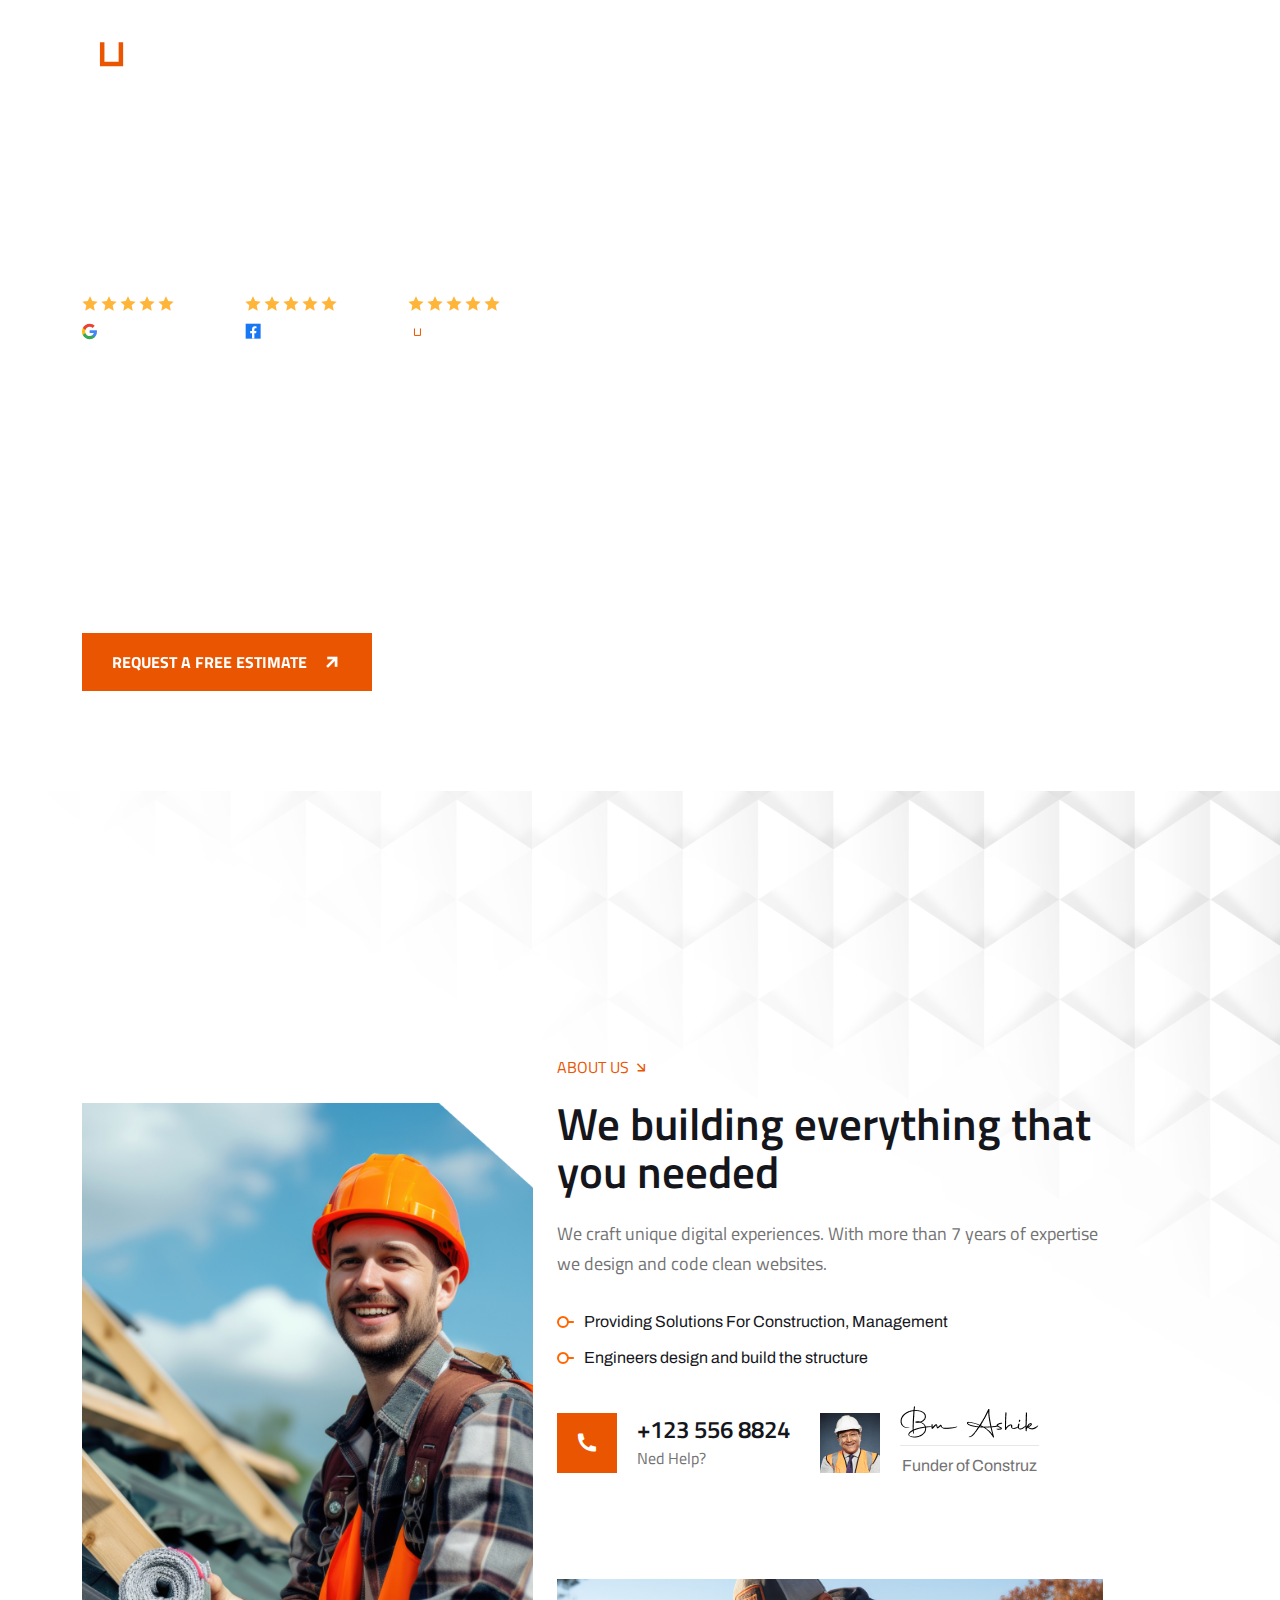
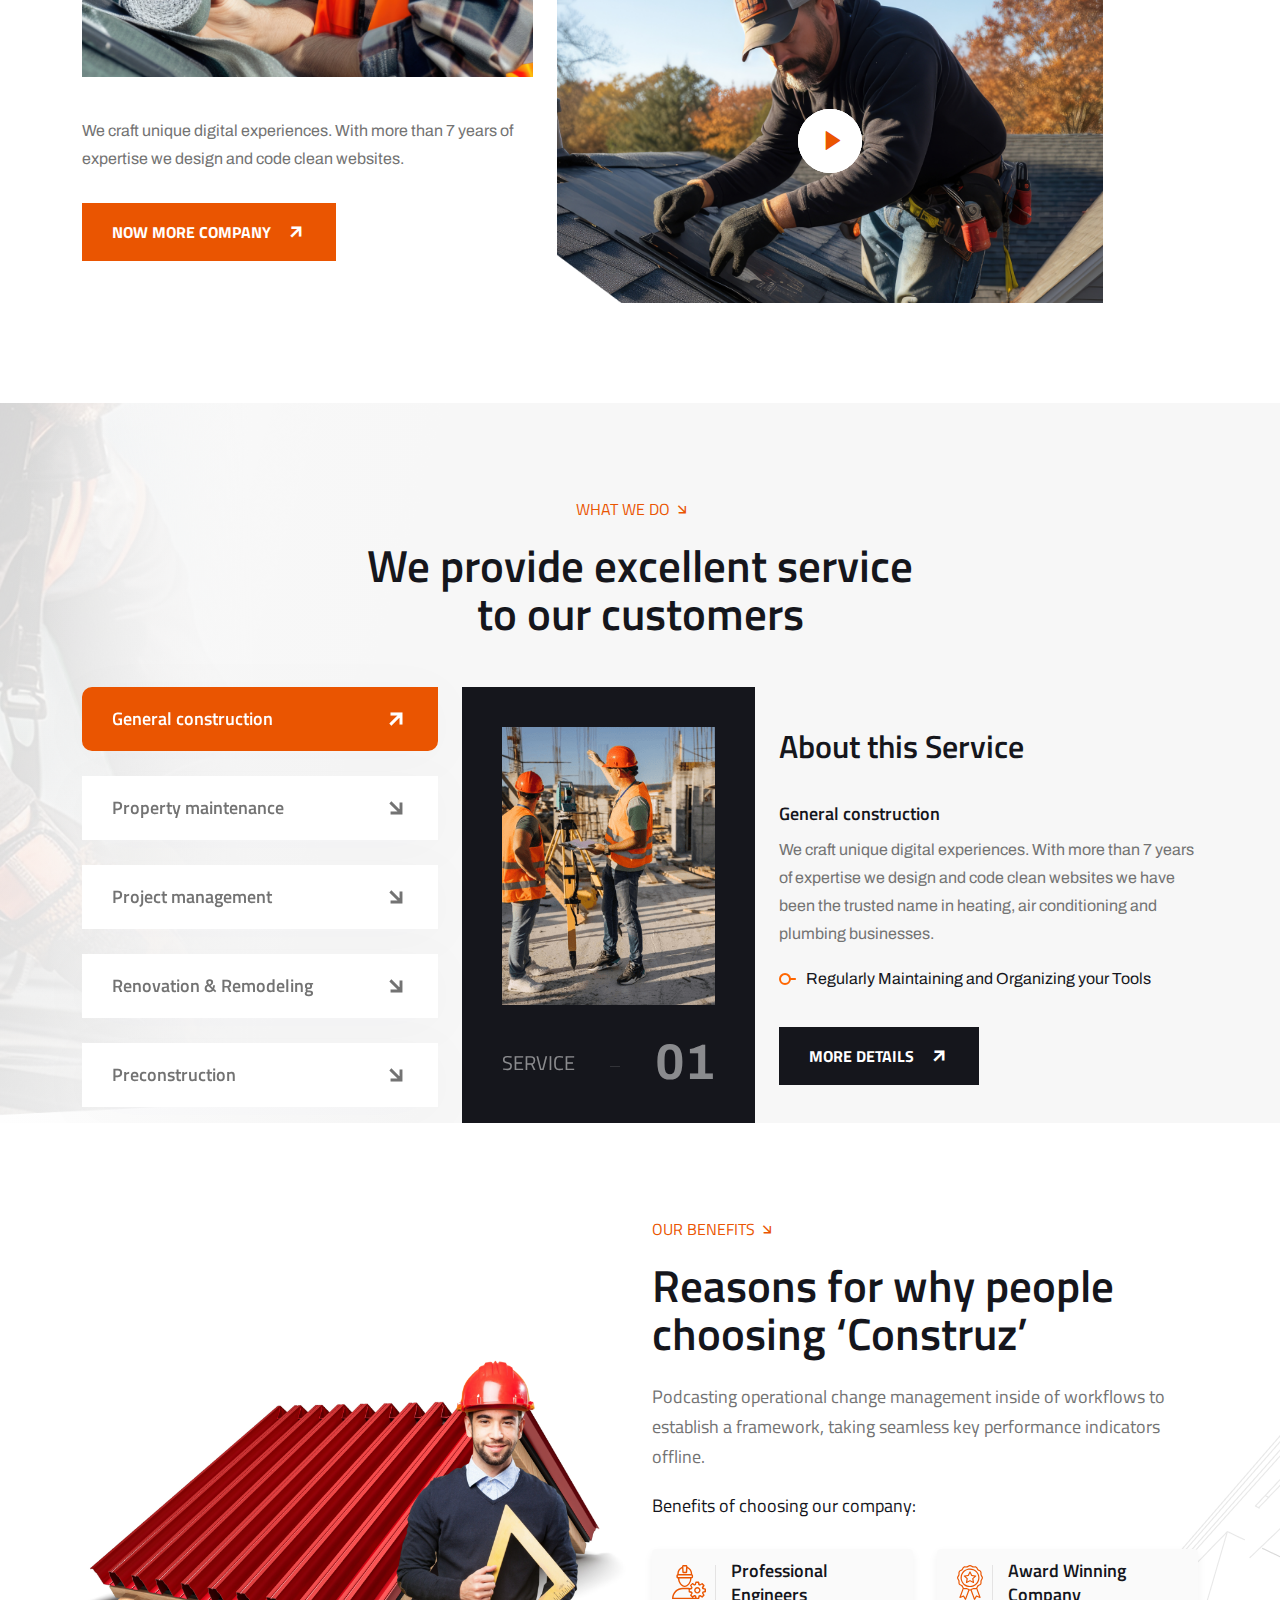
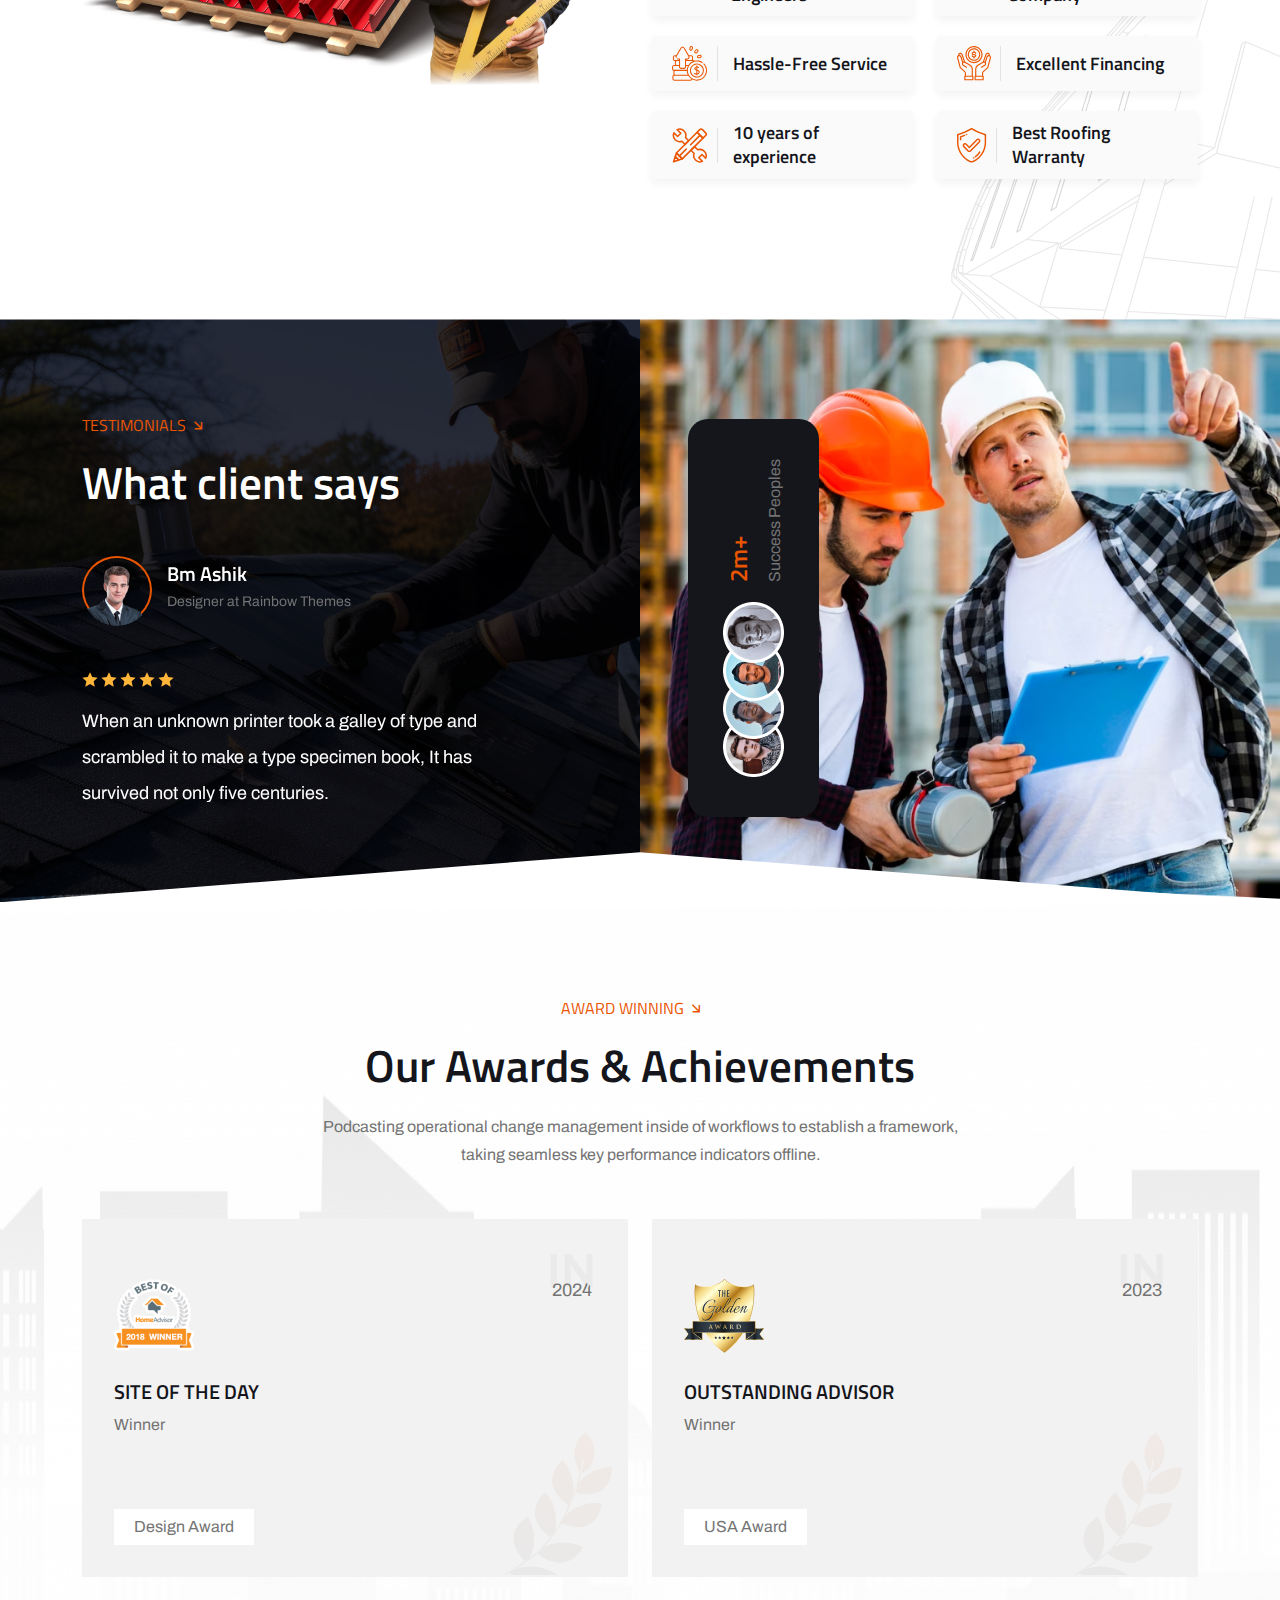
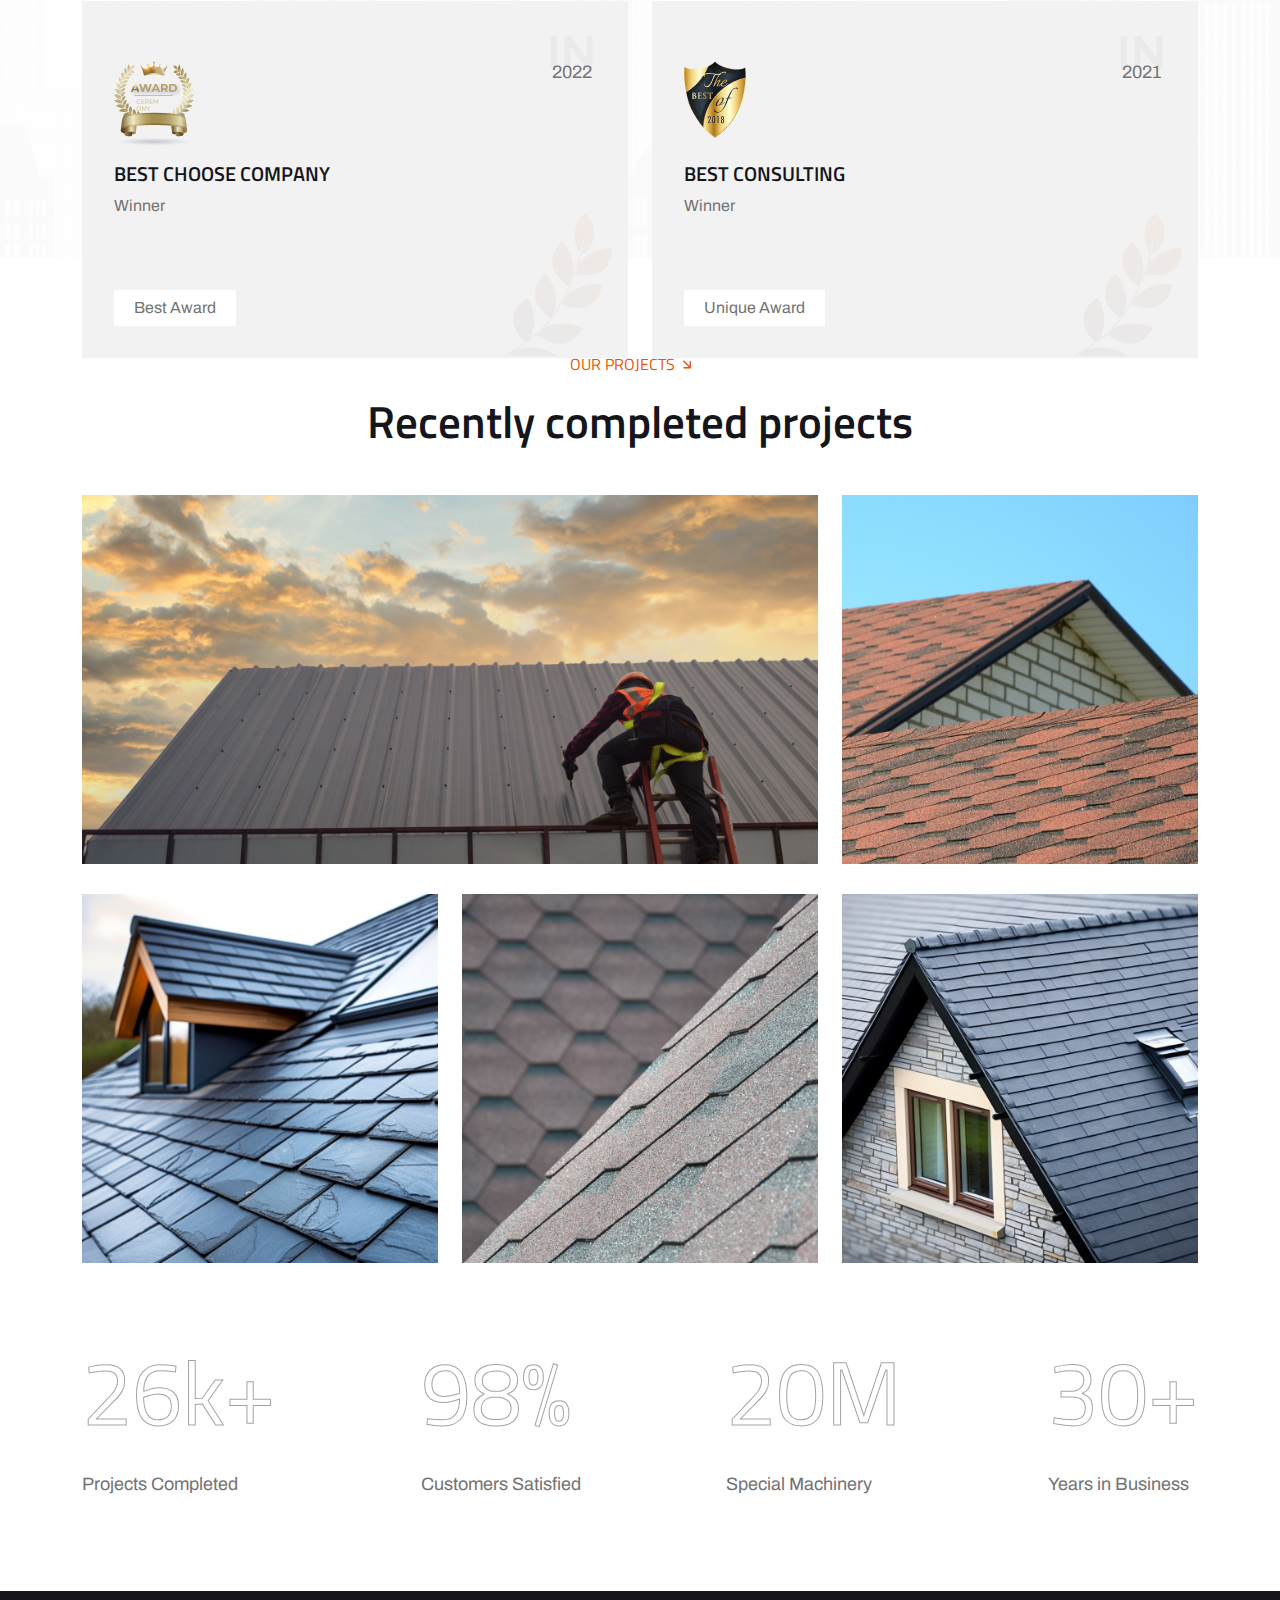
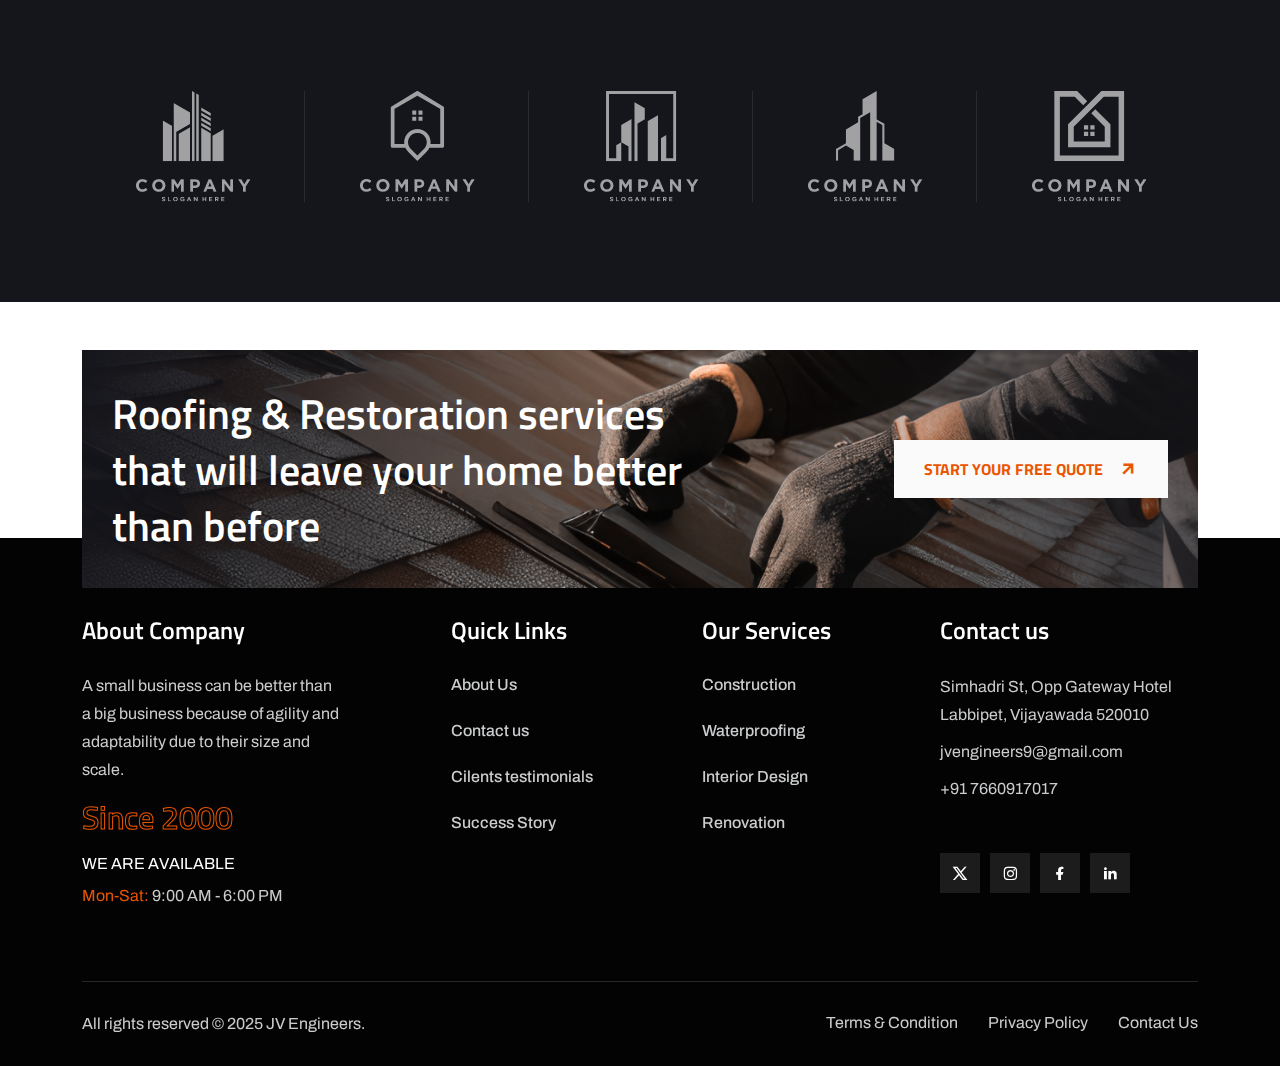
<file: index.html>
<!doctype html>
<html class="no-js" lang="zxx">


<!-- Mirrored from html.favdevs.com/construz/demo/home-5.html by HTTrack Website Copier/3.x [XR&CO'2014], Sun, 12 Oct 2025 06:46:28 GMT -->
<head>
    <meta charset="utf-8">
    <meta http-equiv="x-ua-compatible" content="ie=edge">
    <title>Construz - Construction HTML Template</title>
    <meta name="description" content="Construz - Construction HTML Template">
    <meta name="keywords" content="Construz - Construction HTML Template">
    <meta name="robots" content="INDEX,FOLLOW">

    <!-- Mobile Specific Metas -->
    <meta name="viewport" content="width=device-width, initial-scale=1, shrink-to-fit=no">

    <!-- Favicons - Place favicon.ico in the root directory -->
    <link rel="icon" type="image/png" sizes="32x32" href="assets/img/favicons/favicon.png">
    <meta name="msapplication-TileColor" content="#ffffff">
    <meta name="theme-color" content="#ffffff">

    <!--==============================
	  Google Fonts
	============================== -->
    <link rel="preconnect" href="https://fonts.googleapis.com/">
    <link rel="preconnect" href="https://fonts.gstatic.com/" crossorigin>
    <link href="https://fonts.googleapis.com/css2?family=Archivo:ital,wght@0,100..900;1,100..900&amp;family=Titillium+Web:ital,wght@0,200;0,300;0,400;0,600;0,700;0,900;1,200;1,300;1,400;1,600;1,700&amp;display=swap" rel="stylesheet">


    <!--==============================
	    All CSS File
	============================== -->
    <!-- Bootstrap -->
    <link rel="stylesheet" href="assets/css/bootstrap.min.css">
    <!-- Fontawesome Icon -->
    <link rel="stylesheet" href="assets/fonts/remixicon.css">
    <!-- Magnific Popup -->
    <link rel="stylesheet" href="assets/css/magnific-popup.min.css">
    <!-- Slick Slider -->
    <link rel="stylesheet" href="assets/css/slick.min.css">
    <!-- Nice Select -->
    <link rel="stylesheet" href="assets/css/nice-select.min.css">
    <!-- Theme Custom CSS -->
    <link rel="stylesheet" href="assets/css/style.css">

</head>

<body>
    <!--********************************
   		Code Start From Here 
	******************************** -->




    <!--==============================
     Preloader
    ==============================-->
    <div class="preloader ">
        <div class="preloader-inner">
            <span class="loader"></span>
        </div>
    </div>

    <!--==============================
     Search
    ==============================-->
    <div class="popup-search-box">
        <button class="searchClose"><i class="ri-close-line"></i></button>
        <form action="#">
            <input type="text" placeholder="Search Here..">
            <button type="submit"><i class="ri-search-line"></i></button>
        </form>
    </div>

    <!--==============================
     SideMenu
    ==============================-->
    <div class="sidemenu-wrapper">
        <div class="sidemenu-content">
            <button class="closeButton sideMenuCls"><i class="ri-close-line"></i></button>
            <div class="widget widget-about footer-widget">
                <div class="footer-logo">
                    <a href="index.html"><img src="assets/img/logo.svg" alt="logo"></a>
                </div>
                <p class="about-text mb-4">A small business can be better than a big business because of agility and adaptability due to their size and scale.</p>
                
                <p class="footer-text">
                    <a href="tel:851555961658"><i class="ri-phone-line me-2"></i>+85 155 596 1658</a>
                </p>
                <p class="contact-text"><i class="ri-map-pin-line me-2"></i> Losangle, Street Road 24, New York, USA - 67452</p>
                <p class="footer-text"><a href="mailto:support@gmail.com"><i class="ri-mail-line me-2"></i>support@gmail.com</a></p>
                <div class="social-btn style3 mt-30">
                    <a href="https://www.twitter.com/"><i class="ri-twitter-x-line"></i></a>
                    <a href="https://instagram.com/"><i class="ri-instagram-line"></i></a>                           
                    <a href="https://facebook.com/"><i class="ri-facebook-fill"></i></a>
                    <a href="https://linkedin.com/"><i class="ri-linkedin-fill"></i></a>
                </div>
                <div class="recent-post-wrap mt-40">
                    <div class="recent-post">
                        <div class="media-img">
                            <a href="blog-details.html"><img src="assets/img/blog/recent-post1.png" alt="Blog Image"></a>
                        </div>
                        <div class="media-body">
                            <h4 class="post-title"><a class="text-inherit" href="blog-details.html">Best features of Building construction work</a></h4>
                            <div class="recent-post-meta">
                                <a href="blog.html">By Nicholes</a>
                                <a href="blog.html">30 min ago</a>
                            </div>
                        </div>
                    </div>
                    <div class="recent-post">
                        <div class="media-img">
                            <a href="blog-details.html"><img src="assets/img/blog/recent-post2.png" alt="Blog Image"></a>
                        </div>
                        <div class="media-body">
                            <h4 class="post-title"><a class="text-inherit" href="blog-details.html">The beast team is a around and how we make it</a></h4>
                            <div class="recent-post-meta">
                                <a href="blog.html">By Nicholes</a>
                                <a href="blog.html">2 days ago</a>
                            </div>
                        </div>
                    </div>
                    <div class="recent-post">
                        <div class="media-img">
                            <a href="blog-details.html"><img src="assets/img/blog/recent-post4.png" alt="Blog Image"></a>
                        </div>
                        <div class="media-body">
                            <h4 class="post-title"><a class="text-inherit" href="blog-details.html">A well designed construction website is user accessible</a></h4>
                            <div class="recent-post-meta">
                                <a href="blog.html">By Nicholes</a>
                                <a href="blog.html">3 week ago</a>
                            </div>
                        </div>
                    </div>
                </div>

            </div>
        </div>
    </div>
    <!--==============================
    Mobile Menu
    ============================== -->
    <div class="mobile-menu-wrapper">
        <div class="mobile-menu-area">
            <div class="mobile-logo">
                <a href="index.html"><img src="assets/img/logo.svg" alt="Construz"></a>
                <button class="menu-toggle"><i class="ri-close-line"></i></button>
            </div>
            <div class="mobile-menu">
                <ul>
                    <li class="menu-item-has-children">
                        <a href="#">Home</a>
                        <ul class="sub-menu">
                            <li class="menu-item-has-children">
                                <a href="#">Multipage</a>
                                <ul class="sub-menu">
                                    <li>
                                        <a href="index.html">Home 01</a>
                                    </li>
                                    <li>
                                        <a href="home-2.html">Home 02</a>
                                    </li>
                                    <li>
                                        <a href="home-3.html">Home 03</a>
                                    </li>
                                    <li>
                                        <a href="home-4.html">Home 04</a>
                                    </li>
                                    <li>
                                        <a href="home-5.html">Home 05</a>
                                    </li>
                                </ul>
                            </li>
                            <li class="menu-item-has-children">
                                <a href="#">Onepage</a>
                                <ul class="sub-menu">
                                    <li>
                                        <a href="home-1-op.html">Home 01 Onepage</a>
                                    </li>
                                    <li>
                                        <a href="home-2-op.html">Home 02 Onepage</a>
                                    </li>
                                    <li>
                                        <a href="home-3-op.html">Home 03 Onepage</a>
                                    </li>
                                    <li>
                                        <a href="home-4-op.html">Home 04 Onepage</a>
                                    </li>
                                    <li>
                                        <a href="home-5-op.html">Home 05 Onepage</a>
                                    </li>
                                </ul>
                            </li>
                        </ul>
                    </li>
                    <li>
                        <a href="about.html">About</a>
                    </li>
                    <li class="menu-item-has-children">
                        <a href="#">Pages</a>
                        <ul class="sub-menu">
                            <li><a href="team.html">Team Page</a></li>
                            <li><a href="team-details.html">Team Details</a></li>
                            <li><a href="shop.html">Shop Page</a></li>
                            <li><a href="shop-details.html">Shop Details</a></li>
                            <li><a href="cart.html">Cart</a></li>
                            <li><a href="checkout.html">Checkout</a></li>
                            <li><a href="wishlist.html">Wishlist</a></li>
                        </ul>
                    </li>
                    <li class="menu-item-has-children">
                        <a href="#">Project</a>
                        <ul class="sub-menu">
                            <li><a href="project.html">Projects</a></li>
                            <li><a href="project-details.html">Project Details</a></li>
                        </ul>
                    </li>
                    <li class="menu-item-has-children">
                        <a href="#">Service</a>
                        <ul class="sub-menu">
                            <li><a href="service.html">Service</a></li>
                            <li><a href="service-details.html">Service Details</a></li>
                        </ul>
                    </li>
                    <li class="menu-item-has-children">
                        <a href="#">Shop</a>
                        <ul class="sub-menu">
                            <li><a href="shop.html">Shop</a></li>
                            <li><a href="shop-details.html">Shop Details</a></li>
                            <li><a href="cart.html">Cart</a></li>
                            <li><a href="checkout.html">Checkout</a></li>
                            <li><a href="wishlist.html">Wishlist</a></li>
                        </ul>
                    </li>
                    <li class="menu-item-has-children">
                        <a href="#">Blog</a>
                        <ul class="sub-menu">
                            <li><a href="blog.html">Blog</a></li>
                            <li><a href="blog-details.html">Blog Details</a></li>
                        </ul>
                    </li>
                    <li>
                        <a href="contact.html">Contact</a>
                    </li>
                </ul>
            </div>
        </div>
    </div>
    <!--==============================
	Header Area
    ==============================-->
    <header class="nav-header header-layout4">
        <div class="sticky-wrapper">
            <!-- Main Menu Area -->
            <div class="menu-area">
                <div class="logo-bg"></div>
                <div class="container">
                    <div class="row align-items-center justify-content-lg-start justify-content-between">
                        <div class="col-auto">
                            <div class="header-logo">
                                <a href="index.html"><img src="assets/img/logo-white.svg" alt="logo"></a>
                            </div>
                        </div>
                        <div class="col-auto m-lg-auto">
                            <nav class="main-menu d-none d-lg-inline-block">
                                <ul>
                                    <li class="menu-item-has-children">
                                        <a href="#">HOME</a>
                                        <ul class="sub-menu">
                                            <li class="menu-item-has-children">
                                                <a href="#">Multipage</a>
                                                <ul class="sub-menu">
                                                    <li>
                                                        <a href="index.html">Home 01</a>
                                                    </li>
                                                    <li>
                                                        <a href="home-2.html">Home 02</a>
                                                    </li>
                                                    <li>
                                                        <a href="home-3.html">Home 03</a>
                                                    </li>
                                                    <li>
                                                        <a href="home-4.html">Home 04</a>
                                                    </li>
                                                    <li>
                                                        <a href="home-5.html">Home 05</a>
                                                    </li>
                                                </ul>
                                            </li>
                                            <li class="menu-item-has-children">
                                                <a href="#">Onepage</a>
                                                <ul class="sub-menu">
                                                    <li>
                                                        <a href="home-1-op.html">Home 01 Onepage</a>
                                                    </li>
                                                    <li>
                                                        <a href="home-2-op.html">Home 02 Onepage</a>
                                                    </li>
                                                    <li>
                                                        <a href="home-3-op.html">Home 03 Onepage</a>
                                                    </li>
                                                    <li>
                                                        <a href="home-4-op.html">Home 04 Onepage</a>
                                                    </li>
                                                    <li>
                                                        <a href="home-5-op.html">Home 05 Onepage</a>
                                                    </li>
                                                </ul>
                                            </li>
                                        </ul>
                                    </li>
                                    <li>
                                        <a href="about.html">ABOUT</a>
                                    </li>
                                    <li class="menu-item-has-children">
                                        <a href="#">SERVICES</a>
                                        <ul class="sub-menu">
                                            <li><a href="service.html">Service</a></li>
                                            <li><a href="service-details.html">Service Details</a></li>
                                        </ul>
                                    </li>
                                    <li class="menu-item-has-children">
                                        <a href="#">PAGES</a>
                                        <ul class="sub-menu">
                                            <li><a href="project.html">Project Page</a></li>
                                            <li><a href="project-details.html">Project Details</a></li>
                                            <li><a href="team.html">Team Page</a></li>
                                            <li><a href="team-details.html">Team Details</a></li>
                                            <li><a href="shop.html">Shop Page</a></li>
                                            <li><a href="shop-details.html">Shop Details</a></li>
                                            <li><a href="cart.html">Cart</a></li>
                                            <li><a href="checkout.html">Checkout</a></li>
                                            <li><a href="wishlist.html">Wishlist</a></li>
                                        </ul>
                                    </li>  
                                    <li class="menu-item-has-children">
                                        <a href="#">NEWS</a>
                                        <ul class="sub-menu">
                                            <li><a href="blog.html">News</a></li>
                                            <li><a href="blog-details.html">News Details</a></li>
                                        </ul>
                                    </li>
                                                                      
                                    <li>
                                        <a href="contact.html">CONTACT</a>
                                    </li>
                                </ul>
                            </nav>
                            <div class="navbar-right d-inline-flex d-lg-none">
                                <button type="button" class="menu-toggle icon-btn"><i class="ri-menu-line"></i></button>
                            </div>
                        </div>
                        <div class="col-auto d-xl-block d-none">
                            <div class="header-button">
                                <div class="navbar-right-desc">
                                    <div class="icon-btn">
                                        <i class="ri-phone-fill"></i>
                                    </div>
                                    <div class="navbar-right-desc-details">
                                        <h6 class="title">Call us any time</h6>
                                        <a class="link" href="tel:+2590256215">+123 556 8824</a>
                                    </div>
                                </div>
                                <a href="about.html" class="btn style2 d-xxl-flex d-none">GET IN TOUCH <i class="ri-arrow-right-up-line"></i></a>
                                <button type="button" class="search-btn searchBoxToggler simple-icon">
                                    <i class="ri-search-line"></i>
                                </button>
                                <button type="button" class="sidebar-btn sideMenuToggler simple-icon">
                                    <i class="ri-grid-fill"></i>
                                </button>
                            </div>
                        </div>
                    </div>
                </div>                
                
            </div>
        </div>
    </header>

    <!--==============================
    Hero Area
    ==============================-->
    <div class="hero-wrapper hero-5" id="hero">
        <div class="hero_shape_5_1">
            <img src="assets/img/hero/hero_shape_5_1.png" alt="img">
        </div>
        <div class="hero-slider5 global-carousel" data-slide-show="1" data-fade="true" data-dots="true">
            <div class="hero-slide" data-bg-src="assets/img/hero/hero_bg_5_1.png">
                <div class="container">
                    <div class="hero-style5">
                        <div class="row align-items-center">
                            <div class="col-xl-8">
                                <div class="hero-rating-wrap" data-ani="slider-custom-anim-left" data-ani-delay="0.1s">
                                    <div class="single-rating-wrap">
                                        <div class="rating">
                                            <i class="ri-star-fill"></i>
                                            <i class="ri-star-fill"></i>
                                            <i class="ri-star-fill"></i>
                                            <i class="ri-star-fill"></i>
                                            <i class="ri-star-fill"></i>
                                        </div>
                                        <div class="rating-text">
                                            <img src="assets/img/icon/google-logo.svg" alt="img"> 4.9 Rating
                                        </div>
                                    </div>
                                    <div class="single-rating-wrap">
                                        <div class="rating">
                                            <i class="ri-star-fill"></i>
                                            <i class="ri-star-fill"></i>
                                            <i class="ri-star-fill"></i>
                                            <i class="ri-star-fill"></i>
                                            <i class="ri-star-fill"></i>
                                        </div>
                                        <div class="rating-text">
                                            <img src="assets/img/icon/facebook-logo.svg" alt="img"> 5.0 Rating
                                        </div>
                                    </div>
                                    <div class="single-rating-wrap">
                                        <div class="rating">
                                            <i class="ri-star-fill"></i>
                                            <i class="ri-star-fill"></i>
                                            <i class="ri-star-fill"></i>
                                            <i class="ri-star-fill"></i>
                                            <i class="ri-star-fill"></i>
                                        </div>
                                        <div class="rating-text">
                                            <img src="assets/img/icon/construz-logo.svg" alt="img"> A+ Rating
                                        </div>
                                    </div>
                                </div>
                                <h1 class="hero-title" data-ani="slider-custom-anim-left" data-ani-delay="0.1s">We Are Unsurpassed Roofing</h1>
                                <h1 class="hero-title" data-ani="slider-custom-anim-left" data-ani-delay="0.2s">Services Agency</h1>
                                <p class="hero-text" data-ani="slider-custom-anim-left" data-ani-delay="0.2s">We craft unique digital experiences. With more than 7 years of expertise we design and code clean websites.</p>
                                <div class="btn-group" data-ani="slider-custom-anim-left" data-ani-delay="0.4s">
                                    <a href="about.html" class="btn style2">REQUEST A FREE ESTIMATE <i class="ri-arrow-right-up-line"></i></a>
                                </div>
                            </div>
                            
                        </div>
                    </div>                
                </div>
            </div>
            <div class="hero-slide" data-bg-src="assets/img/hero/hero_bg_5_2.png">
                <div class="container">
                    <div class="hero-style5">
                        <div class="row align-items-center">
                            <div class="col-xl-8">
                                <div class="hero-rating-wrap" data-ani="slider-custom-anim-left" data-ani-delay="0.1s">
                                    <div class="single-rating-wrap">
                                        <div class="rating">
                                            <i class="ri-star-fill"></i>
                                            <i class="ri-star-fill"></i>
                                            <i class="ri-star-fill"></i>
                                            <i class="ri-star-fill"></i>
                                            <i class="ri-star-fill"></i>
                                        </div>
                                        <div class="rating-text">
                                            <img src="assets/img/icon/google-logo.svg" alt="img"> 4.9 Rating
                                        </div>
                                    </div>
                                    <div class="single-rating-wrap">
                                        <div class="rating">
                                            <i class="ri-star-fill"></i>
                                            <i class="ri-star-fill"></i>
                                            <i class="ri-star-fill"></i>
                                            <i class="ri-star-fill"></i>
                                            <i class="ri-star-fill"></i>
                                        </div>
                                        <div class="rating-text">
                                            <img src="assets/img/icon/facebook-logo.svg" alt="img"> 5.0 Rating
                                        </div>
                                    </div>
                                    <div class="single-rating-wrap">
                                        <div class="rating">
                                            <i class="ri-star-fill"></i>
                                            <i class="ri-star-fill"></i>
                                            <i class="ri-star-fill"></i>
                                            <i class="ri-star-fill"></i>
                                            <i class="ri-star-fill"></i>
                                        </div>
                                        <div class="rating-text">
                                            <img src="assets/img/icon/construz-logo.svg" alt="img"> A+ Rating
                                        </div>
                                    </div>
                                </div>
                                <h1 class="hero-title" data-ani="slider-custom-anim-left" data-ani-delay="0.1s">We Are Unsurpassed Roofing</h1>
                                <h1 class="hero-title" data-ani="slider-custom-anim-left" data-ani-delay="0.2s">Services Agency</h1>
                                <p class="hero-text" data-ani="slider-custom-anim-left" data-ani-delay="0.2s">We craft unique digital experiences. With more than 7 years of expertise we design and code clean websites.</p>
                                <div class="btn-group" data-ani="slider-custom-anim-left" data-ani-delay="0.4s">
                                    <a href="about.html" class="btn style2">REQUEST A FREE ESTIMATE <i class="ri-arrow-right-up-line"></i></a>
                                </div>
                            </div>
                            
                        </div>
                    </div>                
                </div>
            </div>
            <div class="hero-slide" data-bg-src="assets/img/hero/hero_bg_5_3.png">
                <div class="container">
                    <div class="hero-style5">
                        <div class="row align-items-center">
                            <div class="col-xl-8">
                                <div class="hero-rating-wrap" data-ani="slider-custom-anim-left" data-ani-delay="0.1s">
                                    <div class="single-rating-wrap">
                                        <div class="rating">
                                            <i class="ri-star-fill"></i>
                                            <i class="ri-star-fill"></i>
                                            <i class="ri-star-fill"></i>
                                            <i class="ri-star-fill"></i>
                                            <i class="ri-star-fill"></i>
                                        </div>
                                        <div class="rating-text">
                                            <img src="assets/img/icon/google-logo.svg" alt="img"> 4.9 Rating
                                        </div>
                                    </div>
                                    <div class="single-rating-wrap">
                                        <div class="rating">
                                            <i class="ri-star-fill"></i>
                                            <i class="ri-star-fill"></i>
                                            <i class="ri-star-fill"></i>
                                            <i class="ri-star-fill"></i>
                                            <i class="ri-star-fill"></i>
                                        </div>
                                        <div class="rating-text">
                                            <img src="assets/img/icon/facebook-logo.svg" alt="img"> 5.0 Rating
                                        </div>
                                    </div>
                                    <div class="single-rating-wrap">
                                        <div class="rating">
                                            <i class="ri-star-fill"></i>
                                            <i class="ri-star-fill"></i>
                                            <i class="ri-star-fill"></i>
                                            <i class="ri-star-fill"></i>
                                            <i class="ri-star-fill"></i>
                                        </div>
                                        <div class="rating-text">
                                            <img src="assets/img/icon/construz-logo.svg" alt="img"> A+ Rating
                                        </div>
                                    </div>
                                </div>
                                <h1 class="hero-title" data-ani="slider-custom-anim-left" data-ani-delay="0.1s">We Are Unsurpassed Roofing</h1>
                                <h1 class="hero-title" data-ani="slider-custom-anim-left" data-ani-delay="0.2s">Services Agency</h1>
                                <p class="hero-text" data-ani="slider-custom-anim-left" data-ani-delay="0.2s">We craft unique digital experiences. With more than 7 years of expertise we design and code clean websites.</p>
                                <div class="btn-group" data-ani="slider-custom-anim-left" data-ani-delay="0.4s">
                                    <a href="about.html" class="btn style2">REQUEST A FREE ESTIMATE <i class="ri-arrow-right-up-line"></i></a>
                                </div>
                            </div>
                            
                        </div>
                    </div>                
                </div>
            </div>
        </div>
    </div>
    <!--======== / Hero Section ========-->

    <!--==============================
    About Area  
    ==============================-->
    <div class="about-area-5 space">
        <div class="about-bg-shape5-1 shape-mockup" data-top="-170px" data-right="0">
            <img src="assets/img/bg/about-bg-shape5-1.png" alt="img">
        </div>
        <div class="container">
            <div class="row gx-100 align-items-center">
                <div class="col-xl-5">
                    <div class="about-thumb5 mb-40 mb-xl-0"> 
                        <div class="about-img-1 mb-40">
                            <img src="assets/img/normal/about_5-1.png" alt="img">
                        </div>
                        <p>We craft unique digital experiences. With more than 7 years of expertise we design and code clean websites. </p>
                        <div class="btn-group mt-30">
                            <a href="about.html" class="btn">NOW MORE COMPANY <i class="ri-arrow-right-up-line"></i></a>
                        </div> 
                    </div>
                </div>
                <div class="col-xl-6">
                    <div class="about-wrap5">
                        <div class="title-area mb-40">
                            <span class="sub-title text-theme">ABOUT US <i class="ri-arrow-right-down-line"></i></span>
                            <h2 class="sec-title">We building everything that you needed</h2>
                            <p class="sec-text">We craft unique digital experiences. With more than 7 years of expertise we design and code clean websites. 
                            </p>
                            <div class="checklist mb-35 mt-30">
                                <ul>
                                    <li><img src="assets/img/icon/about-checklsit-icon1-1.svg" alt="img">Providing Solutions For Construction, Management
                                    </li>
                                    <li><img src="assets/img/icon/about-checklsit-icon1-1.svg" alt="img">Engineers design and build the structure</li>
                                </ul>
                            </div>
                            <div class="btn-wrap">
                                <div class="cta-grid-wrap">
                                    <div class="icon-btn">
                                        <i class="ri-phone-fill"></i>
                                    </div>
                                    <div class="media-body">
                                        <a class="link" href="tel:+2590256215">+123 556 8824</a>
                                        <h6 class="title">Ned Help?</h6>
                                    </div>
                                </div>
                                <div class="about-author-wrap">
                                    <div class="author-thumb">
                                        <img src="assets/img/normal/about_3-4.png" alt="img">
                                    </div>
                                    <div class="media-body">
                                        <div class="author-sign">
                                            <img src="assets/img/normal/about_4-sign.png" alt="img">
                                        </div>
                                        <div class="author-text">Funder of Construz</div>
                                    </div>
                                </div>
                            </div>
                        </div>    
                        <div class="about-thumb5 mt-60 d-inline-block"> 
                            <div class="video-wrap about-img-2">
                                <img src="assets/img/normal/about_5-2.png" alt="img">
                                <a href="https://www.youtube.com/watch?v=Mp8IXI1kzvQ" class="play-btn style6 popup-video"><i class="ri-play-fill"></i></a>
                            </div>
                        </div>           
                    </div>
                </div>
            </div>
        </div>
    </div>  

    <!--==============================
    Why Choose Area 03  
    ==============================-->
    <div class="why-area-3 space-top overflow-hidden">
        <div class="why-sec-bg3-1" data-bg-src="assets/img/bg/why-bg5-1.png"></div>
        <div class="container">
            <div class="row justify-content-center">
                <div class="col-lg-6">
                    <div class="title-area text-center">
                        <span class="sub-title text-theme">What we do <i class="ri-arrow-right-down-line"></i></span>
                        <h2 class="sec-title">We provide excellent service to our customers</h2>
                    </div>
                </div>
            </div>
            <div class="row gy-50">
                <div class="col-xl-4">
                    <ul class="why-tab-wrap nav nav-pills" role=tablist>
                        <li class="nav-item">
                          <button class="nav-link active" id="why-pill-1-tab" data-bs-toggle="pill" data-bs-target="#why-pill-1" type="button" role="tab" aria-controls="why-pill-1" aria-selected="true">General construction <i class="ri-arrow-right-down-line"></i></button>
                        </li>
                        <li class="nav-item" role="presentation">
                          <button class="nav-link" id="why-pill-2-tab" data-bs-toggle="pill" data-bs-target="#why-pill-2" type="button" role="tab" aria-controls="why-pill-2" aria-selected="false">Property maintenance <i class="ri-arrow-right-down-line"></i></button>
                        </li>
                        <li class="nav-item" role="presentation">
                          <button class="nav-link" id="why-pill-3-tab" data-bs-toggle="pill" data-bs-target="#why-pill-3" type="button" role="tab" aria-controls="why-pill-3" aria-selected="false">Project management <i class="ri-arrow-right-down-line"></i></button>
                        </li>
                        <li class="nav-item" role="presentation">
                            <button class="nav-link" id="why-pill-4-tab" data-bs-toggle="pill" data-bs-target="#why-pill-4" type="button" role="tab" aria-controls="why-pill-4" aria-selected="false">Renovation & Remodeling <i class="ri-arrow-right-down-line"></i></button>
                        </li>
                        <li class="nav-item" role="presentation">
                            <button class="nav-link" id="why-pill-5-tab" data-bs-toggle="pill" data-bs-target="#why-pill-5" type="button" role="tab" aria-controls="why-pill-5" aria-selected="false">Preconstruction <i class="ri-arrow-right-down-line"></i></button>
                        </li>
                    </ul>
                </div>
                <div class="col-xl-8">
                    <div class="tab-content">
                        <div class="tab-pane fade show active" id="why-pill-1" role="tabpanel" aria-labelledby="why-pill-1-tab">
                            <div class="row gx-80 gy-40 align-items-center">
                                <div class="col-lg-5">
                                    <div class="why-thumb-wrap3-1">
                                        <div class="why-tab-thumb">
                                            <img src="assets/img/why/why-tab-thumb3-1.png" alt="img">
                                        </div>
                                        <div class="why-text-wrap">
                                            <h4 class="title">Service</h4>
                                            <hr class="line">
                                            <div class="number">01</div>
                                        </div>
                                    </div>
                                </div>
                                <div class="col-lg-7">
                                    <div class="why-content-wrap">
                                        <h4 class="title">About this Service</h4>
                                        <h5 class="subtitle">General construction</h5>
                                        <p class="text">We craft unique digital experiences. With more than 7 years of expertise we design and code clean websites we have been the trusted name in heating, air conditioning and plumbing businesses.</p>
                                        <div class="checklist mb-35">
                                            <ul>
                                                <li><img src="assets/img/icon/about-checklsit-icon1-1.svg" alt="img">Regularly Maintaining and Organizing your Tools
                                                </li>
                                            </ul>
                                        </div>
                                        <div class="btn-group mt-35">
                                            <a href="service.html" class="btn style3">More Details <i class="ri-arrow-right-up-line"></i></a>
                                        </div>
                                    </div>                                
                                </div>
                            </div>
                        </div>
                        <div class="tab-pane fade" id="why-pill-2" role="tabpanel" aria-labelledby="why-pill-2-tab">
                            <div class="row gx-80 gy-40 align-items-center">
                                <div class="col-lg-5">
                                    <div class="why-thumb-wrap3-1">
                                        <div class="why-tab-thumb">
                                            <img src="assets/img/why/why-tab-thumb3-2.png" alt="img">
                                        </div>
                                        <div class="why-text-wrap">
                                            <h4 class="title">Service</h4>
                                            <hr class="line">
                                            <div class="number">02</div>
                                        </div>
                                    </div>
                                </div>
                                <div class="col-lg-7">
                                    <div class="why-content-wrap">
                                        <h4 class="title">About this Service</h4>
                                        <h5 class="subtitle">Property maintenance</h5>
                                        <p class="text">We craft unique digital experiences. With more than 7 years of expertise we design and code clean websites we have been the trusted name in heating, air conditioning and plumbing businesses.</p>
                                        <div class="checklist mb-35">
                                            <ul>
                                                <li><img src="assets/img/icon/about-checklsit-icon1-1.svg" alt="img">Regularly Maintaining and Organizing your Tools
                                                </li>
                                            </ul>
                                        </div>
                                        <div class="btn-group mt-35">
                                            <a href="service.html" class="btn style3">More Details <i class="ri-arrow-right-up-line"></i></a>
                                        </div>
                                    </div>                                
                                </div>
                            </div>
                        </div>
                        <div class="tab-pane fade" id="why-pill-3" role="tabpanel" aria-labelledby="why-pill-3-tab">
                            <div class="row gx-80 gy-40 align-items-center">
                                <div class="col-lg-5">
                                    <div class="why-thumb-wrap3-1">
                                        <div class="why-tab-thumb">
                                            <img src="assets/img/why/why-tab-thumb3-1.png" alt="img">
                                        </div>
                                        <div class="why-text-wrap">
                                            <h4 class="title">Service</h4>
                                            <hr class="line">
                                            <div class="number">03</div>
                                        </div>
                                    </div>
                                </div>
                                <div class="col-lg-7">
                                    <div class="why-content-wrap">
                                        <h4 class="title">About this Service</h4>
                                        <h5 class="subtitle">Project management</h5>
                                        <p class="text">We craft unique digital experiences. With more than 7 years of expertise we design and code clean websites we have been the trusted name in heating, air conditioning and plumbing businesses.</p>
                                        <div class="checklist mb-35">
                                            <ul>
                                                <li><img src="assets/img/icon/about-checklsit-icon1-1.svg" alt="img">Regularly Maintaining and Organizing your Tools
                                                </li>
                                            </ul>
                                        </div>
                                        <div class="btn-group mt-35">
                                            <a href="service.html" class="btn style3">More Details <i class="ri-arrow-right-up-line"></i></a>
                                        </div>
                                    </div>                                
                                </div>
                            </div>
                        </div>
                        <div class="tab-pane fade" id="why-pill-4" role="tabpanel" aria-labelledby="why-pill-4-tab">
                            <div class="row gx-80 gy-40 align-items-center">
                                <div class="col-lg-5">
                                    <div class="why-thumb-wrap3-1">
                                        <div class="why-tab-thumb">
                                            <img src="assets/img/why/why-tab-thumb3-2.png" alt="img">
                                        </div>
                                        <div class="why-text-wrap">
                                            <h4 class="title">Service</h4>
                                            <hr class="line">
                                            <div class="number">04</div>
                                        </div>
                                    </div>
                                </div>
                                <div class="col-lg-7">
                                    <div class="why-content-wrap">
                                        <h4 class="title">About this Service</h4>
                                        <h5 class="subtitle">Renovation & Remodeling</h5>
                                        <p class="text">We craft unique digital experiences. With more than 7 years of expertise we design and code clean websites we have been the trusted name in heating, air conditioning and plumbing businesses.</p>
                                        <div class="checklist mb-35">
                                            <ul>
                                                <li><img src="assets/img/icon/about-checklsit-icon1-1.svg" alt="img">Regularly Maintaining and Organizing your Tools
                                                </li>
                                            </ul>
                                        </div>
                                        <div class="btn-group mt-35">
                                            <a href="service.html" class="btn style3">More Details <i class="ri-arrow-right-up-line"></i></a>
                                        </div>
                                    </div>                                
                                </div>
                            </div>
                        </div>
                        <div class="tab-pane fade" id="why-pill-5" role="tabpanel" aria-labelledby="why-pill-5-tab">
                            <div class="row gx-80 gy-40 align-items-center">
                                <div class="col-lg-5">
                                    <div class="why-thumb-wrap3-1">
                                        <div class="why-tab-thumb">
                                            <img src="assets/img/why/why-tab-thumb3-1.png" alt="img">
                                        </div>
                                        <div class="why-text-wrap">
                                            <h4 class="title">Service</h4>
                                            <hr class="line">
                                            <div class="number">05</div>
                                        </div>
                                    </div>
                                </div>
                                <div class="col-lg-7">
                                    <div class="why-content-wrap">
                                        <h4 class="title">About this Service</h4>
                                        <h5 class="subtitle">Preconstruction</h5>
                                        <p class="text">We craft unique digital experiences. With more than 7 years of expertise we design and code clean websites we have been the trusted name in heating, air conditioning and plumbing businesses.</p>
                                        <div class="checklist mb-35">
                                            <ul>
                                                <li><img src="assets/img/icon/about-checklsit-icon1-1.svg" alt="img">Regularly Maintaining and Organizing your Tools
                                                </li>
                                            </ul>
                                        </div>
                                        <div class="btn-group mt-35">
                                            <a href="service.html" class="btn style3">More Details <i class="ri-arrow-right-up-line"></i></a>
                                        </div>
                                    </div>                                
                                </div>
                            </div>
                        </div>
                    </div>
                    
                </div>
                
            </div>
        </div>
    </div>

    <!--==============================
    Benefit Area  
    ==============================-->
    <div class="benefit-area-5 space overflow-hidden">
        <div class="benefit-bg-shape5-1 shape-mockup" data-bottom="0" data-right="0">
            <img src="assets/img/bg/benefit-bg-shape5-1.png" alt="img">
        </div>
        <div class="container">
            <div class="row gx-40 align-items-center">
                <div class="col-xl-6">
                    <div class="benefit-thumb5 mb-40 mb-xl-0"> 
                        <div class="benefit-img-1">
                            <img src="assets/img/normal/benefit-thumb5-1.png" alt="img">
                        </div>
                    </div>
                </div>
                <div class="col-xl-6">
                    <div class="benefit-wrap5">
                        <div class="title-area mb-40">
                            <span class="sub-title text-theme">OUR BENEFITS <i class="ri-arrow-right-down-line"></i></span>
                            <h2 class="sec-title">Reasons for why people 
                                choosing ‘Construz’</h2>
                            <p class="sec-text">Podcasting operational change management inside of workflows to establish a framework, taking seamless key performance indicators offline.
                            </p>
                            <h6 class="mt-20 fw-normal mb-30">Benefits of choosing our company:</h6>
                            <div class="row gy-4">
                                <div class="col-md-6">
                                    <div class="single-benefit-wrap">
                                        <div class="single-benefit-icon">
                                            <img src="assets/img/icon/benefit-icon1-1.svg" alt="img">
                                        </div>
                                        <h4 class="single-benefit-title">Professional Engineers</h4>
                                    </div>
                                    <div class="single-benefit-wrap">
                                        <div class="single-benefit-icon">
                                            <img src="assets/img/icon/benefit-icon1-2.svg" alt="img">
                                        </div>
                                        <h4 class="single-benefit-title">Hassle-Free Service</h4>
                                    </div>
                                    <div class="single-benefit-wrap">
                                        <div class="single-benefit-icon">
                                            <img src="assets/img/icon/benefit-icon1-3.svg" alt="img">
                                        </div>
                                        <h4 class="single-benefit-title">10 years of experience</h4>
                                    </div>
                                </div>
                                <div class="col-md-6">
                                    <div class="single-benefit-wrap">
                                        <div class="single-benefit-icon">
                                            <img src="assets/img/icon/benefit-icon1-4.svg" alt="img">
                                        </div>
                                        <h4 class="single-benefit-title">Award Winning Company</h4>
                                    </div>
                                    <div class="single-benefit-wrap">
                                        <div class="single-benefit-icon">
                                            <img src="assets/img/icon/benefit-icon1-5.svg" alt="img">
                                        </div>
                                        <h4 class="single-benefit-title">Excellent Financing</h4>
                                    </div>
                                    <div class="single-benefit-wrap">
                                        <div class="single-benefit-icon">
                                            <img src="assets/img/icon/benefit-icon1-6.svg" alt="img">
                                        </div>
                                        <h4 class="single-benefit-title">Best Roofing Warranty</h4>
                                    </div>
                                </div>
                            </div>                            
                        </div>    
                                 
                    </div>
                </div>
            </div>
        </div>
    </div> 

    <!--==============================
    Testimonial Area  
    ==============================-->
    <div class="testimonial-area-5 overflow-hidden space position-relative">
        <div class="testimonial-bg-thumb5-1" data-bg-src="assets/img/bg/testimonial-bg5-1.png"></div>
        <div class="testimonial-bg-thumb5-2" data-bg-src="assets/img/bg/testimonial-bg5-2.png"></div>
        <div class="container">
            <div class="row gx-100 gy-60">                
                <div class="col-xl-5 col-lg-6">
                    <div class="title-area">
                        <span class="sub-title text-theme">Testimonials <i class="ri-arrow-right-down-line"></i></span>
                        <h2 class="sec-title text-white">What client says</h2>
                    </div>
                    <div class="row global-carousel testi-slider5 dot-style2" data-slide-show="1" data-dots="true">
                        <div class="col-lg-6">
                            <div class="testi-card style5">
                                <div class="testi-card-profile">
                                    <div class="testi-card-thumb">
                                        <img src="assets/img/testimonial/testi_5_1.png" alt="img">
                                    </div> 
                                    <div class="testi-card-profile-details">
                                        <h4 class="testi-profile-title">Bm Ashik</h4>
                                        <span class="testi-profile-desig">Designer at Rainbow Themes</span>                                                                       
                                    </div>
                                </div>                                        
                                 
                                <div class="testi-card_content">
                                    <div class="testi-rating">
                                        <i class="ri-star-fill"></i>
                                        <i class="ri-star-fill"></i>
                                        <i class="ri-star-fill"></i>
                                        <i class="ri-star-fill"></i>
                                        <i class="ri-star-fill"></i>
                                    </div>
                                    <p class="testi-card_text">When an unknown printer took a galley of type and scrambled it to make a type specimen book, It has survived not only five centuries.</p>
                                    <div class="quote-icon">
                                        <img src="assets/img/icon/quote.svg" alt="img">
                                    </div>  
                                </div>                        
                            </div>
                        </div>
                        <div class="col-lg-6">
                            <div class="testi-card style5">
                                <div class="testi-card-profile">
                                    <div class="testi-card-thumb">
                                        <img src="assets/img/testimonial/testi_5_1.png" alt="img">
                                    </div> 
                                    <div class="testi-card-profile-details">
                                        <h4 class="testi-profile-title">Bm Ashik</h4>
                                        <span class="testi-profile-desig">Designer at Rainbow Themes</span>                                                                       
                                    </div>
                                </div>                                        
                                 
                                <div class="testi-card_content">
                                    <div class="testi-rating">
                                        <i class="ri-star-fill"></i>
                                        <i class="ri-star-fill"></i>
                                        <i class="ri-star-fill"></i>
                                        <i class="ri-star-fill"></i>
                                        <i class="ri-star-fill"></i>
                                    </div>
                                    <p class="testi-card_text">When an unknown printer took a galley of type and scrambled it to make a type specimen book, It has survived not only five centuries.</p>
                                    <div class="quote-icon">
                                        <img src="assets/img/icon/quote.svg" alt="img">
                                    </div>  
                                </div>                        
                            </div>
                        </div>
                        <div class="col-lg-6">
                            <div class="testi-card style5">
                                <div class="testi-card-profile">
                                    <div class="testi-card-thumb">
                                        <img src="assets/img/testimonial/testi_5_1.png" alt="img">
                                    </div> 
                                    <div class="testi-card-profile-details">
                                        <h4 class="testi-profile-title">Bm Ashik</h4>
                                        <span class="testi-profile-desig">Designer at Rainbow Themes</span>                                                                       
                                    </div>
                                </div>                                        
                                 
                                <div class="testi-card_content">
                                    <div class="testi-rating">
                                        <i class="ri-star-fill"></i>
                                        <i class="ri-star-fill"></i>
                                        <i class="ri-star-fill"></i>
                                        <i class="ri-star-fill"></i>
                                        <i class="ri-star-fill"></i>
                                    </div>
                                    <p class="testi-card_text">When an unknown printer took a galley of type and scrambled it to make a type specimen book, It has survived not only five centuries.</p>
                                    <div class="quote-icon">
                                        <img src="assets/img/icon/quote.svg" alt="img">
                                    </div>  
                                </div>                        
                            </div>
                        </div>
                    </div> 
                </div>
                <div class="col-lg-6">
                    <div class="testi-client-group5">
                        <div class="client-group-thumb">
                            <img src="assets/img/normal/client_group_1-2.png" alt="img">
                        </div>
                        <div class="testi-counter-wrap">
                            <h3 class="testi-counter-number"><span class="counter-number">2</span>m+</h3>
                            <p class="testi-counter-text">Success Peoples</p>                            
                        </div>
                    </div>
                </div>
            </div>         
        </div>
    </div>

    <!--==============================
    Award Area 1  
    ==============================-->
    <div class="award-area-1 space-top overflow-hidden" data-bg-src="assets/img/bg/award-bg5-1.png">
        <div class="container">
            <div class="row justify-content-center">
                <div class="col-lg-7">
                    <div class="title-area text-center mb-50">
                        <span class="sub-title text-theme">Award Winning <i class="ri-arrow-right-down-line"></i></span>
                        <h2 class="sec-title">Our Awards & Achievements</h2>  
                        <p>Podcasting operational change management inside of workflows to establish a framework, taking seamless key performance indicators offline.</p>                    
                    </div>
                </div>
            </div>
            <div class="row gy-4 gx-40 justify-content-xl-between justify-content-center">
                <div class="col-xxl-3 col-md-6">
                    <div class="award-card">
                        <div class="award-card-bg-shape">
                            <img src="assets/img/bg/award-card-bg1-1.png" alt="img">
                        </div>
                        <div class="award-card-thumb">
                            <img src="assets/img/award/award1-1.png" alt="img">
                        </div>
                        <div class="award-card-year">
                            <span>IN</span>
                            2024
                        </div>
                        <div class="award-card_content">
                            <h4 class="award-card_title">Site of the day</h4>
                            <p class="award-card_text">Winner</p>
                            <div class="award-card-tag">
                                Design Award
                            </div>
                        </div>
                    </div>
                </div>
                <div class="col-xxl-3 col-md-6">
                    <div class="award-card">
                        <div class="award-card-bg-shape">
                            <img src="assets/img/bg/award-card-bg1-1.png" alt="img">
                        </div>
                        <div class="award-card-thumb">
                            <img src="assets/img/award/award1-2.png" alt="img">
                        </div>
                        <div class="award-card-year">
                            <span>IN</span>
                            2023
                        </div>
                        <div class="award-card_content">
                            <h4 class="award-card_title">Outstanding advisor</h4>
                            <p class="award-card_text">Winner</p>
                            <div class="award-card-tag">
                                USA Award
                            </div>
                        </div>
                    </div>
                </div>
                <div class="col-xxl-3 col-md-6">
                    <div class="award-card">
                        <div class="award-card-bg-shape">
                            <img src="assets/img/bg/award-card-bg1-1.png" alt="img">
                        </div>
                        <div class="award-card-thumb">
                            <img src="assets/img/award/award1-3.png" alt="img">
                        </div>
                        <div class="award-card-year">
                            <span>IN</span>
                            2022
                        </div>
                        <div class="award-card_content">
                            <h4 class="award-card_title">Best choose company</h4>
                            <p class="award-card_text">Winner</p>
                            <div class="award-card-tag">
                                Best Award
                            </div>
                        </div>
                    </div>
                </div>
                <div class="col-xxl-3 col-md-6">
                    <div class="award-card">
                        <div class="award-card-bg-shape">
                            <img src="assets/img/bg/award-card-bg1-1.png" alt="img">
                        </div>
                        <div class="award-card-thumb">
                            <img src="assets/img/award/award1-4.png" alt="img">
                        </div>
                        <div class="award-card-year">
                            <span>IN</span>
                            2021
                        </div>
                        <div class="award-card_content">
                            <h4 class="award-card_title">Best Consulting</h4>
                            <p class="award-card_text">Winner</p>
                            <div class="award-card-tag">
                                Unique Award
                            </div>
                        </div>
                    </div>
                </div>
            </div>
        </div>
    </div>

    
    
    <!--==============================
    Portfolio Area  
    ==============================-->
    <div class="portfolio-area-5 overflow-hidden">
        <div class="container">
            <div class="row justify-content-center">
                <div class="col-lg-7">
                    <div class="title-area text-center">
                        <span class="sub-title text-theme">Our projects <i class="ri-arrow-right-down-line"></i></span>
                        <h2 class="sec-title">Recently completed projects</h2>
                    </div>
                </div>
            </div>
            <div class="overflow-hidden">
                <div class="row gy-30 gx-30">
                    <div class="col-lg-8">
                        <div class="portfolio-card style5">
                            <div class="portfolio-card-thumb">
                                <img src="assets/img/project/project5_1.png" alt="img">
                            </div>
                            <div class="portfolio-card-details">
                                <div class="media-left">
                                    <span class="portfolio-card-subtitle">Residential</span>
                                    <h4 class="portfolio-card-title"><a href="project-details.html">Modern pattern style for house roof</a></h4>                     
                                </div>
                                <div class="btn-group">
                                    <a href="project-details.html" class="btn style2">
                                        Explore Project <i class="ri-arrow-right-line"></i>
                                    </a> 
                                </div>
                            </div>
                        </div>
                    </div>
                    <div class="col-lg-4 col-md-6">
                        <div class="portfolio-card style5">
                            <div class="portfolio-card-thumb">
                                <img src="assets/img/project/project5_2.png" alt="img">
                            </div>
                            <div class="portfolio-card-details">
                                <div class="media-left">
                                    <span class="portfolio-card-subtitle">Residential</span>
                                    <h4 class="portfolio-card-title"><a href="project-details.html">Modern pattern style for house roof</a></h4>                     
                                </div>
                                <div class="btn-group">
                                    <a href="project-details.html" class="btn style2">
                                        Explore Project <i class="ri-arrow-right-line"></i>
                                    </a> 
                                </div>
                            </div>
                        </div>
                    </div>
                    <div class="col-lg-4 col-md-6">
                        <div class="portfolio-card style5">
                            <div class="portfolio-card-thumb">
                                <img src="assets/img/project/project5_3.png" alt="img">
                            </div>
                            <div class="portfolio-card-details">
                                <div class="media-left">
                                    <span class="portfolio-card-subtitle">Residential</span>
                                    <h4 class="portfolio-card-title"><a href="project-details.html">Modern pattern style for house roof</a></h4>                     
                                </div>
                                <div class="btn-group">
                                    <a href="project-details.html" class="btn style2">
                                        Explore Project <i class="ri-arrow-right-line"></i>
                                    </a> 
                                </div>
                            </div>
                        </div>
                    </div>
                    <div class="col-lg-4 col-md-6">
                        <div class="portfolio-card style5">
                            <div class="portfolio-card-thumb">
                                <img src="assets/img/project/project5_4.png" alt="img">
                            </div>
                            <div class="portfolio-card-details">
                                <div class="media-left">
                                    <span class="portfolio-card-subtitle">Residential</span>
                                    <h4 class="portfolio-card-title"><a href="project-details.html">Modern pattern style for house roof</a></h4>                     
                                </div>
                                <div class="btn-group">
                                    <a href="project-details.html" class="btn style2">
                                        Explore Project <i class="ri-arrow-right-line"></i>
                                    </a> 
                                </div>
                            </div>
                        </div>
                    </div>
                    <div class="col-lg-4 col-md-6">
                        <div class="portfolio-card style5">
                            <div class="portfolio-card-thumb">
                                <img src="assets/img/project/project5_5.png" alt="img">
                            </div>
                            <div class="portfolio-card-details">
                                <div class="media-left">
                                    <span class="portfolio-card-subtitle">Residential</span>
                                    <h4 class="portfolio-card-title"><a href="project-details.html">Modern pattern style for house roof</a></h4>                     
                                </div>
                                <div class="btn-group">
                                    <a href="project-details.html" class="btn style2">
                                        Explore Project <i class="ri-arrow-right-line"></i>
                                    </a> 
                                </div>
                            </div>
                        </div>
                    </div>
                    
                </div>
            </div>
        </div>
    </div>

    <!--==============================
    Counter Area 01  
    ==============================-->
    <div class="counter-area-1 space">
        <div class="container">
            <div class="row justify-content-between gy-40">
                <div class="col-auto">
                    <div class="counter-card">
                        <h2 class="counter-card_number"><span class="counter-number">26</span>k+</h2>
                        <p class="counter-card_text">Projects Completed</p>
                    </div>
                </div>
                <div class="col-auto">
                    <div class="counter-card">
                        <h2 class="counter-card_number"><span class="counter-number">98</span>%</h2>
                        <p class="counter-card_text">Customers Satisfied</p>
                    </div>
                </div>
                <div class="col-auto">
                    <div class="counter-card">
                        <h2 class="counter-card_number"><span class="counter-number">20</span>M</h2>
                        <p class="counter-card_text">Special Machinery</p>
                    </div>
                </div>
                <div class="col-auto">
                    <div class="counter-card">
                        <h2 class="counter-card_number"><span class="counter-number">30</span>+</h2>
                        <p class="counter-card_text">Years in Business</p>
                    </div>
                </div>
            </div>
        </div>
    </div>

    <!--==============================
    Client Area  
    ==============================-->
    <div class="client-area-1 text-center space bg-title overflow-hidden">
        <div class="container">
            <div class="row global-carousel client-slider1" data-slide-show="5" data-lg-slide-show="4" data-md-slide-show="3" data-sm-slide-show="2">
                <div class="col-lg-auto">
                    <div class="client-logo">
                        <a href="index.html"><img src="assets/img/client/client-1-1.svg" alt="img"></a>
                    </div>
                </div>
                <div class="col-lg-auto">
                    <div class="client-logo">
                        <a href="index.html"><img src="assets/img/client/client-1-2.svg" alt="img"></a>
                    </div>
                </div>
                <div class="col-lg-auto">
                    <div class="client-logo">
                        <a href="index.html"><img src="assets/img/client/client-1-3.svg" alt="img"></a>
                    </div>
                </div>
                <div class="col-lg-auto">
                    <div class="client-logo">
                        <a href="index.html"><img src="assets/img/client/client-1-4.svg" alt="img"></a>
                    </div>
                </div>
                <div class="col-lg-auto">
                    <div class="client-logo">
                        <a href="index.html"><img src="assets/img/client/client-1-5.svg" alt="img"></a>
                    </div>
                </div>
                <div class="col-lg-auto">
                    <div class="client-logo">
                        <a href="index.html"><img src="assets/img/client/client-1-1.svg" alt="img"></a>
                    </div>
                </div>
                <div class="col-lg-auto">
                    <div class="client-logo">
                        <a href="index.html"><img src="assets/img/client/client-1-2.svg" alt="img"></a>
                    </div>
                </div>
                <div class="col-lg-auto">
                    <div class="client-logo">
                        <a href="index.html"><img src="assets/img/client/client-1-3.svg" alt="img"></a>
                    </div>
                </div>
                <div class="col-lg-auto">
                    <div class="client-logo">
                        <a href="index.html"><img src="assets/img/client/client-1-4.svg" alt="img"></a>
                    </div>
                </div>
                <div class="col-lg-auto">
                    <div class="client-logo">
                        <a href="index.html"><img src="assets/img/client/client-1-5.svg" alt="img"></a>
                    </div>
                </div>
            </div>
        </div>
    </div> 


    
    <!--==============================
    Cta Area 5  
    ==============================-->
    <div class="cta-area-5 pt-5">
        <div class="container">
            <div class="cta-wrap5" data-bg-src="assets/img/bg/cta-bg5-1.png">
                <h4 class="cta-title text-white">
                    Roofing & Restoration services that will leave your home better than before
                </h4>
                <a class="btn style4" href="contact.html">Start your free quote <i class="ri-arrow-right-up-line"></i></a>
            </div>
            
        </div>
    </div>  

    <!--==============================
        Footer Area
    ==============================-->
    <footer class="footer-wrapper footer-layout1" data-bg-src="assets/img/bg/footer-bg1-1.png">    
        <div class="container">
           
            <div class="widget-area">
                <div class="row justify-content-between">
                    <div class="col-md-6 col-xl-3">
                        <div class="widget widget-about footer-widget">
                            <h3 class="widget_title">About Company</h3>
                            <p class="about-text">A small business can be better than a big business because of agility and adaptability due to their size and scale.</p>
                            <h4 class="about-year">Since 2000</h4>
                            <h5 class="about-subtitle">WE ARE AVAILABLE</h5>
                            <p class="about-text"><span class="text-theme">Mon-Sat:</span> 9:00 AM - 6:00 PM</p>
                        </div>
                    </div>
                    <div class="col-md-6 col-xl-auto">
                        <div class="widget widget_nav_menu footer-widget">
                            <h3 class="widget_title">Quick Links</h3>
                            <div class="menu-all-pages-container grid-style">
                                <ul class="menu">
                                    <li><a href="about.html">About Us</a></li>
                                    <li><a href="service.html">Contact us</a></li>
                                    <li><a href="service.html">Cilents testimonials</a></li>
                                    <li><a href="service.html">Success Story</a></li>
                                   
                                </ul>
                               
                            </div>
                        </div>
                    </div>
                    <div class="col-md-6 col-xl-auto">
                        <div class="widget widget_nav_menu footer-widget">
                            <h3 class="widget_title">Our Services</h3>
                            <div class="menu-all-pages-container grid-style">
                                
                                <ul class="menu">
                                    <li><a href="team.html">Construction</a></li>
                                    <li><a href="service.html">Waterproofing</a></li>
                                    <li><a href="service.html">Interior Design</a></li>
                                    <li><a href="contact.html">Renovation</a></li>
                                  
                                </ul>
                            </div>
                        </div>
                    </div>
                      
                    <div class="col-md-6 col-xl-auto">
                        <div class="widget footer-widget widget-contact">
                            <h3 class="widget_title">Contact us</h3>
                            <p class="contact-text">Simhadri St, Opp Gateway Hotel
Labbipet, Vijayawada 520010</p>
                              
                            <p class="footer-text"><a href="mailto:jvengineers9@gmail.com">jvengineers9@gmail.com</a></p>
                        <p class="footer-text">
                                <a href="tel:+91 7660917017">+91 7660917017</a>
                            </p>
                        </div>
                         <div class="social-btn style2">
                                <a href="https://www.twitter.com/"><i class="ri-twitter-x-line"></i></a>
                                <a href="https://instagram.com/"><i class="ri-instagram-line"></i></a>                           
                                <a href="https://facebook.com/"><i class="ri-facebook-fill"></i></a>
                                <a href="https://linkedin.com/"><i class="ri-linkedin-fill"></i></a>
                            </div>
                    </div>
                                      
                </div>
            </div>
        </div>
        <div class="container">
            <div class="copyright-wrap">
                <div class="row gy-3 justify-content-md-between justify-content-center">
                    <div class="col-auto align-self-center"><p class="copyright-text text-center">All rights reserved  © 2025 JV Engineers.</p></div>
                    <div class="col-auto">
                        <div class="footer-links">
                            <a href="contact.html">Terms & Condition</a>
                            <a href="contact.html">Privacy Policy</a>
                            <a href="contact.html">Contact Us</a>
                        </div>
                    </div>
                </div>                
            </div>
        </div>
    </footer>

    <!--********************************
			Code End  Here 
	******************************** -->

    <!-- Scroll To Top -->
    <div class="scroll-top">
        <svg class="progress-circle svg-content" width="100%" height="100%" viewBox="-1 -1 102 102">
            <path d="M50,1 a49,49 0 0,1 0,98 a49,49 0 0,1 0,-98" style="transition: stroke-dashoffset 10ms linear 0s; stroke-dasharray: 307.919, 307.919; stroke-dashoffset: 307.919;"></path>
        </svg>
    </div>

    <!--==============================
    All Js File
    ============================== -->
    <!-- Jquery -->
    <script src="assets/js/vendor/jquery-3.6.0.min.js"></script>
    <!-- Slick Slider -->
    <script src="assets/js/slick.min.js"></script>
    <!-- Range Slider -->
    <script src="assets/js/jquery-ui.min.js"></script>
    <!-- Bootstrap -->
    <script src="assets/js/bootstrap.min.js"></script>
    <!-- Magnific Popup -->
    <script src="assets/js/jquery.magnific-popup.min.js"></script>
    <!-- Counter Up -->
    <script src="assets/js/jquery.counterup.min.js"></script>
    <!-- Marquee -->
    <script src="assets/js/jquery.marquee.min.js"></script>
    <!-- Isotope Filter -->
    <script src="assets/js/imagesloaded.pkgd.min.js"></script>
    <script src="assets/js/isotope.pkgd.min.js"></script>
    <!-- Nice Select -->
    <script src="assets/js/nice-select.min.js"></script>
    <!-- WOW -->
    <script src="assets/js/wow.min.js"></script>
    <script src="assets/js/waypoints.min.js"></script>

    
    <!-- Main Js File -->
    <script src="assets/js/main.js"></script>
</body>


<!-- Mirrored from html.favdevs.com/construz/demo/home-5.html by HTTrack Website Copier/3.x [XR&CO'2014], Sun, 12 Oct 2025 06:46:55 GMT -->
</html>
</file>
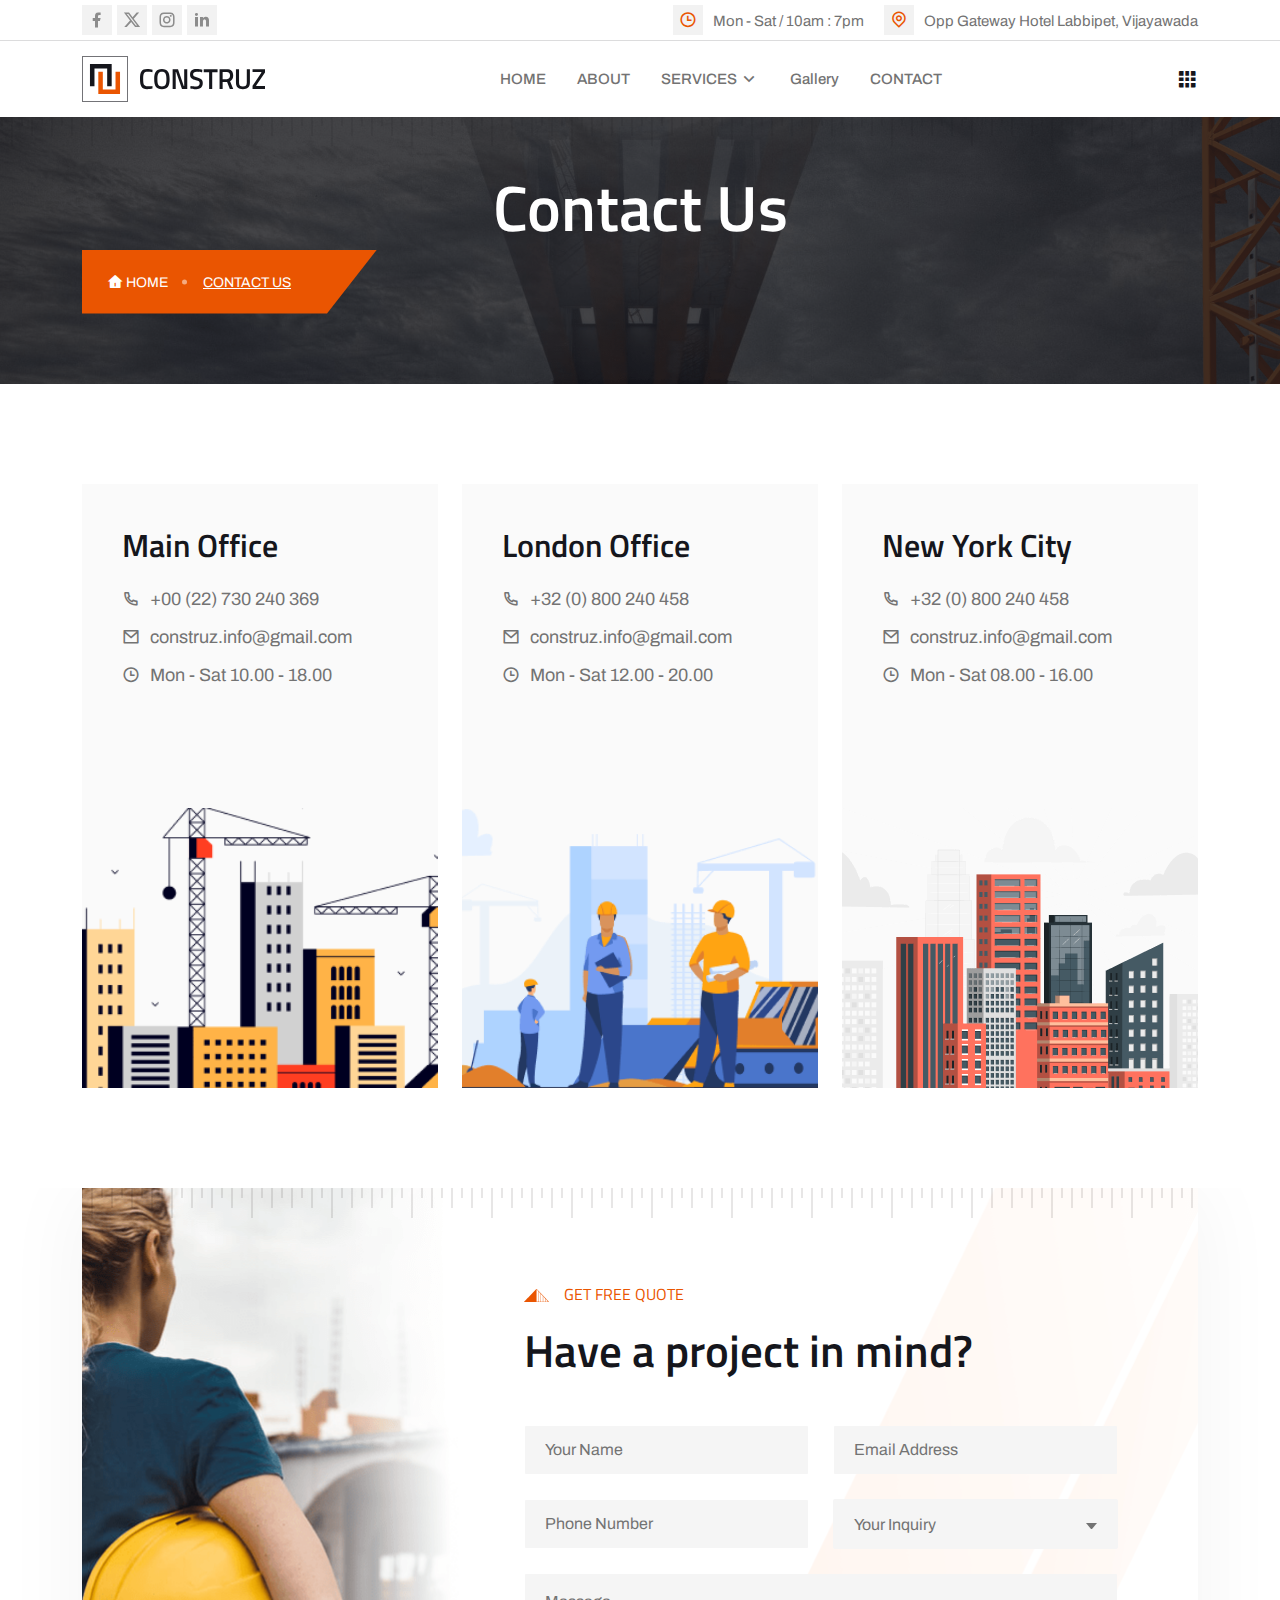
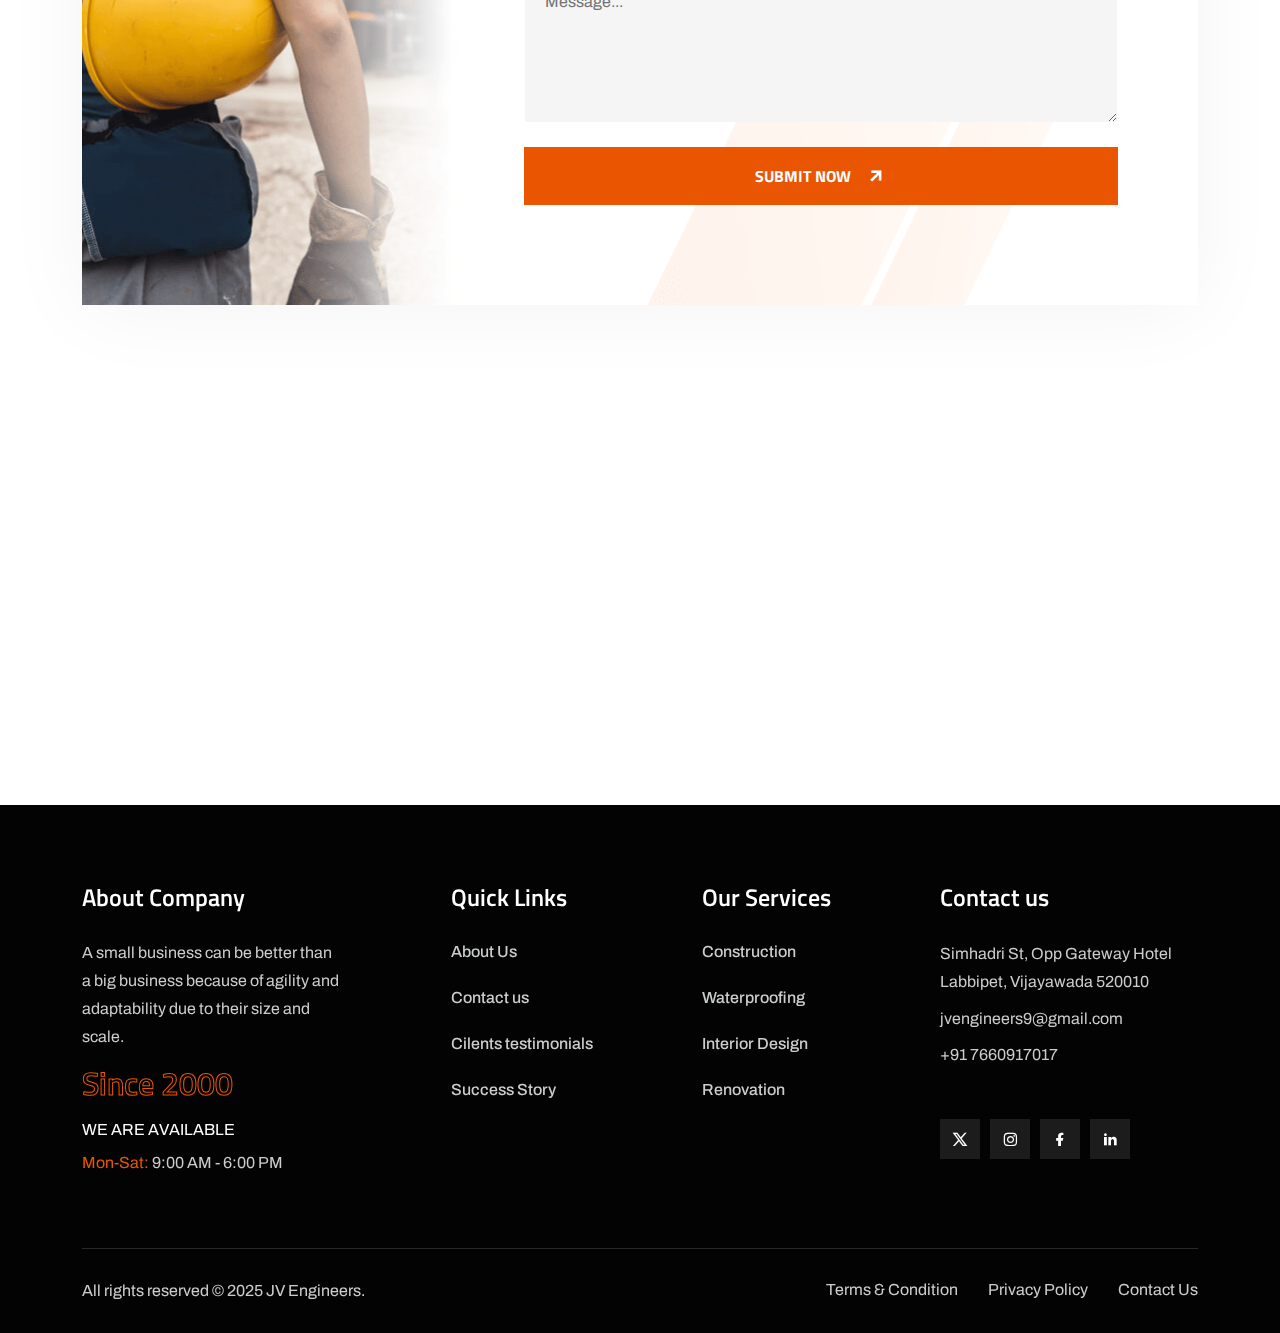
<file: contact.html>
<!doctype html>
<html class="no-js" lang="zxx">


<!-- Mirrored from html.favdevs.com/construz/demo/contact.html by HTTrack Website Copier/3.x [XR&CO'2014], Sun, 12 Oct 2025 06:47:07 GMT -->
<head>
    <meta charset="utf-8">
    <meta http-equiv="x-ua-compatible" content="ie=edge">
    <title>Construz - Construction HTML Template</title>
    <meta name="description" content="Construz - Construction HTML Template">
    <meta name="keywords" content="Construz - Construction HTML Template">
    <meta name="robots" content="INDEX,FOLLOW">

    <!-- Mobile Specific Metas -->
    <meta name="viewport" content="width=device-width, initial-scale=1, shrink-to-fit=no">

    <!-- Favicons - Place favicon.ico in the root directory -->
    <link rel="icon" type="image/png" sizes="32x32" href="assets/img/favicons/favicon.png">
    <meta name="msapplication-TileColor" content="#ffffff">
    <meta name="theme-color" content="#ffffff">

    <!--==============================
	  Google Fonts
	============================== -->
    <link rel="preconnect" href="https://fonts.googleapis.com/">
    <link rel="preconnect" href="https://fonts.gstatic.com/" crossorigin>
    <link href="https://fonts.googleapis.com/css2?family=Archivo:ital,wght@0,100..900;1,100..900&amp;family=Titillium+Web:ital,wght@0,200;0,300;0,400;0,600;0,700;0,900;1,200;1,300;1,400;1,600;1,700&amp;display=swap" rel="stylesheet">


    <!--==============================
	    All CSS File
	============================== -->
    <!-- Bootstrap -->
    <link rel="stylesheet" href="assets/css/bootstrap.min.css">
    <!-- Fontawesome Icon -->
    <link rel="stylesheet" href="assets/fonts/remixicon.css">
    <!-- Magnific Popup -->
    <link rel="stylesheet" href="assets/css/magnific-popup.min.css">
    <!-- Slick Slider -->
    <link rel="stylesheet" href="assets/css/slick.min.css">
    <!-- Nice Select -->
    <link rel="stylesheet" href="assets/css/nice-select.min.css">
    <!-- Theme Custom CSS -->
    <link rel="stylesheet" href="assets/css/style.css">

</head>

<body>
    <!--********************************
   		Code Start From Here 
	******************************** -->




    <!--==============================
     Preloader
    ==============================-->
    <div class="preloader ">
        <div class="preloader-inner">
            <span class="loader"></span>
        </div>
    </div>

    <!--==============================
     Search
    ==============================-->
    <div class="popup-search-box">
        <button class="searchClose"><i class="ri-close-line"></i></button>
        <form action="#">
            <input type="text" placeholder="Search Here..">
            <button type="submit"><i class="ri-search-line"></i></button>
        </form>
    </div>

    <!--==============================
     SideMenu
    ==============================-->
    <div class="sidemenu-wrapper">
        <div class="sidemenu-content">
            <button class="closeButton sideMenuCls"><i class="ri-close-line"></i></button>
            <div class="widget widget-about footer-widget">
                <div class="footer-logo">
                    <a href="index.html"><img src="assets/img/logo.svg" alt="logo"></a>
                </div>
                <p class="about-text mb-4">A small business can be better than a big business because of agility and adaptability due to their size and scale.</p>
                
                <p class="footer-text">
                    <a href="tel:851555961658"><i class="ri-phone-line me-2"></i>+85 155 596 1658</a>
                </p>
                <p class="contact-text"><i class="ri-map-pin-line me-2"></i> Losangle, Street Road 24, New York, USA - 67452</p>
                <p class="footer-text"><a href="mailto:support@gmail.com"><i class="ri-mail-line me-2"></i>support@gmail.com</a></p>
                <div class="social-btn style3 mt-30">
                    <a href="https://www.twitter.com/"><i class="ri-twitter-x-line"></i></a>
                    <a href="https://instagram.com/"><i class="ri-instagram-line"></i></a>                           
                    <a href="https://facebook.com/"><i class="ri-facebook-fill"></i></a>
                    <a href="https://linkedin.com/"><i class="ri-linkedin-fill"></i></a>
                </div>
                <div class="recent-post-wrap mt-40">
                    <div class="recent-post">
                        <div class="media-img">
                            <a href="blog-details.html"><img src="assets/img/blog/recent-post1.png" alt="Blog Image"></a>
                        </div>
                        <div class="media-body">
                            <h4 class="post-title"><a class="text-inherit" href="blog-details.html">Best features of Building construction work</a></h4>
                            <div class="recent-post-meta">
                                <a href="blog.html">By Nicholes</a>
                                <a href="blog.html">30 min ago</a>
                            </div>
                        </div>
                    </div>
                    <div class="recent-post">
                        <div class="media-img">
                            <a href="blog-details.html"><img src="assets/img/blog/recent-post2.png" alt="Blog Image"></a>
                        </div>
                        <div class="media-body">
                            <h4 class="post-title"><a class="text-inherit" href="blog-details.html">The beast team is a around and how we make it</a></h4>
                            <div class="recent-post-meta">
                                <a href="blog.html">By Nicholes</a>
                                <a href="blog.html">2 days ago</a>
                            </div>
                        </div>
                    </div>
                    <div class="recent-post">
                        <div class="media-img">
                            <a href="blog-details.html"><img src="assets/img/blog/recent-post4.png" alt="Blog Image"></a>
                        </div>
                        <div class="media-body">
                            <h4 class="post-title"><a class="text-inherit" href="blog-details.html">A well designed construction website is user accessible</a></h4>
                            <div class="recent-post-meta">
                                <a href="blog.html">By Nicholes</a>
                                <a href="blog.html">3 week ago</a>
                            </div>
                        </div>
                    </div>
                </div>

            </div>
        </div>
    </div>
    <!--==============================
    Mobile Menu
    ============================== -->
    <div class="mobile-menu-wrapper">
        <div class="mobile-menu-area">
            <div class="mobile-logo">
                <a href="index.html"><img src="assets/img/logo.svg" alt="Construz"></a>
                <button class="menu-toggle"><i class="ri-close-line"></i></button>
            </div>
            <div class="mobile-menu">
                <ul>
                    <li class="menu-item-has-children">
                        <a href="#">Home</a>
                        
                    </li>
                    <li>
                        <a href="about.html">About</a>
                    </li>
                    <li class="menu-item-has-children">
                        <a href="#">Pages</a>
                        
                    </li>
                    <li class="menu-item-has-children">
                        <a href="#">Project</a>
                       
                    </li>
                    <li >
                        <a href="#">Service</a>
                       
                    </li>
                    <li class="menu-item-has-children">
                        <a href="#">Shop</a>
                       
                    </li>
                   
                    <li>
                        <a href="contact.html">Contact</a>
                    </li>
                </ul>
            </div>
        </div>
    </div>
    <!--==============================
	Header Area
    ==============================-->
    <header class="nav-header header-layout1">
        <div class="header-top">
            <div class="container">
                <div class="row justify-content-center justify-content-lg-between align-items-center gy-2">
                    <div class="col-auto d-none d-lg-block">
                        <div class="header-top-left">
                            <div class="header-links">
                                <ul>
                                    <li>
                                        <div class="social-links">
                                            <a href="https://www.facebook.com/"><i class="ri-facebook-fill"></i></a>
                                            <a href="https://www.twitter.com/"><i class="ri-twitter-x-fill"></i></a>
                                            <a href="https://www.instagram.com/"><i class="ri-instagram-line"></i></a>
                                            <a href="https://www.linkedin.com/"><i class="ri-linkedin-fill"></i></a>
                                        </div>
                                    </li>
                                </ul>
                            </div>
                        </div>
                    </div>
                    <div class="col-auto">
                        <div class="header-top-right">
                            <div class="header-links ps-0">
                                <ul>
                                    <li><i class="ri-time-line"></i>Mon - Sat / 10am : 7pm</li>
                                    <li><i class="ri-map-pin-line"></i><a href="https://www.google.com/maps">Opp Gateway Hotel Labbipet, Vijayawada</a></li>
                                </ul>
                            </div>
                        </div>
                    </div>
                </div>
            </div>
        </div>
        <div class="sticky-wrapper">
            <!-- Main Menu Area -->
            <div class="menu-area">
                <div class="header-navbar-logo">
                    <a href="index.html"><img src="assets/img/logo.svg" alt="logo"></a>
                </div>
                <div class="logo-bg"></div>
                <div class="container">
                    <div class="row align-items-center justify-content-lg-start justify-content-between">
                        <div class="col-auto d-xxl-none d-block">
                            <div class="header-logo">
                                <a href="index.html"><img src="assets/img/logo.svg" alt="logo"></a>
                            </div>
                        </div>
                        <div class="col-auto ms-auto ms-xxl-0">
                            <nav class="main-menu d-none d-lg-inline-block">
                                <ul>
                                    <li >
                                        <a href="./">HOME</a>
                                        
                                    </li>
                                    <li>
                                        <a href="about.html">ABOUT</a>
                                    </li>
                                    <li class="menu-item-has-children">
                                        <a href="#">SERVICES</a>
                                        <ul class="sub-menu">
                                            <li><a href="service.html">Service</a></li>
                                            <li><a href="service-details.html">Service Details</a></li>
                                        </ul>
                                    </li>
                                     
                                    <li >
                                        <a href="#">Gallery</a>
                                       
                                    </li>
                                                                      
                                    <li>
                                        <a href="contact.html">CONTACT</a>
                                    </li>
                                </ul>
                            </nav>
                            <div class="navbar-right d-inline-flex d-lg-none">
                                <button type="button" class="menu-toggle icon-btn"><i class="ri-menu-line"></i></button>
                            </div>
                        </div>
                        <div class="col-auto ms-auto d-xl-block d-none">
                            <div class="header-button">
                                <a href="about.html" class="btn">GET IN TOUCH <i class="ri-arrow-right-up-line"></i></a>
                                
                                <button type="button" class="sidebar-btn sideMenuToggler simple-icon">
                                    <i class="ri-grid-fill"></i>
                                </button>
                            </div>
                        </div>
                    </div>
                </div>                
                <div class="navbar-right-desc d-xxl-flex d-none" data-bg-src="assets/img/bg/header-1-bg.png">
                    <div class="icon-btn">
                        <i class="ri-phone-fill"></i>
                    </div>
                    <div class="navbar-right-desc-details">
                        <h6 class="title">Call us any time</h6>
                        <a class="link" href="tel:+2590256215">+123 556 8824</a>
                    </div>
                </div>
            </div>
        </div>
    </header>

    <!--==============================
    Breadcumb
    ============================== -->
    <div class="breadcumb-wrapper" data-bg-src="assets/img/bg/breadcrumb-bg.png">
        <div class="section-animation-shape1-1 shape-mockup animation-infinite" data-top="0" data-bg-src="assets/img/shape/global-line-shape1.png">
        </div>
        <!-- bg animated image/ -->   
        <div class="container">
            <div class="row">
                <div class="col-lg-12">
                    <div class="breadcumb-content">
                        <h1 class="breadcumb-title">Contact Us</h1>
                        <ul class="breadcumb-menu">
                            <li><a href="index.html"><i class="ri-home-4-fill"></i> HOME</a></li>
                            <li class="active">CONTACT US</li>
                        </ul>
                    </div>
                </div>
            </div>
            
        </div>
    </div>

    <!--==============================
    Contact Page Area  
    ==============================-->
    <section class="contact-page-area space">
        <div class="container">
            <div class="row gy-4 justify-content-center">
                <div class="col-md-6 col-lg-4">
                    <div class="contact-page-card bg-smoke">
                        <div class="contact-page-card-details">
                            <h4 class="contact-page-card_title">Main Office</h4>
                            <div class="contact-page-card-text"><i class="ri-phone-line"></i><a class="contact-page-card_link" href="tel:0022730240369">+00 (22) 730 240 369</a></div>   
                            <div class="contact-page-card-text"><i class="ri-mail-line"></i><a class="contact-page-card_link" href="mailto:construz.info@gmail.com">construz.info@gmail.com</a></div>   
                            <div class="contact-page-card-text"><i class="ri-time-line"></i>Mon - Sat 10.00 - 18.00</div>
                        </div>
                        <div class="contact-page-card-thumb">
                            <img src="assets/img/normal/contact_page1-1.png" alt="img">
                        </div>  
                    </div>
                </div>

                <div class="col-md-6 col-lg-4">
                    <div class="contact-page-card bg-smoke">
                        <div class="contact-page-card-details">
                            <h4 class="contact-page-card_title">London Office</h4>
                            <div class="contact-page-card-text"><i class="ri-phone-line"></i><a class="contact-page-card_link" href="tel:0022730240369">+32 (0) 800 240 458</a></div>   
                            <div class="contact-page-card-text"><i class="ri-mail-line"></i><a class="contact-page-card_link" href="mailto:construz.info@gmail.com">construz.info@gmail.com</a></div>   
                            <div class="contact-page-card-text"><i class="ri-time-line"></i>Mon - Sat 12.00 - 20.00</div>
                        </div>
                        <div class="contact-page-card-thumb">
                            <img src="assets/img/normal/contact_page1-2.png" alt="img">
                        </div>  
                    </div>
                </div>

                <div class="col-md-6 col-lg-4">
                    <div class="contact-page-card bg-smoke">
                        <div class="contact-page-card-details">
                            <h4 class="contact-page-card_title">New York City</h4>
                            <div class="contact-page-card-text"><i class="ri-phone-line"></i><a class="contact-page-card_link" href="tel:0022730240369">+32 (0) 800 240 458</a></div>   
                            <div class="contact-page-card-text"><i class="ri-mail-line"></i><a class="contact-page-card_link" href="mailto:construz.info@gmail.com">construz.info@gmail.com</a></div>   
                            <div class="contact-page-card-text"><i class="ri-time-line"></i>Mon - Sat 08.00 - 16.00</div>
                        </div>
                        <div class="contact-page-card-thumb">
                            <img src="assets/img/normal/contact_page1-3.png" alt="img">
                        </div>  
                    </div>
                </div>

            </div>
        </div>
    </section>  
    
    <!--==============================
    Contact Area  
    ==============================-->
    <section class="contact-area-2 space-bottom overflow-hidden">        
        <div class="container">
            <div class="contact-wrap2 space overflow-hidden" data-bg-src="assets/img/bg/contact-bg3-1.png">
                <div class="section-animation-shape1-1 shape-mockup animation-infinite" data-top="0" data-left="0" data-bg-src="assets/img/shape/global-line-shape1.png">
                </div>
                <div class="row gy-60 justify-content-lg-end justify-content-center">
                    <div class="col-xl-7">
                        <div class="contact-form-wrap">
                            <div class="title-area">
                                <span class="sub-title text-theme"><img src="assets/img/icon/section-subtitle-icon.svg" alt="img">Get Free Quote </span>
                                <h2 class="sec-title">Have a project in mind?</h2>
                            </div>
                            <form action="https://html.favdevs.com/construz/demo/mail.php" method="POST" class="contact-form ajax-contact">
                                <div class="row gy-4">
                                    <div class="col-md-6">
                                        <div class="form-group">
                                            <input type="text" class="form-control" name="name" id="name" placeholder="Your Name">
                                        </div>
                                    </div>
                                    <div class="col-md-6">
                                        <div class="form-group">
                                            <input type="email" class="form-control" name="email" id="email" placeholder="Email Address">
                                        </div>
                                    </div>
                                    <div class="col-md-6">
                                        <div class="form-group">
                                            <input type="tel" class="form-control" name="number" id="number" placeholder="Phone Number">
                                        </div>
                                    </div>
                                    <div class="col-md-6">
                                        <div class="form-group">
                                            <select name="subject" id="subject" class="single-select nice-select form-select">
                                                <option value="" disabled selected hidden>Your Inquiry</option>
                                                <option value="Web Design">Web Design</option>
                                                <option value="Web Development">Web Development</option>
                                                <option value="Engine Diagnostics">Engine Diagnostics</option>
                                                <option value="Digital Marketing">Digital Marketing</option>
                                            </select>
                                        </div>
                                    </div>
                                    
                                    <div class="col-12">
                                        <div class="form-group ">
                                            <textarea name="message" id="message" cols="30" rows="3" class="form-control" placeholder="Message..."></textarea>
                                        </div>
                                    </div>
                                    <div class="form-btn col-12">
                                        <button class="btn w-100">Submit Now <i class="ri-arrow-right-up-line"></i></button>
                                    </div>
                                </div>
                                <p class="form-messages mb-0 mt-3"></p>
                            </form>
                        </div>
                    </div>            
                </div>
            </div>
            
        </div>
    </section>   

    <div class="map-area overflow-hidden">
        <div class="map-sec">
            <iframe src="https://www.google.com/maps/embed?pb=!1m17!1m12!1m3!1d3825.4571073117213!2d80.640655!3d16.503004999999995!2m3!1f0!2f0!3f0!3m2!1i1024!2i768!4f13.1!3m2!1m1!2zMTbCsDMwJzEwLjgiTiA4MMKwMzgnMjYuNCJF!5e0!3m2!1sen!2sin!4v1763293246899!5m2!1sen!2sin" allowfullscreen="" loading="lazy"></iframe>
        </div>
    </div>


    <!--==============================
        Footer Area
    ==============================-->
    <footer class="footer-wrapper footer-layout1" data-bg-src="assets/img/bg/footer-bg1-1.png">    
        <div class="container">
           
            <div class="widget-area">
                <div class="row justify-content-between">
                    <div class="col-md-6 col-xl-3">
                        <div class="widget widget-about footer-widget">
                            <h3 class="widget_title">About Company</h3>
                            <p class="about-text">A small business can be better than a big business because of agility and adaptability due to their size and scale.</p>
                            <h4 class="about-year">Since 2000</h4>
                            <h5 class="about-subtitle">WE ARE AVAILABLE</h5>
                            <p class="about-text"><span class="text-theme">Mon-Sat:</span> 9:00 AM - 6:00 PM</p>
                        </div>
                    </div>
                    <div class="col-md-6 col-xl-auto">
                        <div class="widget widget_nav_menu footer-widget">
                            <h3 class="widget_title">Quick Links</h3>
                            <div class="menu-all-pages-container grid-style">
                                <ul class="menu">
                                    <li><a href="about.html">About Us</a></li>
                                    <li><a href="service.html">Contact us</a></li>
                                    <li><a href="service.html">Cilents testimonials</a></li>
                                    <li><a href="service.html">Success Story</a></li>
                                   
                                </ul>
                               
                            </div>
                        </div>
                    </div>
                    <div class="col-md-6 col-xl-auto">
                        <div class="widget widget_nav_menu footer-widget">
                            <h3 class="widget_title">Our Services</h3>
                            <div class="menu-all-pages-container grid-style">
                                
                                <ul class="menu">
                                    <li><a href="team.html">Construction</a></li>
                                    <li><a href="service.html">Waterproofing</a></li>
                                    <li><a href="service.html">Interior Design</a></li>
                                    <li><a href="contact.html">Renovation</a></li>
                                  
                                </ul>
                            </div>
                        </div>
                    </div>
                      
                    <div class="col-md-6 col-xl-auto">
                        <div class="widget footer-widget widget-contact">
                            <h3 class="widget_title">Contact us</h3>
                            <p class="contact-text">Simhadri St, Opp Gateway Hotel
Labbipet, Vijayawada 520010</p>
                              
                            <p class="footer-text"><a href="mailto:jvengineers9@gmail.com">jvengineers9@gmail.com</a></p>
                        <p class="footer-text">
                                <a href="tel:+91 7660917017">+91 7660917017</a>
                            </p>
                        </div>
                         <div class="social-btn style2">
                                <a href="https://www.twitter.com/"><i class="ri-twitter-x-line"></i></a>
                                <a href="https://instagram.com/"><i class="ri-instagram-line"></i></a>                           
                                <a href="https://facebook.com/"><i class="ri-facebook-fill"></i></a>
                                <a href="https://linkedin.com/"><i class="ri-linkedin-fill"></i></a>
                            </div>
                    </div>
                                      
                </div>
            </div>
        </div>
        <div class="container">
            <div class="copyright-wrap">
                <div class="row gy-3 justify-content-md-between justify-content-center">
                    <div class="col-auto align-self-center"><p class="copyright-text text-center">All rights reserved  © 2025 JV Engineers.</p></div>
                    <div class="col-auto">
                        <div class="footer-links">
                            <a href="contact.html">Terms & Condition</a>
                            <a href="contact.html">Privacy Policy</a>
                            <a href="contact.html">Contact Us</a>
                        </div>
                    </div>
                </div>                
            </div>
        </div>
    </footer>

    <!--********************************
			Code End  Here 
	******************************** -->

    <!-- Scroll To Top -->
    <div class="scroll-top">
        <svg class="progress-circle svg-content" width="100%" height="100%" viewBox="-1 -1 102 102">
            <path d="M50,1 a49,49 0 0,1 0,98 a49,49 0 0,1 0,-98" style="transition: stroke-dashoffset 10ms linear 0s; stroke-dasharray: 307.919, 307.919; stroke-dashoffset: 307.919;"></path>
        </svg>
    </div>

    <!--==============================
    All Js File
    ============================== -->
    <!-- Jquery -->
    <script src="assets/js/vendor/jquery-3.6.0.min.js"></script>
    <!-- Slick Slider -->
    <script src="assets/js/slick.min.js"></script>
    <!-- Range Slider -->
    <script src="assets/js/jquery-ui.min.js"></script>
    <!-- Bootstrap -->
    <script src="assets/js/bootstrap.min.js"></script>
    <!-- Magnific Popup -->
    <script src="assets/js/jquery.magnific-popup.min.js"></script>
    <!-- Counter Up -->
    <script src="assets/js/jquery.counterup.min.js"></script>
    <!-- Marquee -->
    <script src="assets/js/jquery.marquee.min.js"></script>
    <!-- Isotope Filter -->
    <script src="assets/js/imagesloaded.pkgd.min.js"></script>
    <script src="assets/js/isotope.pkgd.min.js"></script>
    <!-- Nice Select -->
    <script src="assets/js/nice-select.min.js"></script>
    <!-- WOW -->
    <script src="assets/js/wow.min.js"></script>
    <script src="assets/js/waypoints.min.js"></script>
    
    <!-- Main Js File -->
    <script src="assets/js/main.js"></script>
</body>


<!-- Mirrored from html.favdevs.com/construz/demo/contact.html by HTTrack Website Copier/3.x [XR&CO'2014], Sun, 12 Oct 2025 06:47:08 GMT -->
</html>
</file>
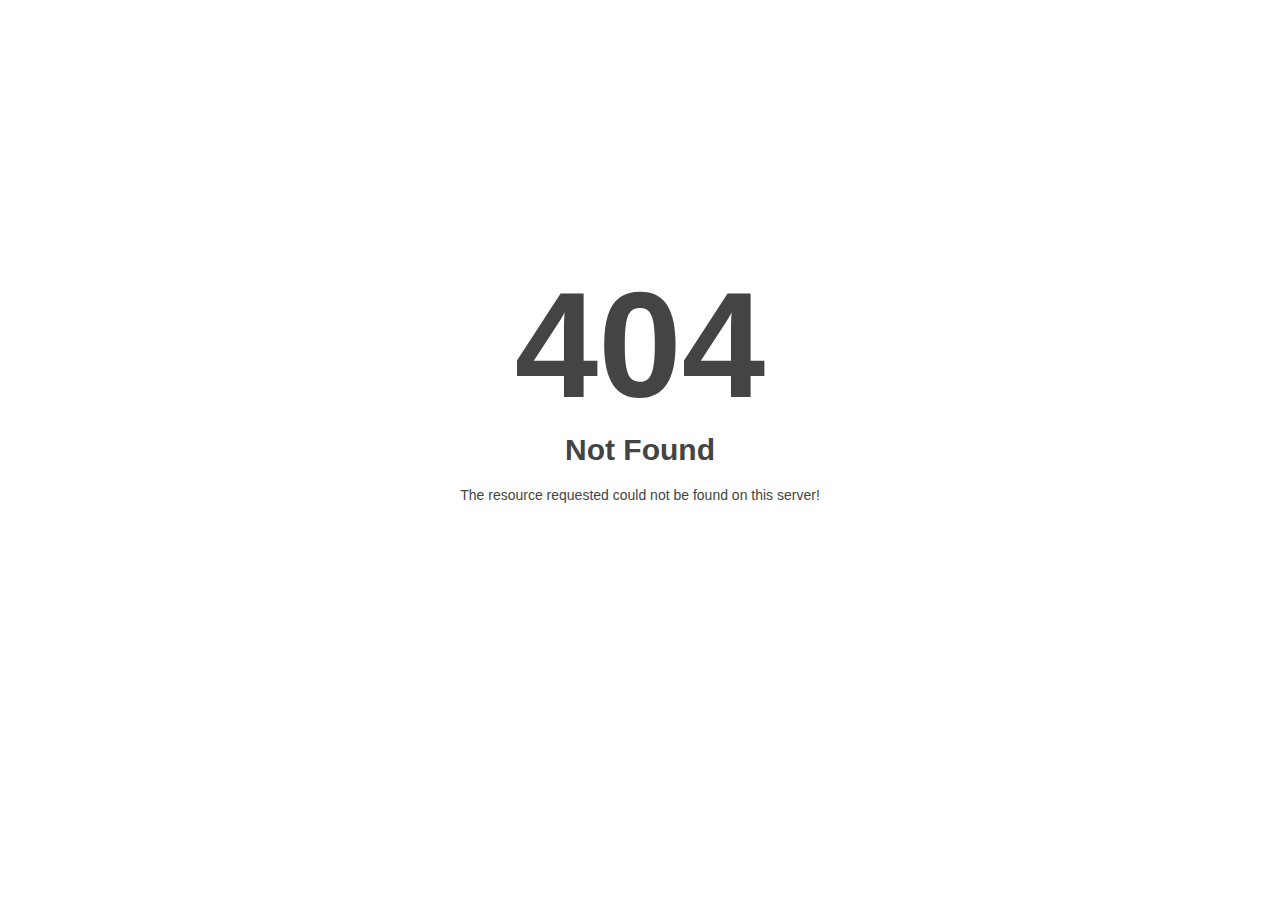
<file: assets/fonts/remixicon117c.html>
<!DOCTYPE html>
<html style="height:100%">
<head>
<meta name="viewport" content="width=device-width, initial-scale=1, shrink-to-fit=no" />
<title> 404 Not Found
</title><style>@media (prefers-color-scheme:dark){body{background-color:#000!important}}</style></head>
<body style="color: #444; margin:0;font: normal 14px/20px Arial, Helvetica, sans-serif; height:100%; background-color: #fff;">
<div style="height:auto; min-height:100%; ">     <div style="text-align: center; width:800px; margin-left: -400px; position:absolute; top: 30%; left:50%;">
        <h1 style="margin:0; font-size:150px; line-height:150px; font-weight:bold;">404</h1>
<h2 style="margin-top:20px;font-size: 30px;">Not Found
</h2>
<p>The resource requested could not be found on this server!</p>
</div></div></body></html>
</file>
<file: assets/css/style.css>
/*=================================
    CSS Index Here
==================================*/
/*

01. Theme Base
    1.1. Mixin
    1.2. Function
    1.3. Variable
    1.4. Typography
    1.5. Extend
    1.7. Wordpress Default
02. Reset
    2.1. Container
    2.2. Grid
    2.3. Input
    2.4. Slick Slider
    2.5. Mobile Menu
03. Utilities
    3.1. Preloader
    3.2. Buttons
    3.3. Titles
    3.4. Common
    3.6. Font
    3.7. Background
    3.8. Text Color
    3.9. Overlay
    3.10. Animation

04. Template Style
    4.1. Widget
    4.2. Header
    4.3. Footer
    4.4. Breadcumb
    4.5. Pagination
    4.6. Blog
    4.7. Comments
    4.8. Hero Area
    4.9. Error    
    4.00. Popup Search
    4.00. Popup Side Menu
    4.00. Wocommerce
    4.00. Subscribe
    4.00. Cart
    4.00. Checkout
    4.00. Wishlist
    4.00. Contact
    4.00. About
    4.00. Team
    4.00. Testimonial
    4.00. Counter
    4.00. Client
    4.00. Simple Sections
    4.00. Video
    4.00. Category
    4.00. Faq
    4.00. feature
    4.00. CTA
    4.00. Service
    4.00. Pricing
    4.00. Why choose Us
    4.00. Project
    4.00. Award

05. Spacing

*/
/*=================================
    CSS Index End
==================================*/
/*=================================
   01. Theme Base
==================================*/
/*------------------- 1.1. Mixin -------------------*/
/*------------------- 1.2. Function -------------------*/
/*------------------- 1.3. Variable-------------------*/
:root {
  --theme-color: #EA5501;
  --title-color: #15161C;
  --body-color: #737373;
  --smoke-color: #FAFAFA;
  --smoke-color2: #EBEBEB;
  --smoke-color3: #F5F5F5;
  --smoke-color4: #F4F4F4;
  --smoke-color5: #F2F2F2;
  --black-color: #202020;
  --gray-color: #232323;
  --white-color: #ffffff;
  --light-color: #9fa2ad;
  --yellow-color: #FFB539;
  --success-color: #28a745;
  --error-color: #dc3545;
  --border-color: rgba(21, 22, 28, 0.15);
  --title-font: "Titillium Web", sans-serif;
  --body-font: "Archivo", sans-serif;
  --icon-font: remixicon!important;
  --main-container: 1362px;
  --container-gutters: 24px;
  --section-space: 100px;
  --section-space-mobile: 80px;
  --section-title-space: 60px;
  --ripple-ani-duration: 5s;
}

/*------------------- 1.5. Typography -------------------*/
html,
body {
  scroll-behavior: smooth !important;
}

body {
  font-family: var(--body-font);
  font-size: 16px;
  font-weight: 400;
  color: var(--body-color);
  line-height: 26px;
  overflow-x: hidden;
  -webkit-font-smoothing: antialiased;
  /***scroll-bar***/
}
body::-webkit-scrollbar {
  width: 10px;
  height: 10px;
}
body::-webkit-scrollbar-track {
  background: rgba(251, 212, 81, 0.1);
}
body::-webkit-scrollbar-thumb {
  background: var(--theme-color);
  border-radius: 0px;
}

iframe {
  border: none;
  width: 100%;
}

.slick-slide:focus,
button:focus,
a:focus,
a:active,
input,
input:hover,
input:focus,
input:active,
textarea,
textarea:hover,
textarea:focus,
textarea:active {
  outline: none;
}

input:focus {
  outline: none;
  box-shadow: none;
}

img:not([draggable]),
embed,
object,
video {
  max-width: 100%;
  height: auto;
}

ul {
  list-style-type: disc;
}

ol {
  list-style-type: decimal;
}

table {
  margin: 0 0 1.5em;
  width: 100%;
  border-collapse: collapse;
  border-spacing: 0;
  border: 1px solid var(--border-color);
}

th {
  font-weight: 700;
  color: var(--title-color);
}

td,
th {
  border: 1px solid var(--border-color);
  padding: 9px 12px;
}

a {
  color: var(--theme-color);
  text-decoration: none;
  outline: 0;
  transition: all ease 0.4s;
}
a:hover {
  color: var(--title-color);
}
a:active, a:focus, a:hover, a:visited {
  text-decoration: none;
  outline: 0;
}

button {
  transition: all ease 0.4s;
}

img {
  border: none;
  max-width: 100%;
}

ins {
  text-decoration: none;
}

pre {
  font-family: var(--body-font);
  background: #f5f5f5;
  color: #666;
  font-size: 14px;
  margin: 20px 0;
  overflow: auto;
  padding: 20px;
  white-space: pre-wrap;
  word-wrap: break-word;
}

span.ajax-loader:empty,
p:empty {
  display: none;
}

p {
  font-family: var(--body-font);
  margin: 0 0 18px 0;
  color: var(--body-color);
  line-height: 1.75;
}

h1 a,
h2 a,
h3 a,
h4 a,
h5 a,
h6 a,
p a,
span a {
  font-size: inherit;
  font-family: inherit;
  font-weight: inherit;
  line-height: inherit;
}

.h1,
h1,
.h2,
h2,
.h3,
h3,
.h4,
h4,
.h5,
h5,
.h6,
h6 {
  font-family: var(--title-font);
  color: var(--title-color);
  text-transform: none;
  font-weight: 700;
  line-height: 1.4;
  margin: 0 0 15px 0;
}

.h1,
h1 {
  font-size: 82px;
  line-height: 0.9333em;
}

.h2,
h2 {
  font-size: 52px;
  line-height: 1.057;
}

.h3,
h3 {
  font-size: 36px;
  line-height: 1.278;
}

.h4,
h4 {
  font-size: 24px;
  line-height: 1.333;
}

.h5,
h5 {
  font-size: 22px;
  line-height: 1.417;
}

.h6,
h6 {
  font-size: 18px;
  line-height: 1.5;
}

/* Medium Large devices */
@media (max-width: 1399px) {
  .h1,
  h1 {
    font-size: 54px;
  }
}
/* Large devices */
@media (max-width: 1199px) {
  .h1,
  h1 {
    font-size: 44px;
  }
  .h2,
  h2 {
    font-size: 40px;
  }
  .h3,
  h3 {
    font-size: 30px;
  }
  .h4,
  h4 {
    font-size: 24px;
  }
  .h5,
  h5 {
    font-size: 20px;
  }
  .h6,
  h6 {
    font-size: 16px;
  }
}
/* Medium devices */
@media (max-width: 991px) {
  .h1,
  h1 {
    font-size: 50px;
  }
}
/* Small devices */
@media (max-width: 767px) {
  .h1,
  h1 {
    font-size: 40px;
  }
  .h2,
  h2 {
    font-size: 34px;
    line-height: 1.3;
  }
  .h3,
  h3 {
    font-size: 26px;
  }
  .h4,
  h4 {
    font-size: 22px;
  }
  .h5,
  h5 {
    font-size: 18px;
  }
  .h6,
  h6 {
    font-size: 16px;
  }
}
/* Extra small devices */
@media (max-width: 575px) {
  .h2,
  h2 {
    font-size: 30px;
  }
}
/* Extra small devices */
@media (max-width: 375px) {
  .h1,
  h1 {
    font-size: 34px;
  }
}
/*------------------- 1.5. Wpdefault -------------------*/
.admin-bar .default-header .sticky-wrapper.sticky {
  top: 32px;
}

.wp-block-search__label {
  position: relative;
  font-size: 24px;
  font-weight: 500 !important;
  font-family: var(--title-font);
  line-height: 1em;
  margin: -0.12em 0 25px 0;
}

p.has-drop-cap {
  margin-bottom: 20px;
}

.page--item p:last-child .alignright {
  clear: right;
}

.blog-title,
.pagi-title,
.breadcumb-title {
  word-break: break-word;
}

.blocks-gallery-caption,
.wp-block-embed figcaption,
.wp-block-image figcaption {
  color: var(--body-color);
}

.bypostauthor,
.gallery-caption {
  display: block;
}

.page-links,
.clearfix {
  clear: both;
}

.page--item {
  margin-bottom: 30px;
}
.page--item p {
  line-height: 1.8;
}
.page--item .th-comment-form {
  padding: 0;
}
.page--item .th-comments-wrap {
  margin-left: 0;
  margin-right: 0;
  margin-top: 30px;
}

.content-none-search {
  margin-top: 30px;
}

.wp-block-button.aligncenter {
  text-align: center;
}

.alignleft {
  display: inline;
  float: left;
  margin-bottom: 10px;
  margin-right: 1.5em;
}

.alignright {
  display: inline;
  float: right;
  margin-bottom: 10px;
  margin-left: 1.5em;
  margin-right: 1em;
}

.aligncenter {
  clear: both;
  display: block;
  margin-left: auto;
  margin-right: auto;
  max-width: 100%;
}

.gallery {
  margin-bottom: 1.5em;
  width: 100%;
}

.gallery-item {
  display: inline-block;
  text-align: center;
  vertical-align: top;
  width: 100%;
  padding: 0 5px;
}

.wp-block-columns {
  margin-bottom: 1em;
}

figure.gallery-item {
  margin-bottom: 10px;
  display: inline-block;
}

figure.wp-block-gallery {
  margin-bottom: 14px;
}

.gallery-columns-2 .gallery-item {
  max-width: 50%;
}

.gallery-columns-3 .gallery-item {
  max-width: 33.33%;
}

.gallery-columns-4 .gallery-item {
  max-width: 25%;
}

.gallery-columns-5 .gallery-item {
  max-width: 20%;
}

.gallery-columns-6 .gallery-item {
  max-width: 16.66%;
}

.gallery-columns-7 .gallery-item {
  max-width: 14.28%;
}

.gallery-columns-8 .gallery-item {
  max-width: 12.5%;
}

.gallery-columns-9 .gallery-item {
  max-width: 11.11%;
}

.gallery-caption {
  display: block;
  font-size: 12px;
  color: var(--body-color);
  line-height: 1.5;
  padding: 0.5em 0;
}

.wp-block-cover p:not(.has-text-color),
.wp-block-cover-image-text,
.wp-block-cover-text {
  color: var(--white-color);
}

.wp-block-cover {
  margin-bottom: 15px;
}

.wp-caption-text {
  text-align: center;
}

.wp-caption {
  margin-bottom: 1.5em;
  max-width: 100%;
}
.wp-caption .wp-caption-text {
  margin: 0.5em 0;
  font-size: 14px;
}

.wp-block-media-text,
.wp-block-media-text.alignwide,
figure.wp-block-gallery {
  margin-bottom: 30px;
}

.wp-block-media-text.alignwide {
  background-color: var(--smoke-color);
}

.editor-styles-wrapper .has-large-font-size,
.has-large-font-size {
  line-height: 1.4;
}

.wp-block-latest-comments a {
  color: inherit;
}

.wp-block-button {
  margin-bottom: 10px;
}
.wp-block-button:last-child {
  margin-bottom: 0;
}
.wp-block-button .wp-block-button__link {
  color: #fff;
}
.wp-block-button .wp-block-button__link:hover {
  color: #fff;
  background-color: var(--theme-color);
}
.wp-block-button.is-style-outline .wp-block-button__link {
  background-color: transparent;
  border-color: var(--title-color);
  color: var(--title-color);
}
.wp-block-button.is-style-outline .wp-block-button__link:hover {
  color: #fff;
  background-color: var(--theme-color);
  border-color: var(--theme-color);
}
.wp-block-button.is-style-squared .wp-block-button__link {
  border-radius: 0;
}

ol.wp-block-latest-comments li {
  margin: 15px 0;
}

ul.wp-block-latest-posts {
  padding: 0;
  margin: 0;
  margin-bottom: 15px;
}
ul.wp-block-latest-posts a {
  color: inherit;
}
ul.wp-block-latest-posts a:hover {
  color: var(--theme-color);
}
ul.wp-block-latest-posts li {
  margin: 15px 0;
}

.wp-block-search {
  display: flex;
  flex-wrap: wrap;
}
.wp-block-search .wp-block-search__inside-wrapper {
  border: 1px solid #EAEBEE;
  border-radius: 10px 0 0 10px;
  overflow: hidden;
}
.wp-block-search .wp-block-search__input {
  width: 100%;
  max-width: 100%;
  padding-left: 20px;
  border: 0;
}
.wp-block-search .wp-block-search__button {
  margin: 0;
  min-width: 110px;
  border: none;
  color: #fff;
  border-radius: 10px;
  background-color: var(--theme-color);
}
.wp-block-search .wp-block-search__button.has-icon {
  min-width: 55px;
}
.wp-block-search .wp-block-search__button:hover {
  background-color: var(--title-color);
}

.wp-block-search.wp-block-search__button-inside .wp-block-search__inside-wrapper {
  padding: 0;
  border: none;
}
.wp-block-search.wp-block-search__button-inside .wp-block-search__inside-wrapper .wp-block-search__input {
  padding: 0 8px 0 25px;
}

ul.wp-block-rss a {
  color: inherit;
}

.wp-block-group.has-background {
  padding: 15px 15px 1px;
  margin-bottom: 30px;
}

.wp-block-table td,
.wp-block-table th {
  border-color: rgba(0, 0, 0, 0.1);
}

.wp-block-table.is-style-stripes {
  border: 1px solid rgba(0, 0, 0, 0.1);
  margin-bottom: 30px;
}

.wp-block-table.is-style-stripes {
  border: 0;
  margin-bottom: 30px;
  border-bottom: 0;
}
.wp-block-table.is-style-stripes th, .wp-block-table.is-style-stripes td {
  border-color: var(--border-color);
}

.logged-in .will-sticky .sticky-active.active,
.logged-in .preloader .btn {
  top: 32px;
}
@media (max-width: 782px) {
  .logged-in .will-sticky .sticky-active.active,
  .logged-in .preloader .btn {
    top: 46px;
  }
}
@media (max-width: 600px) {
  .logged-in .will-sticky .sticky-active.active,
  .logged-in .preloader .btn {
    top: 0;
  }
}

.post-password-form {
  margin-bottom: 30px;
  margin-top: 20px;
}
.post-password-form p {
  display: flex;
  position: relative;
  gap: 15px;
  /* Extra small devices */
}
@media (max-width: 575px) {
  .post-password-form p {
    flex-wrap: wrap;
  }
}
.post-password-form label {
  display: flex;
  align-items: center;
  flex: auto;
  margin-bottom: 0;
  line-height: 1;
  margin-top: 0;
  gap: 15px;
  /* Extra small devices */
}
@media (max-width: 575px) {
  .post-password-form label {
    flex-wrap: wrap;
  }
}
.post-password-form input {
  width: 100%;
  border: none;
  height: 55px;
  padding-left: 25px;
  color: var(--body-color);
  border: 1px solid var(--border-color);
}
.post-password-form input[type=submit] {
  padding-left: 0;
  padding-right: 0;
  margin: 0;
  width: 140px;
  border: none;
  color: #fff;
  background-color: var(--theme-color);
  text-align: center;
}
.post-password-form input[type=submit]:hover {
  background-color: var(--title-color);
}

.page-links {
  clear: both;
  margin: 0 0 1.5em;
  padding-top: 1em;
}
.page-links > .page-links-title {
  margin-right: 10px;
}
.page-links > span:not(.page-links-title):not(.screen-reader-text),
.page-links > a {
  display: inline-block;
  padding: 5px 13px;
  background-color: var(--white-color);
  color: var(--title-color);
  border: 1px solid rgba(0, 0, 0, 0.08);
  margin-right: 10px;
}
.page-links > span:not(.page-links-title):not(.screen-reader-text):hover,
.page-links > a:hover {
  opacity: 0.8;
  color: var(--white-color);
  background-color: var(--theme-color);
  border-color: transparent;
}
.page-links > span:not(.page-links-title):not(.screen-reader-text).current,
.page-links > a.current {
  background-color: var(--theme-color);
  color: var(--white-color);
  border-color: transparent;
}
.page-links span.screen-reader-text {
  display: none;
}

.blog-single .wp-block-archives-dropdown {
  margin-bottom: 30px;
}
.blog-single.format-quote, .blog-single.format-link, .blog-single.tag-sticky-2, .blog-single.sticky {
  position: relative;
}
.blog-single.format-quote .blog-content, .blog-single.format-link .blog-content, .blog-single.tag-sticky-2 .blog-content, .blog-single.sticky .blog-content {
  background-color: var(--smoke-color);
  border: none;
  padding: 40px;
  border-radius: 15px;
}
.blog-single.format-quote .blog-content:before, .blog-single.format-link .blog-content:before, .blog-single.tag-sticky-2 .blog-content:before, .blog-single.sticky .blog-content:before {
  display: none;
}
.blog-single.format-quote:before, .blog-single.format-link:before, .blog-single.tag-sticky-2:before, .blog-single.sticky:before {
  content: "\f0c1";
  position: absolute;
  font-family: "Font Awesome 6 Pro";
  font-size: 5rem;
  opacity: 0.3;
  right: 15px;
  line-height: 1;
  top: 15px;
  color: var(--theme-color);
  z-index: 1;
}
.blog-single.tag-sticky-2::before, .blog-single.sticky::before {
  content: "\f08d";
  position: absolute;
  font-family: var(--icon-font);
  font-size: 16px;
  font-weight: 500;
  opacity: 1;
  right: 0;
  top: 0;
  color: var(--white-color);
  background-color: var(--theme-color);
  z-index: 1;
  height: 44px;
  width: 44px;
  line-height: 44px;
  text-align: center;
  border-radius: 0 15px 0 4px;
}
.blog-single.format-quote blockquote, .blog-single.format-quote .wp-block-quote {
  background: var(--white-color);
  margin-bottom: 0;
}
.blog-single.format-quote:before {
  content: "\f10e";
  top: 0;
}
.blog-single .blog-content .wp-block-categories-dropdown.wp-block-categories,
.blog-single .blog-content .wp-block-archives-dropdown {
  display: block;
  margin-bottom: 30px;
}
.blog-single.format-chat .entry-content > p:nth-child(2n) {
  background: var(--smoke-color);
  padding: 5px 20px;
}

.blog-details .blog-single:before {
  display: none;
}
.blog-details .blog-single .blog-content {
  background-color: transparent;
  overflow: hidden;
}
.blog-details .blog-single .blog-content p:last-child {
  margin-bottom: 0;
}
.blog-details .blog-single.format-chat .blog-meta {
  margin-bottom: 20px;
}
.blog-details .blog-single.format-chat .blog-content > p:nth-child(2n) {
  background: var(--smoke-color);
  padding: 5px 20px;
}
.blog-details .blog-single.tag-sticky-2, .blog-details .blog-single.sticky, .blog-details .blog-single.format-quote, .blog-details .blog-single.format-link {
  box-shadow: none;
  background-color: transparent;
}
.blog-details .blog-single.tag-sticky-2:before, .blog-details .blog-single.sticky:before, .blog-details .blog-single.format-quote:before, .blog-details .blog-single.format-link:before {
  display: none;
}

.blog-single .wp-block-tag-cloud {
  margin-bottom: 20px;
}
.blog-single .wp-block-tag-cloud a {
  background-color: var(--smoke-color);
  color: var(--title-color);
  box-shadow: none;
}

.th-search {
  background-color: #f3f3f3;
  margin-bottom: 30px;
  border: 1px solid #f3f3f3;
}
.th-search .search-grid-content {
  padding: 30px;
  /* Small devices */
}
@media (max-width: 767px) {
  .th-search .search-grid-content {
    padding: 20px;
  }
}
.th-search .search-grid-title {
  font-size: 20px;
  margin-bottom: 5px;
  margin-top: 0;
}
.th-search .search-grid-title a {
  color: inherit;
}
.th-search .search-grid-title a:hover {
  color: var(--theme-color);
}
.th-search .search-grid-meta > * {
  display: inline-block;
  margin-right: 15px;
  font-size: 14px;
}
.th-search .search-grid-meta > *:last-child {
  margin-right: 0;
}
.th-search .search-grid-meta a,
.th-search .search-grid-meta span {
  color: var(--body-color);
}

/* Large devices */
@media (max-width: 1199px) {
  .blog-single.format-quote:before, .blog-single.format-link:before, .blog-single.tag-sticky-2:before, .blog-single.sticky:before {
    font-size: 14px;
    padding: 8px 16px;
  }
  .blog-single.format-quote:before {
    top: 15px;
  }
}
/* Small devices */
@media (max-width: 767px) {
  .blog-single.format-quote:before, .blog-single.format-link:before, .blog-single.tag-sticky-2:before, .blog-single.sticky:before {
    font-size: 14px;
    padding: 8px 16px;
  }
}
@media (max-width: 768px) {
  .wp-block-latest-comments {
    padding-left: 10px;
  }
  .page--content.clearfix + .th-comment-form {
    margin-top: 24px;
  }
}
.site {
  overflow-x: visible;
}

/*=================================
    02. Reset
==================================*/
/*------------------- 2.1. Container -------------------*/
/* Medium Large devices */
@media (max-width: 1399px) {
  :root {
    --main-container: 1250px;
  }
}
.container2 {
  max-width: 1330px;
  margin: auto;
}

@media (min-width: 1400px) {
  .container, .container-lg, .container-md, .container-sm, .container-xl, .container-xxl {
    max-width: calc(var(--main-container) + var(--container-gutters));
  }
  .container2 {
    max-width: 1330px;
  }
}
@media only screen and (min-width: 1300px) {
  .container2.px-0,
  .container-xxl.px-0,
  .container-xl.px-0,
  .container-lg.px-0,
  .container-md.px-0,
  .container-sm.px-0,
  .container.px-0 {
    max-width: var(--main-container);
  }
  .container2 {
    max-width: 1330px;
  }
}
/* Medium Large devices */
@media (max-width: 1399px) {
  .container2 {
    max-width: 1140px;
  }
}
/* Large devices */
@media (max-width: 1199px) {
  .container2 {
    max-width: 960px;
  }
}
/* Medium devices */
@media (max-width: 991px) {
  .container2 {
    max-width: 720px;
  }
}
/* Small devices */
@media (max-width: 767px) {
  .container2 {
    max-width: 540px;
  }
}
@media only screen and (max-width: 1600px) {
  .container-fluid.px-0 {
    padding-left: 15px !important;
    padding-right: 15px !important;
  }
  .container-fluid.px-0 .row {
    margin-left: 0 !important;
    margin-right: 0 !important;
  }
}
/* Large devices */
@media (max-width: 1199px) {
  .container2 {
    padding-left: 15px !important;
    padding-right: 15px !important;
  }
}
/*------------------- 2.2. Grid -------------------*/
.slick-track > [class*=col] {
  flex-shrink: 0;
  width: 100%;
  max-width: 100%;
  padding-right: calc(var(--bs-gutter-x) / 2);
  padding-left: calc(var(--bs-gutter-x) / 2);
  margin-top: var(--bs-gutter-y);
}

.gy-15 {
  --bs-gutter-y: 15px;
}

.gy-30 {
  --bs-gutter-y: 30px;
}

.gy-40 {
  --bs-gutter-y: 40px;
}

.gy-50 {
  --bs-gutter-y: 50px;
}

.gy-60 {
  --bs-gutter-y: 60px;
}

.gy-80 {
  --bs-gutter-y: 80px;
}

.gx-10 {
  --bs-gutter-x: 10px;
}

@media (min-width: 1299px) {
  .gx-100 {
    --bs-gutter-x: 100px;
  }
  .gx-70 {
    --bs-gutter-x: 70px;
  }
  .gx-60 {
    --bs-gutter-x: 60px;
  }
  .gx-50 {
    --bs-gutter-x: 50px;
  }
}
@media (min-width: 1399px) {
  .gx-30 {
    --bs-gutter-x: 30px;
  }
  .gx-25 {
    --bs-gutter-x: 25px;
  }
  .gx-40 {
    --bs-gutter-x: 40px;
  }
  .gx-90 {
    --bs-gutter-x: 90px;
  }
  .gx-80 {
    --bs-gutter-x: 80px;
  }
  .gx-100 {
    --bs-gutter-x: 100px;
  }
}
/* Large devices */
@media (max-width: 1199px) {
  .gy-80 {
    --bs-gutter-y: 40px;
  }
}
/* Medium devices */
@media (max-width: 991px) {
  .gy-50 {
    --bs-gutter-y: 40px;
  }
}
/*------------------- 2.3. Input -------------------*/
select,
.single-select,
.form-control,
.form-select,
textarea,
input {
  height: 50px;
  padding: 0 20px;
  border: 1px solid transparent;
  color: var(--body-color);
  background-color: var(--smoke-color3);
  font-size: 16px;
  width: 100%;
  font-family: var(--body-font);
  transition: 0.4s ease-in-out;
  padding-right: 45px;
  border-radius: 2px;
}
select:focus,
.single-select:focus,
.form-control:focus,
.form-select:focus,
textarea:focus,
input:focus {
  outline: 0;
  box-shadow: none;
  border-color: var(--theme-color);
  background-color: var(--smoke-color);
}
select::-moz-placeholder,
.single-select::-moz-placeholder,
.form-control::-moz-placeholder,
.form-select::-moz-placeholder,
textarea::-moz-placeholder,
input::-moz-placeholder {
  color: var(--body-color);
}
select::-webkit-input-placeholder,
.single-select::-webkit-input-placeholder,
.form-control::-webkit-input-placeholder,
.form-select::-webkit-input-placeholder,
textarea::-webkit-input-placeholder,
input::-webkit-input-placeholder {
  color: var(--body-color);
}
select:-ms-input-placeholder,
.single-select:-ms-input-placeholder,
.form-control:-ms-input-placeholder,
.form-select:-ms-input-placeholder,
textarea:-ms-input-placeholder,
input:-ms-input-placeholder {
  color: var(--body-color);
}
select::placeholder,
.single-select::placeholder,
.form-control::placeholder,
.form-select::placeholder,
textarea::placeholder,
input::placeholder {
  color: var(--body-color);
}
select.style2,
.single-select.style2,
.form-control.style2,
.form-select.style2,
textarea.style2,
input.style2 {
  height: auto;
  border: none;
  border: 2px solid var(--theme-color);
  padding: 14.5px 30px;
  background-color: transparent;
  line-height: initial;
}
select.style2 option,
.single-select.style2 option,
.form-control.style2 option,
.form-select.style2 option,
textarea.style2 option,
input.style2 option {
  background-color: var(--title-color);
  color: var(--body-color);
  padding: 2px 15px;
}
select.style2::-moz-placeholder,
.single-select.style2::-moz-placeholder,
.form-control.style2::-moz-placeholder,
.form-select.style2::-moz-placeholder,
textarea.style2::-moz-placeholder,
input.style2::-moz-placeholder {
  color: var(--body-color);
}
select.style2::-webkit-input-placeholder,
.single-select.style2::-webkit-input-placeholder,
.form-control.style2::-webkit-input-placeholder,
.form-select.style2::-webkit-input-placeholder,
textarea.style2::-webkit-input-placeholder,
input.style2::-webkit-input-placeholder {
  color: var(--body-color);
}
select.style2:-ms-input-placeholder,
.single-select.style2:-ms-input-placeholder,
.form-control.style2:-ms-input-placeholder,
.form-select.style2:-ms-input-placeholder,
textarea.style2:-ms-input-placeholder,
input.style2:-ms-input-placeholder {
  color: var(--body-color);
}
select.style2::placeholder,
.single-select.style2::placeholder,
.form-control.style2::placeholder,
.form-select.style2::placeholder,
textarea.style2::placeholder,
input.style2::placeholder {
  color: var(--body-color);
}
select.style-white,
.single-select.style-white,
.form-control.style-white,
.form-select.style-white,
textarea.style-white,
input.style-white {
  background: var(--white-color);
}
select.style-border,
.single-select.style-border,
.form-control.style-border,
.form-select.style-border,
textarea.style-border,
input.style-border {
  background: transparent;
  border: 1px solid var(--border-color);
}
select.style-border:focus,
.single-select.style-border:focus,
.form-control.style-border:focus,
.form-select.style-border:focus,
textarea.style-border:focus,
input.style-border:focus {
  outline: 0;
  box-shadow: none;
  border-color: var(--theme-color);
}
select.style-border2,
.single-select.style-border2,
.form-control.style-border2,
.form-select.style-border2,
textarea.style-border2,
input.style-border2 {
  background: transparent;
  border: 1px solid var(--white-color);
  color: var(--white-color);
}
select.style-border2::placeholder,
.single-select.style-border2::placeholder,
.form-control.style-border2::placeholder,
.form-select.style-border2::placeholder,
textarea.style-border2::placeholder,
input.style-border2::placeholder {
  color: var(--white-color);
}
select.style-border2 option,
.single-select.style-border2 option,
.form-control.style-border2 option,
.form-select.style-border2 option,
textarea.style-border2 option,
input.style-border2 option {
  color: var(--title-color);
}
select.style-border2:focus,
.single-select.style-border2:focus,
.form-control.style-border2:focus,
.form-select.style-border2:focus,
textarea.style-border2:focus,
input.style-border2:focus {
  outline: 0;
  box-shadow: none;
  border-color: var(--border-color);
}
select.style-border3,
.single-select.style-border3,
.form-control.style-border3,
.form-select.style-border3,
textarea.style-border3,
input.style-border3 {
  background: transparent;
  border: 0;
  border-bottom: 2px solid rgba(255, 255, 255, 0.15);
  padding: 0;
  color: rgba(255, 255, 255, 0.8);
}
select.style-border3::placeholder,
.single-select.style-border3::placeholder,
.form-control.style-border3::placeholder,
.form-select.style-border3::placeholder,
textarea.style-border3::placeholder,
input.style-border3::placeholder {
  color: rgba(255, 255, 255, 0.8);
  transition: 0.4s;
}
select.style-border3:hover, select.style-border3:active, select.style-border3:focus,
.single-select.style-border3:hover,
.single-select.style-border3:active,
.single-select.style-border3:focus,
.form-control.style-border3:hover,
.form-control.style-border3:active,
.form-control.style-border3:focus,
.form-select.style-border3:hover,
.form-select.style-border3:active,
.form-select.style-border3:focus,
textarea.style-border3:hover,
textarea.style-border3:active,
textarea.style-border3:focus,
input.style-border3:hover,
input.style-border3:active,
input.style-border3:focus {
  border-color: white;
  color: var(--white-color);
}
select.style-border3:hover::placeholder, select.style-border3:active::placeholder, select.style-border3:focus::placeholder,
.single-select.style-border3:hover::placeholder,
.single-select.style-border3:active::placeholder,
.single-select.style-border3:focus::placeholder,
.form-control.style-border3:hover::placeholder,
.form-control.style-border3:active::placeholder,
.form-control.style-border3:focus::placeholder,
.form-select.style-border3:hover::placeholder,
.form-select.style-border3:active::placeholder,
.form-select.style-border3:focus::placeholder,
textarea.style-border3:hover::placeholder,
textarea.style-border3:active::placeholder,
textarea.style-border3:focus::placeholder,
input.style-border3:hover::placeholder,
input.style-border3:active::placeholder,
input.style-border3:focus::placeholder {
  color: var(--white-color);
}
select.style3,
.single-select.style3,
.form-control.style3,
.form-select.style3,
textarea.style3,
input.style3 {
  background: var(--smoke-color3);
}

.form-text {
  font-size: 16px;
}
.form-text a {
  color: var(--title-color);
  font-weight: 500;
}

.single-select,
.form-select,
select {
  display: block;
  width: 100%;
  line-height: 50px;
  cursor: pointer;
  background-image: none;
  background-position: right 26px center;
  background-repeat: no-repeat;
  background-size: 16px 12px;
  -webkit-appearance: none;
  -moz-appearance: none;
  appearance: none;
}
.single-select:after,
.form-select:after,
select:after {
  right: 20px;
  height: 6px;
  width: 11px;
  transform: rotate(0);
  border-top: solid 6px var(--body-color);
  border-bottom: transparent;
  border-left: solid 5px transparent;
  border-right: solid 5px transparent;
  margin-top: -1px;
  transform-origin: center;
}
.single-select.open:after,
.form-select.open:after,
select.open:after {
  transform: rotate(-180deg);
}
.single-select .list,
.form-select .list,
select .list {
  width: 100%;
}

textarea.form-control,
textarea {
  min-height: 150px;
  padding-top: 16px;
  padding-bottom: 17px;
}
textarea.form-control.style2,
textarea.style2 {
  min-height: 100px;
}

.form-group {
  position: relative;
  display: flex;
  flex-wrap: wrap;
}
.form-group > i {
  display: inline-block;
  position: absolute;
  right: 25px;
  top: 21px;
  font-size: 16px;
  color: var(--body-color);
}
.form-group > i.fa-envelope {
  padding-top: 1px;
}
.form-group > i.fa-comment {
  margin-top: -2px;
}
.form-group > i.fa-chevron-down {
  width: 17px;
  background-color: var(--smoke-color);
}
.form-group.has-label > i {
  top: 50px;
}
.form-group.has-icon .form-control {
  padding-left: 70px;
}
.form-group.has-icon .input-icon {
  display: inline-block;
  position: absolute;
  left: 40px;
  top: 18px;
  font-size: 16px;
  color: var(--body-color);
}
.form-group.has-icon .input-icon:hover {
  color: var(--theme-color);
}
.form-group.radius-group input {
  border-radius: 100px;
}
.form-group.style-2 .form-control {
  padding: 0 30px 0 55px;
}
.form-group.style-2 textarea.form-control {
  padding: 16px 30px 30px 55px;
}
.form-group.style-3 .form-control {
  padding: 0 60px 0 30px;
}

[class*=col-].form-group > i {
  right: calc(var(--bs-gutter-x) / 2 + 25px);
}
[class*=col-].form-group .form-icon-left {
  left: calc(var(--bs-gutter-x) / 2 + 30px);
  right: auto;
}

option:checked, option:focus, option:hover {
  background-color: var(--theme-color);
  color: var(--white-color);
}

input::-webkit-outer-spin-button,
input::-webkit-inner-spin-button {
  -webkit-appearance: none;
  margin: 0;
}

/* Firefox */
input[type=number] {
  -moz-appearance: textfield;
}

input[type=checkbox] {
  visibility: hidden;
  opacity: 0;
  display: inline-block;
  vertical-align: middle;
  width: 0;
  height: 0;
  display: none;
  border-radius: 10px;
}
input[type=checkbox]:checked ~ label:before {
  content: "\f00c";
  color: var(--white-color);
  background-color: var(--theme-color);
  border-color: var(--theme-color);
}
input[type=checkbox] ~ label {
  position: relative;
  padding-left: 30px;
  cursor: pointer;
  display: block;
}
input[type=checkbox] ~ label:before {
  content: "";
  font-family: var(--icon-font);
  font-weight: 700;
  position: absolute;
  left: 0px;
  top: 3.5px;
  background-color: var(--white-color);
  border: 1px solid var(--theme-color);
  height: 18px;
  width: 18px;
  line-height: 18px;
  text-align: center;
  font-size: 12px;
}
input[type=checkbox].style2 ~ label {
  color: #8B929C;
  padding-left: 23px;
  margin-bottom: -0.5em;
}
input[type=checkbox].style2 ~ label:before {
  background-color: white;
  border: 1px solid rgb(247, 204, 215);
  height: 14px;
  width: 14px;
  line-height: 14px;
  border-radius: 3px;
  top: 6px;
}
input[type=checkbox].style2:checked ~ label:before {
  color: var(--theme-color);
}

input[type=radio] {
  visibility: hidden;
  opacity: 0;
  display: inline-block;
  vertical-align: middle;
  width: 0;
  height: 0;
  display: none;
}
input[type=radio] ~ label {
  position: relative;
  padding-left: 30px;
  cursor: pointer;
  line-height: 1;
  display: inline-block;
  font-weight: 600;
  margin-bottom: 0;
}
input[type=radio] ~ label::before {
  content: "\f3c1";
  position: absolute;
  font-family: var(--icon-font);
  left: 0;
  top: -2px;
  width: 20px;
  height: 20px;
  padding-left: 0;
  font-size: 8px;
  line-height: 18px;
  text-align: center;
  border: 1px solid var(--theme-color);
  border-radius: 100%;
  font-weight: 700;
  background: var(--white-color);
  color: transparent;
  transition: all 0.2s ease;
}
input[type=radio]:checked ~ label::before {
  border-color: var(--theme-color);
  background-color: var(--theme-color);
  color: var(--white-color);
}

label {
  margin-bottom: 0.5em;
  margin-top: -0.3em;
  display: block;
  color: var(--title-color);
  font-family: var(--body-font);
  font-size: 16px;
}

textarea.is-invalid,
select.is-invalid,
input.is-invalid,
.was-validated input:invalid {
  border: 1px solid var(--error-color) !important;
  background-position: right calc(0.375em + 0.8875rem) center;
  background-image: none;
}
textarea.is-invalid:focus,
select.is-invalid:focus,
input.is-invalid:focus,
.was-validated input:invalid:focus {
  outline: 0;
  box-shadow: none;
}

textarea.is-invalid {
  background-position: top calc(0.375em + 0.5875rem) right calc(0.375em + 0.8875rem);
}

.row.no-gutters > .form-group {
  margin-bottom: 0;
}

.form-messages {
  display: none;
}
.form-messages.mb-0 * {
  margin-bottom: 0;
}
.form-messages.success {
  color: var(--success-color);
  display: block;
}
.form-messages.error {
  color: var(--error-color);
  display: block;
}
.form-messages pre {
  padding: 0;
  background-color: transparent;
  color: inherit;
}

/*------------------- 2.4. Slick Slider -------------------*/
.slick-track > [class*=col] {
  flex-shrink: 0;
  width: 100%;
  max-width: 100%;
  padding-right: calc(var(--bs-gutter-x) / 2);
  padding-left: calc(var(--bs-gutter-x) / 2);
  margin-top: var(--bs-gutter-y);
}

.slick-track {
  min-width: 100%;
}

.slick-list {
  padding-left: 0;
  padding-right: 0;
  overflow: hidden;
}

.slick-slide img {
  display: inline-block;
}

.slick-dots {
  list-style-type: none;
  padding: 0;
  margin: 40px 0 0px 0;
  line-height: 0;
  text-align: center;
  height: max-content;
}
.slick-dots li {
  display: inline-block;
  margin-right: 15px;
}
.slick-dots li:last-child {
  margin-right: 0;
}
.slick-dots button {
  font-size: 0;
  padding: 0;
  width: 8px;
  height: 8px;
  line-height: 0;
  border-radius: 9999px;
  border: none;
  background-color: #CCCCCD;
  transition: all ease 0.4s;
  position: relative;
}
.slick-dots button:hover {
  border-color: var(--theme-color);
}
.slick-dots button:before {
  content: "";
  position: absolute;
  left: 50%;
  top: 50%;
  width: 20px;
  height: 20px;
  margin: -10px 0 0 -10px;
  background: #F2F2F2;
  border-radius: 50%;
  transition: all ease 0.4s;
  opacity: 0;
  visibility: hidden;
  z-index: -1;
}
.slick-dots .slick-active button {
  background-color: var(--theme-color);
}
.slick-dots .slick-active button::before {
  opacity: 1;
  visibility: visible;
}

.dot-style2 .slick-dots li {
  margin-right: 25px;
}
.dot-style2 .slick-dots li:last-child {
  margin-right: 0;
}
.dot-style2 .slick-dots button {
  width: 10px;
  height: 10px;
  background: rgba(255, 255, 255, 0.2);
}
.dot-style2 .slick-dots button:before {
  width: 25px;
  height: 25px;
  margin: -12.5px 0 0 -12.5px;
  background: transparent;
  border: 1px solid rgba(255, 255, 255, 0.2);
}
.dot-style2 .slick-dots .slick-active button {
  background: var(--theme-color);
}

.slick-arrow {
  --pos-x: 362px;
  display: inline-block;
  padding: 0;
  background-color: var(--smoke-color);
  color: var(--theme-color);
  position: absolute;
  top: 50%;
  border: none;
  border-radius: 0;
  right: var(--pos-x, 120px);
  width: var(--icon-size, 65px);
  height: var(--icon-size, 65px);
  line-height: var(--icon-size, 65px);
  font-size: var(--icon-font-size, 18px);
  margin-top: calc(var(--icon-size, 53px) / -1);
  box-shadow: 0px 6px 50px rgba(37, 37, 37, 0.05);
  z-index: 2;
  opacity: 1;
}
.slick-arrow i {
  font-size: var(--icon-font-size, 24px);
}
.slick-arrow.default {
  position: relative;
  --pos-x: 0;
  margin-top: 0;
}
.slick-arrow.slick-next {
  margin-top: 20px;
}
.slick-arrow.style2 {
  --icon-size: 50px;
  border-radius: 2px;
  color: var(--theme-color);
  background: var(--smoke-color5);
  box-shadow: none;
}
.slick-arrow.style2:hover {
  background: var(--theme-color);
  color: var(--white-color);
}
.slick-arrow.style3 {
  color: var(--white-color);
  border: 1px solid var(--theme-color);
  background: transparent;
  box-shadow: none;
}
.slick-arrow.style3:hover {
  background: var(--theme-color);
  border-color: var(--theme-color);
}
.slick-arrow:hover {
  opacity: 1;
  background: var(--theme-color);
  color: var(--white-color);
}

.arrow-margin .slick-arrow {
  --pos-x: -100px;
  margin: 0;
  transform: translate(0, -50%);
  border-radius: 5px;
}
.arrow-margin .slick-arrow.slick-prev {
  right: auto;
  left: var(--pos-x);
}

.arrow-wrap .slick-arrow {
  opacity: 0;
  visibility: hidden;
}
.arrow-wrap:hover .slick-arrow {
  opacity: 1;
  visibility: visible;
}

/* Hight Resoulation devices */
@media (min-width: 1922px) {
  .slick-arrow {
    --pos-x: 362px;
  }
}
@media (max-width: 1600px) {
  .slick-arrow {
    --pos-x: 212px;
  }
}
/* Extra large devices */
@media (max-width: 1500px) {
  .slick-arrow {
    --pos-x: 132px;
  }
}
/* Medium Large devices */
@media (max-width: 1399px) {
  .slick-arrow {
    --pos-x: 120px;
  }
}
@media (max-width: 1200px) {
  .slick-arrow {
    --pos-x: 42px;
  }
}
/* Medium devices */
@media (max-width: 991px) {
  .slick-dots {
    margin: 40px 0 0 0;
  }
  .icon-box .slick-arrow {
    margin-right: 0;
  }
}
/*------------------- 2.5. Mobile Menu -------------------*/
.mobile-menu-wrapper {
  position: fixed;
  top: 0;
  left: 0;
  bottom: 0;
  background-color: rgba(0, 0, 0, 0.9);
  z-index: 999999;
  width: 0;
  width: 100%;
  height: 100%;
  transition: all ease 0.8s;
  opacity: 0;
  visibility: hidden;
}
.mobile-menu-wrapper .mobile-logo {
  padding: 0 0 0 30px;
  display: flex;
  gap: 30px;
  justify-content: space-between;
  align-items: center;
  background-color: var(--smoke-color);
  border-bottom: 1px solid var(--theme-color);
}
.mobile-menu-wrapper .mobile-logo svg {
  max-width: 185px;
}
.mobile-menu-wrapper .menu-toggle {
  border: 0;
  border-left: 1px solid var(--theme-color);
  font-size: 22px;
  right: -16.5px;
  top: 25px;
  padding: 20px 30px 20px 30px;
  line-height: 1;
  line-height: 36px;
  font-size: 18px;
  z-index: 1;
  color: var(--theme-color);
  background-color: transparent;
  border-radius: 0;
}
.mobile-menu-wrapper .menu-toggle i {
  font-size: 24px;
}
.mobile-menu-wrapper .menu-toggle:hover {
  background-color: var(--theme-color);
  color: var(--white-color);
}
.mobile-menu-wrapper .mobile-menu-area {
  width: 100%;
  max-width: 310px;
  background-color: #fff;
  height: 100%;
  position: relative;
  left: -110%;
  opacity: 0;
  visibility: hidden;
  transition: all ease 1s;
  z-index: 1;
}
.mobile-menu-wrapper.body-visible {
  opacity: 1;
  visibility: visible;
}
.mobile-menu-wrapper.body-visible .mobile-menu-area {
  left: 0;
  opacity: 1;
  visibility: visible;
}

.mobile-menu {
  overflow-y: scroll;
  max-height: calc(100vh - 200px);
  padding-bottom: 40px;
  margin-top: 20px;
  text-align: left;
}
.mobile-menu ul {
  margin: 0;
  padding: 0 0;
}
.mobile-menu ul li {
  border-bottom: 1px solid #fdedf1;
  list-style-type: none;
}
.mobile-menu ul li li:first-child {
  border-top: 1px solid #fdedf1;
}
.mobile-menu ul li a {
  display: block;
  position: relative;
  padding: 12px 0;
  line-height: 1.4;
  font-size: 16px;
  text-transform: capitalize;
  color: var(--title-color);
  padding-left: 0px;
}
.mobile-menu ul li.active-class > a {
  color: var(--theme-color);
}
.mobile-menu ul li.active-class > a:before {
  transform: rotate(90deg);
}
.mobile-menu ul li ul li {
  padding-left: 20px;
}
.mobile-menu ul li ul li:last-child {
  border-bottom: none;
}
.mobile-menu ul .submenu-item-has-children > a .mean-expand-class {
  position: absolute;
  right: 0;
  top: 50%;
  font-weight: 400;
  font-size: 18px;
  width: 100%;
  height: 100%;
  line-height: 25px;
  margin-top: -12.5px;
  display: inline-block;
  text-align: end;
  background-color: transparent;
  color: var(--title-color);
  box-shadow: none;
  border-radius: 0;
}
.mobile-menu ul .submenu-item-has-children > a .mean-expand-class:before {
  content: "\ea4e";
  font-family: var(--icon-font);
  font-weight: 400;
  font-size: 18px;
}
.mobile-menu ul .submenu-item-has-children.active-class > a .mean-expand-class:before {
  content: "\ea78";
}
.mobile-menu > ul {
  padding: 0 30px;
}
.mobile-menu > ul > li:last-child {
  border-bottom: none;
}

@media (max-width: 400px) {
  .mobile-menu-wrapper .mobile-menu-area {
    width: 100%;
    max-width: 270px;
  }
  .mobile-menu > ul {
    padding: 0 20px;
  }
}
/*=================================
    03. Utilities
==================================*/
/*------------------- 3.1. Preloader -------------------*/
.preloader {
  position: fixed;
  left: 0;
  right: 0;
  top: 0;
  bottom: 0;
  z-index: 999;
  background-color: var(--title-color);
}
.preloader .btn {
  padding: 15px 20px;
  border-radius: 0;
  font-size: 14px;
  text-transform: capitalize;
}
.preloader .btn:after {
  border-radius: 0;
}

.preloader-inner {
  text-align: center;
  position: absolute;
  left: 50%;
  top: 50%;
  transform: translate(-50%, -50%);
  text-align: center;
  line-height: 1;
}
.preloader-inner img {
  display: block;
  margin: 0 auto 10px auto;
}

.loader {
  color: #ffffff;
  font-size: 45px;
  text-indent: -9999em;
  overflow: hidden;
  width: 1em;
  height: 1em;
  border-radius: 50%;
  position: relative;
  transform: translateZ(0);
  animation: mltShdSpin 1.7s infinite ease, round 1.7s infinite ease;
  display: inline-block;
}

@keyframes mltShdSpin {
  0% {
    box-shadow: 0 -0.83em 0 -0.4em, 0 -0.83em 0 -0.42em, 0 -0.83em 0 -0.44em, 0 -0.83em 0 -0.46em, 0 -0.83em 0 -0.477em;
  }
  5%, 95% {
    box-shadow: 0 -0.83em 0 -0.4em, 0 -0.83em 0 -0.42em, 0 -0.83em 0 -0.44em, 0 -0.83em 0 -0.46em, 0 -0.83em 0 -0.477em;
  }
  10%, 59% {
    box-shadow: 0 -0.83em 0 -0.4em, -0.087em -0.825em 0 -0.42em, -0.173em -0.812em 0 -0.44em, -0.256em -0.789em 0 -0.46em, -0.297em -0.775em 0 -0.477em;
  }
  20% {
    box-shadow: 0 -0.83em 0 -0.4em, -0.338em -0.758em 0 -0.42em, -0.555em -0.617em 0 -0.44em, -0.671em -0.488em 0 -0.46em, -0.749em -0.34em 0 -0.477em;
  }
  38% {
    box-shadow: 0 -0.83em 0 -0.4em, -0.377em -0.74em 0 -0.42em, -0.645em -0.522em 0 -0.44em, -0.775em -0.297em 0 -0.46em, -0.82em -0.09em 0 -0.477em;
  }
  100% {
    box-shadow: 0 -0.83em 0 -0.4em, 0 -0.83em 0 -0.42em, 0 -0.83em 0 -0.44em, 0 -0.83em 0 -0.46em, 0 -0.83em 0 -0.477em;
  }
}
@keyframes round {
  0% {
    transform: rotate(0deg);
  }
  100% {
    transform: rotate(360deg);
  }
}
/*------------------- 3.2. Buttons -------------------*/
.btn {
  position: relative;
  z-index: 2;
  vertical-align: middle;
  display: inline-flex;
  gap: 15px;
  border: none;
  border-radius: 0px !important;
  text-align: center;
  background-color: var(--theme-color);
  color: var(--white-color);
  font-family: var(--title-font);
  font-size: 16px;
  font-weight: 700;
  text-transform: uppercase;
  line-height: 1;
  padding: 19px 30px;
  overflow: hidden;
  align-items: center;
}
.btn::after, .btn::before {
  content: "";
  display: block;
  width: 50px;
  height: 50px;
  transform: translate(-50%, -50%);
  position: absolute;
  border-radius: 50%;
  z-index: -1;
  background-color: var(--title-color);
  transition: 1s ease;
}
.btn:before {
  top: -2em;
  left: -2em;
}
.btn:after {
  left: calc(100% + 2em);
  top: calc(100% + 2em);
}
.btn i {
  font-size: 20px;
}
.btn:focus, .btn:hover, .btn:active {
  color: var(--white-color);
  box-shadow: none;
}
.btn:focus:after, .btn:focus:before, .btn:hover:after, .btn:hover:before, .btn:active:after, .btn:active:before {
  height: 410px;
  width: 410px;
}
.btn.style2:before, .btn.style2:after {
  background-color: var(--white-color);
}
.btn.style2:active, .btn.style2:focus, .btn.style2:hover {
  color: var(--title-color);
}
.btn.style3 {
  background: var(--title-color);
}
.btn.style3:before, .btn.style3:after {
  background-color: var(--theme-color);
}
.btn.style4 {
  background: var(--smoke-color);
  color: var(--theme-color);
}
.btn.style4:after, .btn.style4:before {
  background: var(--theme-color);
}
.btn.style4:active, .btn.style4:focus, .btn.style4:hover {
  color: var(--white-color);
}
.btn.style5 {
  background: var(--white-color);
  color: var(--title-color);
}
.btn.style5:after, .btn.style5:before {
  background: var(--title-color);
}
.btn.style5:active, .btn.style5:focus, .btn.style5:hover {
  color: var(--white-color);
}
.btn.style6 {
  background: var(--white-color);
  color: var(--theme-color);
}
.btn.style6:after, .btn.style6:before {
  background: var(--title-color);
}
.btn.style6:active, .btn.style6:focus, .btn.style6:hover {
  color: var(--white-color);
}
.btn.style-border {
  color: var(--body-color);
  border: 2px solid rgba(21, 22, 28, 0.1);
  background: transparent;
}
.btn.style-border:before, .btn.style-border:after {
  background: var(--title-color);
}
.btn.style-border:active, .btn.style-border:focus, .btn.style-border:hover {
  color: var(--white-color);
}
.btn.style-border2 {
  color: var(--title-color);
  border: 1px solid var(--title-color);
  background: transparent;
  padding: 23px 30px 19px;
}
.btn.style-border2:before, .btn.style-border2:after {
  background: var(--title-color);
}
.btn.style-border2:active, .btn.style-border2:focus, .btn.style-border2:hover {
  color: var(--white-color);
}
.btn.style-border3 {
  color: var(--title-color);
  border: 1px solid var(--theme-color);
  background: transparent;
  padding: 23px 30px 19px;
}
.btn.style-border3:before, .btn.style-border3:after {
  background: var(--theme-color);
}
.btn.style-border3:active, .btn.style-border3:focus, .btn.style-border3:hover {
  color: var(--white-color);
}
.btn.style-border4 {
  color: var(--body-color);
  border: 2px solid rgba(21, 22, 28, 0.1);
  background: transparent;
}
.btn.style-border4:before, .btn.style-border4:after {
  background: var(--theme-color);
}
.btn.style-border4:active, .btn.style-border4:focus, .btn.style-border4:hover {
  color: var(--white-color);
}
.btn.style-r0 {
  border-radius: 0 !important;
}
.btn.style-r0:before {
  border-radius: 0;
}
.btn.style-radius {
  border-radius: 100px !important;
}
.btn.w-100 {
  text-align: center;
  justify-content: center;
}
.btn.w-100:hover {
  background: var(--title-color);
}

.icon-btn {
  display: inline-block;
  width: var(--btn-size, 50px);
  height: var(--btn-size, 50px);
  line-height: var(--btn-size, 50px);
  font-size: var(--btn-font-size, 20px);
  background-color: var(--theme-color);
  color: var(--white-color);
  text-align: center;
  border-radius: 0px;
  border: none;
  transition: 0.4s ease-in-out;
  display: flex;
  align-items: center;
  justify-content: center;
}
.icon-btn:hover {
  background-color: var(--title-color);
  color: var(--white-color);
}
.icon-btn i {
  font-size: 20px;
}
.icon-btn.btn-border {
  background: transparent;
  border: 2px solid var(--theme-color);
  color: var(--theme-color);
}
.icon-btn.btn-border:hover {
  background: var(--theme-color);
  color: var(--white-color);
}

.play-btn {
  display: inline-block;
  position: relative;
  z-index: 1;
}
.play-btn > i {
  display: inline-block;
  width: var(--icon-size, 100px);
  height: var(--icon-size, 100px);
  line-height: var(--icon-size, 100px);
  text-align: center;
  background-color: var(--theme-color);
  color: var(--white-color);
  font-size: var(--icon-font-size, 30px);
  border-radius: 50%;
  z-index: 1;
  transition: all ease 0.4s;
}
.play-btn > i.fa-play {
  padding-right: 0.18em;
}
.play-btn:after, .play-btn:before {
  content: "";
  position: absolute;
  left: 0;
  top: 0;
  right: 0;
  bottom: 0;
  background-color: transparent;
  border: 1px solid rgba(255, 255, 255, 0.1);
  z-index: -1;
  border-radius: 50%;
  transition: all ease 0.4s;
}
.play-btn:after {
  animation-delay: 2s;
}
.play-btn:hover i {
  background-color: var(--theme-color);
}
.play-btn.style2 {
  --icon-size: 56px;
  --icon-font-size: 24px;
}
.play-btn.style2 i {
  background: var(--white-color);
  color: var(--theme-color);
  line-height: 58px;
}
.play-btn.style2:after, .play-btn.style2:before {
  background: rgba(255, 255, 255, 0.1);
}
.play-btn.style3 {
  --icon-size: 66px;
}
.play-btn.style3 > i {
  background-color: var(--theme-color);
  color: var(--white-color);
  font-size: 20px;
  border-radius: 0;
}
.play-btn.style3:before, .play-btn.style3:after {
  background-color: rgba(255, 255, 255, 0.2);
  border-radius: 0;
}
.play-btn.style3:hover > i {
  background-color: var(--white-color);
  color: var(--theme-color);
}
.play-btn.style4 > i {
  background-color: var(--white-color);
  color: var(--theme-color);
  font-size: 30px;
  padding-right: 0;
  padding-left: 5px;
}
.play-btn.style4:before, .play-btn.style4:after {
  background-color: rgba(255, 255, 255, 0.2);
}
.play-btn.style4:hover > i {
  background-color: var(--theme-color);
  color: var(--white-color);
}
.play-btn.style5 {
  --icon-size: 85px;
}
.play-btn.style5 > i {
  background-color: rgba(255, 255, 255, 0.1);
  color: var(--white-color);
  font-size: 20px;
  border-radius: 0;
  border: 2px solid rgba(255, 255, 255, 0.2);
}
.play-btn.style5:before, .play-btn.style5:after {
  background-color: rgba(255, 255, 255, 0.2);
  border-radius: 0;
}
.play-btn.style5:hover > i {
  background-color: var(--white-color);
  color: var(--theme-color);
}
.play-btn.style6 > i {
  background-color: var(--white-color);
  color: var(--theme-color);
  font-size: 30px;
  padding-right: 0;
  padding-left: 5px;
  --icon-size: 64px;
}
.play-btn.style6:before, .play-btn.style6:after {
  background-color: transparent;
  border: 1px solid var(--white-color);
}
.play-btn.style6:hover > i {
  background-color: var(--theme-color);
  color: var(--white-color);
}
.play-btn.style7 > i {
  background-color: var(--theme-color);
  color: var(--white-color);
  font-size: 24px;
  padding-right: 0;
  padding-left: 5px;
  --icon-size: 64px;
}
.play-btn.style7:before, .play-btn.style7:after {
  background-color: rgba(255, 255, 255, 0.7);
}
.play-btn.style7:hover > i {
  background-color: var(--title-color);
  color: var(--white-color);
}

.btn-with-icon {
  font-size: 15px;
  font-weight: 600;
  font-family: var(--title-font);
  color: var(--body-color);
  text-transform: uppercase;
  display: inline-flex;
  gap: 10px;
  transition: 0.4s;
  border: 0;
  background: transparent;
}
.btn-with-icon .btn-icon {
  width: 26px;
  height: 26px;
  line-height: 26px;
  text-align: center;
  border-radius: 50%;
  display: inline-block;
  background: rgba(21, 22, 28, 0.1);
  color: var(--title-color);
  transition: inherit;
}
.btn-with-icon:hover {
  color: var(--theme-color);
}
.btn-with-icon:hover .btn-icon {
  background: var(--theme-color);
  color: var(--white-color);
  transform: rotate(45deg);
}
.btn-with-icon.style2 {
  color: var(--white-color);
}
.btn-with-icon.style2 .btn-icon {
  background: var(--white-color);
  color: var(--theme-color);
}
.btn-with-icon.style3 {
  color: var(--white-color);
}
.btn-with-icon.style3 .btn-icon {
  background: var(--theme-color);
  color: var(--white-color);
}

.play-btn-wrap {
  align-items: center;
  gap: 40px;
  font-size: 20px;
  font-family: var(--title-font);
  color: var(--white-color);
  max-width: 142px;
  flex-wrap: nowrap;
  display: flex;
  line-height: 1.6em;
  /* Small devices */
}
.play-btn-wrap:hover {
  color: var(--theme-color);
}
@media (max-width: 767px) {
  .play-btn-wrap {
    max-width: none;
  }
}
.play-btn-wrap.style2 {
  max-width: none;
  font-size: 32px;
  font-weight: 600;
  /* Extra small devices */
}
@media (max-width: 575px) {
  .play-btn-wrap.style2 {
    font-size: 24px;
  }
}

.link-btn {
  font-size: 14px;
  font-weight: 600;
  display: inline-block;
  line-height: 0.8;
  position: relative;
  padding-bottom: 2px;
  margin-bottom: -2px;
  text-transform: uppercase;
  color: var(--theme-color);
}
.link-btn i {
  margin-left: 5px;
  font-size: 0.9rem;
}
.link-btn:before {
  content: "";
  position: absolute;
  left: 0;
  bottom: 0;
  width: 0;
  height: 2px;
  background-color: var(--theme-color);
  transition: all ease 0.4s;
}
.link-btn:hover {
  color: var(--theme-color);
}
.link-btn:hover::before {
  width: 100%;
}
.link-btn.style2 {
  color: var(--white-color);
}
.link-btn.style2:before {
  background: var(--white-color);
}
.link-btn.style3 {
  color: var(--title-color);
  letter-spacing: 1px;
}
.link-btn.style3:before {
  background: var(--title-color);
}

.line-btn {
  font-size: 14px;
  font-weight: 600;
  display: inline-block;
  line-height: 0.8;
  position: relative;
  padding-bottom: 4px;
  margin-bottom: -1px;
  text-transform: uppercase;
  color: var(--theme-color);
}
.line-btn i {
  margin-left: 5px;
  font-size: 0.9rem;
}
.line-btn:before {
  content: "";
  position: absolute;
  left: 0;
  bottom: 0;
  width: 100%;
  height: 1px;
  background-color: var(--theme-color);
  transition: all ease 0.4s;
}
.line-btn:hover {
  color: var(--title-color);
}
.line-btn:hover::before {
  background-color: var(--title-color);
  width: 45px;
}

.scroll-top {
  position: fixed;
  right: 30px;
  bottom: 30px;
  height: 50px;
  width: 50px;
  cursor: pointer;
  display: block;
  border-radius: 50px;
  z-index: 10000;
  opacity: 1;
  visibility: hidden;
  transform: translateY(45px);
  transition: all 300ms linear;
}
.scroll-top:after {
  content: "\ea76";
  font-family: var(--icon-font);
  position: absolute;
  text-align: center;
  line-height: 50px;
  font-size: 20px;
  font-weight: 700;
  color: var(--theme-color);
  left: 0;
  top: 0;
  height: 50px;
  width: 50px;
  cursor: pointer;
  display: block;
  z-index: 1;
  border: 2px solid var(--theme-color);
  box-shadow: none;
  border-radius: 50%;
}
.scroll-top svg {
  color: var(--theme-color);
  border-radius: 50%;
  background: var(--white-color);
}
.scroll-top svg path {
  fill: none;
}
.scroll-top .progress-circle path {
  stroke: var(--theme-color);
  stroke-width: 20px;
  box-sizing: border-box;
  transition: all 400ms linear;
}
.scroll-top.show {
  opacity: 1;
  visibility: visible;
  transform: translateY(0);
}

/* Small devices */
@media (max-width: 767px) {
  .play-btn {
    --icon-size: 70px;
    --icon-font-size: 24px;
  }
  .scroll-btn img {
    width: 70px;
  }
  .scroll-btn.show {
    bottom: -50px;
  }
}
/*------------------- 3.3. Titles -------------------*/
.sec-title {
  margin-bottom: calc(var(--section-title-space) - 36px);
  margin-top: -0.15em;
  font-weight: 600;
  position: relative;
}
.sec-title .title-bg-shape {
  position: absolute;
  left: 0;
  top: 0;
  animation: bg-anim 10s linear infinite;
}
.sec-title .title-bg-shape.shape-center {
  left: 50%;
  transform: translate(-50%, 0);
}

h3.sec-title {
  margin-top: -0.2em;
}

.sub-title {
  display: block;
  line-height: 1.2;
  color: var(--body-color);
  text-transform: uppercase;
  font-size: 16px;
  position: relative;
  font-weight: 400;
  font-family: var(--title-font);
  margin-bottom: 30px;
}
.sub-title i, .sub-title svg,
.sub-title img {
  margin-right: 15px;
}
.sub-title.text-white img {
  filter: brightness(9) grayscale(9);
}

.box-title {
  font-size: 24px;
  line-height: 1.417;
  font-weight: 600;
  margin-top: -0.3em;
}
.box-title a {
  color: inherit;
}
.box-title a:hover {
  color: var(--theme-color);
}

.sec-btn {
  justify-content: center;
  align-items: center;
  display: flex;
  flex-wrap: wrap;
  margin-bottom: var(--section-title-space);
}

.sec-text {
  font-size: 18px;
  font-family: var(--title-font);
  margin-top: 23px;
  line-height: 1.667;
  margin-bottom: 0;
}

.title-area {
  margin-bottom: calc(var(--section-title-space) - 10px);
  position: relative;
  z-index: 2;
}
.title-area.mb-0 .sec-title {
  margin-bottom: 17px;
}
.title-area .sub-title {
  margin-top: -0.2em;
}
.title-area.text-center .sub-title:after {
  display: inline-block;
}

.white-title {
  color: #fff;
  font-weight: 700;
  position: relative;
  padding-bottom: 9px;
  margin-bottom: 19px;
}
.white-title:after {
  content: "";
  position: absolute;
  left: 0;
  bottom: 0;
  background: #fff;
  height: 2px;
  width: 50px;
}

.page-title {
  font-weight: 900;
  margin-top: -0.3em;
}

.page-subtitle {
  font-weight: 900;
}

/* Medium Large devices */
@media (max-width: 1399px) {
  .sec-title {
    font-size: 45px;
  }
  .sec-text {
    margin-top: 0px;
  }
}
/* Large devices */
@media (max-width: 1199px) {
  .title-area,
  .sec-title {
    --section-title-space: 60px;
  }
  .title-area.mb-45,
  .sec-title.mb-45 {
    margin-bottom: 36px;
  }
  .title-area.mb-50,
  .sec-title.mb-50 {
    margin-bottom: 40px;
  }
  .sec-btn,
  .title-line {
    --section-title-space: 55px;
  }
  .sec-title {
    font-size: 40px;
  }
  .sec-text {
    font-size: 16px;
  }
}
/* Medium devices */
@media (max-width: 991px) {
  .title-area,
  .sec-title {
    --section-title-space: 50px;
  }
  .title-area.mb-45,
  .sec-title.mb-45 {
    margin-bottom: 35px;
  }
  .sec-btn,
  .title-line {
    --section-title-space: 50px;
  }
  .sub-title {
    font-size: 14px;
  }
}
/* Small devices */
@media (max-width: 767px) {
  .sec-title {
    font-size: 34px;
  }
}
@media (max-width: 390px) {
  .sec-title {
    font-size: 30px;
  }
}
.shadow-title {
  font-size: 200px;
  font-weight: 600;
  font-family: var(--title-font);
  color: var(--title-color);
  opacity: 0.04;
  letter-spacing: -0.015em;
  line-height: 1;
  margin-top: -0.45em;
  margin-bottom: -0.55em;
  position: relative;
  z-index: -1;
  /* Medium Large devices */
  /* Large devices */
  /* Medium devices */
  /* Small devices */
}
@media (max-width: 1399px) {
  .shadow-title {
    font-size: 160px;
  }
}
@media (max-width: 1199px) {
  .shadow-title {
    font-size: 130px;
  }
}
@media (max-width: 991px) {
  .shadow-title {
    font-size: 90px;
  }
}
@media (max-width: 767px) {
  .shadow-title {
    display: none;
  }
}

/*------------------- 3.4. Common -------------------*/
.shape-mockup-wrap {
  z-index: 2;
  position: relative;
}

.shape-mockup {
  position: absolute;
  z-index: -1;
}
.shape-mockup.z-index-3 {
  z-index: 3;
}

.z-index-step1 {
  position: relative;
  z-index: 4 !important;
}

.z-index-common {
  position: relative;
  z-index: 3;
}

.z-index-3 {
  z-index: 3;
}

.z-index-n1 {
  z-index: -1;
}

.media-body {
  flex: 1;
}

.badge {
  position: absolute;
  width: -webkit-fit-content;
  width: -moz-fit-content;
  width: fit-content;
  display: inline-block;
  text-align: center;
  background-color: var(--theme-color);
  color: var(--white-color);
  padding: 0.2em 0.45em;
  font-size: 0.6em;
  border-radius: 50%;
  top: 7px;
  left: 12px;
  font-weight: 400;
  transition: 0.3s ease-in-out;
}

.social-btn {
  display: flex;
  gap: 10px;
}
.social-btn a {
  height: 25px;
  width: 25px;
  line-height: 25px;
  border-radius: 0px;
  display: inline-block;
  background-color: var(--smoke-color5);
  color: var(--body-color);
  text-align: center;
  font-size: 16px;
}
.social-btn a:hover {
  background: var(--theme-color);
  color: var(--white-color);
}
.social-btn.style2 a {
  width: 40px;
  height: 40px;
  line-height: 40px;
  font-size: 16px;
  color: var(--white-color);
  background: rgba(255, 255, 255, 0.1);
}
.social-btn.style2 a:hover {
  color: var(--white-color);
  background-color: var(--theme-color);
}
.social-btn.style3 a {
  background: var(--smoke-color);
  width: 36px;
  height: 36px;
  line-height: 36px;
  border-radius: 2px;
  color: var(--title-color);
  font-size: 14px;
}
.social-btn.style3 a:hover {
  background: var(--theme-color);
  color: var(--white-color);
}
.social-btn.style4 {
  gap: 8px;
}
.social-btn.style4 a {
  background: var(--white-color);
  width: 26px;
  height: 26px;
  line-height: 26px;
  border-radius: 2px;
  color: var(--body-color);
  border: 0;
  font-size: 14px;
}
.social-btn.style4 a:hover {
  background: var(--theme-color);
  color: var(--white-color);
}
.social-btn.style5 {
  gap: 9px;
}
.social-btn.style5 a {
  background: #09090C;
  width: 35px;
  height: 35px;
  line-height: 35px;
  border-radius: 2px;
  color: var(--white-color);
  border: 0;
  font-size: 14px;
}
.social-btn.style5 a:hover {
  background: var(--theme-color);
  color: var(--white-color);
}
.social-btn.style6 {
  gap: 10px;
}
.social-btn.style6 a {
  background: rgba(115, 115, 115, 0.1);
  width: 40px;
  height: 40px;
  line-height: 40px;
  border-radius: 2px;
  color: var(--body-color);
  border: 0;
}
.social-btn.style6 a i {
  font-size: 18px;
}
.social-btn.style6 a:hover {
  background: var(--theme-color);
  color: var(--white-color);
}
.social-btn.color-theme a {
  color: var(--body-color);
  border-color: var(--theme-color);
}

.global-carousel.slider-shadow .slick-list {
  padding: 30px 0px 40px 0px !important;
  margin: -30px 0px -40px 0px;
}

.btn-group {
  display: flex;
  flex-wrap: wrap;
  align-items: center;
  gap: 20px 30px;
}
.btn-group .btn {
  flex: none;
}
.btn-group.style2 {
  gap: 20px 70px;
  /* Small devices */
}
@media (max-width: 767px) {
  .btn-group.style2 {
    gap: 20px 30px;
  }
}

.call-media-wrap {
  display: flex;
  flex-wrap: wrap;
  gap: 15px;
  text-align: start;
  /* Extra small devices */
}
.call-media-wrap .icon {
  height: 50px;
  width: 50px;
  line-height: 50px;
  border-radius: 50%;
  background: var(--theme-color);
  text-align: center;
  position: relative;
  z-index: 1;
  flex: none;
}
.call-media-wrap .title {
  font-size: 18px;
  font-weight: 400;
  margin-bottom: 2px;
  margin-top: -0.3em;
}
.call-media-wrap .link {
  font-size: 26px;
  font-weight: 900;
  margin-bottom: -0.3em;
}
.call-media-wrap .link:hover a {
  color: var(--title-color) !important;
}
@media (max-width: 375px) {
  .call-media-wrap .link {
    font-size: 22px;
  }
}

/*******Magnific Image*******/
.mfp-zoom-in .mfp-content {
  opacity: 0;
  -webkit-transition: all 0.4s ease;
  -moz-transition: all 0.4s ease;
  -o-transition: all 0.4s ease;
  transition: all 0.4s ease;
  -webkit-transform: scale(0.7);
  -ms-transform: scale(0.7);
  transform: scale(0.7);
}

.mfp-zoom-in.mfp-bg {
  opacity: 0;
  -webkit-transition: all 0.4s ease;
  -moz-transition: all 0.4s ease;
  -o-transition: all 0.4s ease;
  transition: all 0.4s ease;
}

.mfp-zoom-in.mfp-ready .mfp-content {
  opacity: 1;
  -webkit-transform: scale(1);
  -ms-transform: scale(1);
  transform: scale(1);
}

.mfp-zoom-in.mfp-ready.mfp-bg {
  opacity: 0.7;
}

.mfp-zoom-in.mfp-removing .mfp-content {
  -webkit-transform: scale(0.7);
  -ms-transform: scale(0.7);
  transform: scale(0.7);
  opacity: 0;
}

.mfp-zoom-in.mfp-removing.mfp-bg {
  opacity: 0;
}

/*------------------- 3.6. Font -------------------*/
.font-icon {
  font-family: var(--icon-font);
}

.font-title {
  font-family: var(--title-font);
}

.font-body {
  font-family: var(--body-font);
}

.fw-extralight {
  font-weight: 100;
}

.fw-light {
  font-weight: 300;
}

.fw-normal {
  font-weight: 400;
}

.fw-medium {
  font-weight: 500 !important;
}

.fw-semibold {
  font-weight: 600 !important;
}

.fw-bold {
  font-weight: 700;
}

.fw-extrabold {
  font-weight: 800;
}

.fs-md {
  font-size: 18px;
}

.fs-xs {
  font-size: 14px;
}

.text-underline {
  text-decoration: underline;
}

/*------------------- 3.7. Background -------------------*/
.bg-theme {
  background-color: var(--theme-color) !important;
}

.bg-theme2 {
  background-color: var(--theme-color) !important;
}

.bg-smoke {
  background-color: var(--smoke-color) !important;
}

.bg-smoke2 {
  background-color: var(--smoke-color2) !important;
}

.bg-smoke3 {
  background-color: var(--smoke-color3) !important;
}

.bg-smoke4 {
  background-color: var(--smoke-color4) !important;
}

.bg-smoke5 {
  background-color: var(--smoke-color5) !important;
}

.bg-white {
  background-color: var(--white-color) !important;
}

.bg-black {
  background-color: var(--black-color) !important;
}

.bg-title {
  background-color: var(--title-color) !important;
}

.background-image,
[data-bg-src] {
  background-repeat: no-repeat;
  background-size: cover;
  background-position: center center;
}

.bg-mask {
  mask-size: 100% 100%;
  mask-repeat: no-repeat;
}

.bg-fluid {
  background-repeat: no-repeat;
  background-size: 100% 100%;
  background-position: center center;
}

.bg-auto {
  background-size: auto auto;
}

.bg-top-center {
  background-size: auto;
  background-position: top center;
}

.bg-repeat {
  background-size: auto;
  background-repeat: repeat;
}

.bg-attachment {
  background-attachment: fixed;
}

/*------------------- 3.8. Text Color -------------------*/
.text-theme {
  color: var(--theme-color) !important;
}

.text-theme2 {
  color: var(--theme-color) !important;
}

.text-title {
  color: var(--title-color) !important;
}

.text-body {
  color: var(--body-color) !important;
}

.text-white {
  color: var(--white-color) !important;
}

.text-light {
  color: var(--light-color) !important;
}

.text-yellow {
  color: var(--yellow-color) !important;
}

.text-success {
  color: var(--success-color) !important;
}

.text-error {
  color: var(--error-color) !important;
}

.text-inherit {
  color: inherit;
}
.text-inherit:hover {
  color: var(--theme-color);
}

a.text-theme:hover,
.text-reset:hover {
  text-decoration: underline;
}

/*------------------- 3.9. Overlay -------------------*/
.overlay {
  position: absolute;
  top: 0;
  left: 0;
  height: 100%;
  width: 100%;
}

.position-center {
  position: absolute;
  left: 50%;
  top: 50%;
  transform: translate(-50%, -50%);
}

[data-overlay] {
  position: relative;
  z-index: 2;
}
[data-overlay] [class^=col-],
[data-overlay] [class*=col-] {
  z-index: 1;
}

[data-overlay]:before {
  content: "";
  position: absolute;
  left: 0;
  top: 0;
  right: 0;
  bottom: 0;
  z-index: 1;
}

[data-overlay=theme]:before {
  background-color: var(--theme-color);
}

[data-overlay=title]:before {
  background-color: var(--title-color);
}

[data-overlay=white]:before {
  background-color: var(--white-color);
}

[data-overlay=black]:before {
  background-color: var(--black-color);
}

[data-overlay=overlay1]:before {
  background-color: #131B23;
}

[data-opacity="1"]:before {
  opacity: 0.1;
}

[data-opacity="2"]:before {
  opacity: 0.2;
}

[data-opacity="3"]:before {
  opacity: 0.3;
}

[data-opacity="4"]:before {
  opacity: 0.4;
}

[data-opacity="5"]:before {
  opacity: 0.5;
}

[data-opacity="6"]:before {
  opacity: 0.6;
}

[data-opacity="7"]:before {
  opacity: 0.7;
}

[data-opacity="8"]:before {
  opacity: 0.8;
}

[data-opacity="9"]:before {
  opacity: 0.9;
}

[data-opacity="10"]:before {
  opacity: 1;
}

/*------------------- 3.10. Animation -------------------*/
.ripple-animation, .play-btn:after, .play-btn:before {
  animation-duration: var(--ripple-ani-duration);
  animation-timing-function: ease-in-out;
  animation-iteration-count: infinite;
  animation-name: ripple;
}

@keyframes ripple {
  0% {
    transform: scale(1);
    opacity: 0;
  }
  30% {
    opacity: 1;
  }
  100% {
    transform: scale(2.1);
    opacity: 0;
  }
}
.movingX {
  animation: movingX 8s linear infinite;
}

@keyframes movingX {
  0% {
    transform: translateX(0);
  }
  50% {
    transform: translateX(50px);
  }
  100% {
    transform: translateX(0);
  }
}
.moving {
  animation: moving 8s linear infinite;
}

@keyframes moving {
  0% {
    transform: translateX(0);
  }
  50% {
    transform: translateX(-50px);
  }
  100% {
    transform: translateX(0);
  }
}
.jump {
  animation: jumpAni 7s linear infinite;
}

.jump1 {
  animation: jumpAni 6s linear infinite;
}

.jump2 {
  animation: jumpAni 5s linear infinite;
}

.jump3 {
  animation: jumpAni 4s linear infinite;
}

@keyframes jumpAni {
  0% {
    transform: translateY(0);
  }
  40% {
    transform: translateY(-30px);
  }
  100% {
    transform: translateY(0);
  }
}
.jump-reverse {
  animation: jumpReverseAni 7s linear infinite;
}

@keyframes jumpReverseAni {
  0% {
    transform: translateY(0);
  }
  50% {
    transform: translateY(30px);
  }
  100% {
    transform: translateY(0);
  }
}
.spin {
  animation: spin 15s linear infinite;
}

.spin-slow {
  animation: spin 50s linear infinite;
}

@keyframes spin {
  0% {
    transform: rotate(0);
  }
  100% {
    transform: rotate(-360deg);
  }
}
.spin2 {
  animation: spin2 15s linear infinite;
}

@keyframes spin2 {
  0% {
    transform: rotate(0);
  }
  100% {
    transform: rotate(360deg);
  }
}
@keyframes animate-positive {
  0% {
    width: 0;
  }
}
.scalein.slider-animated {
  --animation-name: scalein;
}

.slidetopleft.slider-animated {
  --animation-name: slidetopleft;
}

.slidebottomright.slider-animated {
  --animation-name: slidebottomright;
}

.slideinleft.slider-animated {
  --animation-name: slideinleft;
}

.slideinright.slider-animated {
  --animation-name: slideinright;
}

.slideinup.slider-animated {
  --animation-name: slideinup;
}

.slideindown.slider-animated {
  --animation-name: slideindown;
}

.rollinleft.slider-animated {
  --animation-name: rollinleft;
}

.rollinright.slider-animated {
  --animation-name: rollinright;
}

.slider-custom-anim-left.slider-animated {
  --animation-name: custom-anim-left;
}

.slider-custom-anim-right.slider-animated {
  --animation-name: custom-anim-right;
}

.slider-custom-anim-top.slider-animated {
  --animation-name: custom-anim-top;
}

.slider-custom-anim-bottom.slider-animated {
  --animation-name: custom-anim-bottom;
}

.slider-custom-anim-left,
.slider-custom-anim-right,
.slider-custom-anim-top,
.slider-custom-anim-bottom,
.slidetopleft,
.slidebottomright,
.slideinleft,
.slideinright,
.slideindown,
.slideinup,
.rollinleft,
.rollinright {
  opacity: 0;
  animation-fill-mode: both;
  animation-iteration-count: 1;
  animation-duration: 1s;
  animation-delay: 0.3s;
  animation-name: var(--animation-name);
}

.slider-animated {
  opacity: 1;
}

@keyframes slideinup {
  0% {
    opacity: 0;
    transform: translateY(70px);
  }
  100% {
    transform: translateY(0);
  }
}
@keyframes slideinright {
  0% {
    opacity: 0;
    transform: translateX(70px);
  }
  100% {
    transform: translateX(0);
  }
}
@keyframes slideindown {
  0% {
    opacity: 0;
    transform: translateY(-70px);
  }
  100% {
    transform: translateY(0);
  }
}
@keyframes slideinleft {
  0% {
    opacity: 0;
    transform: translateX(-70px);
  }
  100% {
    transform: translateX(0);
  }
}
@keyframes slidebottomright {
  0% {
    opacity: 0;
    transform: translateX(100px) translateY(100px);
  }
  100% {
    transform: translateX(0) translateY(0);
  }
}
@keyframes slidetopleft {
  0% {
    opacity: 0;
    transform: translateX(-100px) translateY(-100px);
  }
  100% {
    transform: translateX(0) translateY(0);
  }
}
.scalein {
  animation: scalein 7s linear infinite;
}

@keyframes scalein {
  0% {
    opacity: 0;
    transform: scale(0.3);
  }
  100% {
    transform: scale(1);
  }
}
@keyframes rollinleft {
  0% {
    opacity: 0;
    transform: translateX(-100%) rotate(-120deg);
  }
  to {
    transform: translateX(0) rotate(0deg);
  }
}
@keyframes rollinright {
  0% {
    opacity: 0;
    transform: translateX(100%) rotate(120deg);
  }
  to {
    transform: translateX(0) rotate(0deg);
  }
}
@keyframes rotate {
  from {
    transform: rotate(0deg);
  }
  to {
    transform: rotate(360deg);
  }
  0% {
    border-right-color: transparent;
    border-bottom-color: transparent;
    border-top-color: transparent;
    border-left-color: transparent;
  }
  75% {
    border-top-color: #fff;
    border-left-color: #fff;
    border-right-color: #fff;
    border-bottom-color: transparent;
  }
  100% {
    border-right-color: transparent;
    border-bottom-color: transparent;
    border-top-color: transparent;
    border-left-color: transparent;
  }
}
.animation-infinite {
  animation: ShapeAnim 80s linear infinite;
  height: 30px;
  width: 100%;
  background-repeat: repeat;
  overflow: hidden;
}
.animation-infinite.style-gray {
  filter: contrast(0.4) invert(1);
}

@keyframes ShapeAnim {
  0% {
    background-position: top left;
  }
  100% {
    background-position: top left 2000px;
  }
}
/*custom-animation**********************/
.custom-anim-right {
  animation: custom-anim-right 1.3s forwards cubic-bezier(0.645, 0.045, 0.355, 1) 0.4s;
  opacity: 0;
}

@keyframes custom-anim-right {
  0% {
    transform: translateX(5%);
    clip-path: inset(0 0 0 100%);
    opacity: 0;
  }
  100% {
    transform: translateX(0);
    clip-path: inset(0 0 0 0);
    opacity: 1;
  }
}
.custom-anim-left {
  animation: custom-anim-left 1.3s forwards cubic-bezier(0.645, 0.045, 0.355, 1) 0.4s;
  opacity: 0;
}

@keyframes custom-anim-left {
  0% {
    transform: translateX(-5%);
    clip-path: inset(0 100% 0 0);
    opacity: 0;
  }
  100% {
    transform: translateX(0);
    clip-path: inset(0 0 0 0);
    opacity: 1;
  }
}
.custom-anim-top {
  animation: custom-anim-top 1.3s forwards cubic-bezier(0.645, 0.045, 0.355, 1);
  opacity: 0;
}

@keyframes custom-anim-top {
  0% {
    transform: translateY(-5%);
    clip-path: inset(0 0 100% 0);
    opacity: 0;
  }
  100% {
    transform: translateY(0);
    clip-path: inset(0 0 0 0);
    opacity: 1;
  }
}
.custom-anim-bottom {
  animation: custom-anim-bottom 1.3s forwards cubic-bezier(0.645, 0.045, 0.355, 1);
  opacity: 0;
}

@keyframes custom-anim-bottom {
  0% {
    transform: translateY(5%);
    clip-path: inset(100% 0 0 0);
    opacity: 0;
  }
  100% {
    transform: translateY(0);
    clip-path: inset(0 0 0 0);
    opacity: 1;
  }
}
/*=================================
    04. Template Style
==================================*/
/*------------------- 4.1. Widget  -------------------*/
.widget_nav_menu ul,
.widget_meta ul,
.widget_pages ul,
.widget_archive ul,
.wp-block-page-list ul,
.widget_categories ul {
  list-style: none;
  padding: 0;
  margin: 0 0 0 0;
}
.widget_nav_menu .menu,
.widget_nav_menu > ul,
.widget_meta .menu,
.widget_meta > ul,
.widget_pages .menu,
.widget_pages > ul,
.widget_archive .menu,
.widget_archive > ul,
.wp-block-page-list .menu,
.wp-block-page-list > ul,
.widget_categories .menu,
.widget_categories > ul {
  margin: 0px 0 0px 0;
}
.widget_nav_menu .grid-style,
.widget_meta .grid-style,
.widget_pages .grid-style,
.widget_archive .grid-style,
.wp-block-page-list .grid-style,
.widget_categories .grid-style {
  display: flex;
  gap: 25px 90px;
  /* Extra small devices */
}
@media (max-width: 575px) {
  .widget_nav_menu .grid-style,
  .widget_meta .grid-style,
  .widget_pages .grid-style,
  .widget_archive .grid-style,
  .wp-block-page-list .grid-style,
  .widget_categories .grid-style {
    flex-wrap: wrap;
  }
}
.widget_nav_menu a,
.widget_meta a,
.widget_pages a,
.widget_archive a,
.wp-block-page-list a,
.widget_categories a {
  display: block;
  border: 1px solid rgba(31, 31, 31, 0.1);
  border-radius: 0px;
  margin: 0 0px 10px 0px;
  padding: 10px 10px 10px 20px;
  font-size: 16px;
  font-weight: 400;
  font-family: var(--body-font);
  line-height: 1;
  color: var(--title-color);
  position: relative;
  display: flex;
  background: var(--white-color);
  align-items: center;
}
.widget_nav_menu a i,
.widget_meta a i,
.widget_pages a i,
.widget_archive a i,
.wp-block-page-list a i,
.widget_categories a i {
  margin-right: 12px;
  transition: 0.4s all;
}
.widget_nav_menu a span,
.widget_meta a span,
.widget_pages a span,
.widget_archive a span,
.wp-block-page-list a span,
.widget_categories a span {
  margin-left: auto;
  display: inline-block;
  width: 30px;
  height: 30px;
  background: var(--theme-color);
  border-radius: 2px;
  text-align: center;
  line-height: 30px;
  color: var(--white-color);
  transition: 0.4s;
}
.widget_nav_menu a.active, .widget_nav_menu a:hover,
.widget_meta a.active,
.widget_meta a:hover,
.widget_pages a.active,
.widget_pages a:hover,
.widget_archive a.active,
.widget_archive a:hover,
.wp-block-page-list a.active,
.wp-block-page-list a:hover,
.widget_categories a.active,
.widget_categories a:hover {
  color: var(--white-color);
  background: var(--theme-color);
}
.widget_nav_menu a.active i, .widget_nav_menu a:hover i,
.widget_meta a.active i,
.widget_meta a:hover i,
.widget_pages a.active i,
.widget_pages a:hover i,
.widget_archive a.active i,
.widget_archive a:hover i,
.wp-block-page-list a.active i,
.wp-block-page-list a:hover i,
.widget_categories a.active i,
.widget_categories a:hover i {
  color: var(--theme-color);
  opacity: 1;
}
.widget_nav_menu a.active span, .widget_nav_menu a:hover span,
.widget_meta a.active span,
.widget_meta a:hover span,
.widget_pages a.active span,
.widget_pages a:hover span,
.widget_archive a.active span,
.widget_archive a:hover span,
.wp-block-page-list a.active span,
.wp-block-page-list a:hover span,
.widget_categories a.active span,
.widget_categories a:hover span {
  color: var(--white-color);
  background: var(--title-color);
}
.widget_nav_menu a.active ~ span, .widget_nav_menu a:hover ~ span,
.widget_meta a.active ~ span,
.widget_meta a:hover ~ span,
.widget_pages a.active ~ span,
.widget_pages a:hover ~ span,
.widget_archive a.active ~ span,
.widget_archive a:hover ~ span,
.wp-block-page-list a.active ~ span,
.wp-block-page-list a:hover ~ span,
.widget_categories a.active ~ span,
.widget_categories a:hover ~ span {
  color: var(--white-color);
  background: var(--title-color);
}
.widget_nav_menu li,
.widget_meta li,
.widget_pages li,
.widget_archive li,
.wp-block-page-list li,
.widget_categories li {
  display: block;
  position: relative;
}
.widget_nav_menu li > span,
.widget_meta li > span,
.widget_pages li > span,
.widget_archive li > span,
.wp-block-page-list li > span,
.widget_categories li > span {
  font-size: 16px;
  position: absolute;
  right: 0;
  top: 0px;
  background: transparent;
  border-radius: 0;
  height: auto;
  width: auto;
  line-height: initial;
  text-align: center;
  color: var(--body-color);
  transition: all ease 0.4s;
}
.widget_nav_menu li:last-child a,
.widget_meta li:last-child a,
.widget_pages li:last-child a,
.widget_archive li:last-child a,
.wp-block-page-list li:last-child a,
.widget_categories li:last-child a {
  margin-bottom: 0;
}
.widget_nav_menu .wp-block-navigation__submenu-container,
.widget_nav_menu .sub-menu,
.widget_nav_menu .children,
.widget_meta .wp-block-navigation__submenu-container,
.widget_meta .sub-menu,
.widget_meta .children,
.widget_pages .wp-block-navigation__submenu-container,
.widget_pages .sub-menu,
.widget_pages .children,
.widget_archive .wp-block-navigation__submenu-container,
.widget_archive .sub-menu,
.widget_archive .children,
.wp-block-page-list .wp-block-navigation__submenu-container,
.wp-block-page-list .sub-menu,
.wp-block-page-list .children,
.widget_categories .wp-block-navigation__submenu-container,
.widget_categories .sub-menu,
.widget_categories .children {
  margin-left: 10px;
}
.widget_nav_menu .wp-block-navigation__submenu-container li a,
.widget_nav_menu .sub-menu li a,
.widget_nav_menu .children li a,
.widget_meta .wp-block-navigation__submenu-container li a,
.widget_meta .sub-menu li a,
.widget_meta .children li a,
.widget_pages .wp-block-navigation__submenu-container li a,
.widget_pages .sub-menu li a,
.widget_pages .children li a,
.widget_archive .wp-block-navigation__submenu-container li a,
.widget_archive .sub-menu li a,
.widget_archive .children li a,
.wp-block-page-list .wp-block-navigation__submenu-container li a,
.wp-block-page-list .sub-menu li a,
.wp-block-page-list .children li a,
.widget_categories .wp-block-navigation__submenu-container li a,
.widget_categories .sub-menu li a,
.widget_categories .children li a {
  border-bottom: 1px solid #E6E6E6;
  margin: 0 0px 19px 0px;
  padding: 0px 0px 20px;
}

.widget_nav_menu a,
.widget_meta a,
.widget_pages a {
  padding-right: 20px;
}

.widget_nav_menu .sub-menu {
  margin-left: 10px;
}

.wp-block-page-list {
  padding: 0;
  margin: -3px 0 0px 0;
}

.product_list_widget .star-rating {
  width: auto;
  font-size: 12px;
}
.product_list_widget li a {
  color: var(--title-color);
}
.product_list_widget li a:hover {
  color: var(--theme-color);
}
.product_list_widget li:last-child {
  padding-bottom: 0 !important;
}

.wp-block-archives {
  list-style: none;
  margin: 0;
  padding: 0;
  margin-bottom: 20px;
}
.wp-block-archives a:not(:hover) {
  color: inherit;
}

.blog-single ul.wp-block-archives li {
  margin: 5px 0;
}

.widget {
  margin-bottom: 30px;
  position: relative;
  padding: var(--widget-padding-x, 40px);
  background: var(--smoke-color);
  border-radius: 0px;
}
.widget[data-overlay]:before {
  z-index: -1;
}
.widget:after {
  content: "";
  position: absolute;
  left: 40px;
  top: 0;
  width: 4px;
  height: 15px;
  background: var(--theme-color);
  /* Small devices */
}
@media (max-width: 767px) {
  .widget:after {
    left: 30px;
  }
}

.widget_title {
  position: relative;
  font-size: 24px;
  font-weight: 600;
  font-family: var(--title-font);
  line-height: 1em;
  margin: -0.12em 0 30px 0;
}

.widget .search-form {
  position: relative;
  display: flex;
}
.widget .search-form input {
  background: var(--white-color);
  border: 0;
  flex: 1;
  color: var(--body-color);
  font-size: 16px;
  font-family: var(--body-font);
  font-weight: 400;
  border-radius: 0px;
  padding: 0 80px 0 20px;
  border: 1px solid rgba(31, 31, 31, 0.1);
}
.widget .search-form input::placeholder {
  color: var(--body-color);
}
.widget .search-form button {
  position: absolute;
  right: 0px;
  top: 0px;
  border: none;
  font-size: 16px;
  background-color: transparent;
  color: var(--body-color);
  display: inline-block;
  height: 50px;
  width: 50px;
  line-height: 48px;
  border-radius: 0px;
}
.widget .search-form button:hover {
  background: transparent;
  transform: scale(1.2);
}

.wp-block-tag-cloud,
.tagcloud {
  display: inline-flex;
  flex-wrap: wrap;
  gap: 10px;
}
.wp-block-tag-cloud a,
.tagcloud a {
  display: inline-block;
  border: 1px solid rgba(31, 31, 31, 0.1);
  font-size: 15px !important;
  font-weight: 500;
  font-family: var(--title-font);
  height: 36px;
  line-height: 34px;
  padding: 0px 15px;
  color: var(--body-color);
  background-color: var(--white-color);
  border-radius: 2px;
}
.wp-block-tag-cloud a:hover,
.tagcloud a:hover {
  color: var(--white-color) !important;
  background: var(--theme-color);
  border: 1px solid var(--theme-color);
}

.widget_gallery .insta-feed {
  margin-bottom: -10px;
  margin-left: -4px;
  margin-right: -4px;
}
.widget_gallery a {
  width: 95px;
  height: 95px;
  position: relative;
  border-radius: 10px;
  display: inline-block;
  flex: none;
  margin: 0 4px 10px;
}
.widget_gallery a img {
  border-radius: 10px;
}
.widget_gallery a:after {
  content: "";
  position: absolute;
  left: 0;
  top: 0;
  height: 100%;
  width: 100%;
  background-color: var(--theme-color);
  border-radius: 10px;
  transition: 0.4s;
  opacity: 0;
}
.widget_gallery a i {
  position: absolute;
  left: 50%;
  top: 50%;
  transform: translate(-50%, -50%);
  z-index: 1;
  opacity: 0;
  transition: 0.4s;
  color: var(--white-color);
  font-size: 20px;
}
.widget_gallery a:hover i {
  opacity: 1;
}
.widget_gallery a:hover:after {
  opacity: 0.7;
}

.base {
  border-radius: 6px;
  position: absolute;
  left: 1302px;
  top: 2098px;
  width: 80px;
  height: 78px;
  z-index: 209;
}

.recent-post {
  display: flex;
  align-items: center;
  margin-bottom: 25px;
  padding-bottom: 25px;
  border-bottom: 1px solid rgba(31, 31, 31, 0.1);
  border-radius: 5px;
  transition: 0.4s;
  gap: 20px;
  /* Extra small devices */
}
.recent-post:last-child {
  margin-bottom: 0px;
  padding-bottom: 0;
  border: 0;
}
.recent-post .media-img {
  flex: none;
  overflow: hidden;
  border-radius: 0px0;
}
.recent-post .media-img img {
  width: 80px;
  height: 80px;
  object-fit: cover;
  border-radius: 0px 0;
  transition: 0.4s ease-in-out;
}
.recent-post .media-body {
  padding: 0px;
}
.recent-post .post-title {
  font-weight: 600;
  font-size: 18px;
  margin: 0 0 3px;
  line-height: 1.444em;
  font-family: var(--title-font);
  text-transform: capitalize;
  margin-top: -0.4em;
}
.recent-post .recent-post-meta {
  margin-bottom: -2px;
  display: flex;
  flex-wrap: wrap;
  gap: 16px;
}
.recent-post .recent-post-meta a {
  font-size: 14px;
  font-weight: 400;
  font-family: var(--body-font);
  color: var(--body-color);
  margin-bottom: 0px;
  display: block;
  position: relative;
}
.recent-post .recent-post-meta a:after {
  content: "";
  position: absolute;
  top: 50%;
  width: 4px;
  height: 4px;
  border-radius: 50%;
  background: var(--body-color);
  left: -10px;
  transform: translate(0, -50%);
}
.recent-post .recent-post-meta a i {
  margin-right: 6px;
  color: var(--theme-color);
  transition: 0.4s;
}
.recent-post .recent-post-meta a:first-child:after {
  display: none;
}
.recent-post .recent-post-meta a:hover {
  color: var(--theme-color);
}
.recent-post .recent-post-meta a:hover i {
  color: var(--theme-color);
}
.recent-post:hover .media-img img {
  transform: scale(1.1);
}
@media (max-width: 375px) {
  .recent-post {
    flex-wrap: wrap;
  }
  .recent-post .media-body {
    flex: auto;
  }
}

.sidebar-area select,
.sidebar-area input {
  background-color: var(--white-color);
  border: 1px solid var(--border-color);
}

.widget_shopping_cart .widget_title {
  margin-bottom: 30px;
  border-bottom: none;
}
.widget_shopping_cart ul {
  margin: 0;
  padding: 0;
}
.widget_shopping_cart ul li {
  list-style-type: none;
}
.widget_shopping_cart .mini_cart_item {
  position: relative;
  padding: 30px 30px 30px 90px;
  border-bottom: 1px solid rgba(0, 0, 0, 0.1);
  margin-bottom: 0;
  text-align: left;
}
.widget_shopping_cart .mini_cart_item:first-child {
  border-top: 1px solid rgba(0, 0, 0, 0.1);
}
.widget_shopping_cart .cart_list a:not(.remove) {
  display: block;
  color: var(--body-color);
  font-size: 16px;
  font-weight: 500;
  font-family: var(--title-font);
  font-weight: 600;
  color: var(--title-color);
}
.widget_shopping_cart .cart_list a:not(.remove):hover {
  color: var(--theme-color);
}
.widget_shopping_cart .cart_list a.remove {
  position: absolute;
  top: 50%;
  left: 95%;
  transform: translateY(-50%);
  color: var(--body-color);
}
.widget_shopping_cart .cart_list a.remove:hover {
  color: var(--theme-color);
}
.widget_shopping_cart .cart_list img {
  width: 75px;
  height: 75px;
  position: absolute;
  left: 0;
  top: 18px;
}
.widget_shopping_cart .quantity {
  display: inline-flex;
  white-space: nowrap;
  vertical-align: top;
  margin-right: 20px;
  font-size: 14px;
  font-weight: 500;
}
.widget_shopping_cart .total {
  margin-top: 20px;
  font-size: 18px;
  color: var(--title-color);
  font-family: var(--body-font);
}
.widget_shopping_cart .total strong {
  font-family: var(--title-font);
}
.widget_shopping_cart .amount {
  padding-left: 5px;
}

.widget_service-list {
  padding: 40px 30px 30px;
}
.widget_service-list ul {
  padding: 0;
  margin: 0;
}
.widget_service-list ul li {
  list-style: none;
  background: var(--white-color);
  border: 0;
  box-shadow: 0px 16px 51px rgba(0, 0, 0, 0.07);
  border-radius: 5px;
  height: 60px;
  line-height: 60px;
  padding: 0 30px;
  display: flex;
  align-items: center;
}
.widget_service-list ul li:not(:last-child) {
  margin-bottom: 20px;
}
.widget_service-list ul li a {
  color: var(--title-color);
  line-height: 1.2;
  display: flex;
  gap: 10px;
}
.widget_service-list ul li a:hover {
  color: var(--theme-color);
}
.widget_service-list ul li i {
  color: var(--theme-color);
}

.widget_contact .widget-contact-wrap {
  background: var(--white-color);
  border-radius: 5px;
  padding: 35px 30px;
}
.widget_contact .widget-contact-wrap .widget_subtitle {
  color: var(--theme-color);
  text-transform: uppercase;
  font-size: 14px;
  font-weight: 700;
  font-family: var(--title-font);
  margin-top: -0.3em;
}
.widget_contact .widget-contact-wrap .widget_title {
  margin-bottom: 16px;
}
.widget_contact .widget-contact-wrap .widget_title:after {
  display: none;
}
.widget_contact .widget-contact-wrap .widget-contact-text {
  font-size: 18px;
  font-weight: 400;
  font-family: var(--title-font);
  margin-bottom: 0;
}
.widget_contact .widget-contact-wrap .icon {
  height: 55px;
  width: 55px;
  line-height: 55px;
  border-radius: 50%;
  background: var(--theme-color);
  display: inline-block;
  color: var(--white-color);
  margin-top: 16px;
  margin-bottom: 16px;
}
.widget_contact .widget-contact-wrap h5 {
  font-size: 20px;
  font-weight: 700;
  margin-bottom: -0.3em;
  margin-top: 3px;
}
.widget_contact .widget-contact-wrap h5 a {
  color: var(--title-color);
}

.widget_project_info {
  /* Medium devices */
}
.widget_project_info:after {
  display: none;
}
.widget_project_info ul {
  margin: 0;
  padding: 0;
  list-style: none;
}
.widget_project_info ul li {
  font-size: 16px;
  font-weight: 400;
  font-family: var(--body-font);
  display: flex;
  justify-content: space-between;
  gap: 30px;
}
.widget_project_info ul li:not(:last-child) {
  border-bottom: 1px solid var(--border-color);
  padding-bottom: 15px;
  margin-bottom: 15px;
}
.widget_project_info ul li strong {
  font-weight: 400;
  color: var(--title-color);
  min-width: 100px;
  display: flex;
  justify-content: space-between;
}
.widget_project_info ul li span {
  color: var(--body-color);
  display: inline-block;
  text-align: end;
}
.widget_project_info ul .rating {
  color: var(--yellow-color);
  font-size: 14px;
  margin-bottom: -0.3em;
}
@media (max-width: 991px) {
  .widget_project_info {
    margin-top: 0;
  }
}

.wp-block-calendar tbody td,
.wp-block-calendar th {
  padding: 10px;
}

.wp-block-calendar,
.calendar_wrap {
  position: relative;
  background-color: #fff;
  padding-bottom: 0;
  border: none;
}
.wp-block-calendar span[class*=wp-calendar-nav],
.calendar_wrap span[class*=wp-calendar-nav] {
  position: absolute;
  top: 9px;
  left: 20px;
  font-size: 14px;
  color: var(--white-color);
  font-weight: 400;
  z-index: 1;
  line-height: 1.7;
}
.wp-block-calendar span[class*=wp-calendar-nav] a,
.calendar_wrap span[class*=wp-calendar-nav] a {
  color: inherit;
}
.wp-block-calendar span.wp-calendar-nav-next,
.calendar_wrap span.wp-calendar-nav-next {
  left: auto;
  right: 20px;
}
.wp-block-calendar caption,
.calendar_wrap caption {
  caption-side: top;
  text-align: center;
  color: var(--white-color);
  background-color: var(--theme-color);
}
.wp-block-calendar th,
.calendar_wrap th {
  font-size: 14px;
  padding: 5px 5px;
  border: none;
  text-align: center;
  border-right: 1px solid #eee;
  color: var(--title-color);
  font-weight: 500;
}
.wp-block-calendar th:first-child,
.calendar_wrap th:first-child {
  border-left: 1px solid #eee;
}
.wp-block-calendar th:last-child,
.calendar_wrap th:last-child {
  border-right: 1px solid #eee;
}
.wp-block-calendar table th,
.calendar_wrap table th {
  font-weight: 500;
}
.wp-block-calendar td,
.calendar_wrap td {
  font-size: 14px;
  padding: 5px 5px;
  color: #01133c;
  border: 1px solid #eee;
  text-align: center;
  background-color: transparent;
  transition: all ease 0.4s;
}
.wp-block-calendar #today,
.calendar_wrap #today {
  color: var(--theme-color);
  background-color: var(--white-color);
  border-color: #ededed;
}
.wp-block-calendar thead,
.calendar_wrap thead {
  background-color: #fff;
}
.wp-block-calendar .wp-calendar-table,
.calendar_wrap .wp-calendar-table {
  margin-bottom: 0;
}
.wp-block-calendar .wp-calendar-nav .pad,
.calendar_wrap .wp-calendar-nav .pad {
  display: none;
}
.wp-block-calendar a,
.calendar_wrap a {
  color: inherit;
  text-decoration: none;
}
.wp-block-calendar a:hover,
.calendar_wrap a:hover {
  color: var(--title-color);
}

/***wp-calender***/
.wp-block-calendar {
  margin-bottom: 30px;
  border: none;
  padding-bottom: 0;
}
.wp-block-calendar table caption {
  color: var(--white-color);
}

/********widget_recent_comments********/
.widget_recent_comments ul,
.wp-block-latest-comments ul {
  list-style-type: none;
  padding-left: 0;
}

ul.widget_recent_comments,
ol.widget_recent_comments,
.wp-block-latest-comments {
  margin-top: -0.11em;
  padding-left: 0;
}

.widget_recent_comments ol,
.widget_recent_comments ul,
.wp-block-latest-comments ol,
.wp-block-latest-comments ul {
  margin-bottom: 0;
}
.widget_recent_comments li,
.wp-block-latest-comments li {
  margin-bottom: 0;
  color: var(--body-color);
  padding-left: 30px;
  position: relative;
}
.widget_recent_comments li:before,
.wp-block-latest-comments li:before {
  content: "\f086";
  position: absolute;
  left: 0;
  top: -1px;
  color: var(--theme-color);
  font-family: var(--icon-font);
}
.widget_recent_comments.has-avatars li,
.wp-block-latest-comments.has-avatars li {
  padding-left: 0;
  padding-bottom: 0 !important;
}
.widget_recent_comments.has-avatars li:before,
.wp-block-latest-comments.has-avatars li:before {
  display: none;
}
.widget_recent_comments .avatar,
.wp-block-latest-comments .avatar {
  margin-top: 0.4em;
}
.widget_recent_comments li:not(:last-child),
.wp-block-latest-comments li:not(:last-child) {
  padding-bottom: 12px;
}
.widget_recent_comments article,
.wp-block-latest-comments article {
  line-height: 1.5;
}
.widget_recent_comments a,
.wp-block-latest-comments a {
  color: inherit;
}
.widget_recent_comments a:hover,
.wp-block-latest-comments a:hover {
  color: var(--theme-color);
}

/******widget_recent_entries******/
.widget_recent_entries ul {
  margin: -0.3em 0 0 0;
  padding: 0;
  list-style: none;
}
.widget_recent_entries ul li > a {
  color: var(--body-color);
  font-weight: 500;
  display: inline-block;
}
.widget_recent_entries ul li > a:hover {
  color: var(--theme-color);
}
.widget_recent_entries ul li span.post-date {
  font-size: 14px;
}
.widget_recent_entries ul li:not(:last-child) {
  border-bottom: 1px solid #E6E6E6;
  padding-bottom: 12px;
  margin-bottom: 12px;
}

/*******widget_rss*******/
ul.widget_rss, ul.wp-block-rss,
ol.widget_rss,
ol.wp-block-rss {
  padding-left: 0;
}

.widget_rss,
.wp-block-rss {
  list-style-type: none;
}
.widget_rss ul,
.wp-block-rss ul {
  margin: -0.2em 0 -0.5em 0;
  padding: 0;
  list-style: none;
}
.widget_rss ul .rsswidget,
.wp-block-rss ul .rsswidget {
  color: var(--title-color);
  font-family: var(--theme-font);
  font-size: 18px;
  display: block;
  margin-bottom: 10px;
}
.widget_rss ul .rssSummary,
.wp-block-rss ul .rssSummary {
  font-size: 14px;
  margin-bottom: 7px;
  line-height: 1.5;
}
.widget_rss ul a,
.wp-block-rss ul a {
  display: block;
  font-weight: 600;
  color: inherit;
}
.widget_rss ul a:hover,
.wp-block-rss ul a:hover {
  color: var(--theme-color);
}
.widget_rss ul .rss-date,
.wp-block-rss ul .rss-date {
  font-size: 14px;
  display: inline-block;
  margin-bottom: 5px;
  font-weight: 400;
  color: var(--title-color);
}
.widget_rss ul .rss-date:before,
.wp-block-rss ul .rss-date:before {
  content: "\f073";
  font-family: var(--icon-font);
  margin-right: 10px;
  font-weight: 300;
  color: var(--theme-color);
}
.widget_rss ul cite,
.wp-block-rss ul cite {
  font-weight: 500;
  color: var(--title-color);
  font-family: var(--body-font);
  font-size: 14px;
}
.widget_rss ul cite:before,
.wp-block-rss ul cite:before {
  content: "";
  position: relative;
  top: -1px;
  left: 0;
  width: 20px;
  height: 2px;
  display: inline-block;
  vertical-align: middle;
  margin-right: 8px;
  background-color: var(--theme-color);
}
.widget_rss li:not(:last-child),
.wp-block-rss li:not(:last-child) {
  margin-bottom: 16px;
  border-bottom: 1px solid rgba(0, 0, 0, 0.1);
  padding-bottom: 16px;
}
.widget_rss a:hover,
.wp-block-rss a:hover {
  color: var(--theme-color);
}

.wp-block-latest-comments__comment:first-child {
  margin-top: 0;
}
.wp-block-latest-comments__comment:last-child {
  margin-bottom: 0;
}
.wp-block-latest-comments__comment:last-child .wp-block-latest-comments__comment-excerpt p {
  margin-bottom: -0.3em;
}

ul.wp-block-latest-posts li:first-child {
  margin-top: 0;
}
ul.wp-block-latest-posts li:last-child {
  margin-bottom: -0.3em;
}

/*Price Filter --------------*/
.price_slider_wrapper {
  margin-top: 0;
}
.price_slider_wrapper .price_label {
  margin-bottom: -0.6em;
  margin-top: 20px;
  display: flex;
  align-items: center;
  font-size: 18px;
  font-family: var(--title-font);
  color: var(--light-color);
}
.price_slider_wrapper .price_label span {
  display: inline-block;
  color: var(--light-color);
}
.price_slider_wrapper .ui-slider {
  height: 3px;
  position: relative;
  width: 100%;
  background-color: #e0e0e0;
  border: none;
  margin-top: 10px;
  margin-bottom: 10px;
  cursor: pointer;
  border-radius: 0;
}
.price_slider_wrapper .ui-slider-range {
  border: none;
  cursor: pointer;
  position: absolute;
  top: 0;
  height: 100%;
  z-index: 1;
  display: block;
  background-color: var(--theme-color);
}
.price_slider_wrapper .ui-slider-handle {
  width: 15px;
  height: 15px;
  border-radius: 50%;
  text-align: center;
  line-height: 10.5px;
  padding: 0;
  border: none;
  cursor: pointer;
  position: absolute;
  margin-top: -7px;
  z-index: 2;
  background-color: var(--theme-color);
  border: 1px solid var(--theme-color);
  transform: translateX(-1px);
}
.price_slider_wrapper .ui-slider-handle:focus {
  outline: none;
  box-shadow: 1.5px 2.598px 10px 0px rgba(0, 0, 0, 0.15);
}
.price_slider_wrapper .ui-slider-handle:last-child {
  transform: translateX(-9px);
}
.price_slider_wrapper button,
.price_slider_wrapper .button {
  background: transparent;
  color: var(--title-color);
  font-weight: 600;
  line-height: 1.6;
  text-transform: uppercase;
  text-align: center;
  border-radius: 50px;
  border: none;
  display: inline-block;
  overflow: hidden;
  position: relative;
  z-index: 2;
  padding: 0;
  font-size: 16px;
  transition: 0.4s ease-in;
  margin-left: auto;
}
.price_slider_wrapper button:hover,
.price_slider_wrapper .button:hover {
  color: var(--theme-color);
}
.price_slider_wrapper button:hover:after, .price_slider_wrapper button:hover:before,
.price_slider_wrapper .button:hover:after,
.price_slider_wrapper .button:hover:before {
  display: none;
}

.widget_banner {
  padding: 0 !important;
}
.widget_banner img {
  width: 100%;
}
.widget_banner:after {
  display: none;
}

/* Large devices */
@media (max-width: 1199px) {
  .widget {
    --widget-padding-y: 30px;
    --widget-padding-x: 30px;
  }
  .widget_title {
    font-size: 22px;
    margin: -0.12em 0 24px 0;
  }
  .author-widget-wrap .name {
    font-size: 22px;
  }
}
/* Medium devices */
@media (max-width: 991px) {
  .sidebar-area {
    padding-top: 40px;
  }
  .widget {
    --widget-padding-y: 40px;
    --widget-padding-x: 40px;
  }
}
/* Small devices */
@media (max-width: 767px) {
  .widget_info {
    padding: 0;
  }
  .author-widget-wrap {
    padding: 0;
  }
  .widget_info .widget_title {
    padding: 24px 30px 19px 28px;
  }
  .info-list {
    padding: 0 30px 30px;
  }
  .widget {
    padding: 30px;
  }
  .widget_estimate .estimate-wrap span {
    margin-bottom: 16px;
  }
  .widget_estimate .content p {
    margin-bottom: 25px;
  }
  .widget_estimate .content h5 {
    margin-bottom: 23px;
  }
  .widget_estimate .content .checklist {
    margin-bottom: 30px;
  }
}
/* Extra small devices */
@media (max-width: 375px) {
  .widget_schedule ul li {
    font-size: 14px;
  }
}
@media (max-width: 330px) {
  .recent-post .post-title {
    font-size: 16px;
    line-height: 24px;
  }
  .recent-post .recent-post-meta a {
    font-size: 12px;
  }
  .recent-post .media-img {
    width: 67px;
  }
  .recent-post .media-img {
    margin-right: 15px;
  }
  .widget_schedule ul li {
    font-size: 12px;
    padding: 0 15px;
  }
}
.sidebar-shop .widget_title {
  color: var(--body-color);
  margin-bottom: 30px;
  font-size: 22px;
}
.sidebar-shop .widget_title:after {
  display: none;
}
.sidebar-shop .widget_search .widget_title {
  margin-bottom: 20px;
}
.sidebar-shop .widget {
  padding: 30px 20px 20px;
  border: 1px solid #E1E1E1;
  border-radius: 5px;
  background: transparent;
}
.sidebar-shop .widget .search-form {
  border: 1px solid #E1E1E1;
  border-radius: 5px;
}
.sidebar-shop .widget button {
  border-radius: 5px;
  right: 3px;
  top: 3px;
  height: 54px;
  width: 54px;
  line-height: 54px;
}
.sidebar-shop .widget_categories li:not(:last-child) a {
  border-bottom: 1px solid #E1E1E1;
  padding-bottom: 17px;
  margin-bottom: 18px;
}
.sidebar-shop .widget_categories li a {
  padding: 0;
  border: 0;
}
.sidebar-shop .product_ratting_widget ul {
  list-style: none;
  margin: 0;
  padding: 0;
  margin-top: -0.3em;
}
.sidebar-shop .product_ratting_widget ul li {
  color: var(--title-color);
  font-size: 18px;
}
.sidebar-shop .product_ratting_widget ul li:not(:last-child) {
  margin-bottom: 5px;
}
.sidebar-shop .product_ratting_widget ul li .star-rating {
  color: var(--yellow-color);
}
.sidebar-shop .product_ratting_widget ul li .star-rating .unavailable {
  color: var(--light-color);
  opacity: 0.3;
}

.footer-widget {
  margin-bottom: 50px !important;
}
.footer-widget,
.footer-widget .widget {
  padding: 0;
  border: none;
  padding-bottom: 0;
  background-color: transparent;
  box-shadow: none;
}
.footer-widget:after,
.footer-widget .widget:after {
  display: none;
}
.footer-widget .wp-block-search__label,
.footer-widget .widget_title {
  color: var(--white-color);
  border-bottom: none;
  margin: -0.2em 0 38px 0;
  position: relative;
  font-size: 24px;
  font-weight: 600;
  margin-top: 40px;
}
.footer-widget .wp-block-search__label:after,
.footer-widget .widget_title:after {
  display: none;
}
.footer-widget .wp-block-search__label:first-child,
.footer-widget .widget_title:first-child {
  margin-top: 0;
}
.footer-widget.widget_meta .menu,
.footer-widget.widget_meta > ul, .footer-widget.widget_pages .menu,
.footer-widget.widget_pages > ul, .footer-widget.widget_archive .menu,
.footer-widget.widget_archive > ul, .footer-widget.widget_recent_entries .menu,
.footer-widget.widget_recent_entries > ul, .footer-widget.widget_categories .menu,
.footer-widget.widget_categories > ul, .footer-widget.widget_nav_menu .menu,
.footer-widget.widget_nav_menu > ul {
  min-width: 130px;
  margin-bottom: -2px;
  margin-top: -3px;
}
.footer-widget.widget_meta a, .footer-widget.widget_pages a, .footer-widget.widget_archive a, .footer-widget.widget_recent_entries a, .footer-widget.widget_categories a, .footer-widget.widget_nav_menu a {
  font-size: 16px;
  font-weight: 500;
  margin-bottom: 30px;
  padding: 0;
  font-family: var(--body-font);
  color: var(--body-color);
  display: block;
  max-width: 100%;
  width: max-content;
  background-color: transparent;
  border: none;
  position: relative;
}
.footer-widget.widget_meta a:before, .footer-widget.widget_pages a:before, .footer-widget.widget_archive a:before, .footer-widget.widget_recent_entries a:before, .footer-widget.widget_categories a:before, .footer-widget.widget_nav_menu a:before {
  content: "\ea70";
  position: absolute;
  left: 0;
  top: 50%;
  transform: translate(0, -50%);
  font-family: var(--icon-font);
  font-size: 18px;
  transition: 0.4s;
  opacity: 0;
  color: var(--theme-color);
}
.footer-widget.widget_meta a:hover, .footer-widget.widget_pages a:hover, .footer-widget.widget_archive a:hover, .footer-widget.widget_recent_entries a:hover, .footer-widget.widget_categories a:hover, .footer-widget.widget_nav_menu a:hover {
  background-color: transparent;
  color: var(--theme-color);
  padding-left: 20px;
}
.footer-widget.widget_meta a:hover:before, .footer-widget.widget_pages a:hover:before, .footer-widget.widget_archive a:hover:before, .footer-widget.widget_recent_entries a:hover:before, .footer-widget.widget_categories a:hover:before, .footer-widget.widget_nav_menu a:hover:before {
  opacity: 1;
}
.footer-widget.widget_meta li, .footer-widget.widget_pages li, .footer-widget.widget_archive li, .footer-widget.widget_recent_entries li, .footer-widget.widget_categories li, .footer-widget.widget_nav_menu li {
  border: 0 !important;
  padding-bottom: 0 !important;
}
.footer-widget.widget_meta li:last-child a, .footer-widget.widget_pages li:last-child a, .footer-widget.widget_archive li:last-child a, .footer-widget.widget_recent_entries li:last-child a, .footer-widget.widget_categories li:last-child a, .footer-widget.widget_nav_menu li:last-child a {
  margin-bottom: 0;
}

.widget-about .footer-logo {
  margin-bottom: 37px;
}
.widget-about .about-text {
  max-width: 350px;
  margin-top: -0.5em;
  margin-bottom: -0.6em;
  color: var(--body-color);
}
.widget-about .about-year {
  font-size: 32px;
  font-weight: 600;
  color: transparent;
  -webkit-text-stroke: 1px var(--theme-color);
  margin-top: 21px;
  margin-bottom: -0.3em;
}
.widget-about .about-subtitle {
  color: var(--white-color);
  margin-top: 24px;
  font-family: var(--body-font);
  font-weight: 400;
  font-size: 16px;
  margin-bottom: 15px;
}

.widget-contact .contact-text {
  margin-top: -0.45em;
  margin-bottom: 16px;
  color: var(--body-color);
  font-size: 16px;
  font-weight: 400;
  max-width: 258px;
}

.widget-newsletter {
  max-width: 348px;
}

.footer-text {
  margin-top: -0.45em;
  margin-bottom: 16px;
  color: var(--body-color);
  font-size: 16px;
  font-weight: 400;
}
.footer-text a {
  color: var(--body-color);
}
.footer-text a:hover {
  color: var(--theme-color);
}

.newsletter-form {
  position: relative;
}
.newsletter-form input {
  height: 60px;
  padding: 0 25px;
  background: transparent;
  border: 0;
  border-right: 0;
  border-radius: 0;
  color: var(--white-color);
  margin-bottom: 30px;
}
.newsletter-form input::placeholder {
  color: rgba(255, 255, 255, 0.6);
}
.newsletter-form input:active, .newsletter-form input:focus, .newsletter-form input:hover {
  background: transparent;
  color: var(--white-color);
}
.newsletter-form.style2 {
  /* Extra small devices */
}
.newsletter-form.style2 .form-group input {
  border: 2px solid #e1e1e1;
  border-right: 0;
  color: var(--white-color);
}
.newsletter-form.style2 .form-group input::placeholder {
  color: var(--white-color);
}
.newsletter-form.style2 .btn {
  width: auto;
  padding: 0 30px;
}
@media (max-width: 575px) {
  .newsletter-form.style2 {
    flex-wrap: wrap;
    justify-content: center;
    gap: 20px;
  }
  .newsletter-form.style2 .form-group input {
    border-right: 2px solid var(--white-color);
    border-radius: 5px;
  }
  .newsletter-form.style2 .btn {
    border-radius: 5px !important;
  }
}

/* Small devices */
@media (max-width: 767px) {
  .footer-widget .widget_title {
    margin-bottom: 35px;
  }
  .footer-widget.widget_meta a, .footer-widget.widget_pages a, .footer-widget.widget_archive a, .footer-widget.widget_recent_entries a, .footer-widget.widget_categories a, .footer-widget.widget_nav_menu a {
    font-size: 16px;
    margin-bottom: 20px;
  }
}
/*------------------- 4.2. Header  -------------------*/
.nav-header {
  position: absolute;
  z-index: 41;
  left: 0;
  right: 0;
  top: 0;
  background: var(--white-color);
}

.sticky-wrapper {
  transition: 0.4s ease-in-out;
}
.sticky-wrapper.sticky {
  position: fixed;
  top: 0;
  right: 0;
  left: 0;
  background-color: var(--white-color);
  box-shadow: 0 0 10px 0 rgba(0, 0, 0, 0.07);
  animation: stickyAni 0.4s ease-in-out;
}

@keyframes stickyAni {
  0% {
    transform: translate3d(0, -40px, 0) scaleY(0.8);
    opacity: 0.7;
  }
  100% {
    transform: translate3d(0, 0, 0) scaleY(1);
    opacity: 1;
  }
}
/****header-top*****/
.main-menu a {
  display: block;
  position: relative;
  font-weight: 500;
  font-family: var(--body-font);
  font-size: 15px;
  color: var(--body-color);
}
.main-menu a:hover {
  color: var(--theme-color);
}
.main-menu > ul > li {
  margin: 0 14px;
}
.main-menu > ul > li > a {
  padding: 24.5px 0;
}
.main-menu > ul > li > a:hover {
  color: var(--theme-color);
}
.main-menu ul {
  margin: 0;
  padding: 0;
}
.main-menu ul li {
  list-style-type: none;
  display: inline-block;
  position: relative;
}
.main-menu ul li.menu-item-has-children > a:after {
  content: "\ea4e";
  position: relative;
  font-family: var(--icon-font);
  margin-left: 2px;
  font-weight: 500;
  top: 2px;
  font-size: 20px;
  display: inline-block;
  transition: inherit;
  transform: rotate(0deg);
  line-height: normal;
}
.main-menu ul li.menu-item-has-children:hover > a:after {
  transform: rotate(180deg);
}
.main-menu ul li:last-child {
  margin-right: 0 !important;
}
.main-menu ul li:first-child {
  margin-left: 0 !important;
}
.main-menu ul li:hover > ul.sub-menu {
  visibility: visible;
  opacity: 1;
  transform: scaleY(1);
  z-index: 9;
}
.main-menu ul.sub-menu {
  position: absolute;
  text-align: left;
  top: 100%;
  left: 0;
  background-color: var(--white-color);
  visibility: hidden;
  min-width: 190px;
  width: max-content;
  left: -14px;
  opacity: 0;
  z-index: -1;
  border: 0;
  box-shadow: 0px 4px 15px rgba(1, 15, 28, 0.06);
  border-radius: 0;
  transform: scaleY(0);
  transform-origin: top center;
  transition: all 0.4s ease 0s;
  padding: 18px 20px 18px 18px;
  left: -27px;
}
.main-menu ul.sub-menu a {
  font-size: 16px;
  line-height: 30px;
}
.main-menu ul.sub-menu a span {
  font-size: 12px;
  padding: 0px 5px;
  margin-left: 4px;
  background-color: var(--theme-color);
  color: var(--white-color);
  padding: 2px 5px;
  border-radius: 4px;
  position: relative;
  top: -1px;
}
.main-menu ul.sub-menu li {
  display: block;
  margin: 0 0;
  padding: 0px 9px;
}
.main-menu ul.sub-menu li.menu-item-has-children > a:after {
  float: right;
  top: 5px;
  font-size: 20px;
  transform: none;
  transition: 0.4s;
}
.main-menu ul.sub-menu li.menu-item-has-children:hover > a:after {
  opacity: 0;
  margin-right: 5px;
}
.main-menu ul.sub-menu li a {
  position: relative;
  padding-left: 0px;
  text-transform: capitalize;
}
.main-menu ul.sub-menu li a:before {
  content: "\ea6e";
  position: absolute;
  top: 5px;
  left: 10px;
  font-family: var(--icon-font);
  text-align: center;
  display: inline-block;
  font-size: 20px;
  line-height: 1;
  color: var(--theme-color);
  font-weight: 500;
  opacity: 0;
  transition: 0.4s;
}
.main-menu ul.sub-menu li a:hover {
  padding-left: 15px;
}
.main-menu ul.sub-menu li a:hover:before {
  opacity: 1;
  left: -5px;
}
.main-menu ul.sub-menu li ul.sub-menu {
  left: 100%;
  right: auto;
  top: 0;
  margin: 0 0;
  margin-left: 20px;
}
.main-menu ul.sub-menu li ul.sub-menu li ul {
  left: 100%;
  right: auto;
}

.simple-icon {
  border: none;
  background-color: transparent;
  color: var(--title-color);
  padding: 0;
  font-size: 22px;
  position: relative;
}
.simple-icon i {
  font-size: 22px;
}
.simple-icon .badge {
  padding: 0.35em 0.57em;
  font-size: 10px;
  font-weight: 500;
  top: -6px;
  right: 0;
  left: auto;
}
.simple-icon:has(.badge) {
  padding-right: 12px;
}
.simple-icon:hover {
  color: var(--theme-color);
}

.header-button {
  height: 100%;
  display: flex;
  align-items: center;
  gap: 20px 40px;
}
.header-button .th-btn {
  margin-left: 10px;
}

.social-links {
  display: inline-flex;
  gap: 40px;
  align-items: center;
  line-height: normal;
}
.social-links a {
  font-size: 16px;
  display: inline-block;
  color: var(--body-color);
  margin: 0;
}
.social-links a:last-child {
  margin-right: 0;
}
.social-links a:hover {
  color: var(--theme-color);
}

.header-logo {
  padding-top: 15px;
  padding-bottom: 15px;
}

.header-links > ul {
  margin: 0;
  padding: 0;
  list-style-type: none;
  display: flex;
  align-items: center;
}
.header-links li {
  display: inline-block;
  position: relative;
  font-size: 15px;
  font-weight: 400;
}
.header-links li:not(:last-child) {
  margin: 0 20px 0 0;
}
.header-links li > i {
  margin-right: 10px;
  color: var(--theme-color);
  width: 30px;
  height: 30px;
  line-height: 30px;
  background: #F2F2F2;
  display: inline-block;
  text-align: center;
  font-size: 18px;
}
.header-links li,
.header-links span,
.header-links p,
.header-links a {
  color: var(--body-color);
  font-family: var(--body-font);
}
.header-links a:hover {
  color: var(--theme-color);
}
.header-links b,
.header-links strong {
  font-weight: 600;
  margin-right: 6px;
}

.header-grid-info ul {
  padding: 0;
  margin: 0;
  display: flex;
  list-style: none;
  align-items: center;
}
.header-grid-info li {
  display: inline-flex;
  gap: 15px;
}
.header-grid-info li:not(:last-child) {
  border-right: 1px solid var(--border-color);
  padding-right: 30px;
  margin-right: 30px;
}
.header-grid-info li .icon {
  font-size: 32px;
  color: var(--theme-color);
}
.header-grid-info li .header-grid-info-details p {
  margin-bottom: 2px;
  font-family: var(--title-font);
  font-size: 18px;
  font-weight: 400;
  margin-top: -0.4em;
}
.header-grid-info li .header-grid-info-details h6 {
  font-size: 20px;
  font-weight: 700;
  margin-bottom: -0.3em;
}

/* Header 1 ---------------------------------- */
.header-layout1 .sticky-wrapper {
  background: var(--white-color);
}
.header-layout1 .sticky-wrapper.sticky .header-navbar-logo {
  margin-top: 10px;
}
.header-layout1 .sticky-wrapper.sticky .navbar-right-desc {
  top: 0;
  height: 100%;
}
.header-layout1 .sticky-wrapper.sticky .main-menu > ul > li > a {
  padding: 34.5px 0;
}
.header-layout1 .header-top {
  background: transparent;
  padding: 5px 0;
  border-bottom: 1px solid var(--border-color);
}
.header-layout1 .header-top .header-top-left {
  padding-left: 35px;
}
.header-layout1 .header-top .header-top-right {
  padding-right: 68px;
}
.header-layout1 .social-links {
  gap: 5px;
}
.header-layout1 .social-links a {
  width: 30px;
  height: 30px;
  line-height: 30px;
  text-align: center;
  background: #F2F2F2;
  color: var(--body-color);
}
.header-layout1 .social-links a i {
  opacity: 0.8;
  font-size: 18px;
}
.header-layout1 .social-links a:hover {
  background: var(--theme-color);
  color: var(--white-color);
}
.header-layout1 .social-links a:hover i {
  opacity: 1;
}
.header-layout1 .header-navbar-logo {
  margin-top: -21px;
  padding: 15px 0;
  padding-left: 48px;
  position: absolute;
  z-index: 3;
}
.header-layout1 .menu-area {
  position: relative;
}
.header-layout1 .menu-area .logo-bg {
  position: absolute;
  height: calc(100% + 40px);
  width: 14.6%;
  top: -40px;
  left: 0;
  background: var(--white-color);
  border-radius: 0;
  border-right: 1px solid var(--border-color);
}
.header-layout1 .navbar-right-desc {
  display: flex;
  align-items: center;
  gap: 12px;
  flex-wrap: wrap;
  position: absolute;
  right: 0;
  top: -40px;
  height: calc(100% + 40px);
  background: var(--white-color);
  padding: 0 60px 0 32px;
  border-left: 1px solid var(--border-color);
  background-position: right;
  background-size: contain;
  background-repeat: no-repeat;
}
.header-layout1 .navbar-right-desc .icon-btn {
  width: 50px;
  height: 50px;
  border-radius: 0;
}
.header-layout1 .navbar-right-desc .icon-btn i {
  font-size: 22px;
}
.header-layout1 .navbar-right-desc .icon-btn:hover {
  background: var(--theme-color);
}
.header-layout1 .navbar-right-desc .navbar-right-desc-details .title {
  font-size: 15px;
  font-weight: 400;
  font-family: var(--body-font);
  color: var(--body-color);
  display: block;
  margin-bottom: -2px;
}
.header-layout1 .navbar-right-desc .navbar-right-desc-details .link {
  font-size: 24px;
  font-weight: 600;
  font-family: var(--title-font);
}
.header-layout1 .navbar-right-desc a {
  color: var(--title-color);
}
.header-layout1 .navbar-right-desc a:hover {
  color: var(--theme-color);
}
.header-layout1 .main-menu {
  margin-left: 35px;
}
.header-layout1 .header-button {
  margin-right: 70px;
  gap: 20px 30px;
}
.header-layout1 .header-button .simple-icon {
  border-right: 1px solid var(--border-color);
  height: 30px;
  padding-right: 30px;
}
.header-layout1 .header-button .simple-icon:last-child {
  padding-right: 0;
  border-right: 0;
}
.header-layout1 .header-button .btn {
  padding: 16px 30px;
}

/* Extra large devices */
@media (max-width: 1500px) {
  .header-layout1 .header-top .header-top-left {
    padding-left: 245px;
  }
  .header-layout1 .header-top .header-top-right {
    padding-right: 273px;
  }
  .header-layout1 .main-menu {
    margin-left: 245px;
  }
  .header-layout1 .header-navbar-logo {
    padding-left: 35px;
  }
  .header-layout1 .menu-area .logo-bg {
    width: 255px;
  }
  .header-layout1 .navbar-right-desc {
    padding: 0 30px;
  }
  .header-layout1 .header-button {
    margin-right: 270px;
  }
  .header-layout1 .header-button .btn {
    display: none;
  }
}
/* Medium Large devices */
@media (max-width: 1399px) {
  .header-layout1 .header-top .header-top-left {
    padding-left: 0;
  }
  .header-layout1 .header-top .header-top-right {
    padding-right: 0;
  }
  .header-layout1 .menu-area .logo-bg {
    display: none;
  }
  .header-layout1 .header-navbar-logo {
    display: none;
  }
  .header-layout1 .main-menu {
    margin-left: 0;
  }
  .header-layout1 .header-button {
    margin-right: 0;
  }
}
/* Extra small devices */
@media (max-width: 575px) {
  .header-layout1 .header-top {
    display: none;
  }
}
/* Header 2 ---------------------------------- */
.header-layout2 .sticky-wrapper {
  background: var(--white-color);
}
.header-layout2 .sticky-wrapper.sticky .header-navbar-logo {
  margin-top: 10px;
}
.header-layout2 .sticky-wrapper.sticky .navbar-right-desc {
  top: 0;
  height: 100%;
}
.header-layout2 .sticky-wrapper.sticky .main-menu > ul > li > a {
  padding: 34.5px 0;
}
.header-layout2 .header-top {
  background: var(--smoke-color);
  padding: 5px 0;
  border-bottom: 0;
}
.header-layout2 .header-top .header-top-left {
  padding-left: 35px;
}
.header-layout2 .header-top .header-top-right {
  padding-right: 68px;
}
.header-layout2 .social-links {
  gap: 5px;
}
.header-layout2 .social-links a {
  width: 30px;
  height: 30px;
  line-height: 30px;
  text-align: center;
  background: #F2F2F2;
  color: var(--body-color);
}
.header-layout2 .social-links a i {
  opacity: 0.8;
  font-size: 18px;
}
.header-layout2 .social-links a:hover {
  background: var(--theme-color);
  color: var(--white-color);
}
.header-layout2 .social-links a:hover i {
  opacity: 1;
}
.header-layout2 .header-navbar-logo {
  margin-top: -21px;
  padding: 15px 0;
  padding-left: 48px;
  position: absolute;
  z-index: 3;
}
.header-layout2 .menu-area {
  position: relative;
}
.header-layout2 .menu-area .logo-bg {
  position: absolute;
  height: calc(100% + 40px);
  width: 14.6%;
  top: -40px;
  left: 0;
  background: var(--white-color);
  border-radius: 0;
  border-right: 1px solid var(--border-color);
}
.header-layout2 .navbar-right-desc {
  display: flex;
  align-items: center;
  gap: 12px;
  flex-wrap: wrap;
  position: absolute;
  right: 0;
  top: -40px;
  height: calc(100% + 40px);
  background: var(--white-color);
  padding: 0 60px 0 32px;
  border-left: 1px solid var(--border-color);
  background-position: right;
  background-size: contain;
  background-repeat: no-repeat;
}
.header-layout2 .navbar-right-desc .icon-btn {
  width: 50px;
  height: 50px;
  border-radius: 0;
}
.header-layout2 .navbar-right-desc .icon-btn i {
  font-size: 22px;
}
.header-layout2 .navbar-right-desc .icon-btn:hover {
  background: var(--theme-color);
}
.header-layout2 .navbar-right-desc .navbar-right-desc-details .title {
  font-size: 15px;
  font-weight: 400;
  font-family: var(--body-font);
  color: var(--body-color);
  display: block;
  margin-bottom: -2px;
}
.header-layout2 .navbar-right-desc .navbar-right-desc-details .link {
  font-size: 24px;
  font-weight: 600;
  font-family: var(--title-font);
}
.header-layout2 .navbar-right-desc a {
  color: var(--title-color);
}
.header-layout2 .navbar-right-desc a:hover {
  color: var(--theme-color);
}
.header-layout2 .main-menu {
  margin-left: 35px;
}
.header-layout2 .header-button {
  margin-right: 70px;
  gap: 20px 30px;
}
.header-layout2 .header-button .simple-icon {
  border-right: 1px solid var(--border-color);
  height: 30px;
  padding-right: 30px;
}
.header-layout2 .header-button .simple-icon:last-child {
  padding-right: 0;
  border-right: 0;
}
.header-layout2 .header-button .btn {
  padding: 16px 30px;
}

/* Extra large devices */
@media (max-width: 1500px) {
  .header-layout2 .header-top .header-top-left {
    padding-left: 245px;
  }
  .header-layout2 .header-top .header-top-right {
    padding-right: 273px;
  }
  .header-layout2 .main-menu {
    margin-left: 245px;
  }
  .header-layout2 .header-navbar-logo {
    padding-left: 35px;
  }
  .header-layout2 .menu-area .logo-bg {
    width: 255px;
  }
  .header-layout2 .navbar-right-desc {
    padding: 0 30px;
  }
  .header-layout2 .header-button {
    margin-right: 270px;
  }
  .header-layout2 .header-button .btn {
    display: none;
  }
}
/* Medium Large devices */
@media (max-width: 1399px) {
  .header-layout2 .header-top .header-top-left {
    padding-left: 0;
  }
  .header-layout2 .header-top .header-top-right {
    padding-right: 0;
  }
  .header-layout2 .menu-area .logo-bg {
    display: none;
  }
  .header-layout2 .header-navbar-logo {
    display: none;
  }
  .header-layout2 .main-menu {
    margin-left: 0;
  }
  .header-layout2 .header-button {
    margin-right: 0;
  }
}
/* Extra small devices */
@media (max-width: 575px) {
  .header-layout2 .header-top {
    display: none;
  }
}
/* Header 3 ---------------------------------- */
.header-layout3 {
  --main-container: 1820px;
  /* Extra large devices */
}
.header-layout3 .sticky-wrapper {
  background: var(--white-color);
}
.header-layout3 .navbar-right-desc {
  display: flex;
  align-items: center;
  gap: 12px;
  flex-wrap: wrap;
  background: var(--white-color);
  /* Extra large devices */
}
.header-layout3 .navbar-right-desc .icon-btn {
  width: 50px;
  height: 50px;
  border-radius: 0;
}
.header-layout3 .navbar-right-desc .icon-btn i {
  font-size: 22px;
}
.header-layout3 .navbar-right-desc .icon-btn:hover {
  background: var(--theme-color);
}
.header-layout3 .navbar-right-desc .navbar-right-desc-details .title {
  font-size: 15px;
  font-weight: 400;
  font-family: var(--body-font);
  color: var(--body-color);
  display: block;
  margin-bottom: -2px;
}
.header-layout3 .navbar-right-desc .navbar-right-desc-details .link {
  font-size: 24px;
  font-weight: 600;
  font-family: var(--title-font);
}
.header-layout3 .navbar-right-desc a {
  color: var(--title-color);
}
.header-layout3 .navbar-right-desc a:hover {
  color: var(--theme-color);
}
@media (max-width: 1500px) {
  .header-layout3 .navbar-right-desc {
    display: none;
  }
}
.header-layout3 .main-menu {
  margin-left: 85px;
  /* Medium Large devices */
}
.header-layout3 .main-menu > ul > li > a {
  padding: 37px 0;
}
@media (max-width: 1399px) {
  .header-layout3 .main-menu {
    margin-left: 0;
  }
}
.header-layout3 .header-button {
  gap: 20px 30px;
}
.header-layout3 .header-button .simple-icon {
  border-right: 1px solid var(--border-color);
  height: 30px;
  padding-right: 30px;
}
.header-layout3 .header-button .simple-icon:last-child {
  padding-right: 0;
  border-right: 0;
}
.header-layout3 .header-button .btn {
  padding: 16px 30px;
}
@media (max-width: 1500px) {
  .header-layout3 {
    --main-container: 1380px;
  }
}

/* Header 4 ---------------------------------- */
.header-layout4 {
  --main-container: 1820px;
  background: transparent;
  /* Extra large devices */
}
.header-layout4 .sticky-wrapper {
  background: transparent;
  border-bottom: 1px solid rgba(255, 255, 255, 0.15);
}
.header-layout4 .sticky-wrapper.sticky {
  background: var(--title-color);
}
.header-layout4 .menu-area {
  position: relative;
}
.header-layout4 .menu-area .logo-bg {
  background: #F2F2F2;
  opacity: 0.11;
  position: absolute;
  height: 100%;
  width: 14.6%;
  top: 0;
  left: 0;
  z-index: -1;
  /* Extra large devices */
  /* Medium Large devices */
}
@media (max-width: 1500px) {
  .header-layout4 .menu-area .logo-bg {
    width: 255px;
  }
}
@media (max-width: 1399px) {
  .header-layout4 .menu-area .logo-bg {
    display: none;
  }
}
.header-layout4 .main-menu > ul > li > a {
  color: var(--white-color);
}
.header-layout4 .navbar-right-desc {
  display: flex;
  align-items: center;
  gap: 12px;
  flex-wrap: wrap;
  background: transparent;
  /* Extra large devices */
}
.header-layout4 .navbar-right-desc .icon-btn {
  width: 50px;
  height: 50px;
  border-radius: 0;
}
.header-layout4 .navbar-right-desc .icon-btn i {
  font-size: 22px;
}
.header-layout4 .navbar-right-desc .icon-btn:hover {
  background: var(--theme-color);
}
.header-layout4 .navbar-right-desc .navbar-right-desc-details .title {
  font-size: 15px;
  font-weight: 400;
  font-family: var(--body-font);
  color: var(--white-color);
  display: block;
  margin-bottom: -2px;
}
.header-layout4 .navbar-right-desc .navbar-right-desc-details .link {
  font-size: 24px;
  font-weight: 600;
  font-family: var(--title-font);
}
.header-layout4 .navbar-right-desc a {
  color: var(--white-color);
}
.header-layout4 .navbar-right-desc a:hover {
  color: var(--theme-color);
}
@media (max-width: 1500px) {
  .header-layout4 .navbar-right-desc {
    display: none;
  }
}
.header-layout4 .main-menu {
  margin-left: 85px;
  /* Medium Large devices */
}
.header-layout4 .main-menu > ul > li > a {
  padding: 37px 0;
}
@media (max-width: 1399px) {
  .header-layout4 .main-menu {
    margin-left: 0;
  }
}
.header-layout4 .header-button {
  gap: 20px 30px;
}
.header-layout4 .header-button .simple-icon {
  border-right: 1px solid rgba(255, 255, 255, 0.15);
  height: 30px;
  padding-right: 30px;
  color: var(--white-color);
}
.header-layout4 .header-button .simple-icon:last-child {
  padding-right: 0;
  border-right: 0;
}
.header-layout4 .header-button .simple-icon:hover {
  color: var(--theme-color);
}
.header-layout4 .header-button .btn {
  padding: 16px 30px;
}
@media (max-width: 1500px) {
  .header-layout4 {
    --main-container: 1380px;
  }
}

/*------------------- 4.3. Footer  -------------------*/
/*Footer 1***************/
.footer-wrapper {
  background-color: var(--title-color);
}

.footer-top-1 {
  display: flex;
  flex-wrap: wrap;
  justify-content: space-between;
  align-items: center;
  padding: 70px 0px;
  border-radius: 0px;
  position: relative;
  z-index: 3;
  gap: 40px;
  border-bottom: 1px solid rgba(255, 255, 255, 0.15);
  /* Large devices */
  /* Extra small devices */
  /* Extra small devices */
}
.footer-top-1 .subscribe-box {
  display: flex;
  align-items: center;
  gap: 30px;
}
.footer-top-1 .subscribe-box .subscribe-box_text {
  max-width: 355px;
  text-align: end;
  margin-bottom: 0;
}
.footer-top-1 .newsletter-form {
  flex: none;
  min-width: 464px;
  display: flex;
  background: rgba(66, 66, 66, 0.85);
  max-width: 600px;
  margin-left: auto;
  margin-right: auto;
}
.footer-top-1 .newsletter-form input {
  margin-bottom: 0;
}
.footer-top-1 .newsletter-form .btn {
  flex: none;
  height: 50px;
  right: 5px;
  top: 5px;
}
@media (max-width: 1199px) {
  .footer-top-1 {
    display: block;
    text-align: center;
  }
  .footer-top-1 .subscribe-box {
    display: block;
    margin-top: 30px;
  }
  .footer-top-1 .subscribe-box .subscribe-box_text {
    text-align: center;
    max-width: none;
    margin-bottom: 30px;
  }
}
@media (max-width: 575px) {
  .footer-top-1 .newsletter-form {
    min-width: inherit;
  }
}
@media (max-width: 375px) {
  .footer-top-1 .newsletter-form {
    display: block;
  }
  .footer-top-1 .newsletter-form .btn {
    top: 0;
    right: 0;
    left: 0;
    width: 100%;
    justify-content: center;
  }
}

.widget-area {
  padding: 80px 0 30px;
}

.copyright-wrap {
  padding: 28px 0;
  background: transparent;
  border-top: 1px solid rgba(255, 255, 255, 0.15);
}

.copyright-text {
  margin: 0;
  color: rgba(255, 255, 255, 0.8);
  font-weight: 400;
  font-size: 16px;
  font-family: var(--body-font);
}
.copyright-text a {
  color: var(--white-color);
}
.copyright-text a:hover {
  color: var(--theme-color);
}

.footer-links {
  display: flex;
  gap: 15px 30px;
  flex-wrap: wrap;
  justify-content: center;
}
.footer-links a {
  font-size: 16px;
  font-weight: 400;
  font-family: var(--body-font);
  color: rgba(255, 255, 255, 0.8);
}
.footer-links a:hover {
  color: var(--theme-color);
}

/*Footer 1***************/
.footer-layout1 {
  position: relative;
  background-attachment: fixed;
  --body-color: #CBCCCD;
  z-index: 1;
}
.footer-layout1:after {
  content: "";
  position: absolute;
  inset: 0;
  background: #1F1F1F;
  mix-blend-mode: multiply;
  z-index: -1;
}

/*Footer 2***************/
.footer-layout2 {
  border-top: 1px solid rgba(255, 255, 255, 0.15);
  --body-color: rgba(255,255,255,0.9);
}
.footer-layout2 .widget-divider {
  background-color: rgba(255, 255, 255, 0.15);
  height: calc(100% + 110px);
  width: 1px;
  top: -80px;
  position: relative;
  /* Medium Large devices */
}
@media (max-width: 1399px) {
  .footer-layout2 .widget-divider {
    display: none;
  }
}

/*Footer 3***************/
.footer-layout3 {
  position: relative;
  background-attachment: fixed;
  --body-color: #CBCCCD;
  z-index: 1;
  padding-top: 125px;
}
.footer-layout3:after {
  content: "";
  position: absolute;
  inset: 0;
  background: #1F1F1F;
  mix-blend-mode: multiply;
  z-index: -1;
}

/*Footer 4***************/
.footer-layout4 {
  position: relative;
  background-attachment: fixed;
  --body-color: #CBCCCD;
  z-index: 1;
  padding-top: 150px;
}
.footer-layout4:after {
  content: "";
  position: absolute;
  inset: 0;
  background: #1F1F1F;
  mix-blend-mode: multiply;
  z-index: -1;
}

/*------------------- 4.4. Breadcumb  -------------------*/
.breadcumb-menu {
  max-width: 100%;
  padding: 18px 75px 18px 25px;
  list-style-type: none;
  position: relative;
  margin: 20px 0 0;
  display: inline-block;
  background: var(--theme-color);
  clip-path: polygon(0 0, 100% 0, calc(100% - 50px) 100%, 0% 100%);
  /* Large devices */
  /* Small devices */
  /* Extra small devices */
}
.breadcumb-menu li {
  display: inline-block;
  padding-right: 11px;
  list-style: none;
  position: relative;
}
.breadcumb-menu li:before {
  content: "";
  position: relative;
  margin-right: 16px;
  font-size: 14px;
  font-weight: 700;
  height: 5px;
  width: 5px;
  border-radius: 50%;
  background: rgba(255, 255, 255, 0.5);
  display: inline-block;
  transform: translate(0px, -50%);
}
.breadcumb-menu li:first-child:before {
  display: none;
}
.breadcumb-menu li,
.breadcumb-menu a,
.breadcumb-menu span {
  white-space: normal;
  word-break: break-word;
  font-weight: 400;
  font-size: 14px;
  font-family: var(--body-font);
  text-transform: uppercase;
  color: var(--white-color);
}
.breadcumb-menu li.active,
.breadcumb-menu a.active,
.breadcumb-menu span.active {
  text-decoration: underline;
}
.breadcumb-menu a:hover {
  color: var(--white-color);
}
@media (max-width: 1199px) {
  .breadcumb-menu {
    margin: 96px 0 0;
  }
}
@media (max-width: 767px) {
  .breadcumb-menu {
    margin: 100px 0 0;
    padding: 10px 75px 10px 20px;
  }
}
@media (max-width: 575px) {
  .breadcumb-menu {
    clip-path: none;
    display: block;
    padding: 10px;
  }
}

.breadcumb-title {
  color: var(--white-color);
  margin: -0.22em 0 -0.2em 0;
  line-height: 1.1;
  font-size: 64px;
  font-weight: 600;
  font-family: var(--title-font);
  text-align: center;
  z-index: 1;
  position: relative;
}

.breadcumb-wrapper {
  background: var(--title-color);
  padding: 70px 0 70px 0px;
  margin-top: 116px;
  overflow: hidden;
  position: relative;
  z-index: 1;
  background-size: cover !important;
  /* Extra small devices */
}
.breadcumb-wrapper:after {
  content: "";
  position: absolute;
  inset: 0;
  background: rgba(21, 22, 28, 0.8);
  z-index: -1;
}
.breadcumb-wrapper .breadcumb-thumb {
  position: absolute;
  bottom: 0;
}
@media (max-width: 575px) {
  .breadcumb-wrapper {
    margin-top: 76px;
  }
}

/* Large devices */
@media (max-width: 1199px) {
  .breadcumb-wrapper {
    padding: 160px 0 0px;
  }
  .breadcumb-title {
    font-size: 50px;
  }
}
/* Small devices */
@media (max-width: 767px) {
  .breadcumb-wrapper {
    padding: 140px 0 0px;
  }
  .breadcumb-title {
    font-size: 46px;
  }
}
/* Extra small devices */
@media (max-width: 575px) {
  .breadcumb-wrapper {
    padding: 120px 0 0px;
  }
  .breadcumb-title {
    font-size: 40px;
  }
}
/*------------------- 4.5. Pagination  -------------------*/
.pagination {
  margin-bottom: 30px;
  margin-top: 60px;
}
.pagination ul {
  margin: 0;
  padding: 0;
  display: inline-flex;
  gap: 10px;
  flex-wrap: wrap;
}
.pagination li {
  display: inline-block;
  margin: 0 0;
  list-style-type: none;
}
.pagination li:last-child {
  margin-right: 0;
}
.pagination li:first-child {
  margin-left: 0;
}
.pagination span,
.pagination a {
  display: inline-block;
  text-align: center;
  position: relative;
  color: var(--theme-color);
  background-color: #F7F7F7;
  width: 40px;
  height: 40px;
  line-height: 40px;
  z-index: 1;
  font-size: 16px;
  font-family: var(--body-font);
  font-weight: 500;
  border-radius: 2px;
}
.pagination span i,
.pagination a i {
  font-size: 22px;
}
.pagination span.active, .pagination span:hover,
.pagination a.active,
.pagination a:hover {
  color: var(--white-color);
  background: var(--theme-color);
  box-shadow: none;
}

/* Medium devices */
@media (max-width: 991px) {
  .pagination {
    margin-top: 60px;
  }
}
/* Small devices */
@media (max-width: 767px) {
  .pagination {
    margin-top: 40px;
  }
  .pagination span,
  .pagination a {
    width: 40px;
    height: 40px;
    line-height: 40px;
    font-size: 16px;
  }
  .pagination span i,
  .pagination a i {
    font-size: 16px;
  }
}
@media (max-width: 330px) {
  .pagination li {
    margin: 0 2px;
  }
  .pagination span, .pagination a {
    width: 35px;
    height: 35px;
    line-height: 34px;
    font-size: 14px;
  }
}
.post-footer {
  clear: both;
  margin-top: 30px;
}

/*------------------- 4.6. Blog  -------------------*/
blockquote,
.wp-block-quote {
  font-size: 24px;
  line-height: 1.55;
  padding: 60px;
  font-weight: 400;
  font-family: var(--title-font);
  display: block;
  position: relative;
  background-color: var(--smoke-color);
  overflow: hidden;
  margin: 32px 0 40px;
  color: var(--body-color);
  font-style: italic;
  border-radius: 0px;
  border: 0;
  border-top: 3px solid var(--theme-color);
  /* Medium Large devices */
  /* Small devices */
}
blockquote p,
.wp-block-quote p {
  font-size: 24px;
  font-weight: 400;
  font-family: var(--title-font);
  font-style: normal;
  margin-top: -0.3em;
  margin-bottom: 26px;
  line-height: 1.55;
  color: var(--body-color);
  width: 100%;
  position: relative;
  z-index: 3;
}
blockquote p a,
.wp-block-quote p a {
  color: inherit;
}
blockquote p cite,
.wp-block-quote p cite {
  margin-top: 20px;
}
blockquote:before,
.wp-block-quote:before {
  content: "\ec52";
  font-family: var(--icon-font);
  position: absolute;
  right: 50px;
  bottom: 20px;
  font-size: 80px;
  font-weight: 700;
  opacity: 1;
  color: var(--theme-color);
  font-style: normal;
  background: transparent;
  text-align: center;
  opacity: 0.1;
}
blockquote cite,
.wp-block-quote cite {
  display: block;
  font-size: 24px;
  position: relative;
  border-color: inherit;
  line-height: 1;
  font-weight: 600;
  margin-top: 0;
  margin-bottom: -0.2em;
  font-style: normal;
  color: var(--title-color);
  font-family: var(--title-font);
}
blockquote .desig,
.wp-block-quote .desig {
  font-size: 16px;
  font-weight: 400;
  font-family: var(--body-font);
  font-style: initial;
  color: var(--body-color);
  margin-top: 14px;
  margin-bottom: -0.4em;
  display: block;
}
blockquote .quote-icon,
.wp-block-quote .quote-icon {
  position: absolute;
  right: 50px;
  bottom: 50px;
  width: 150px;
}
blockquote.style-left-icon, blockquote.is-large, blockquote.is-style-large, blockquote.has-text-align-right,
.wp-block-quote.style-left-icon,
.wp-block-quote.is-large,
.wp-block-quote.is-style-large,
.wp-block-quote.has-text-align-right {
  padding: 170px 50px 50px;
}
blockquote.style-left-icon,
.wp-block-quote.style-left-icon {
  font-size: 18px;
  color: var(--body-color);
  font-weight: 400;
  line-height: 1.556;
  background-color: var(--smoke-color);
  padding-left: 160px;
}
blockquote.style-left-icon:before,
.wp-block-quote.style-left-icon:before {
  right: unset;
  left: 56px;
  top: 60px;
  font-size: 6rem;
  font-weight: 400;
  line-height: 4rem;
  color: var(--theme-color);
  text-shadow: none;
}
blockquote.style-left-icon cite,
.wp-block-quote.style-left-icon cite {
  color: var(--title-color);
}
blockquote.style-left-icon cite:before,
.wp-block-quote.style-left-icon cite:before {
  background-color: var(--title-color);
  top: 8px;
}
blockquote.is-large cite:before, blockquote.is-style-large cite:before,
.wp-block-quote.is-large cite:before,
.wp-block-quote.is-style-large cite:before {
  top: unset;
  bottom: 13px;
}
blockquote.has-text-align-right,
.wp-block-quote.has-text-align-right {
  border: 0;
}
blockquote.has-text-align-right:before,
.wp-block-quote.has-text-align-right:before {
  right: 50px;
  left: unset;
}
@media (max-width: 1299px) {
  blockquote,
  .wp-block-quote {
    padding: 50px;
    font-size: 20px;
  }
  blockquote p,
  .wp-block-quote p {
    font-size: 20px;
  }
}
@media (max-width: 767px) {
  blockquote,
  .wp-block-quote {
    padding: 30px;
    font-size: 18px;
  }
  blockquote p,
  .wp-block-quote p {
    font-size: 18px;
  }
  blockquote:before,
  .wp-block-quote:before {
    right: 23px;
    bottom: 10px;
    font-size: 60px;
  }
}

.wp-block-pullquote {
  padding: 0;
}

.wp-block-pullquote.is-style-solid-color blockquote p {
  margin-bottom: 20px;
}

.wp-block-pullquote blockquote:before,
.wp-block-pullquote.is-style-solid-color blockquote:before {
  left: 50%;
  transform: translate(-50%, 0px);
}

.wp-block-column blockquote,
.wp-block-column .wp-block-quote {
  padding: 100px 15px 30px 15px;
}
.wp-block-column blockquote:before,
.wp-block-column .wp-block-quote:before {
  width: 50px;
  height: 50px;
  line-height: 50px;
  top: 30px;
  left: 30px;
  font-size: 30px;
}
.wp-block-column blockquote.style-left-icon, .wp-block-column blockquote.is-large:not(.is-style-plain), .wp-block-column blockquote.is-style-large:not(.is-style-plain), .wp-block-column blockquote.has-text-align-right,
.wp-block-column .wp-block-quote.style-left-icon,
.wp-block-column .wp-block-quote.is-large:not(.is-style-plain),
.wp-block-column .wp-block-quote.is-style-large:not(.is-style-plain),
.wp-block-column .wp-block-quote.has-text-align-right {
  padding: 100px 15px 30px 15px;
}

.blog-meta {
  display: flex;
  gap: 10px;
  margin-top: -0.4em;
  /* Medium Large devices */
  /* Extra small devices */
}
.blog-meta span,
.blog-meta a {
  display: inline-block;
  font-size: 16px;
  font-weight: 400;
  font-family: var(--body-font);
  color: var(--body-color);
  position: relative;
  text-transform: uppercase;
}
.blog-meta span:before,
.blog-meta a:before {
  content: "";
  position: relative;
  height: 5px;
  width: 5px;
  border-radius: 50%;
  background: var(--body-color);
  transform: translate(0, -50%);
  display: inline-block;
  margin-right: 10px;
}
.blog-meta span i,
.blog-meta a i {
  margin-right: 9px;
  color: var(--theme-color);
}
.blog-meta span:first-child:before,
.blog-meta a:first-child:before {
  display: none;
}
.blog-meta span a {
  margin-right: 0 !important;
}
.blog-meta a:hover {
  color: var(--theme-color);
}
@media (max-width: 1299px) {
  .blog-meta span,
  .blog-meta a {
    font-size: 14px;
  }
}
@media (max-width: 575px) {
  .blog-meta {
    flex-wrap: wrap;
  }
}

.blog-audio img,
.blog-img img,
.blog-video img {
  transition: 0.4s ease-in-out;
  border-radius: 0 0;
}

.blog-title a {
  color: inherit;
}
.blog-title a:hover {
  color: var(--theme-color);
}

.blog-inner-title {
  margin-top: -0.25em;
  margin-bottom: 20px;
  font-weight: 600;
  font-size: 32px;
  /* Small devices */
}
.blog-inner-title i {
  color: var(--theme-color);
  margin-right: 4px;
}
@media (max-width: 767px) {
  .blog-inner-title {
    font-size: 28px;
  }
}

.blog-single {
  position: relative;
  margin-bottom: 60px;
  /* Large devices */
  /* Medium devices */
  /* Small devices */
  /* Extra small devices */
}
.blog-single .blog-img {
  position: relative;
}
.blog-single .blog-img img {
  width: 100%;
  border-radius: 0px;
  transition: 0.4s ease-in-out;
  min-height: 300px;
  object-fit: cover;
}
.blog-single .blog-img .blog-date {
  position: absolute;
  left: 30px;
  top: 30px;
}
.blog-single .blog-img .blog-date a {
  background: var(--theme-color);
  height: 70px;
  width: 70px;
  border-radius: 0px;
  text-align: center;
  display: inline-block;
  color: var(--white-color);
  font-family: var(--body-font);
  text-transform: uppercase;
  font-size: 14px;
  font-weight: 400;
  padding: 12px 10px 11px;
}
.blog-single .blog-img .blog-date a span {
  display: block;
  font-size: 36px;
  font-weight: 600;
  font-family: var(--title-font);
  margin-bottom: 2px;
}
.blog-single .blog-img .blog-date .year {
  background: var(--title-color);
  text-align: center;
  font-size: 10px;
  font-weight: 600;
  font-family: var(--title-font);
  color: rgba(255, 255, 255, 0.6);
  letter-spacing: 4px;
  height: 16px;
  line-height: 16px;
}
.blog-single .blog-title {
  margin-bottom: 21px;
  font-size: 40px;
  line-height: 1;
  font-weight: 600;
  margin-top: 21px;
}
.blog-single .blog-text {
  margin-bottom: 40px;
  font-size: 18px;
  font-family: var(--title-font);
  font-weight: 400;
}
.blog-single .blog-meta {
  margin-bottom: 19px;
}
.blog-single .social-links {
  margin: 0;
  padding: 0;
  list-style-type: none;
  display: inline-block;
}
.blog-single .social-links li {
  display: inline-block;
  margin-right: 3px;
}
.blog-single .social-links li:last-child {
  margin-right: 0;
}
.blog-single .social-links a {
  display: inline-block;
  width: 40px;
  height: 40px;
  line-height: 40px;
  background-color: var(--smoke-color);
  font-size: 14px;
  color: var(--body-color);
  text-align: center;
}
.blog-single .social-links a:hover {
  color: var(--white-color);
  background-color: var(--theme-color);
}
.blog-single .blog-content {
  position: relative;
  border-radius: 0;
}
.blog-single .blog-audio {
  line-height: 1;
}
.blog-single .blog-audio,
.blog-single .blog-img,
.blog-single .blog-video {
  position: relative;
  overflow: hidden;
  background-color: var(--smoke-color);
  margin-bottom: 30px;
}
.blog-single .blog-img .slick-arrow {
  --pos-x: 30px;
  --icon-size: 45px;
  border: none;
  background-color: var(--white-color);
  color: var(--theme-color);
  border-radius: 5px;
}
.blog-single .blog-img .slick-arrow:hover {
  background-color: var(--theme-color);
  color: var(--white-color);
}
.blog-single .blog-img .play-btn {
  --icon-size: 60px;
  position: absolute;
  left: 50%;
  top: 50%;
  margin: calc(var(--icon-size) / -2) 0 0 calc(var(--icon-size) / -2);
}
.blog-single .read-more-btn,
.blog-single .line-btn {
  display: block;
  max-width: fit-content;
  margin-bottom: -1px;
}
.blog-single .read-more-btn {
  margin-bottom: -8px;
  color: var(--theme-color);
}
.blog-single .blog-post-wrap {
  background: var(--smoke-color3);
  border-radius: 6px;
  padding: 60px;
  cursor: pointer;
  transition: 0.4s;
}
.blog-single .blog-post-wrap:hover {
  background: var(--theme-color);
}
.blog-single .blog-post-wrap:hover h5 {
  color: var(--white-color);
}
.blog-single .blog-post-wrap h5 {
  margin-bottom: 0;
  transition: 0.4s;
}
.blog-single:hover .blog-img .slick-arrow {
  opacity: 1;
  visibility: visible;
}
@media (max-width: 1199px) {
  .blog-single .blog-text {
    margin-bottom: 30px;
  }
  .blog-single .blog-title {
    font-size: 36px;
    margin-bottom: 25px;
  }
}
@media (max-width: 991px) {
  .blog-single {
    margin-bottom: 40px;
  }
}
@media (max-width: 767px) {
  .blog-single .blog-title {
    font-size: 30px;
  }
  .blog-single .blog-meta {
    margin-bottom: 14px;
  }
}
@media (max-width: 575px) {
  .blog-single .blog-thumb {
    border-radius: 5px 5px 0 0;
  }
  .blog-single .blog-thumb img {
    border-radius: 5px 5px 0 0;
  }
  .blog-single .blog-content {
    margin: 0;
    border-radius: 0 0 5px 5px;
  }
}

.blog-author {
  border-radius: 0px;
  padding: 40px;
  display: flex;
  align-items: center;
  gap: 30px;
  margin-top: var(--blog-space-y, 60px);
  /* Small devices */
}
.blog-author .auhtor-img {
  border-radius: 50%;
  overflow: hidden;
}
.blog-author .author-name {
  font-size: 24px;
  font-weight: 600;
  margin-bottom: -0.1em;
}
.blog-author .author-name a {
  color: var(--title-color);
}
.blog-author .author-desig {
  font-size: 16px;
  font-weight: 400;
  color: var(--body-color);
  font-family: var(--body-font);
  display: block;
  margin-top: 8px;
}
.blog-author .author-text {
  margin-top: 9px;
  margin-bottom: 10px;
}
@media (max-width: 767px) {
  .blog-author {
    flex-wrap: wrap;
    gap: 20px;
    padding: 30px;
  }
  .blog-author .media-body {
    width: 100%;
    flex: auto;
  }
}

.share-links-title {
  font-size: 18px;
  color: var(--title-color);
  font-family: var(--title-font);
  font-weight: 500;
  margin: 0 20px 0 0;
}

.share-links {
  padding: 13px 0 0px;
}
.share-links > .row {
  align-items: center;
  --bs-gutter-y: 20px;
}
.share-links .wp-block-tag-cloud,
.share-links .tagcloud {
  gap: 10px;
}
.share-links .wp-block-tag-cloud a,
.share-links .tagcloud a {
  border-color: var(--smoke-color);
  background: var(--smoke-color);
}
.share-links .wp-block-tag-cloud a:hover,
.share-links .tagcloud a:hover {
  background: var(--theme-color);
}

/* Medium Large devices */
@media (max-width: 1399px) {
  .share-links {
    --blog-space-x: 20px;
  }
}
/* Extra small devices */
@media (max-width: 575px) {
  .share-links-title {
    display: block;
    margin-bottom: 10px;
  }
  .blog-author {
    display: block;
  }
  .blog-author .auhtor-img {
    margin-bottom: 20px;
    display: inline-block;
  }
}
/* Extra small devices */
@media (max-width: 375px) {
  .share-links .wp-block-tag-cloud, .share-links .tagcloud {
    gap: 10px;
  }
}
/*------------------- 4.7. Comments  -------------------*/
.comment-form {
  margin-top: var(--blog-space-y, 20px);
  position: relative;
  padding: 40px;
  border-radius: 0px;
  background: var(--smoke-color);
}
.comment-form .row {
  --bs-gutter-x: 20px;
}
.comment-form .form-title {
  margin-top: -0.35em;
  margin-bottom: 30px;
}
.comment-form .form-title a#cancel-comment-reply-link {
  font-size: 0.7em;
  text-decoration: underline;
}
.comment-form .form-text {
  margin-bottom: 25px;
}
.comment-form .form-group {
  margin-bottom: 20px;
}

.blog-comment-area {
  margin-bottom: 25px;
}

.comments-wrap {
  margin-top: var(--blog-space-y, 60px);
  margin-bottom: 30px;
}
.comments-wrap .description p:last-child {
  margin-bottom: -0.5em;
}
.comments-wrap .comment-respond {
  margin: 30px 0;
}
.comments-wrap pre {
  background: #ededed;
  color: #666;
  font-size: 14px;
  margin: 20px 0;
  overflow: auto;
  padding: 20px;
  white-space: pre-wrap;
  word-wrap: break-word;
}
.comments-wrap li {
  margin: 0;
}
.comments-wrap .post-comment {
  padding: 0;
  position: relative;
  display: flex;
  align-items: center;
  margin-bottom: 30px;
  padding-bottom: 30px;
  position: relative;
  border-bottom: 1px solid var(--border-color);
}
.comments-wrap .post-comment ol,
.comments-wrap .post-comment ul,
.comments-wrap .post-comment dl {
  margin-bottom: 1rem;
}
.comments-wrap .post-comment ol ol,
.comments-wrap .post-comment ol ul,
.comments-wrap .post-comment ul ol,
.comments-wrap .post-comment ul ul {
  margin-bottom: 0;
}
.comments-wrap ul.comment-list {
  list-style: none;
  margin: 0;
  padding: 0;
  margin-bottom: var(--blog-space-y, 80px);
}
.comments-wrap ul.comment-list ul ul,
.comments-wrap ul.comment-list ul ol,
.comments-wrap ul.comment-list ol ul,
.comments-wrap ul.comment-list ol ol {
  margin-bottom: 0;
}
.comments-wrap .comment-avater {
  margin-right: 25px;
  overflow: hidden;
  border-radius: 15px;
  height: fit-content;
}
.comments-wrap .comment-avater img {
  width: 100%;
  max-width: 100px;
  height: 100px;
  border-radius: 50%;
  object-fit: cover;
}
.comments-wrap .comment-content {
  flex: 1;
  margin-top: -6px;
  position: relative;
}
.comments-wrap .commented-on {
  font-size: 14px;
  display: inline-block;
  margin-bottom: 2px;
  font-weight: 500;
  color: var(--body-color);
  font-family: var(--body-font);
}
.comments-wrap .commented-on i {
  margin-right: 7px;
  font-size: 0.9rem;
}
.comments-wrap .name {
  margin-bottom: 3px;
  font-size: 20px;
  font-weight: 600;
}
.comments-wrap .comment-top {
  display: flex;
  justify-content: space-between;
}
.comments-wrap .text {
  margin-bottom: -0.3em;
  margin-top: 2px;
}
.comments-wrap .children {
  margin: 0;
  padding: 0;
  list-style-type: none;
  margin-left: 135px;
}
.comments-wrap .reply_and_edit {
  margin-bottom: -0.46em;
  position: absolute;
  right: 0;
  top: 10px;
}
.comments-wrap .reply_and_edit a {
  margin-right: 10px;
  color: var(--title-color);
  padding: 0;
  font-size: 16px;
  font-weight: 400;
  font-family: var(--title-font);
  text-transform: uppercase;
}
.comments-wrap .reply_and_edit a:hover {
  color: var(--theme-color);
}
.comments-wrap .reply_and_edit a i {
  margin-left: 3px;
  margin-right: 0;
}
.comments-wrap .reply_and_edit a:last-child {
  margin-right: 0;
}
.comments-wrap .reply-btn {
  font-weight: 700;
  font-size: 12px;
  color: var(--body-color);
  font-family: var(--title-font);
  display: inline-block;
}
.comments-wrap .reply-btn i {
  margin-right: 7px;
}
.comments-wrap .reply-btn:hover {
  color: var(--theme-color);
}
.comments-wrap .star-rating {
  font-size: 12px;
  margin-bottom: 10px;
  position: absolute;
  top: 5px;
  right: 0;
  width: 80px;
}

ul.comment-list .comment-item:last-child:not(.children .comment-item) > .post-comment {
  border-bottom: none;
  padding-bottom: 0;
}
ul.comment-list .comment-item:first-child:not(.children .comment-item) > .post-comment {
  padding-bottom: 30px;
  border-bottom: 1px solid var(--border-color);
}

.comments-wrap.comment-form {
  margin: 0;
}

/* Large devices */
@media (max-width: 1199px) {
  .blog-single {
    --blog-space-y: 40px;
  }
  .comments-wrap {
    margin-top: 40px;
  }
  .comments-wrap .children {
    margin-left: 40px;
  }
  .comments-wrap .comment-avater {
    margin-right: 35px;
  }
  ul.comment-list .comment-item:first-child:not(.children .comment-item) > .post-comment {
    padding-bottom: 30px;
  }
  .comments-wrap .post-comment {
    margin-bottom: 30px;
  }
}
/* Small devices */
@media (max-width: 767px) {
  .comments-wrap .post-comment {
    display: block;
  }
  .comments-wrap .comment-avater {
    height: 100px;
    width: 100px;
    margin-bottom: 30px;
  }
  .comment-form {
    padding: 30px;
  }
}
/*--------------------------------------------------------------
# Comment Css
--------------------------------------------------------------*/
.comments-title {
  font-size: 27px;
  border-bottom: 2px solid var(--border-color);
  padding-bottom: 15px;
  margin-bottom: 30px;
}

ol.comment-list {
  margin: 0;
  padding: 0;
  list-style: none;
}

.comment ol.children {
  list-style: none;
  padding-left: 50px;
}

.comment span.says {
  display: none;
}

.comment-author.vcard,
footer.comment-meta {
  position: relative;
}

.comment-author.vcard img {
  border-radius: 50%;
  height: 90px;
  width: 90px;
  margin-top: -5px;
}

.comment-author.vcard .fn {
  font-size: 20px;
  position: absolute;
  left: 110px;
  top: -10px;
  text-transform: capitalize;
  font-family: "Poppins", sans-serif;
  font-weight: 600;
}

.comment-author.vcard .fn a {
  font-weight: 600;
}

.bypostauthor {
  display: block;
}

.bypostauthor .comment-author.vcard .fn:after {
  content: "\f02e";
  font-family: "Font Awesome 5 Free";
  font-size: 13px;
  top: 0;
  margin-left: 10px;
  position: relative;
  line-height: 1;
  font-weight: 900;
}

.comment-metadata {
  position: absolute;
  left: 110px;
  top: 20px;
}

.comment-metadata time {
  text-transform: uppercase;
  font-weight: 500;
  font-size: 14px;
}

em.comment-awaiting-moderation {
  font-weight: 500;
  color: #1d1d1d;
  display: block;
  padding-left: 110px;
  margin-top: -25px;
  margin-bottom: 35px;
}

.comment-metadata span.edit-link,
span.edit-link {
  display: none;
}

.comment .comment-content {
  position: relative;
  padding-left: 110px;
  margin-top: -25px;
}

.comment article {
  margin-top: 15px;
  padding: 15px 15px 15px 0;
  border-bottom: 2px solid var(--border-color);
  position: relative;
}

.comment-list li:last-child .comment-body {
  border-bottom: 0;
}

.comment-list li .children .comment-body {
  border-bottom: 2px solid var(--border-color);
}

.comment-content img {
  margin-top: 30px;
  margin-bottom: 30px;
}

.comment-body .reply {
  position: absolute;
  right: 0;
  top: 8px;
}

.comments-area .reply a {
  position: relative;
  padding-left: 25px;
  color: var(--black-color);
  font-weight: 600;
}
.comments-area .reply a:hover {
  color: var(--theme-color);
}

.comment-body .reply a:before {
  content: "\f3e5";
  font-family: Font Awesome\ 6 Pro;
  position: absolute;
  left: 3px;
  top: 0;
}

.comment-content a,
.comment-body a {
  word-wrap: break-word;
  font-weight: 500;
}

.comment-content li {
  font-weight: 500;
  margin: 8px 0;
}

/*--------------------------------------------------------------
# Comment Respond Form
--------------------------------------------------------------*/
.comments-heading {
  font-size: 25px;
  margin-bottom: 5px;
}

#cancel-comment-reply-link {
  margin-left: 10px;
  font-size: 20px;
  font-weight: 700;
}

#cancel-comment-reply-link:hover {
  text-decoration: underline;
}

.comment-respond {
  margin-top: 30px;
  padding: 35px 45px 30px 45px;
  background-color: var(--smoke-color2);
  color: var(--black-color);
  border-radius: 10px;
}
.comment-respond .comment-form {
  padding: 0;
}

.tp-comment-input {
  position: relative;
  margin-bottom: 30px;
}

.tp-comment-input input,
.tp-comment-input textarea {
  margin-bottom: 0;
}

.tp-comment-input i {
  position: absolute;
  right: 20px;
  font-size: 18px;
  top: 50%;
  transform: translateY(-50%);
  pointer-events: none;
  color: #647589;
}

.comment-message.tp-comment-input i {
  top: 30px;
}

li.comment .comment-respond {
  margin-bottom: 45px;
  margin-top: 45px;
}

.comment-form .comment-form-wrap {
  margin: 25px -45px 0 -45px;
  border-top: 2px solid var(--border-color);
  padding: 35px 30px 0 30px;
}

.comment-form input,
.comment-form textarea {
  background: var(--white-color);
  border-color: transparent;
  color: var(--black-color);
  border-radius: 0px;
  font-family: var(--title-font);
}

.comment-message textarea {
  height: auto;
  border-radius: 15px;
}

.comment-form-cookies-consent label {
  display: inline;
  margin-left: 10px;
}

.comment-form .comment-message {
  margin-top: 10px;
}

.comment-form-wrap ::-webkit-input-placeholder {
  /* WebKit, Blink, Edge */
  color: #647589;
}

.comment-form-wrap :-moz-placeholder {
  /* Mozilla Firefox 4 to 18 */
  color: #647589;
  opacity: 1;
}

.comment-form-wrap ::-moz-placeholder {
  /* Mozilla Firefox 19+ */
  color: #647589;
  opacity: 1;
}

.comment-form-wrap :-ms-input-placeholder {
  /* Internet Explorer 10-11 */
  color: #647589;
}

.comment-form-wrap ::-ms-input-placeholder {
  /* Microsoft Edge */
  color: #647589;
}

.comment-form-wrap ::placeholder {
  /* Most modern browsers support this now. */
  color: #647589;
}

#message-cmt::placeholder {
  /* Most modern browsers support this now. */
  color: #647589;
}

.comments-area button.tp-button i {
  font-size: 14px;
}

@media (min-width: 500px) {
  .comment-metadata time {
    margin-top: 15px;
    display: inline-block;
  }
}
li.pingback,
li.trackback {
  border: 2px solid var(--border-color);
  padding: 10px;
  margin-bottom: 20px;
}

/*------------------- 4.8. Hero Area  -------------------*/
/* Hero Global ---------------------------------- */
.hero-wrapper {
  position: relative;
  z-index: 2;
  overflow: hidden;
}

.hero-title {
  font-weight: 600;
  letter-spacing: -0.015em;
  line-height: 1.097;
}

.hero-text {
  font-size: 18px;
  font-weight: 400;
  margin-top: 20px;
  margin-bottom: 40px;
  line-height: 1.777;
}

/* Hero 1 ---------------------------------- */
.hero-1 {
  margin: 116px 0 357px;
  overflow: initial;
  background-size: cover;
  position: relative;
  /* Medium Large devices */
  /* Large devices */
  /* Medium devices */
  /* Extra small devices */
}
@media (max-width: 1399px) {
  .hero-1 {
    margin-top: 117px;
  }
}
@media (max-width: 1199px) {
  .hero-1 {
    margin: 117px 0 200px;
  }
}
@media (max-width: 991px) {
  .hero-1 {
    padding-bottom: 120px;
  }
}
@media (max-width: 575px) {
  .hero-1 {
    margin-bottom: 0;
    margin-top: 76px;
  }
}
.hero-1:after {
  content: "";
  position: absolute;
  inset: 0;
  background: #424242;
  mix-blend-mode: multiply;
  z-index: -1;
}
.hero-1 .hero-bg-shape1-1 {
  position: absolute;
  top: 100px;
  width: 230px;
  height: 685px;
  background: linear-gradient(180deg, rgba(234, 85, 1, 0) 0%, var(--theme-color) 100%);
  opacity: 0.3;
  transform: matrix(0.75, -0.66, -0.66, -0.75, 0, 0);
  z-index: 1;
  mix-blend-mode: difference;
  /* Medium Large devices */
}
@media (max-width: 1399px) {
  .hero-1 .hero-bg-shape1-1 {
    display: none;
  }
}
.hero-1 .hero-bg-shape1-2 {
  position: absolute;
  top: 250px;
  width: 230px;
  height: 685px;
  background: linear-gradient(180deg, rgba(234, 85, 1, 0) 0%, var(--theme-color) 100%);
  opacity: 0.3;
  transform: matrix(0.75, -0.66, -0.66, -0.75, 0, 0);
  z-index: 1;
  mix-blend-mode: difference;
  /* Medium Large devices */
}
@media (max-width: 1399px) {
  .hero-1 .hero-bg-shape1-2 {
    display: none;
  }
}
.hero-1 .section-animation-shape1-1 {
  position: absolute;
  top: 0;
  z-index: 3;
}
.hero-1 .section-animation-shape1-2 {
  position: absolute;
  bottom: -30px;
  z-index: 1;
}
.hero-1 .hero-shape1-1 {
  bottom: -357px;
  left: 20%;
  z-index: 2;
  /* Medium Large devices */
  /* Large devices */
  /* Extra small devices */
}
@media (max-width: 1399px) {
  .hero-1 .hero-shape1-1 {
    left: 10%;
  }
}
@media (max-width: 1199px) {
  .hero-1 .hero-shape1-1 {
    width: 450px;
    bottom: -200px;
  }
}
@media (max-width: 575px) {
  .hero-1 .hero-shape1-1 {
    display: none;
  }
}
.hero-1 .slider-controller-wrap {
  text-align: end;
  position: absolute;
  right: 0;
  bottom: 0;
  width: 43%;
  background: var(--white-color);
  /* Medium devices */
}
@media (max-width: 991px) {
  .hero-1 .slider-controller-wrap {
    display: none;
  }
}
.hero-1 .slider-btn-wrap {
  display: inline-flex;
  position: relative;
  bottom: 0;
  right: 120px;
  z-index: 3;
  justify-content: end;
  padding: 61px 0;
  /* Extra large devices */
  /* Medium Large devices */
}
@media (max-width: 1500px) {
  .hero-1 .slider-btn-wrap {
    right: 75px;
  }
}
@media (max-width: 1299px) {
  .hero-1 .slider-btn-wrap {
    right: 45px;
  }
}
.hero-1 .slider-btn-wrap .slides-numbers {
  font-size: 12px;
  font-weight: 500;
  color: var(--title-color);
}
.hero-1 .slider-btn-wrap .slides-numbers .active {
  font-size: 18px;
}
.hero-1 .slider-btn-wrap .slides-numbers .total {
  margin-left: 160px;
  opacity: 0.2;
  font-size: 18px;
}
.hero-1 .slider-btn-wrap .icon-box {
  gap: 10px;
  position: absolute;
  left: 50%;
  top: 50%;
  transform: translate(-50%, -50%);
}
.hero-1 .slider-btn-wrap .icon-box .slick-arrow {
  top: 0;
  background: rgba(21, 22, 28, 0.06);
  color: var(--theme-color);
  --icon-size: 50px;
}
.hero-1 .slider-btn-wrap .icon-box .slick-arrow:hover {
  background: var(--theme-color);
  color: var(--white-color);
}

.hero-slider1 {
  position: relative;
  z-index: 1;
  background-size: cover;
}
.hero-slider1 .hero-thumb {
  position: absolute;
  right: 0;
  top: 0;
  border-left: 5px solid var(--theme-color);
  /* Extra large devices */
  /* Medium devices */
}
@media (max-width: 1500px) {
  .hero-slider1 .hero-thumb {
    width: 50%;
    height: calc(100% - 150px);
  }
  .hero-slider1 .hero-thumb img {
    height: 100%;
    width: 100%;
    object-fit: cover;
  }
}
@media (max-width: 991px) {
  .hero-slider1 .hero-thumb {
    display: none;
  }
}

.hero-style1 {
  position: relative;
  z-index: 6;
  padding-top: 200px;
  padding-bottom: 208px;
  /* Medium Large devices */
  /* Large devices */
  /* Medium devices */
}
.hero-style1 .hero-text {
  max-width: 512px;
  margin-top: 22px;
  margin-bottom: 28px;
  color: rgba(255, 255, 255, 0.9);
}
@media (max-width: 1399px) {
  .hero-style1 {
    padding-top: 160px;
    padding-bottom: 168px;
  }
}
@media (max-width: 1199px) {
  .hero-style1 {
    padding: 120px 0;
  }
}
@media (max-width: 991px) {
  .hero-style1 {
    text-align: center;
    padding: 120px 0 50px;
  }
  .hero-style1 .hero-text {
    margin-left: auto;
    margin-right: auto;
  }
  .hero-style1 .btn-group {
    justify-content: center;
  }
}

.hero-experience-wrap {
  display: inline-block;
  border-bottom: 5px solid var(--theme-color);
  padding: 60px 100px 33px 100px;
  position: relative;
  clip-path: polygon(43px 0, 100% 0, 100% calc(100% - 81px), calc(100% - 67px) 100%, 0 100%, 0 52px);
  position: absolute;
  bottom: -231px;
  z-index: 3;
  right: 25%;
  /* Medium Large devices */
  /* Large devices */
  /* Medium devices */
  /* Extra small devices */
}
@media (max-width: 1399px) {
  .hero-experience-wrap {
    padding: 50px 70px 30px 100px;
  }
}
@media (max-width: 1199px) {
  .hero-experience-wrap {
    padding: 30px 0px 30px 55px;
    right: 29%;
    bottom: -200px;
  }
}
@media (max-width: 991px) {
  .hero-experience-wrap {
    position: inherit;
    left: 50%;
    bottom: 0;
    transform: translate(-50%, 0);
  }
}
@media (max-width: 575px) {
  .hero-experience-wrap {
    position: initial;
    transform: none;
    margin: 0 15px;
    padding: 30px;
    display: block;
  }
}
.hero-experience-wrap .shadow-text {
  font-size: 30px;
  font-weight: 600;
  font-family: var(--title-font);
  color: transparent;
  -webkit-text-stroke: 1px #000000;
  transform: rotate(-90deg) translate(-100%, 0);
  display: inline-block;
  transform-origin: left top;
  opacity: 0.15;
  position: absolute;
  top: 60px;
  left: 40px;
  /* Large devices */
  /* Extra small devices */
}
@media (max-width: 1199px) {
  .hero-experience-wrap .shadow-text {
    left: 15px;
    font-size: 24px;
  }
}
@media (max-width: 575px) {
  .hero-experience-wrap .shadow-text {
    display: none;
  }
}
.hero-experience-wrap .hero-experience-counter {
  font-size: 120px;
  font-weight: 700;
  color: var(--theme-color);
  margin-top: 5px;
  margin-bottom: -10px;
  /* Medium Large devices */
  /* Medium Large devices */
}
@media (max-width: 1399px) {
  .hero-experience-wrap .hero-experience-counter {
    font-size: 70px;
    margin-bottom: 0;
  }
}
@media (max-width: 1299px) {
  .hero-experience-wrap .hero-experience-counter {
    font-size: 50px;
  }
}
.hero-experience-wrap .hero-experience-text {
  font-size: 18px;
  margin-bottom: 37px;
  /* Medium Large devices */
  /* Large devices */
}
@media (max-width: 1299px) {
  .hero-experience-wrap .hero-experience-text {
    margin-bottom: 27px;
  }
}
@media (max-width: 1199px) {
  .hero-experience-wrap .hero-experience-text {
    margin-bottom: 10px;
  }
}
.hero-experience-wrap .media {
  margin-left: -80px;
  display: flex;
  gap: 20px;
  /* Large devices */
  /* Extra small devices */
}
@media (max-width: 1199px) {
  .hero-experience-wrap .media {
    margin-left: -50px;
  }
}
@media (max-width: 575px) {
  .hero-experience-wrap .media {
    margin-left: 0;
    display: block;
  }
}
.hero-experience-wrap .media .icon {
  flex: auto;
  /* Large devices */
}
@media (max-width: 1199px) {
  .hero-experience-wrap .media .icon {
    width: 140px;
  }
}
.hero-experience-wrap .media .link-btn {
  font-size: 32px;
  line-height: 1.1875em;
  font-weight: 400;
  font-family: var(--title-font);
  color: var(--title-color);
  max-width: 180px;
  text-transform: none;
  margin-top: 20px;
  align-self: start;
  /* Medium Large devices */
}
.hero-experience-wrap .media .link-btn:before {
  display: none;
}
.hero-experience-wrap .media .link-btn:hover {
  color: var(--theme-color);
}
@media (max-width: 1299px) {
  .hero-experience-wrap .media .link-btn {
    font-size: 24px;
    margin-top: 30px;
  }
}

/* Hero 2 ---------------------------------- */
.hero-2 {
  position: relative;
  margin-top: 115px;
  /* Extra small devices */
}
@media (max-width: 575px) {
  .hero-2 {
    margin-top: 76px;
  }
}
.hero-2 .hero-number-slider2 {
  position: absolute;
  bottom: 45px;
  width: 150px;
  right: 12%;
  /* Large devices */
  /* Medium devices */
}
.hero-2 .hero-number-slider2 .slider-number {
  font-size: 18px;
  color: var(--theme-color);
}
@media (max-width: 1199px) {
  .hero-2 .hero-number-slider2 {
    right: 10%;
  }
}
@media (max-width: 991px) {
  .hero-2 .hero-number-slider2 {
    bottom: 88px;
    right: 6%;
  }
}

.hero-slider2 {
  position: relative;
}
.hero-slider2 .slick-dots {
  position: absolute;
  bottom: 56px;
  right: 19%;
  z-index: 1;
  /* Extra large devices */
  /* Medium Large devices */
  /* Medium Large devices */
  /* Medium devices */
}
.hero-slider2 .slick-dots li {
  margin-right: 10px;
}
.hero-slider2 .slick-dots button {
  width: 30px;
  height: 2px;
  background: var(--body-color);
  border-radius: 0;
}
.hero-slider2 .slick-dots button:before {
  display: none;
}
.hero-slider2 .slick-dots .slick-active button {
  width: 50px;
  background: var(--theme-color);
}
@media (max-width: 1500px) {
  .hero-slider2 .slick-dots {
    right: 21%;
  }
}
@media (max-width: 1399px) {
  .hero-slider2 .slick-dots {
    right: 22%;
  }
}
@media (max-width: 1299px) {
  .hero-slider2 .slick-dots {
    right: 23%;
  }
}
@media (max-width: 991px) {
  .hero-slider2 .slick-dots {
    bottom: 100px;
  }
}

.hero-style2 {
  padding: 120px 0 80px;
}
.hero-style2 .hero-thumb {
  margin-top: 75px;
  /* Medium devices */
  /* Small devices */
  /* Extra small devices */
}
@media (max-width: 991px) {
  .hero-style2 .hero-thumb {
    margin-top: 45px;
  }
}
@media (max-width: 767px) {
  .hero-style2 .hero-thumb {
    margin-top: 25px;
  }
}
@media (max-width: 575px) {
  .hero-style2 .hero-thumb {
    margin-top: 15px;
  }
}
.hero-style2 .hero-title {
  font-size: 150px;
  font-weight: 600;
  position: relative;
  display: inline-block;
  letter-spacing: -0.015em;
  margin-top: -0.23em;
  /* Extra large devices */
  /* Medium Large devices */
  /* Large devices */
  /* Medium devices */
  /* Small devices */
  /* Extra small devices */
  /* Extra small devices */
}
.hero-style2 .hero-title span {
  position: absolute;
  bottom: 0;
  right: 10px;
  font-size: 16px;
  font-weight: 400;
  font-family: var(--body-font);
  letter-spacing: normal;
}
@media (max-width: 1500px) {
  .hero-style2 .hero-title {
    font-size: 140px;
  }
}
@media (max-width: 1399px) {
  .hero-style2 .hero-title {
    font-size: 120px;
  }
  .hero-style2 .hero-title span {
    right: 6px;
  }
}
@media (max-width: 1199px) {
  .hero-style2 .hero-title {
    font-size: 100px;
  }
}
@media (max-width: 991px) {
  .hero-style2 .hero-title {
    font-size: 70px;
    padding-bottom: 10px;
  }
  .hero-style2 .hero-title span {
    right: 4px;
  }
}
@media (max-width: 767px) {
  .hero-style2 .hero-title {
    font-size: 55px;
  }
}
@media (max-width: 575px) {
  .hero-style2 .hero-title {
    font-size: 45px;
  }
}
@media (max-width: 375px) {
  .hero-style2 .hero-title {
    font-size: 36px;
  }
}
.hero-style2 .hero-text {
  max-width: 398px;
  margin-top: 30px;
  margin-bottom: 50px;
  /* Medium devices */
}
@media (max-width: 991px) {
  .hero-style2 .hero-text {
    max-width: none;
  }
}
.hero-style2 .hero-tag {
  display: inline-block;
  position: relative;
  height: 110px;
  width: 110px;
}
.hero-style2 .hero-tag .hero-tag_icon {
  position: absolute;
  background: var(--theme-color);
  left: 50%;
  top: 50%;
  color: var(--white-color);
  transform: translate(-50%, -50%);
  width: 60px;
  height: 60px;
  line-height: 60px;
  border-radius: 50%;
  text-align: center;
  z-index: 1;
}
.hero-style2 .hero-tag .hero-tag_icon i {
  font-size: 24px;
}

.about-experience-tag {
  display: inline-block;
  height: 110px;
  width: 110px;
  border-radius: 50%;
  z-index: 1;
  font-size: 14px;
  font-weight: 400;
  font-family: var(--body-font);
  color: var(--body-color);
  line-height: normal;
  text-align: center;
  animation: spin 20s linear infinite;
  text-transform: uppercase;
}
.about-experience-tag span {
  --rotate-letter: 12deg;
  height: 58px;
  position: absolute;
  width: 20px;
  left: 35%;
  top: -2px;
  transform-origin: bottom;
  transform: rotate(var(--rotate-letter));
}
.about-experience-tag span.char2 {
  transform: rotate(calc(var(--rotate-letter) * 2));
}
.about-experience-tag span.char3 {
  transform: rotate(calc(var(--rotate-letter) * 3));
}
.about-experience-tag span.char4 {
  transform: rotate(calc(var(--rotate-letter) * 4));
}
.about-experience-tag span.char5 {
  transform: rotate(calc(var(--rotate-letter) * 5));
}
.about-experience-tag span.char6 {
  transform: rotate(calc(var(--rotate-letter) * 6));
}
.about-experience-tag span.char7 {
  transform: rotate(calc(var(--rotate-letter) * 7));
}
.about-experience-tag span.char8 {
  transform: rotate(calc(var(--rotate-letter) * 8));
}
.about-experience-tag span.char9 {
  transform: rotate(calc(var(--rotate-letter) * 9));
}
.about-experience-tag span.char10 {
  transform: rotate(calc(var(--rotate-letter) * 10));
}
.about-experience-tag span.char11 {
  transform: rotate(calc(var(--rotate-letter) * 11));
}
.about-experience-tag span.char12 {
  transform: rotate(calc(var(--rotate-letter) * 12));
}
.about-experience-tag span.char13 {
  transform: rotate(calc(var(--rotate-letter) * 13));
}
.about-experience-tag span.char14 {
  transform: rotate(calc(var(--rotate-letter) * 14));
}
.about-experience-tag span.char15 {
  transform: rotate(calc(var(--rotate-letter) * 15));
}
.about-experience-tag span.char16 {
  transform: rotate(calc(var(--rotate-letter) * 16));
}
.about-experience-tag span.char17 {
  transform: rotate(calc(var(--rotate-letter) * 17));
}
.about-experience-tag span.char18 {
  transform: rotate(calc(var(--rotate-letter) * 18));
}
.about-experience-tag span.char19 {
  transform: rotate(calc(var(--rotate-letter) * 19));
}
.about-experience-tag span.char20 {
  transform: rotate(calc(var(--rotate-letter) * 20));
}
.about-experience-tag span.char21 {
  transform: rotate(calc(var(--rotate-letter) * 21));
}
.about-experience-tag span.char22 {
  transform: rotate(calc(var(--rotate-letter) * 22));
}
.about-experience-tag span.char23 {
  transform: rotate(calc(var(--rotate-letter) * 23));
}
.about-experience-tag span.char24 {
  transform: rotate(calc(var(--rotate-letter) * 24));
}
.about-experience-tag span.char25 {
  transform: rotate(calc(var(--rotate-letter) * 25));
}
.about-experience-tag span.char26 {
  transform: rotate(calc(var(--rotate-letter) * 26));
}
.about-experience-tag span.char27 {
  transform: rotate(calc(var(--rotate-letter) * 27));
}
.about-experience-tag span.char28 {
  transform: rotate(calc(var(--rotate-letter) * 28));
}
.about-experience-tag span.char29 {
  transform: rotate(calc(var(--rotate-letter) * 29));
}
.about-experience-tag span.char30 {
  transform: rotate(calc(var(--rotate-letter) * 30));
}
.about-experience-tag span.char31 {
  transform: rotate(calc(var(--rotate-letter) * 31));
}
.about-experience-tag span.char32 {
  transform: rotate(calc(var(--rotate-letter) * 32));
}
.about-experience-tag span.char33 {
  transform: rotate(calc(var(--rotate-letter) * 33));
}
.about-experience-tag span.char34 {
  transform: rotate(calc(var(--rotate-letter) * 34));
}
.about-experience-tag span.char35 {
  transform: rotate(calc(var(--rotate-letter) * 35));
}
.about-experience-tag span.char36 {
  transform: rotate(calc(var(--rotate-letter) * 36));
}
.about-experience-tag span.char37 {
  transform: rotate(calc(var(--rotate-letter) * 37));
}
.about-experience-tag span.char38 {
  transform: rotate(calc(var(--rotate-letter) * 38));
}
.about-experience-tag span.char39 {
  transform: rotate(calc(var(--rotate-letter) * 39));
}
.about-experience-tag span.char40 {
  transform: rotate(calc(var(--rotate-letter) * 40));
}

/* Hero 3 ---------------------------------- */
.hero-3 {
  max-width: 1820px;
  margin-left: auto;
  margin-right: auto;
  margin-top: 100px;
  /* Medium devices */
  /* Extra large devices */
  /* Medium Large devices */
  /* Medium Large devices */
  /* Large devices */
  /* Medium devices */
  /* Extra small devices */
  /* Extra small devices */
}
@media (max-width: 991px) {
  .hero-3 {
    margin-top: 76px;
  }
}
.hero-3 .hero-bg-shape3-1 {
  z-index: -2;
}
.hero-3 .hero-shadow-text {
  position: absolute;
  font-weight: 600;
  font-size: 200px;
  font-family: var(--title-font);
  line-height: normal;
  letter-spacing: 0.22em;
  opacity: 0.5;
  transform: rotate(-13.74deg);
  -webkit-text-stroke: 1px var(--white-color);
  color: transparent;
  bottom: 30px;
  right: 100px;
}
@media (max-width: 1500px) {
  .hero-3 .hero-shadow-text {
    right: -30px;
  }
}
@media (max-width: 1399px) {
  .hero-3 .hero-shadow-text {
    right: -50px;
  }
}
@media (max-width: 1299px) {
  .hero-3 .hero-shadow-text {
    font-size: 170px;
  }
}
@media (max-width: 1199px) {
  .hero-3 .hero-shadow-text {
    letter-spacing: 0.1em;
    font-size: 150px;
    right: 0;
  }
}
@media (max-width: 991px) {
  .hero-3 .hero-shadow-text {
    font-size: 120px;
  }
}
@media (max-width: 575px) {
  .hero-3 .hero-shadow-text {
    font-size: 90px;
  }
}
@media (max-width: 375px) {
  .hero-3 .hero-shadow-text {
    font-size: 80px;
  }
}

.hero-bg-3-1 {
  position: absolute;
  inset: 0;
  z-index: -1;
  mask-position: bottom;
  mask-size: cover;
}

.hero-style3 {
  padding: 200px 0 370px;
  /* Medium Large devices */
  /* Medium Large devices */
  /* Medium devices */
  /* Extra small devices */
  /* Extra small devices */
}
.hero-style3 .hero-subtitle {
  letter-spacing: 0.32em;
  text-transform: uppercase;
  font-size: 16px;
  font-weight: 500;
  color: var(--white-color);
  display: flex;
  gap: 30px;
  align-items: center;
  margin-bottom: 15px;
}
.hero-style3 .hero-title {
  font-size: 85px;
  font-weight: 600;
  color: var(--white-color);
  margin-bottom: 0;
}
.hero-style3 .hero-title.style2 {
  -webkit-text-stroke: 1px var(--white-color);
  color: transparent;
}
.hero-style3 .hero-text {
  font-size: 20px;
  color: var(--white-color);
  opacity: 0.9;
  max-width: 542px;
  margin-top: 16px;
  margin-bottom: 33px;
}
@media (max-width: 1399px) {
  .hero-style3 {
    padding: 180px 0 350px;
  }
  .hero-style3 .hero-title {
    font-size: 60px;
  }
}
@media (max-width: 1299px) {
  .hero-style3 {
    padding: 150px 0 250px;
  }
}
@media (max-width: 991px) {
  .hero-style3 {
    padding: 130px 0 200px;
  }
}
@media (max-width: 575px) {
  .hero-style3 .hero-title {
    font-size: 46px;
  }
  .hero-style3 .hero-text {
    font-size: 16px;
  }
}
@media (max-width: 375px) {
  .hero-style3 .hero-title {
    font-size: 40px;
  }
}

/* Hero 4 ---------------------------------- */
.hero-4 .hero-shadow-text {
  position: absolute;
  left: 0;
  top: 120px;
  font-weight: 700;
  font-size: 200px;
  font-family: var(--title-font);
  line-height: normal;
  opacity: 0.1;
  -webkit-text-stroke: 1px var(--white-color);
  color: transparent;
  z-index: 1;
  /* Large devices */
  /* Medium devices */
  /* Small devices */
  /* Extra small devices */
}
@media (max-width: 1199px) {
  .hero-4 .hero-shadow-text {
    font-size: 150px;
  }
}
@media (max-width: 991px) {
  .hero-4 .hero-shadow-text {
    font-size: 120px;
  }
}
@media (max-width: 767px) {
  .hero-4 .hero-shadow-text {
    font-size: 100px;
  }
}
@media (max-width: 575px) {
  .hero-4 .hero-shadow-text {
    font-size: 60px;
  }
}
.hero-4 .hero-shadow-text-wrap {
  position: absolute;
  right: 50px;
  top: 220px;
}
.hero-4 .hero-shadow-text2 {
  font-weight: 700;
  font-size: 24px;
  font-family: var(--body-font);
  line-height: normal;
  opacity: 0.6;
  -webkit-text-stroke: 1px var(--white-color);
  color: transparent;
  z-index: 1;
  letter-spacing: 0.12em;
  transform: rotate(90deg) translate(100%, 100%);
  transform-origin: right bottom;
  /* Extra small devices */
}
@media (max-width: 575px) {
  .hero-4 .hero-shadow-text2 {
    font-size: 16px;
  }
}
.hero-4 .hero-4-number-tab {
  position: absolute;
  right: 240px;
  bottom: 50px;
  /* Large devices */
}
.hero-4 .hero-4-number-tab .tab-btn {
  background: transparent;
  border: 0;
  width: auto;
  height: auto;
  font-size: 20px;
  font-weight: 500;
  color: var(--white-color);
  font-family: var(--title-font);
  padding: 0;
  position: relative;
}
.hero-4 .hero-4-number-tab .tab-btn::before {
  content: "/";
  position: relative;
  padding-right: 5px;
  color: var(--white-color);
}
.hero-4 .hero-4-number-tab .tab-btn:first-child:before {
  display: none;
}
.hero-4 .hero-4-number-tab .tab-btn.active {
  color: var(--theme-color);
}
@media (max-width: 1199px) {
  .hero-4 .hero-4-number-tab {
    right: 60px;
  }
}

.hero-style4 {
  padding: 323px 0 295px;
  /* Medium Large devices */
  /* Medium devices */
}
@media (max-width: 1299px) {
  .hero-style4 {
    padding: 273px 0 245px;
  }
}
@media (max-width: 991px) {
  .hero-style4 {
    padding: 189px 0 229px;
  }
}
.hero-style4 .hero-subtitle {
  color: var(--white-color);
  font-size: 16px;
  font-weight: 500;
  font-family: var(--body-color);
  letter-spacing: 0.32em;
  text-transform: uppercase;
  margin-bottom: 10px;
}
.hero-style4 .hero-title {
  color: var(--white-color);
  font-size: 80px;
  font-weight: 700;
  margin-bottom: 0;
  /* Medium Large devices */
  /* Large devices */
  /* Small devices */
  /* Extra small devices */
}
@media (max-width: 1399px) {
  .hero-style4 .hero-title {
    font-size: 70px;
  }
}
@media (max-width: 1199px) {
  .hero-style4 .hero-title {
    font-size: 60px;
  }
}
@media (max-width: 767px) {
  .hero-style4 .hero-title {
    font-size: 50px;
  }
}
@media (max-width: 575px) {
  .hero-style4 .hero-title {
    font-size: 42px;
  }
}
.hero-style4 .hero-text {
  color: var(--white-color);
  max-width: 674px;
  font-size: 20px;
  /* Small devices */
}
@media (max-width: 767px) {
  .hero-style4 .hero-text {
    font-size: 16px;
  }
}
.hero-style4 .hero-tag {
  display: inline-block;
  position: relative;
  height: 140px;
  width: 140px;
}
.hero-style4 .hero-tag:after {
  content: "";
  position: absolute;
  inset: 0;
  border-radius: 50%;
  border: 2px solid var(--white-color);
  opacity: 0.2;
}
.hero-style4 .hero-tag .hero-tag_icon {
  position: absolute;
  background: var(--white-color);
  left: 50%;
  top: 50%;
  color: var(--theme-color);
  transform: translate(-50%, -50%);
  width: 60px;
  height: 60px;
  line-height: 60px;
  border-radius: 50%;
  text-align: center;
  z-index: 1;
}
.hero-style4 .hero-tag .hero-tag_icon i {
  font-size: 24px;
}
.hero-style4 .about-experience-tag {
  color: var(--white-color);
  background: rgba(255, 255, 255, 0.1);
  width: 140px;
  height: 140px;
}
.hero-style4 .about-experience-tag span {
  width: 10px;
  left: 44%;
  top: 5px;
}

/*hero-4-contact-area***************/
.hero-contact-bg-img {
  position: absolute;
  right: 0;
  left: calc((100% - var(--main-container)) / 2);
  z-index: -1;
  top: 0;
  bottom: 0;
  border-radius: 0 0 50px 0;
  /* Medium Large devices */
  /* Medium devices */
}
@media (max-width: 1399px) {
  .hero-contact-bg-img {
    left: 0;
  }
}
@media (max-width: 991px) {
  .hero-contact-bg-img {
    border-radius: 0;
  }
}

.hero-contact-wrap {
  display: flex;
  gap: 30px 130px;
  /* Medium Large devices */
  /* Large devices */
  /* Medium devices */
  /* Small devices */
}
@media (max-width: 1399px) {
  .hero-contact-wrap {
    gap: 30px 75px;
  }
}
@media (max-width: 1199px) {
  .hero-contact-wrap {
    gap: 30px 55px;
  }
}
@media (max-width: 991px) {
  .hero-contact-wrap {
    flex-wrap: wrap;
    justify-content: space-between;
  }
}
@media (max-width: 767px) {
  .hero-contact-wrap {
    padding-bottom: 60px;
    gap: 50px 55px;
  }
}

.hero-award-wrap {
  text-align: center;
  padding: 60px 36px;
  display: inline-block;
  max-width: 400px;
  margin-top: -117px;
  /* Large devices */
  /* Medium devices */
}
.hero-award-wrap .hero-award-icon {
  margin-bottom: 50px;
}
.hero-award-wrap .hero-award-logo {
  margin-bottom: 30px;
}
.hero-award-wrap .hero-award-title {
  margin-bottom: 0;
  font-size: 32px;
  font-weight: 600;
  color: var(--white-color);
  /* Large devices */
}
@media (max-width: 1199px) {
  .hero-award-wrap .hero-award-title {
    font-size: 24px;
  }
}
@media (max-width: 1199px) {
  .hero-award-wrap {
    padding: 50px 20px;
    max-width: 280px;
  }
}
@media (max-width: 991px) {
  .hero-award-wrap {
    width: 100%;
    max-width: none;
  }
}

.hero-contact-info-wrap {
  margin-top: 80px;
  margin-bottom: 80px;
  /* Large devices */
  /* Medium devices */
  /* Small devices */
  /* Extra small devices */
}
.hero-contact-info-wrap .hero-contact-icon {
  background: var(--theme-color);
  border-radius: 50%;
  width: 70px;
  height: 70px;
  text-align: center;
  line-height: 70px;
  margin-bottom: 30px;
}
.hero-contact-info-wrap .hero-contact-info-title {
  color: var(--white-color);
  font-size: 24px;
  font-weight: 600;
}
.hero-contact-info-wrap .hero-contact-info-text {
  font-size: 18px;
  margin-bottom: -0.5em;
  /* Medium Large devices */
}
@media (max-width: 1399px) {
  .hero-contact-info-wrap .hero-contact-info-text {
    font-size: 16px;
  }
}
@media (max-width: 1199px) {
  .hero-contact-info-wrap {
    margin-top: 60px;
    margin-bottom: 60px;
  }
}
@media (max-width: 991px) {
  .hero-contact-info-wrap {
    margin-top: 30px;
  }
}
@media (max-width: 767px) {
  .hero-contact-info-wrap {
    margin-bottom: 0;
    margin-top: 0;
  }
}
@media (max-width: 575px) {
  .hero-contact-info-wrap {
    width: 100%;
  }
}

/* Hero 5 ---------------------------------- */
.hero-5 {
  position: relative;
  z-index: 3;
}
.hero-5 .hero_shape_5_1 {
  position: absolute;
  bottom: 0;
  left: 60px;
  z-index: 1;
  /* Medium Large devices */
}
@media (max-width: 1399px) {
  .hero-5 .hero_shape_5_1 {
    display: none;
  }
}

.hero-slider5 .slick-dots {
  display: inline-block;
  position: absolute;
  right: 60px;
  top: 50%;
  transform: translate(0, calc(-50% - 50px));
}
.hero-slider5 .slick-dots li {
  display: block;
  margin: 0;
  margin-top: 30px;
}
.hero-slider5 .slick-dots li:first-child {
  margin-top: 0;
}
.hero-slider5 .slick-dots li button {
  width: 10px;
  height: 10px;
  background: rgba(255, 255, 255, 0.2);
}
.hero-slider5 .slick-dots li button:before {
  width: 30px;
  height: 30px;
  background: rgba(255, 255, 255, 0.16);
  margin: -15px 0 0 -15px;
}
.hero-slider5 .slick-dots li button:after {
  content: "";
  position: absolute;
  width: 30px;
  height: 30px;
  margin: -15px 0 0 -15px;
  border: 1px solid var(--white-color);
  opacity: 0;
  border-radius: 50%;
  transition: 0.4s;
}
.hero-slider5 .slick-dots li.slick-active button {
  background: var(--theme-color);
}
.hero-slider5 .slick-dots li.slick-active button:after {
  opacity: 0.2;
}

.hero-style5 {
  padding: 310px 0 270px;
  /* Medium Large devices */
  /* Medium devices */
  /* Small devices */
}
.hero-style5 .hero-rating-wrap {
  display: inline-flex;
  margin-bottom: 30px;
  flex-wrap: wrap;
  gap: 20px;
  /* Extra small devices */
}
.hero-style5 .hero-rating-wrap .single-rating-wrap {
  border-right: 1px solid rgba(255, 255, 255, 0.2);
  padding-right: 25px;
  margin-right: 25px;
}
.hero-style5 .hero-rating-wrap .single-rating-wrap:last-child {
  margin-right: 0;
  padding-right: 0;
  border-right: 0;
}
.hero-style5 .hero-rating-wrap .single-rating-wrap .rating {
  color: var(--yellow-color);
}
.hero-style5 .hero-rating-wrap .single-rating-wrap .rating-text {
  font-size: 12px;
  font-weight: 500;
  font-family: var(--title-font);
  color: var(--white-color);
  text-transform: uppercase;
}
.hero-style5 .hero-rating-wrap .single-rating-wrap .rating-text i,
.hero-style5 .hero-rating-wrap .single-rating-wrap .rating-text img {
  margin-right: 7px;
}
@media (max-width: 375px) {
  .hero-style5 .hero-rating-wrap .single-rating-wrap {
    border-right: 0;
    padding-right: 0;
    margin-right: 0;
  }
}
.hero-style5 .hero-title {
  font-size: 64px;
  font-weight: 700;
  color: var(--white-color);
  line-height: 1.19375em;
  margin-bottom: 0;
  /* Medium Large devices */
  /* Small devices */
}
@media (max-width: 1399px) {
  .hero-style5 .hero-title {
    font-size: 54px;
  }
}
@media (max-width: 767px) {
  .hero-style5 .hero-title {
    font-size: 40px;
  }
}
.hero-style5 .hero-text {
  color: rgba(255, 255, 255, 0.9);
  font-size: 20px;
  max-width: 674px;
  /* Small devices */
}
@media (max-width: 767px) {
  .hero-style5 .hero-text {
    font-size: 16px;
  }
}
@media (max-width: 1399px) {
  .hero-style5 {
    padding: 290px 0 270px;
  }
}
@media (max-width: 991px) {
  .hero-style5 {
    padding: 220px 0;
  }
}
@media (max-width: 767px) {
  .hero-style5 {
    padding: 180px 0;
  }
}

/*------------------- 4.9. Error  -------------------*/
.error-area .error-thumb {
  margin-bottom: 55px;
}
.error-area .error-content {
  margin-bottom: 45px;
}

.not-found-text-wrapper .text-404 h4 {
  font-size: 48px;
  margin-top: -0.35em;
}
.not-found-text-wrapper .error-dec {
  margin-bottom: 45px;
}

/*------------------- 4.00. Popup Search  -------------------*/
.popup-search-box {
  position: fixed;
  top: 0;
  left: 50%;
  background-color: var(--white-color);
  width: 100.1%;
  height: 0px;
  overflow: hidden;
  z-index: 99999;
  opacity: 0;
  visibility: hidden;
  transform: translateX(-50%);
  transition: all ease 0.4s;
  box-shadow: 0 0 10px 0 rgba(0, 0, 0, 0.07);
}
.popup-search-box button.searchClose {
  width: 60px;
  height: 60px;
  line-height: 54px;
  position: absolute;
  top: 40px;
  right: 40px;
  background-color: transparent;
  font-size: 24px;
  border-radius: 50%;
  border: 2px solid var(--title-color);
  transform: rotate(0);
  transition: all ease 0.4s;
  color: var(--title-color);
}
.popup-search-box button.searchClose i {
  font-size: 24px;
}
.popup-search-box button.searchClose:hover {
  color: var(--white-color);
  background-color: var(--theme-color);
  border-color: transparent;
  border-color: transparent;
  transform: rotate(90deg);
}
.popup-search-box form {
  position: absolute;
  top: 50%;
  left: 50%;
  display: inline-block;
  padding-bottom: 0px;
  cursor: auto;
  width: 100%;
  max-width: 900px;
  transform: translate(-50%, -50%);
  transition: transform ease 0.4s;
  /* Large devices */
}
@media (max-width: 1199px) {
  .popup-search-box form {
    max-width: 600px;
  }
}
.popup-search-box form input {
  font-size: 24px;
  font-weight: 400;
  height: 70px;
  width: 100%;
  border: none;
  background-color: transparent;
  border-bottom: 2px solid var(--title-color);
  padding: 0 80px 0 0px;
  color: var(--title-color);
  border-radius: 0px;
}
.popup-search-box form input::-moz-placeholder {
  color: var(--title-color);
}
.popup-search-box form input::-webkit-input-placeholder {
  color: var(--title-color);
}
.popup-search-box form input:-ms-input-placeholder {
  color: var(--title-color);
}
.popup-search-box form input::placeholder {
  color: var(--title-color);
}
.popup-search-box form button {
  position: absolute;
  top: 0px;
  background-color: transparent;
  border: none;
  color: var(--theme-color);
  font-size: 24px;
  right: 0px;
  cursor: pointer;
  width: auto;
  height: 70px;
  transition: all ease 0.4s;
  transform: scale(1.001);
}
.popup-search-box form button i {
  font-size: 28px;
}
.popup-search-box form button:hover {
  transform: scale(1.1);
}
.popup-search-box.show {
  opacity: 1;
  visibility: visible;
  width: 100.1%;
  height: 350px;
  transition: all ease 0.4s;
  border-radius: 0;
}
.popup-search-box.show form {
  transition-delay: 0.5s;
}

/* Small devices */
@media (max-width: 767px) {
  .popup-search-box form {
    width: 80%;
  }
  .popup-search-box form input {
    height: 60px;
  }
  .popup-search-box form button {
    width: 60px;
    line-height: 62px;
    height: 60px;
  }
}
/*------------------- 4.00. Popup Side Menu  -------------------*/
.sidemenu-wrapper {
  position: fixed;
  z-index: 99999;
  right: 0;
  top: 0;
  height: 100%;
  width: 0;
  background-color: rgba(0, 0, 0, 0.75);
  opacity: 0;
  visibility: hidden;
  transition: all ease 0.8s;
}
.sidemenu-wrapper .closeButton {
  display: inline-block;
  border: 2px solid;
  width: 50px;
  height: 50px;
  line-height: 48px;
  font-size: 24px;
  padding: 0;
  position: absolute;
  top: 20px;
  right: 20px;
  background-color: var(--white-color);
  border-radius: 50%;
  transform: rotate(0);
  transition: all ease 0.4s;
}
.sidemenu-wrapper .closeButton i {
  font-size: 24px;
}
.sidemenu-wrapper .closeButton:hover {
  color: var(--theme-color);
  border-color: var(--theme-color);
  transform: rotate(90deg);
}
.sidemenu-wrapper .sidemenu-content {
  background-color: var(--white-color);
  width: 450px;
  margin-left: auto;
  padding: 80px 30px;
  height: 100%;
  overflow-y: scroll;
  position: relative;
  right: -500px;
  cursor: auto;
  transition-delay: 1s;
  transition: right ease 1s;
  box-shadow: 0 0 10px 0 rgba(0, 0, 0, 0.07);
}
.sidemenu-wrapper .sidemenu-content::-webkit-scrollbar-track {
  -webkit-box-shadow: inset 0 0 1px rgba(0, 0, 0, 0.1);
  box-shadow: inset 0 0 1px rgba(0, 0, 0, 0.1);
  background-color: #F5F5F5;
}
.sidemenu-wrapper .sidemenu-content::-webkit-scrollbar {
  width: 2px;
  background-color: #F5F5F5;
}
.sidemenu-wrapper .widget {
  padding: 0;
  border: none;
  background-color: transparent;
}
.sidemenu-wrapper.show {
  opacity: 1;
  visibility: visible;
  width: 100%;
  transition: all ease 0.8s;
}
.sidemenu-wrapper.show .sidemenu-content {
  right: 0;
  opacity: 1;
  visibility: visible;
}

/* Small devices */
@media (max-width: 767px) {
  .sidemenu-wrapper .sidemenu-content {
    width: 320px;
    padding: 80px 20px;
  }
}
/*------------------- 4.00. Subscribe  -------------------*/
.subscribe-sec-shape {
  position: relative;
  z-index: -1;
  top: -50px;
}

.subscribe-area {
  border-radius: 6px;
  position: relative;
  z-index: 2;
  box-shadow: 0px 10px 60px 0px rgba(0, 0, 0, 0.07);
  border-radius: 0 0 6px 6px;
  padding: 0 30px 30px;
  margin: 0 -30px 0px;
  background: var(--white-color);
}
.subscribe-area .subscribe-wrapper {
  padding: 50px 90px;
  border-radius: 6px;
  transform: translate(0, -30px);
  margin-bottom: -30px;
}
.subscribe-area .subscribe-title {
  font-size: 30px;
  margin-top: -0.25em;
}

.subscribe-form {
  position: relative;
}
.subscribe-form .form-group .form-control {
  height: 70px;
  padding-right: 220px;
}
.subscribe-form .form-group .input-icon {
  top: 0;
  height: 100%;
  line-height: 70px;
}
.subscribe-form .btn {
  position: absolute;
  right: 10px;
  top: 10px;
  padding: 18px 40px;
}

/* Large devices */
@media (max-width: 1199px) {
  .subscribe-area .subscribe-wrapper {
    padding: 50px;
  }
}
/* Extra small devices */
@media (max-width: 575px) {
  .subscribe-area {
    margin: 0 0px 0px;
    padding: 0 20px 20px;
  }
  .subscribe-area .subscribe-wrapper {
    padding: 50px 20px;
  }
  .subscribe-form .form-group .form-control {
    height: 60px;
    padding-right: 30px;
  }
  .subscribe-form .form-group .input-icon {
    line-height: 60px;
  }
  .subscribe-form .btn {
    position: relative;
    margin-top: 15px;
    width: 100%;
    right: 0;
    top: 0;
  }
  .subscribe-area .subscribe-title {
    font-size: 24px;
  }
}
/* Extra small devices */
@media (max-width: 375px) {
  .subscribe-area {
    padding: 0;
    box-shadow: none;
  }
}
/*subscribe-area-4***************/
.subscribe-area-4 {
  display: flex;
  gap: 100px;
  margin-top: 90px;
  padding: 60px 280px 60px 90px;
  margin-bottom: -125px;
  position: relative;
  z-index: 2;
  /* Medium Large devices */
  /* Large devices */
  /* Medium devices */
  /* Small devices */
  /* Extra small devices */
}
.subscribe-area-4 .subscribe-thumb4-1 {
  margin-top: -150px;
  margin-bottom: -60px;
}
.subscribe-area-4 .subscribe-thumb4-1 img {
  height: 100%;
}
.subscribe-area-4 .subscribe-box .subscribe-box_title {
  color: var(--white-color);
  font-size: 36px;
  font-weight: 600;
  margin-bottom: 30px;
  margin-top: -0.3em;
}
.subscribe-area-4 .subscribe-box .newsletter-form {
  display: flex;
  background: var(--white-color);
  padding: 10px 10px 10px 5px;
}
.subscribe-area-4 .subscribe-box .newsletter-form input {
  margin-bottom: 0;
  color: var(--title-color);
  height: 50px;
}
.subscribe-area-4 .subscribe-box .newsletter-form input::placeholder {
  color: var(--body-color);
}
.subscribe-area-4 .subscribe-box .newsletter-form .btn {
  flex: none;
  padding: 15px 25px;
}
@media (max-width: 1399px) {
  .subscribe-area-4 {
    padding: 60px;
  }
}
@media (max-width: 1199px) {
  .subscribe-area-4 {
    justify-content: center;
    margin-top: 0;
  }
  .subscribe-area-4 .subscribe-thumb4-1 {
    display: none;
  }
}
@media (max-width: 991px) {
  .subscribe-area-4 {
    display: block;
    text-align: center;
  }
}
@media (max-width: 767px) {
  .subscribe-area-4 .subscribe-box .subscribe-box_title {
    font-size: 24px;
  }
}
@media (max-width: 575px) {
  .subscribe-area-4 {
    padding: 30px;
  }
  .subscribe-area-4 .subscribe-box .subscribe-box_title {
    margin-bottom: 20px;
  }
  .subscribe-area-4 .subscribe-box .newsletter-form {
    display: block;
    background: transparent;
    padding: 0;
  }
  .subscribe-area-4 .subscribe-box .newsletter-form input {
    background: var(--white-color);
    margin-bottom: 20px;
  }
}

/*------------------- 4.00. Contact  -------------------*/
/* Contact Area ---------------------------------- */
.contact-grid-wrap {
  display: flex;
  gap: 30px;
}
.contact-grid-wrap .contact-grid-icon {
  width: 60px;
  height: 60px;
  line-height: 60px;
  border-radius: 2px;
  text-align: center;
  background: var(--theme-color);
  flex: none;
}
.contact-grid-wrap .contact-grid-icon i,
.contact-grid-wrap .contact-grid-icon img {
  transition: 0.4s;
  font-size: 30px;
  color: var(--white-color);
  display: inline-block;
}
.contact-grid-wrap .contact-grid-title {
  font-size: 22px;
  font-weight: 600;
  color: var(--white-color);
  text-transform: uppercase;
  margin-top: -0.3em;
  margin-bottom: 9px;
}
.contact-grid-wrap .contact-grid-text {
  color: var(--white-color);
  opacity: 0.9;
  margin-bottom: 0px;
}
.contact-grid-wrap .contact-grid-text:last-child {
  margin-bottom: -0.3em;
}
.contact-grid-wrap .contact-grid-text a {
  color: var(--white-color);
}
.contact-grid-wrap .contact-grid-text a:hover {
  color: var(--theme-color);
}
.contact-grid-wrap:hover .contact-grid-icon img,
.contact-grid-wrap:hover .contact-grid-icon i {
  transform: rotateY(180deg);
}

.contact-thumb1-1 {
  position: relative;
  margin-right: -85px;
  display: inline-block;
  /* Extra large devices */
}
.contact-thumb1-1 img {
  mix-blend-mode: color-burn;
}
.contact-thumb1-1:after {
  content: "";
  position: absolute;
  width: 358px;
  height: 351px;
  background: #FFF7F2;
  opacity: 0.9;
  filter: blur(106.4px);
  left: 50%;
  top: 50%;
  transform: translate(-50%, calc(-50% - 50px));
  z-index: -1;
}
@media (max-width: 1500px) {
  .contact-thumb1-1 {
    margin-right: 0;
  }
}

/* Contact Area 2---------------------------------- */
.contact-wrap2 {
  box-shadow: 0px 3px 80px rgba(21, 22, 28, 0.05);
  padding-right: 80px;
  /* Large devices */
  /* Small devices */
  /* Extra small devices */
}
@media (max-width: 1199px) {
  .contact-wrap2 {
    padding-right: 60px;
    padding-left: 60px;
    background-position: right;
    background-image: none !important;
  }
}
@media (max-width: 767px) {
  .contact-wrap2 {
    padding-left: 40px;
    padding-right: 40px;
  }
}
@media (max-width: 575px) {
  .contact-wrap2 {
    padding-left: 30px;
    padding-right: 30px;
  }
}

/* Contact Page---------------------------------- */
.contact-page-card .contact-page-card-details {
  padding: 40px 40px 0;
  /* Large devices */
}
@media (max-width: 1199px) {
  .contact-page-card .contact-page-card-details {
    padding: 30px 30px 0;
  }
}
.contact-page-card .contact-page-card_title {
  font-size: 32px;
  font-weight: 600;
  font-family: var(--title-font);
  color: var(--title-color);
  margin-bottom: 20px;
  /* Large devices */
  /* Extra small devices */
}
@media (max-width: 1199px) {
  .contact-page-card .contact-page-card_title {
    font-size: 28px;
  }
}
@media (max-width: 575px) {
  .contact-page-card .contact-page-card_title {
    font-size: 24px;
  }
}
.contact-page-card .contact-page-card-text {
  font-size: 18px;
  color: var(--body-color);
  margin-bottom: 12px;
}
.contact-page-card .contact-page-card-text:last-child {
  margin-bottom: 0;
}
.contact-page-card .contact-page-card-text i {
  font-size: 18px;
  margin-right: 10px;
}
.contact-page-card .contact-page-card_link {
  color: var(--body-color);
}
.contact-page-card .contact-page-card_link:hover {
  color: var(--theme-color);
}
.contact-page-card .contact-page-card-thumb {
  margin-top: 120px;
}
.contact-page-card .contact-page-card-thumb img {
  height: 280px;
  width: 100%;
  object-fit: cover;
}

.map-sec {
  line-height: 0;
  /* filter: grayscale(1); */
}
.map-sec iframe {
  width: 100%;
  height: 400px;
  /* Medium devices */
}
@media (max-width: 991px) {
  .map-sec iframe {
    height: 400px;
  }
}

.contact-form-area {
  border-radius: 20px;
  margin-top: -300px;
  position: relative;
  z-index: 1;
}
.contact-form-area .contact-form-thumb {
  border-radius: 20px 0 0 20px;
  overflow: hidden;
  height: 100%;
}
.contact-form-area .contact-form-thumb img {
  height: 100%;
  object-fit: cover;
}
.contact-form-area .contact-form-wrap {
  padding: 80px 80px 80px 60px;
}

/*------------------- 4.00. About  -------------------*/
/*----------------------------------------------
    # About Area 1
----------------------------------------------*/
.about-thumb1 {
  position: relative;
  display: inline-block;
  height: 100%;
  padding-right: 116px;
  padding-bottom: 50px;
  /* Medium Large devices */
  /* Large devices */
  /* Medium devices */
  /* Extra small devices */
}
.about-thumb1 .about-img-1 {
  position: relative;
  z-index: 1;
  padding-right: 45px;
}
.about-thumb1 .about-img-1:after {
  content: "";
  position: absolute;
  height: 150px;
  width: 15px;
  background: var(--theme-color);
  z-index: -1;
  right: 0;
  top: 0;
  border-radius: 0px;
  animation: jumpReverseAni 7s linear infinite;
}
@media (max-width: 1399px) {
  .about-thumb1 {
    padding-right: 60px;
  }
}
@media (max-width: 1199px) {
  .about-thumb1 {
    padding-right: 150px;
  }
}
@media (max-width: 991px) {
  .about-thumb1 {
    padding-right: 60px;
  }
}
@media (max-width: 575px) {
  .about-thumb1 {
    padding-bottom: 190px;
    padding-right: 20px;
  }
}

.about-counter-wrap {
  position: absolute;
  display: inline-block;
  background: var(--theme-color);
  right: 0;
  bottom: 0;
  border: 4px solid var(--white-color);
  z-index: 1;
  padding: 11px 30px 40px;
  /* Extra small devices */
}
.about-counter-wrap .about-counter-number {
  font-size: 80px;
  font-weight: 600;
  color: var(--white-color);
  margin-bottom: 0;
}
.about-counter-wrap .about-counter-text {
  font-size: 20px;
  font-weight: 400;
  font-family: var(--body-font);
  color: var(--white-color);
  margin-bottom: 30px;
}
.about-counter-wrap .client-group-thumb {
  margin-top: 40px;
}
@media (max-width: 575px) {
  .about-counter-wrap {
    padding: 11px 30px 30px;
    margin-left: 60px;
  }
  .about-counter-wrap .about-counter-number {
    font-size: 40px;
  }
  .about-counter-wrap .about-counter-text {
    margin-bottom: 20px;
  }
  .about-counter-wrap .client-group-thumb {
    margin-top: 30px;
  }
}

.about-grid-wrap {
  display: flex;
  gap: 30px 40px;
  align-items: center;
  max-width: 480px;
  /* Extra small devices */
}
.about-grid-wrap:not(:last-child) {
  margin-bottom: 35px;
}
.about-grid-wrap .icon {
  background: var(--smoke-color5);
  width: 80px;
  height: 80px;
  line-height: 80px;
  text-align: center;
  flex: none;
  transition: 0.4s;
}
.about-grid-wrap .icon img {
  transition: 0.4s;
}
.about-grid-wrap .title {
  font-size: 22px;
  font-weight: 600;
  color: var(--title-color);
  margin-bottom: 7px;
  margin-top: -0.3em;
}
.about-grid-wrap .text {
  margin-bottom: -0.3em;
}
@media (max-width: 375px) {
  .about-grid-wrap {
    flex-wrap: wrap;
  }
}
.about-grid-wrap:hover .icon {
  background: var(--theme-color);
}
.about-grid-wrap:hover .icon img {
  transform: rotateY(180deg);
  filter: brightness(9) grayscale(9);
}

.about-content-wrap1 {
  margin-left: 35px;
  margin-right: 70px;
  /* Extra large devices */
  /* Medium Large devices */
}
@media (max-width: 1500px) {
  .about-content-wrap1 {
    margin-left: 0;
    margin-right: 100px;
  }
}
@media (max-width: 1399px) {
  .about-content-wrap1 {
    margin-right: 0;
  }
}

.about_shape_1-1 {
  /* Extra large devices */
  /* Medium Large devices */
}
@media (max-width: 1500px) {
  .about_shape_1-1 {
    width: 250px;
  }
}
@media (max-width: 1399px) {
  .about_shape_1-1 {
    width: 150px;
  }
}

/* About Area 2 ---------------------------------- */
.about-thumb2 {
  position: relative;
  padding: 0 0 50px 120px;
  /* Medium Large devices */
  /* Medium Large devices */
  /* Extra small devices */
}
.about-thumb2 .about-counter-wrap {
  left: 0;
  right: auto;
  bottom: 0;
  max-width: 320px;
}
.about-thumb2:after {
  content: "";
  position: absolute;
  width: 15px;
  height: 150px;
  background: var(--theme-color);
  left: 70px;
  top: 60px;
  animation: jumpAni 7s linear infinite;
}
@media (max-width: 1399px) {
  .about-thumb2 {
    padding: 0 0 100px 120px;
  }
}
@media (max-width: 1299px) {
  .about-thumb2 {
    padding: 0 0 80px 120px;
  }
}
@media (max-width: 575px) {
  .about-thumb2 {
    padding: 0;
  }
  .about-thumb2 .about-counter-wrap {
    margin-left: 0;
    position: initial;
    max-width: none;
    animation: none;
    border: 0;
    margin-top: 30px;
    display: block;
  }
}

.about-counter-wrap.style2 {
  padding: 50px;
  background-position: right bottom;
  background-repeat: no-repeat;
  /* Extra small devices */
}
.about-counter-wrap.style2 .about-counter-wrap-bg {
  position: absolute;
  bottom: 0;
  right: 0;
  opacity: 0.2;
}
.about-counter-wrap.style2 .about-counter-icon {
  filter: brightness(9) contrast(9);
}
.about-counter-wrap.style2 .about-counter-number {
  font-size: 90px;
  font-weight: 700;
}
.about-counter-wrap.style2 .about-counter-text {
  font-size: 30px;
  font-weight: 600;
  font-family: var(--title-font);
  line-height: 1.333;
  letter-spacing: 0.02em;
  opacity: 0.6;
  -webkit-text-stroke: 0.5px var(--white-color);
  color: transparent;
  margin-bottom: -0.25em;
}
@media (max-width: 575px) {
  .about-counter-wrap.style2 {
    padding: 40px;
  }
  .about-counter-wrap.style2 .about-counter-number {
    font-size: 60px;
    margin-top: 10px;
  }
}

/* About Area 3 ---------------------------------- */
.about-wrap3 {
  max-width: 606px;
}
.about-wrap3 .btn-wrap {
  gap: 70px;
}

.about-thumb3 img {
  width: 100%;
}

.about-author-wrap {
  display: flex;
  gap: 20px;
  align-items: center;
}
.about-author-wrap .author-thumb img {
  width: 60px;
  height: 60px;
  object-fit: cover;
}
.about-author-wrap .media-body {
  text-align: center;
}
.about-author-wrap .author-text {
  border-top: 1px solid rgba(21, 22, 28, 0.1);
  margin-top: 7px;
  padding-top: 7px;
}

/* About Area 4 ---------------------------------- */
.about-tab-4 {
  margin-bottom: 30px;
  /* Extra small devices */
}
.about-tab-4 .filter-menu-active {
  background: #F5F5F5;
  display: flex;
  justify-content: space-between;
  border-radius: 2px;
  margin-bottom: 20px;
}
.about-tab-4 button {
  background: transparent;
  border: 0;
  padding: 0;
  text-align: center;
  font-size: 18px;
  width: 33%;
  color: var(--body-color);
  padding: 12px 20px;
  position: relative;
}
.about-tab-4 button:after {
  content: "";
  position: absolute;
  right: 0;
  top: 50%;
  height: 30px;
  width: 1px;
  background: var(--border-color);
  transform: translate(0, -50%);
}
.about-tab-4 button:before {
  content: "";
  position: absolute;
  width: 0;
  height: 3px;
  top: 0;
  left: 0;
  background: var(--theme-color);
  transition: 0.4s;
  border-radius: 2px 2px 0 0;
}
.about-tab-4 button:last-child:after {
  display: none;
}
.about-tab-4 button.active {
  color: var(--theme-color);
}
.about-tab-4 button.active:before {
  width: 100%;
}
.about-tab-4 .about-tab-text {
  margin-bottom: -0.4em;
}
@media (max-width: 575px) {
  .about-tab-4 .filter-menu-active {
    flex-wrap: wrap;
  }
  .about-tab-4 button {
    width: 100%;
  }
  .about-tab-4 button:after {
    display: none;
  }
  .about-tab-4 button:before {
    height: 0;
    background: transparent;
    border: 3px solid var(--theme-color);
    width: 100%;
    opacity: 0;
  }
  .about-tab-4 button.active:before {
    height: 100%;
    width: 100%;
    opacity: 1;
  }
}

.about-thumb4 {
  position: relative;
  display: inline-block;
  padding: 0 337px 156px 0;
  /* Medium Large devices */
  /* Medium Large devices */
  /* Large devices */
  /* Small devices */
  /* Extra small devices */
}
.about-thumb4 .about-img-2 {
  display: inline-block;
  position: absolute;
  right: 0;
  bottom: 0;
  border-top: 6px solid var(--white-color);
  border-left: 6px solid var(--white-color);
}
.about-thumb4 .client-group-4-1 {
  position: absolute;
  bottom: 0;
  left: 55px;
}
.about-thumb4 .about-counter-wrap {
  background: transparent;
  border: 0;
  position: absolute;
  top: 0px;
  bottom: auto;
  right: 0;
  padding: 0;
  display: flex;
  align-items: center;
  gap: 15px;
  max-width: 290px;
}
.about-thumb4 .about-counter-wrap .about-counter-number {
  font-size: 48px;
  font-weight: 600;
  color: var(--title-color);
}
.about-thumb4 .about-counter-wrap .about-counter-text {
  margin-bottom: 0;
  color: var(--title-color);
  font-size: 20px;
  font-weight: 600;
  font-family: var(--title-font);
  line-height: 1.3em;
}
@media (max-width: 1399px) {
  .about-thumb4 {
    padding: 0 327px 312px 0;
  }
  .about-thumb4 .client-group-4-1 {
    left: 0;
  }
}
@media (max-width: 1299px) {
  .about-thumb4 {
    padding: 0 327px 280px 0;
  }
}
@media (max-width: 1199px) {
  .about-thumb4 {
    padding: 0 327px 110px 0;
  }
  .about-thumb4 .about-counter-wrap {
    top: 20px;
  }
}
@media (max-width: 767px) {
  .about-thumb4 {
    padding: 0 307px 310px 0;
  }
}
@media (max-width: 575px) {
  .about-thumb4 {
    padding: 0;
    width: 100%;
  }
  .about-thumb4 .about-img-1 {
    width: 100%;
    margin-bottom: 30px;
  }
  .about-thumb4 .about-img-1 img {
    width: 100%;
  }
  .about-thumb4 .about-img-2 {
    width: 100%;
    position: initial;
    border: 0;
    margin-bottom: 30px;
  }
  .about-thumb4 .about-counter-wrap {
    position: initial;
    margin-left: 0;
  }
  .about-thumb4 .about-counter-wrap .about-counter-number {
    font-size: 40px;
  }
  .about-thumb4 .client-group-4-1 {
    right: 0;
    left: auto;
    bottom: 100px;
  }
}

/* Benefit Area 5 ---------------------------------- */
.benefit-thumb5 {
  margin-left: -205px;
  /* Extra large devices */
  /* Medium Large devices */
  /* Medium Large devices */
}
@media (max-width: 1700px) {
  .benefit-thumb5 {
    margin-left: -100px;
  }
}
@media (max-width: 1500px) {
  .benefit-thumb5 {
    margin-left: 0;
  }
}
@media (max-width: 1399px) {
  .benefit-thumb5 {
    margin-left: -100px;
  }
}
@media (max-width: 1299px) {
  .benefit-thumb5 {
    margin-left: 0;
  }
}

.single-benefit-wrap {
  display: flex;
  align-items: center;
  background: #FAFAFA;
  box-shadow: 0px 4px 10px rgba(35, 31, 32, 0.06);
  border-radius: 4px;
  padding: 10px 20px;
}
.single-benefit-wrap:not(:last-child) {
  margin-bottom: 20px;
}
.single-benefit-wrap .single-benefit-icon {
  flex: none;
  border-right: 1px solid rgba(35, 31, 32, 0.1);
  padding-right: 9px;
  margin-right: 15px;
}
.single-benefit-wrap .single-benefit-icon img {
  height: 35px;
  transition: 0.4s;
}
.single-benefit-wrap .single-benefit-title {
  margin-bottom: 0;
  font-size: 18px;
  font-weight: 600;
}
.single-benefit-wrap:hover .single-benefit-icon img {
  transform: rotateY(180deg);
}

/*------------------- 4.00. Team  -------------------*/
/* Team global ---------------------------------- */
.team-card {
  background: var(--smoke-color);
  border-radius: 0px;
  padding: 40px 0 0 40px;
  transition: 0.4s;
  border: 1px solid transparent;
  overflow: hidden;
  position: relative;
  background-position: bottom;
  background-size: cover;
  z-index: 1;
  /* Medium Large devices */
  /* Large devices */
}
.team-card_img {
  position: relative;
  overflow: hidden;
  text-align: end;
  margin-right: 0px;
  margin-top: -80px;
  z-index: -1;
}
.team-card_img img {
  transition: 0.4s;
  height: 458px;
  object-fit: cover;
  object-position: left;
}
.team-card_content {
  max-width: 214px;
}
.team-card_title {
  font-size: 32px;
  font-weight: 600;
  margin-bottom: 10px;
  margin-top: -0.35em;
}
.team-card_title a {
  color: var(--title-color);
}
.team-card_title a:hover {
  color: var(--theme-color);
}
.team-card_desig {
  font-weight: 400;
  font-size: 16px;
  font-family: var(--body-font);
  color: var(--body-color);
  margin-bottom: 22px;
  display: block;
}
.team-card .contact-btn-wrap {
  position: absolute;
  bottom: 40px;
  left: 40px;
  background: #EDEDED;
  border-radius: 50px;
  z-index: 1;
}
.team-card .contact-btn-wrap .icon-btn {
  --btn-size: 40px;
  border-radius: 50%;
}
.team-card .contact-btn-wrap .icon-btn:hover {
  background: var(--theme-color);
}
.team-card .contact-btn-wrap .number {
  font-size: 16px;
  font-weight: 500;
  color: var(--body-color);
  display: block;
  transform: rotate(-90deg) scaleX(0);
  position: absolute;
  bottom: -40px;
  width: max-content;
  left: 0;
  height: 40px;
  line-height: 40px;
  background: #EDEDED;
  border-radius: 50px;
  padding: 0 15px 0 55px;
  transform-origin: left top;
  z-index: -1;
  transition: 0.4s;
}
.team-card .contact-btn-wrap:hover .number {
  transform: rotate(-90deg) scaleX(1);
}
.team-card:hover {
  border-color: var(--theme-color);
}
@media (max-width: 1399px) {
  .team-card .team-card_img {
    margin-top: -50px;
  }
  .team-card .team-card_img img {
    height: 368px;
  }
}
@media (max-width: 1199px) {
  .team-card {
    padding: 30px 0 0 30px;
  }
  .team-card .team-card_img {
    margin-top: 0;
  }
  .team-card .team-card_title {
    font-size: 24px;
  }
  .team-card .contact-btn-wrap {
    bottom: 30px;
    left: 30px;
  }
}

/* Team Area 2 ---------------------------------- */
.team-card.style2 {
  background: #FAFAFA;
  padding: 40px;
  border: 0;
  /* Medium Large devices */
  /* Large devices */
}
.team-card.style2 .team-card_img {
  margin-top: 0;
  position: relative;
}
.team-card.style2 .team-card_img img {
  height: auto;
  width: 100%;
}
.team-card.style2 .team-card_img .team-social_wrap {
  background: var(--title-color);
  display: inline-block;
  padding: 15px 0 15px 15px;
  position: absolute;
  right: 0;
  top: 50%;
  transform: translate(100%, -50%);
  transition: 0.4s;
}
.team-card.style2 .team-card_img .team-social_wrap .social-btn {
  display: block;
}
.team-card.style2 .team-card_img .team-social_wrap .social-btn a {
  display: block;
  width: 40px;
  height: 40px;
  line-height: 40px;
  margin-bottom: 5px;
}
.team-card.style2 .team-card_img .team-social_wrap .social-btn a i {
  font-size: 18px;
}
.team-card.style2 .team-card_img .team-social_wrap .social-btn a:last-child {
  margin-bottom: 0;
}
.team-card.style2 .team-card_content {
  max-width: none;
  margin-top: 30px;
}
.team-card.style2 .team-card_content .team-card_title {
  font-size: 32px;
  font-weight: 600;
}
.team-card.style2 .team-card_content .team-card_desig {
  margin-bottom: -0.4em;
  transition: 0.4s;
}
.team-card.style2:hover {
  background: var(--title-color);
}
.team-card.style2:hover .team-social_wrap {
  transform: translate(0, -50%);
}
.team-card.style2:hover .team-card_title a {
  color: var(--white-color);
}
.team-card.style2:hover .team-card_title a:hover {
  color: var(--theme-color);
}
.team-card.style2:hover .team-card_desig {
  color: var(--white-color);
  opacity: 0.8;
}
@media (max-width: 1299px) {
  .team-card.style2 .team-card_content .team-card_title {
    font-size: 24px;
  }
}
@media (max-width: 1199px) {
  .team-card.style2 {
    padding: 30px;
  }
}

/* Team Details Page ---------------------------------- */
.team-single-card {
  display: flex;
  gap: 30px;
  /* Medium devices */
  /* Extra small devices */
}
.team-single-card .team-single-card_img {
  width: 33.3333%;
  flex: none;
  padding: 30px 30px 0;
  display: flex;
  justify-content: center;
  /* Large devices */
}
.team-single-card .team-single-card_img img {
  object-fit: cover;
}
@media (max-width: 1199px) {
  .team-single-card .team-single-card_img {
    padding: 0;
  }
}
.team-single-card .team-about-card_box {
  width: -webkit-fill-available;
  padding: 60px 100px;
  /* Medium Large devices */
}
.team-single-card .team-about-card_box .team-about-card_subtitle {
  font-size: 24px;
  font-weight: 600;
  font-family: var(--title-font);
  color: var(--body-color);
}
.team-single-card .team-about-card_box .team-about-card_title {
  font-size: 52px;
  font-weight: 600;
  /* Large devices */
  /* Small devices */
}
@media (max-width: 1199px) {
  .team-single-card .team-about-card_box .team-about-card_title {
    font-size: 40px;
  }
}
@media (max-width: 767px) {
  .team-single-card .team-about-card_box .team-about-card_title {
    font-size: 36px;
  }
}
.team-single-card .team-about-card_box .team-about-card_desig {
  font-size: 18px;
}
.team-single-card .team-about-card_box .about-contact-wrap {
  max-width: 464px;
  border-top: 1px solid rgba(31, 31, 31, 0.1);
  border-bottom: 1px solid rgba(31, 31, 31, 0.1);
  padding: 20px 0;
  margin-bottom: 30px;
}
.team-single-card .team-about-card_box .about-contact-wrap .about-contact {
  display: flex;
  margin-bottom: 10px;
}
.team-single-card .team-about-card_box .about-contact-wrap .about-contact:last-child {
  margin-bottom: 0;
}
.team-single-card .team-about-card_box .about-contact-wrap .about-contact .about-contact-title {
  font-size: 18px;
  font-weight: 400;
  min-width: 170px;
  flex: none;
  margin-bottom: 0;
}
.team-single-card .team-about-card_box .about-contact-wrap .about-contact .about-contact-text {
  color: var(--body-color);
  margin-bottom: 0;
}
@media (max-width: 1399px) {
  .team-single-card .team-about-card_box {
    padding: 60px;
  }
}
@media (max-width: 991px) {
  .team-single-card {
    display: block;
  }
  .team-single-card .team-single-card_img {
    width: 100%;
  }
}
@media (max-width: 575px) {
  .team-single-card .team-about-card_box {
    padding: 30px;
  }
  .team-single-card .team-about-card_box .team-about-card_subtitle {
    font-size: 20px;
  }
  .team-single-card .team-about-card_box .team-about-card_title {
    font-size: 30px;
    margin-top: 10px;
    margin-bottom: 10px;
  }
  .team-single-card .team-about-card_box .team-about-card_desig {
    font-size: 16px;
  }
  .team-single-card .team-about-card_box .about-contact-wrap .about-contact {
    display: block;
  }
}

.education-card-wrap {
  display: grid;
  grid-template-columns: repeat(2, 1fr);
  gap: 60px;
  /* Medium Large devices */
  /* Small devices */
}
.education-card-wrap .education-card {
  display: flex;
  gap: 15px;
  align-items: center;
}
.education-card-wrap .education-card .education-card-number {
  width: 60px;
  height: 60px;
  line-height: 60px;
  text-align: center;
  background: #F9F9F9;
  display: inline-block;
  flex: none;
  color: var(--theme-color);
  font-family: var(--title-font);
  font-size: 18px;
}
.education-card-wrap .education-card .education-card-number::first-letter {
  font-size: 30px;
  font-weight: 600;
}
.education-card-wrap .education-card .education-card-title {
  margin-top: -0.3em;
  font-size: 20px;
  font-weight: 600;
  margin-bottom: 6px;
}
.education-card-wrap .education-card .education-card-text {
  margin-bottom: -0.3em;
}
@media (max-width: 1399px) {
  .education-card-wrap {
    gap: 60px 30px;
  }
}
@media (max-width: 767px) {
  .education-card-wrap {
    grid-template-columns: repeat(1, 1fr);
    gap: 30px;
  }
}

/*------------------- 4.00. Testimonial  -------------------*/
/* Testimonial 1 ---------------------------------- */
.testimonial-area-1 {
  /* Large devices */
}
@media (max-width: 1199px) {
  .testimonial-area-1 {
    background-image: none !important;
  }
}

.testimonial-card {
  padding: 50px;
  border-radius: 2px;
  overflow: hidden;
  /* Extra small devices */
  /* Extra small devices */
}
.testimonial-card .testimonial-card-title {
  color: var(--white-color);
  font-weight: 600;
  margin-top: -0.3em;
  margin-bottom: 13px;
}
.testimonial-card .testimonial-card-text {
  color: var(--white-color);
  font-size: 16px;
  max-width: 462px;
  margin-bottom: 37px;
}
@media (max-width: 575px) {
  .testimonial-card {
    padding: 40px;
  }
}
@media (max-width: 375px) {
  .testimonial-card {
    padding: 30px;
  }
}

.testi-card {
  display: flex;
  gap: 30px;
  position: relative;
  /* Extra small devices */
}
.testi-card .quote-icon {
  position: absolute;
  right: 0;
  top: 0;
  opacity: 0.5;
}
.testi-card .testi-card-thumb {
  flex: none;
  display: inline-block;
}
.testi-card .testi-card-thumb img {
  border-radius: 50%;
  height: 70px;
  width: 70px;
  object-fit: cover;
}
.testi-card .testi-card_title {
  font-size: 24px;
  font-weight: 600;
  font-family: var(--title-font);
  margin-bottom: 14px;
  margin-top: -0.3em;
}
.testi-card .testi-card_text {
  font-size: 18px;
  font-weight: 400;
  font-family: var(--title-font);
  margin-bottom: 36px;
  line-height: 2em;
  max-width: 473px;
}
.testi-card .testi-profile-title {
  font-size: 20px;
  font-weight: 600;
  font-family: var(--title-font);
  margin-bottom: 0px;
  margin-top: -0.3em;
  transition: 0.4s;
}
.testi-card .testi-profile-desig {
  font-size: 14px;
  font-weight: 400;
  font-family: var(--body-font);
  transition: 0.4s;
}
.testi-card .testi-card-profile {
  display: flex;
  gap: 10px;
  align-items: center;
}
@media (max-width: 575px) {
  .testi-card {
    display: block;
  }
  .testi-card .testi-card-thumb {
    margin-bottom: 30px;
  }
}

.testi-counter-wrap .testi-counter-number {
  font-size: 24px;
  font-weight: 600;
  color: var(--theme-color);
  margin-bottom: 7px;
}
.testi-counter-wrap .testi-counter-text {
  margin-bottom: -0.3em;
  font-size: 16px;
}

/* Testimonial 2 ---------------------------------- */
.testimonial-area-2 {
  margin-top: -30px;
  padding: 130px 0 300px;
  position: relative;
  /* Medium Large devices */
  /* Large devices */
}
@media (max-width: 1399px) {
  .testimonial-area-2 {
    padding: 130px 0 200px;
  }
}
@media (max-width: 1199px) {
  .testimonial-area-2 {
    padding: 130px 0 90px;
  }
}

.testimonial-anim-shape2-1 {
  width: 72.7%;
  /* Extra large devices */
  /* Medium Large devices */
  /* Medium Large devices */
  /* Large devices */
}
@media (max-width: 1500px) {
  .testimonial-anim-shape2-1 {
    width: 80.1%;
  }
}
@media (max-width: 1399px) {
  .testimonial-anim-shape2-1 {
    width: 77.5%;
  }
}
@media (max-width: 1299px) {
  .testimonial-anim-shape2-1 {
    width: 81%;
  }
}
@media (max-width: 1199px) {
  .testimonial-anim-shape2-1 {
    width: 100%;
  }
}

.testimonial_bg_thumb2-1 {
  position: absolute;
  top: 30px;
  bottom: 200px;
  right: 0;
  width: 72.7%;
  z-index: -2;
  /* Extra large devices */
  /* Medium Large devices */
  /* Medium Large devices */
  /* Large devices */
}
@media (max-width: 1500px) {
  .testimonial_bg_thumb2-1 {
    width: 80.1%;
  }
}
@media (max-width: 1399px) {
  .testimonial_bg_thumb2-1 {
    width: 77.5%;
    bottom: 100px;
  }
}
@media (max-width: 1299px) {
  .testimonial_bg_thumb2-1 {
    width: 81%;
  }
}
@media (max-width: 1199px) {
  .testimonial_bg_thumb2-1 {
    width: 100%;
    bottom: 0px;
  }
}

.testimonial_shape_2-1 {
  z-index: -3;
}

.testimonial_shape_2-2 {
  position: absolute;
  bottom: 200px;
  right: 0;
  z-index: -1;
  /* Medium Large devices */
  /* Large devices */
}
@media (max-width: 1399px) {
  .testimonial_shape_2-2 {
    bottom: 100px;
  }
}
@media (max-width: 1199px) {
  .testimonial_shape_2-2 {
    bottom: 0;
  }
}

.testimonial_shape_2-3 {
  position: absolute;
  top: 30px;
  right: 5%;
  z-index: 1;
}

.testimonial_shape_2-4 {
  position: absolute;
  left: 3%;
  top: 20%;
  width: 150px;
  height: 15px;
  background: var(--theme-color);
  /* Large devices */
}
@media (max-width: 1199px) {
  .testimonial_shape_2-4 {
    display: none;
  }
}

.testimonial_thumb2-1 {
  position: absolute;
  left: 0;
  bottom: 0;
  top: 313px;
  width: 45.3%;
  /* Medium Large devices */
  /* Large devices */
}
@media (max-width: 1399px) {
  .testimonial_thumb2-1 {
    width: 47.7%;
    top: 310px;
  }
}
@media (max-width: 1199px) {
  .testimonial_thumb2-1 {
    display: none;
  }
}

.testi-slider2 {
  margin-left: 342px;
  margin-top: 90px;
  /* Extra large devices */
  /* Medium Large devices */
  /* Large devices */
}
.testi-slider2 .slick-dots {
  text-align: start;
  margin-top: 60px;
  margin-left: 12px;
}
.testi-slider2 .slick-dots li {
  margin-right: 8px;
}
.testi-slider2 .slick-dots li.slick-active button {
  background: var(--theme-color);
}
.testi-slider2 .slick-dots button {
  width: 26px;
  height: 5px;
  background: #3A3A3A;
  border-radius: 0;
}
.testi-slider2 .slick-dots button:before {
  display: none;
}
@media (max-width: 1500px) {
  .testi-slider2 {
    margin-left: 365px;
  }
}
@media (max-width: 1399px) {
  .testi-slider2 {
    margin-top: 93px;
    margin-left: 330px;
  }
}
@media (max-width: 1199px) {
  .testi-slider2 {
    margin: 0;
  }
}

.testi-card.style2 {
  display: block;
  /* Medium Large devices */
}
.testi-card.style2 .testi-card-thumb {
  display: inline-flex;
  align-items: center;
  gap: 15px;
  margin-bottom: 34px;
}
.testi-card.style2 .testi-card-thumb img {
  border-radius: 0;
  flex: none;
}
.testi-card.style2 .testi-card-thumb .quote-icon {
  position: initial;
  opacity: 1;
}
.testi-card.style2 .testi-card-thumb .quote-icon img {
  width: auto;
  height: auto;
}
.testi-card.style2 .testi-card_title {
  color: var(--white-color);
  text-transform: uppercase;
}
.testi-card.style2 .testi-card_text {
  font-size: 24px;
  font-weight: 400;
  font-family: var(--body-font);
  color: var(--white-color);
  opacity: 0.8;
  max-width: none;
  line-height: 1.5em;
}
.testi-card.style2 .testi-profile-title {
  color: var(--white-color);
  font-size: 18px;
  text-transform: uppercase;
}
.testi-card.style2 .testi-profile-desig {
  color: var(--white-color);
  opacity: 0.9;
}
@media (max-width: 1399px) {
  .testi-card.style2 .testi-card_text {
    font-size: 20px;
  }
}

/* Testimonial 3 ---------------------------------- */
.testi-card.style3 {
  display: block;
  background: var(--white-color);
  padding: 40px 40px 50px;
  box-shadow: 0px 30px 30px -20px rgba(4, 4, 35, 0.06);
  overflow: hidden;
  transition: 0.4s;
  /* Medium Large devices */
  /* Medium devices */
  /* Extra small devices */
}
.testi-card.style3 .quote-icon {
  right: 30px;
  bottom: -45px;
  top: auto;
  transition: 0.4s;
}
.testi-card.style3 .testi-card-thumb {
  display: flex;
  gap: 20px;
  align-items: center;
}
.testi-card.style3 .testi-card-thumb img {
  height: 70px;
  width: 70px;
  object-fit: cover;
  border-radius: 50%;
}
.testi-card.style3 .testi-card_title {
  margin-bottom: 10px;
  transition: 0.4s;
}
.testi-card.style3 .testi-card_review {
  color: var(--theme-color);
  margin-bottom: -0.3em;
}
.testi-card.style3 .testi-card_review i {
  font-size: 18px;
}
.testi-card.style3 .testi-card_text {
  font-size: 18px;
  line-height: 1.777;
  max-width: 330px;
  margin-top: 30px;
  margin-bottom: 28px;
  transition: 0.4s;
}
.testi-card.style3:hover {
  background: var(--title-color);
}
.testi-card.style3:hover .testi-card_title {
  color: var(--white-color);
}
.testi-card.style3:hover .testi-card_text {
  color: var(--white-color);
}
.testi-card.style3:hover .testi-profile-title {
  color: var(--white-color);
}
.testi-card.style3:hover .testi-profile-desig {
  color: var(--white-color);
  opacity: 0.8;
}
.testi-card.style3:hover .quote-icon {
  filter: brightness(9) contrast(9);
}
@media (max-width: 1399px) {
  .testi-card.style3 {
    padding: 30px 30px 40px;
  }
}
@media (max-width: 991px) {
  .testi-card.style3 .testi-card_text {
    max-width: none;
  }
}
@media (max-width: 375px) {
  .testi-card.style3 .testi-card-thumb {
    display: block;
  }
  .testi-card.style3 .testi-card-thumb .media-body {
    margin-top: 20px;
  }
}

.testi-slider3 {
  /* Medium devices */
}
.testi-slider3 .slick-slide.slick-center .testi-card.style3 {
  background: var(--title-color);
}
.testi-slider3 .slick-slide.slick-center .testi-card.style3 .testi-card_title {
  color: var(--white-color);
}
.testi-slider3 .slick-slide.slick-center .testi-card.style3 .testi-card_text {
  color: var(--white-color);
}
.testi-slider3 .slick-slide.slick-center .testi-card.style3 .testi-profile-title {
  color: var(--white-color);
}
.testi-slider3 .slick-slide.slick-center .testi-card.style3 .testi-profile-desig {
  color: var(--white-color);
  opacity: 0.8;
}
.testi-slider3 .slick-slide.slick-center .testi-card.style3 .quote-icon {
  filter: brightness(9) contrast(9);
}
.testi-slider3 .slick-dots {
  margin-bottom: 10px;
}
@media (max-width: 991px) {
  .testi-slider3 .slick-slide.slick-current .testi-card.style3 {
    background: var(--title-color);
  }
  .testi-slider3 .slick-slide.slick-current .testi-card.style3 .testi-card_title {
    color: var(--white-color);
  }
  .testi-slider3 .slick-slide.slick-current .testi-card.style3 .testi-card_text {
    color: var(--white-color);
  }
  .testi-slider3 .slick-slide.slick-current .testi-card.style3 .testi-profile-title {
    color: var(--white-color);
  }
  .testi-slider3 .slick-slide.slick-current .testi-card.style3 .testi-profile-desig {
    color: var(--white-color);
    opacity: 0.8;
  }
  .testi-slider3 .slick-slide.slick-current .testi-card.style3 .quote-icon {
    filter: brightness(9) contrast(9);
  }
}

/* Testimonial 5 ---------------------------------- */
.testimonial-bg-thumb5-1 {
  position: absolute;
  left: 0;
  top: 0;
  bottom: 0;
  width: 50%;
  clip-path: polygon(0 0, 100% 0, 100% calc(100% - 50px), 0% 100%);
  z-index: -1;
  /* Large devices */
  /* Medium devices */
}
@media (max-width: 1199px) {
  .testimonial-bg-thumb5-1 {
    clip-path: polygon(0 0, 100% 0, 100% calc(100% - 30px), 0% 100%);
  }
}
@media (max-width: 991px) {
  .testimonial-bg-thumb5-1 {
    width: 100%;
    clip-path: none;
  }
}

.testimonial-bg-thumb5-2 {
  position: absolute;
  right: 0;
  top: 0;
  bottom: 0;
  width: 50%;
  clip-path: polygon(0 0, 100% 0, 100% 100%, 0 calc(100% - 50px));
  z-index: -1;
  /* Large devices */
  /* Medium devices */
}
@media (max-width: 1199px) {
  .testimonial-bg-thumb5-2 {
    clip-path: polygon(0 0, 100% 0, 100% 100%, 0 calc(100% - 30px));
  }
}
@media (max-width: 991px) {
  .testimonial-bg-thumb5-2 {
    display: none;
  }
}

.testi-card.style5 {
  display: block;
}
.testi-card.style5 .testi-card-profile {
  gap: 15px;
  margin-bottom: 40px;
}
.testi-card.style5 .testi-card-profile .testi-card-thumb {
  position: relative;
  border-radius: 50%;
}
.testi-card.style5 .testi-card-profile .testi-card-thumb:after {
  content: "";
  position: absolute;
  inset: 0 0 2px 0;
  border: 2px solid var(--theme-color);
  border-radius: 50%;
  z-index: -1;
}
.testi-card.style5 .testi-card-profile .testi-profile-title {
  color: var(--white-color);
}
.testi-card.style5 .testi-rating {
  color: var(--yellow-color);
  margin-bottom: 10px;
}
.testi-card.style5 .testi-card_text {
  color: var(--white-color);
  margin-bottom: -0.5em;
  font-size: 24px;
  font-family: var(--body-font);
  max-width: none;
  /* Medium Large devices */
}
@media (max-width: 1399px) {
  .testi-card.style5 .testi-card_text {
    font-size: 18px;
  }
}

.testi-slider5 .slick-dots {
  text-align: start;
  margin-left: 12px;
  margin-top: 60px;
}

.testi-client-group5 {
  border-radius: 20px;
  background: var(--title-color);
  padding: 35px 40px;
  display: inline-flex;
  gap: 20px;
  transform: rotate(-90deg) translate(-100%, 100%);
  transform-origin: left top;
  /* Medium devices */
}
@media (max-width: 991px) {
  .testi-client-group5 {
    transform: none;
    flex-wrap: wrap;
  }
}

/*------------------- 4.00. Counter  -------------------*/
/* Counter 1 ---------------------------------- */
.counter-card {
  position: relative;
  /* Medium Large devices */
  /* Large devices */
  /* Medium devices */
  /* Small devices */
}
.counter-card_number {
  margin-top: -0.22em;
  margin-bottom: 30px;
  font-weight: 400;
  font-size: 115px;
  font-family: var(--title-font);
  color: transparent;
  -webkit-text-stroke: 1px var(--title-color);
  opacity: 0.4;
}
.counter-card_text {
  font-weight: 400;
  font-size: 18px;
  font-family: var(--body-font);
  color: var(--body-color);
  margin-bottom: -0.5em;
}
.counter-card:hover .counter-card_icon:after {
  margin: 0;
  border-width: 10px;
  border-color: var(--theme-color);
}
.counter-card:hover .counter-card_icon img {
  transform: rotateY(180deg);
}
@media (max-width: 1399px) {
  .counter-card .counter-card_number {
    font-size: 90px;
  }
}
@media (max-width: 1199px) {
  .counter-card .counter-card_number {
    font-size: 60px;
  }
}
@media (max-width: 991px) {
  .counter-card .counter-card_number {
    font-size: 50px;
    margin-bottom: 15px;
  }
}
@media (max-width: 767px) {
  .counter-card .counter-card_number {
    margin-top: -0.35em;
  }
}

/*------------------- 4.00. Blog  -------------------*/
/* Blog Card ---------------------------------- */
.blog-card {
  position: relative;
  /* Medium Large devices */
}
.blog-card .blog-title {
  font-weight: 600;
  font-size: 32px;
  color: var(--title-color);
  margin-bottom: 15px;
  margin-top: 12px;
}
.blog-card .blog-title a {
  background-image: linear-gradient(to left, var(--theme-color), var(--theme-color));
  background-repeat: no-repeat;
  background-position: bottom left;
  background-size: 0 2px;
  transition: 0.6s;
}
.blog-card .blog-title a:hover {
  background-size: 100% 2px;
}
.blog-card .blog-text {
  margin-bottom: 22px;
}
.blog-card .blog-img {
  width: 100%;
  overflow: hidden;
  position: relative;
  border-radius: 0px;
}
.blog-card .blog-img img {
  width: 100%;
  border-radius: 0px;
  transition: 0.4s ease-in-out;
  min-height: 280px;
  object-fit: cover;
}
.blog-card .blog-img .blog-date {
  position: absolute;
  left: 20px;
  top: 0px;
}
.blog-card .blog-img .blog-date a {
  background: var(--theme-color);
  height: 70px;
  width: 70px;
  border-radius: 0px;
  text-align: center;
  display: inline-block;
  color: var(--white-color);
  font-family: var(--body-font);
  text-transform: uppercase;
  font-size: 14px;
  font-weight: 400;
  padding: 12px 10px 11px;
}
.blog-card .blog-img .blog-date a span {
  display: block;
  font-size: 36px;
  font-weight: 600;
  font-family: var(--title-font);
  margin-bottom: 2px;
}
.blog-card .blog-img .blog-date .year {
  background: var(--title-color);
  text-align: center;
  font-size: 10px;
  font-weight: 600;
  font-family: var(--title-font);
  color: rgba(255, 255, 255, 0.6);
  letter-spacing: 4px;
  height: 16px;
  line-height: 16px;
}
.blog-card .blog-content {
  padding: 30px 0 0 0;
  position: relative;
  z-index: 2;
  transition: 0.4s;
  border-radius: 0;
}
.blog-card .btn {
  padding: 13px 25px;
}
.blog-card:hover .blog-img img {
  transform: scale(1.08);
}
@media (max-width: 1299px) {
  .blog-card .blog-title {
    font-size: 24px;
  }
}

/* Blog Card 2---------------------------------- */
.blog-card.style2 {
  padding: 30px;
  background: #F7F7F7;
  transition: 0.4s;
}
.blog-card.style2 .blog-title {
  font-size: 24px;
}
.blog-card.style2 .blog-text {
  transition: 0.4s;
}
.blog-card.style2:hover {
  background: var(--title-color);
}
.blog-card.style2:hover .blog-meta span, .blog-card.style2:hover .blog-meta a {
  color: var(--white-color);
}
.blog-card.style2:hover .blog-meta span:before, .blog-card.style2:hover .blog-meta a:before {
  background: var(--white-color);
}
.blog-card.style2:hover .blog-title a {
  color: var(--white-color);
  background-image: linear-gradient(to left, var(--white-color), var(--white-color));
}
.blog-card.style2:hover .blog-text {
  color: var(--white-color);
  opacity: 0.9;
}

/* Blog Card 4---------------------------------- */
.blog-card.style4 .blog-img .blog-date {
  left: 0;
}
.blog-card.style4 .blog-img .blog-date a {
  padding: 25px 10px;
  height: 100px;
  width: 80px;
}
.blog-card.style4 .blog-img .blog-date a span {
  margin-bottom: 4px;
}
.blog-card.style4 .blog-meta span, .blog-card.style4 .blog-meta a {
  text-transform: capitalize;
}
.blog-card.style4 .blog-title {
  margin-bottom: -0.3em;
}
.blog-card.style4 .blog-title a {
  background-image: linear-gradient(to left, var(--title-color), var(--title-color));
  background-size: 0 1px;
}
.blog-card.style4 .blog-title a:hover {
  color: var(--title-color);
  background-size: 100% 1px;
}

/* Blog Card 5---------------------------------- */
.blog-card.style5 .blog-img .blog-date {
  top: 20px;
}
.blog-card.style5 .blog-content {
  background: var(--smoke-color3);
  padding: 30px;
}
.blog-card.style5 .blog-title {
  font-size: 24px;
  margin-bottom: 20px;
}
.blog-card.style5 .blog-meta span, .blog-card.style5 .blog-meta a {
  font-size: 15px;
  font-weight: 600;
  font-family: var(--title-font);
}

/*------------------- 4.00. Client  -------------------*/
/* Client 1 ---------------------------------- */
.client-area-1 {
  z-index: 1;
  background-attachment: fixed;
}
.client-area-1:before {
  z-index: -1;
}

.client_shape_1-1 {
  /* Extra large devices */
}
@media (max-width: 1500px) {
  .client_shape_1-1 {
    display: none;
  }
}

.client-logo {
  transition: 0.4s;
  opacity: 0.6;
  position: relative;
  /* Small devices */
}
.client-logo:after {
  content: "";
  position: absolute;
  right: -12px;
  top: 0;
  bottom: 0;
  width: 1px;
  background: rgba(255, 255, 255, 0.15);
}
.client-logo img {
  filter: brightness(9);
}
.client-logo:hover {
  opacity: 1;
}
@media (max-width: 767px) {
  .client-logo:after {
    display: none;
  }
}

.client-slider1 {
  margin: 0 -1px;
  /* Small devices */
}
@media (max-width: 767px) {
  .client-slider1 {
    margin: 0 0;
  }
}

/* Client 2 ---------------------------------- */
.client-slider2 .client-logo img {
  filter: none;
}

/*------------------- 4.00. Simple Sections  -------------------*/
.checklist ul {
  padding: 0;
  list-style: none;
  text-align: start;
  margin-bottom: 0;
}
.checklist li {
  font-size: 16px;
  font-weight: 400;
  font-family: var(--body-font);
  margin-bottom: 10px;
  display: flex;
  color: var(--title-color);
}
.checklist li:last-child {
  margin-bottom: 0;
}
.checklist li img,
.checklist li i, .checklist li svg {
  font-size: 22px;
  margin-right: 10px;
  margin-top: 2px;
}
.checklist li img {
  margin-top: 7px;
  align-self: self-start;
}
.checklist.style2 ul {
  display: grid;
  grid-template-columns: repeat(3, 1fr);
  grid-gap: 10px;
  /* Medium Large devices */
  /* Medium Large devices */
}
.checklist.style2 ul li {
  color: var(--body-color);
  position: relative;
}
.checklist.style2 ul li:before {
  content: "";
  position: relative;
  display: inline-block;
  width: 7px;
  height: 7px;
  background: var(--theme-color);
  align-self: center;
  border: 5px solid var(--smoke-color5);
  box-sizing: content-box;
  margin-right: 20px;
}
.checklist.style2 ul li:not(:last-child) {
  margin-bottom: 0px;
}
.checklist.style2 ul li img,
.checklist.style2 ul li i {
  margin-right: 15px;
  font-size: 16px;
  color: var(--theme-color);
  margin-top: 3px;
}
@media (max-width: 1399px) {
  .checklist.style2 ul {
    grid-template-columns: repeat(2, 1fr);
  }
  .checklist.style2 ul li:before {
    margin-right: 15px;
  }
}
@media (max-width: 1399px) {
  .checklist.style2 ul {
    grid-template-columns: repeat(1, 1fr);
  }
  .checklist.style2 ul li:before {
    margin-right: 15px;
  }
}
.checklist.style3 ul {
  display: grid;
  grid-template-columns: repeat(3, 1fr);
  grid-gap: 8px;
}
.checklist.style3 ul li {
  margin-bottom: 0;
}
.checklist.style4 ul li:not(:last-child) {
  margin-bottom: 9px;
}
.checklist.style5 ul li {
  font-weight: 400;
  font-size: 16px;
  color: var(--body-color);
}
.checklist.style6 ul {
  display: grid;
  grid-template-columns: repeat(1, 1fr);
  grid-gap: 10px;
  /* Medium Large devices */
  /* Medium Large devices */
}
.checklist.style6 ul li {
  color: var(--body-color);
  position: relative;
}
.checklist.style6 ul li:before {
  content: "";
  position: relative;
  display: inline-block;
  width: 7px;
  height: 7px;
  background: var(--theme-color);
  align-self: center;
  border: 5px solid var(--smoke-color5);
  box-sizing: content-box;
  margin-right: 20px;
}
.checklist.style6 ul li:not(:last-child) {
  margin-bottom: 0px;
}
.checklist.style6 ul li img,
.checklist.style6 ul li i {
  margin-right: 15px;
  font-size: 16px;
  color: var(--theme-color);
  margin-top: 3px;
}
@media (max-width: 1399px) {
  .checklist.style6 ul {
    grid-template-columns: repeat(2, 1fr);
  }
  .checklist.style6 ul li:before {
    margin-right: 15px;
  }
}
@media (max-width: 1399px) {
  .checklist.style6 ul {
    grid-template-columns: repeat(1, 1fr);
  }
  .checklist.style6 ul li:before {
    margin-right: 15px;
  }
}
.checklist.style7 ul li {
  font-weight: 400;
  font-size: 16px;
  color: var(--body-color);
}
.checklist.style7 ul li i {
  font-size: 20px;
  margin-top: 0;
  color: var(--theme-color);
}
.checklist.style-white li {
  color: var(--white-color);
}
.checklist.style-white li:not(:last-child) {
  margin-bottom: 12px;
}
.checklist.style-white li img,
.checklist.style-white li i, .checklist.style-white li svg {
  font-size: 14px;
  margin-right: 20px;
  margin-top: 5px;
}
.checklist.mb-40 {
  /* Large devices */
}
@media (max-width: 1199px) {
  .checklist.mb-40 {
    margin-bottom: 32px;
  }
}
.checklist.mb-45 {
  /* Large devices */
}
@media (max-width: 1199px) {
  .checklist.mb-45 {
    margin-bottom: 35px;
  }
}

.img-half {
  position: absolute;
  top: 0;
  width: 50%;
  height: 100%;
  z-index: -1;
}
.img-half img {
  width: 100%;
  height: 100%;
  object-fit: cover;
}
.img-half.img-right {
  right: 0;
}

.icon-box {
  display: inline-flex;
  gap: 20px;
}

.btn-wrap {
  display: flex;
  flex-wrap: wrap;
  align-items: center;
  gap: 20px 30px;
}
.btn-wrap.style2 {
  gap: 30px 40px;
}

.read-more-btn {
  font-size: 14px;
  font-weight: 500;
  color: var(--body-color);
  position: relative;
}
.read-more-btn i, .read-more-btn svg {
  font-size: 12px;
}
.read-more-btn:after {
  content: "";
  position: absolute;
  left: 0;
  bottom: 0;
  height: 1px;
  background: var(--theme-color);
  width: 0;
  transition: 0.4s ease-in-out;
}
.read-more-btn:hover {
  color: var(--theme-color);
}
.read-more-btn:hover:after {
  width: 100%;
}

.category-tag {
  background: var(--theme-color);
  height: 25px;
  line-height: 25px;
  border-radius: 30px;
  text-transform: uppercase;
  color: var(--white-color);
  font-size: 10px;
  font-weight: 700;
  display: inline-block;
  padding: 0 19px;
  letter-spacing: 1px;
}

/* Large devices */
@media (max-width: 1199px) {
  p.mb-40 {
    margin-bottom: 35px;
  }
  p.mb-45 {
    margin-bottom: 38px;
  }
}
/* Extra small devices */
@media (max-width: 575px) {
  .checklist.style2 ul li i {
    margin-right: 10px;
  }
}
/*------------------- 4.00. Video -------------------*/
/* Video 1 ---------------------------------- */
.video-area-1 {
  padding: 300px 0;
  background-attachment: fixed;
  /* Extra large devices */
  /* Medium Large devices */
  /* Large devices */
  /* Small devices */
  /* Extra small devices */
}
@media (max-width: 1500px) {
  .video-area-1 {
    padding: 250px 0;
  }
}
@media (max-width: 1399px) {
  .video-area-1 .play-btn-wrap.style2 {
    justify-content: center;
  }
}
@media (max-width: 1199px) {
  .video-area-1 {
    padding: 200px 0;
  }
}
@media (max-width: 767px) {
  .video-area-1 {
    padding: 150px 0;
  }
}
@media (max-width: 575px) {
  .video-area-1 {
    padding: 120px 0;
  }
}

.video-wrap {
  position: relative;
}
.video-wrap .play-btn {
  position: absolute;
  left: 50%;
  top: 50%;
  transform: translate(-50%, -50%);
}

/* Video 2 ---------------------------------- */
.video-wrap2 {
  padding: 80px 115px 80px 0;
  background: var(--smoke-color5);
  background-size: auto;
  background-repeat: no-repeat;
  background-position: 60% bottom;
  /* Medium Large devices */
  /* Medium devices */
  /* Small devices */
  /* Extra small devices */
  /* Extra small devices */
}
.video-wrap2 .play-btn-wrap.style2 {
  max-width: 438px;
  margin-left: auto;
  color: var(--title-color);
  gap: 50px;
  align-items: center;
  line-height: normal;
  /* Large devices */
}
@media (max-width: 1199px) {
  .video-wrap2 .play-btn-wrap.style2 {
    max-width: 300px;
  }
}
.video-wrap2 .play-btn-wrap.style2 .video-text {
  font-size: 52px;
  line-height: 1.057em;
  opacity: 0.2;
  transition: 0.4s;
  /* Large devices */
  /* Extra small devices */
}
@media (max-width: 1199px) {
  .video-wrap2 .play-btn-wrap.style2 .video-text {
    font-size: 32px;
  }
}
@media (max-width: 375px) {
  .video-wrap2 .play-btn-wrap.style2 .video-text {
    font-size: 24px;
  }
}
.video-wrap2 .play-btn.style8 i {
  --icon-size: 64px;
  background: var(--title-color);
  color: var(--theme-color);
}
.video-wrap2 .play-btn.style8:after, .video-wrap2 .play-btn.style8:before {
  border-color: rgba(3, 5, 25, 0.04);
}
.video-wrap2:hover .play-btn-wrap.style2 .video-text {
  opacity: 1;
}
@media (max-width: 1399px) {
  .video-wrap2 {
    padding: 80px 80px 80px 0;
  }
}
@media (max-width: 991px) {
  .video-wrap2 {
    padding: 60px 60px 60px 0;
    background-position: 0 bottom;
  }
}
@media (max-width: 767px) {
  .video-wrap2 {
    background-image: none !important;
    padding: 60px;
  }
  .video-wrap2 .play-btn-wrap.style2 {
    margin-right: auto;
  }
}
@media (max-width: 575px) {
  .video-wrap2 {
    padding: 50px;
  }
}
@media (max-width: 375px) {
  .video-wrap2 {
    padding: 40px;
  }
  .video-wrap2 .play-btn-wrap.style2 {
    gap: 30px;
  }
}

.video_thumb2-1 {
  position: absolute;
  left: 0;
  bottom: 0;
  top: -420px;
  width: 45.3%;
  /* Medium devices */
}
@media (max-width: 991px) {
  .video_thumb2-1 {
    display: none;
  }
}

/*------------------- 4.00. Category Menu -------------------*/
/* Category 1 ---------------------------------- */
.category-card {
  border-radius: 6px;
  background: var(--white-color);
  padding: 30px;
  display: flex;
  justify-content: space-between;
}
.category-card_content {
  max-width: 150px;
}
.category-card_title {
  font-size: 20px;
  margin-top: -0.3em;
  margin-bottom: 26px;
}
.category-card_title a {
  color: var(--title-color);
}
.category-card_title a:hover {
  color: var(--theme-color);
}
.category-card_icon {
  flex: none;
  align-self: end;
  position: relative;
  z-index: 1;
}
.category-card_icon:after {
  position: absolute;
  content: "";
  border-radius: 50%;
  background-color: rgb(247, 244, 239);
  height: 60px;
  width: 60px;
  left: -30px;
  top: 0;
  z-index: -1;
}
.category-card .more-btn {
  font-size: 12px;
  color: var(--body-color);
  font-weight: 500;
  letter-spacing: 1px;
  line-height: initial;
}
.category-card .more-btn:hover {
  color: var(--theme-color);
}
.category-card .more-btn i {
  font-size: 14px;
  display: block;
}

.category-search-form {
  margin-top: 40px;
  position: relative;
}
.category-search-form .form-control {
  padding: 14.5px 280px 14.5px 30px;
}
.category-search-form .btn {
  position: absolute;
  right: 0;
  top: 0;
  padding: 20px 50px;
}

/* Category 2 ---------------------------------- */
.category-card2 {
  border-radius: 6px;
  background-color: rgb(255, 255, 255);
  box-shadow: 0px 10px 60px 0px rgba(0, 0, 0, 0.07);
  text-align: center;
  padding: 30px 30px 23px;
}
.category-card2_title {
  font-size: 20px;
  margin-top: -0.3em;
  margin-bottom: 0px;
}
.category-card2_title a {
  color: var(--title-color);
}
.category-card2_title a:hover {
  color: var(--theme-color);
}
.category-card2_icon {
  display: inline-block;
  height: 66px;
  width: 66px;
  line-height: 64px;
  border-radius: 50%;
  background: var(--smoke-color3);
  margin-bottom: 20px;
  transition: 0.5s;
}
.category-card2_icon img {
  transition: 0.5s;
}
.category-card2_icon:after {
  display: none;
}
.category-card2:hover .category-card2_icon {
  background: var(--theme-color);
}
.category-card2:hover .category-card2_icon img {
  filter: brightness(99);
}

.category-slider {
  transform: translateY(-50px);
  margin-bottom: -50px;
}

.category-area2 {
  padding-bottom: 100px;
  z-index: 2;
}
.category-area2 .category-search-form .form-control {
  border-color: var(--theme-color);
  color: var(--white-color);
}

/* Small devices */
@media (max-width: 767px) {
  .category-search-form {
    text-align: center;
  }
  .category-search-form .btn {
    position: inherit;
    margin-top: 20px;
  }
  .category-search-form .form-control {
    padding: 14.5px 30px;
  }
}
/* Category 3 ---------------------------------- */
.category-slider3 {
  border: 1px solid var(--border-color);
}
.category-slider3 .slick-slide {
  border-right: 1px solid var(--border-color);
  /* Extra small devices */
}
@media (max-width: 575px) {
  .category-slider3 .slick-slide {
    border-right: 0;
  }
}

.category-card-item {
  text-align: center;
  padding-bottom: 18px;
}
.category-card-item .category-card-title {
  font-size: 18px;
  font-weight: 400;
  margin-bottom: 3px;
}
.category-card-item .category-card-title a {
  color: var(--title-color);
}
.category-card-item .category-card-title a:hover {
  color: var(--theme-color);
}
.category-card-item .category-card-text {
  margin-bottom: 0;
  font-size: 14px;
  opacity: 0.6;
}

/*------------------- 4.00. Faq -------------------*/
/* Faq 1 ---------------------------------- */
.accordion-card {
  margin-bottom: 20px;
  transition: 0.4s ease-in-out;
  overflow: hidden;
  background: var(--smoke-color);
  border: 2px solid rgba(21, 22, 28, 0.1);
  border-radius: 0px;
}
.accordion-card .accordion-button {
  font-size: 22px;
  font-weight: 600;
  font-family: var(--title-font);
  color: var(--title-color);
  border: 0;
  text-transform: uppercase;
  background-color: transparent;
  padding: 12px 65px 12px 35px;
  min-height: 86px;
  gap: 10px;
  margin-bottom: 0;
  text-align: left;
  transition: 0.3s;
  position: relative;
  box-shadow: none;
}
.accordion-card .accordion-button:after {
  content: "\ea13";
  height: 40px;
  width: 40px;
  border-radius: 7px;
  line-height: 38px;
  background: transparent;
  border: 0;
  font-family: var(--icon-font);
  color: var(--body-color);
  font-weight: 900;
  font-size: 24px;
  display: grid;
  justify-content: center;
  align-items: center;
  text-align: center;
  position: absolute;
  top: 22px;
  right: 22px;
  transition: 0.3s ease-in-out;
}
.accordion-card .accordion-button:focus {
  outline: none;
  box-shadow: none;
}
.accordion-card .accordion-button:not(.collapsed) {
  color: var(--title-color);
}
.accordion-card .accordion-button:not(.collapsed):after {
  content: "\f1af";
  color: var(--theme-color);
  transform: rotate(180deg);
}
.accordion-card .accordion-collapse {
  border: none;
}
.accordion-card .accordion-body {
  border-radius: 0;
  background-color: transparent;
  border: none;
  padding: 0px 30px 30px 30px;
  margin-top: -0.5em;
}
.accordion-card .accordion-body p {
  margin-bottom: -0.6em;
  font-size: 18px;
  font-weight: 400;
  font-family: var(--title-font);
}
.accordion-card:last-child {
  margin-bottom: 0;
}
.accordion-card:has(.accordion-button:not(.collapsed)) {
  background: #F7F7F7;
  border-color: #F7F7F7;
}

/* Medium Large devices */
@media (max-width: 1399px) {
  .accordion-card .accordion-button {
    font-size: 20px;
    min-height: 65px;
  }
  .accordion-card .accordion-button:after {
    font-size: 20px;
    top: 13px;
  }
}
/* Extra small devices */
@media (max-width: 575px) {
  .accordion-card .accordion-button {
    padding: 15px 65px 15px 20px;
  }
  .accordion-card .accordion-body {
    padding: 10px 20px 30px 20px;
  }
}
/* Extra small devices */
@media (max-width: 375px) {
  .accordion-card .accordion-button {
    font-size: 16px;
  }
}
.faq-form-wrap {
  background: var(--theme-color);
  border: 10px solid var(--white-color);
  border-left: 0;
  border-top: 0;
  /* Large devices */
  /* Extra small devices */
}
.faq-form-wrap .faq-form-title {
  background: var(--title-color);
  font-size: 30px;
  font-weight: 600;
  color: var(--white-color);
  text-transform: uppercase;
  padding: 20px 40px;
}
.faq-form-wrap .faq-form {
  padding: 20px 40px 40px;
}
.faq-form-wrap .faq-form input {
  height: 36px;
  padding-bottom: 7px;
}
.faq-form-wrap .faq-text {
  color: var(--white-color);
  opacity: 0.9;
}
.faq-form-wrap .btn-with-icon {
  margin-top: 25px;
}
@media (max-width: 1199px) {
  .faq-form-wrap {
    border: 0;
  }
}
@media (max-width: 575px) {
  .faq-form-wrap .faq-form-title {
    font-size: 24px;
    padding: 20px 30px;
  }
  .faq-form-wrap .faq-form {
    padding: 10px 30px 30px;
  }
}

.faq-thumb1-1 {
  position: absolute;
  right: 0;
  bottom: 100px;
  width: 48.7%;
  height: 666px;
  /* Extra large devices */
  /* Medium Large devices */
  /* Medium Large devices */
  /* Large devices */
}
.faq-thumb1-1 img {
  width: 100%;
  height: 100%;
  object-fit: cover;
}
@media (max-width: 1500px) {
  .faq-thumb1-1 {
    width: 48.2%;
  }
}
@media (max-width: 1399px) {
  .faq-thumb1-1 {
    width: 48.2%;
    height: 595px;
  }
}
@media (max-width: 1299px) {
  .faq-thumb1-1 {
    width: 49.1%;
    height: 572px;
  }
}
@media (max-width: 1199px) {
  .faq-thumb1-1 {
    display: none;
  }
}

/* Faq 2 ---------------------------------- */
.accordion-area.style2 .accordion-card:has(.accordion-button:not(.collapsed)) {
  background: var(--white-color);
  border-color: var(--theme-color);
}
.accordion-area.style2 .accordion-button {
  text-transform: capitalize;
  font-size: 24px;
}

/*------------------- 4.00. feature -------------------*/
/***********feature area**********/
.feature-area {
  background: #F4F4F4;
  border-radius: 15px;
  overflow: hidden;
}

.feature-card {
  padding: 60px 65px 60px 40px;
  transition: 0.4s;
  position: relative;
  z-index: 0;
}
.feature-card_bg {
  position: absolute;
  left: 0;
  top: 0;
  height: 0%;
  width: 100%;
  z-index: -1;
  transition: 0.4s;
  opacity: 0;
}
.feature-card_bg img {
  height: 100%;
  width: 100%;
  object-fit: cover;
}
.feature-card_icon {
  margin-bottom: 30px;
}
.feature-card_subtitle {
  letter-spacing: 0.1em;
  text-transform: uppercase;
  color: var(--theme-color);
  font-weight: 400;
  font-size: 14px;
  font-family: var(--title-font);
  position: relative;
  padding-left: 18px;
  margin-bottom: 5px;
}
.feature-card_subtitle:after {
  content: "";
  position: absolute;
  left: 0;
  top: 50%;
  transform: translate(0, -50%);
  background: var(--theme-color);
  border-radius: 1px;
  width: 8px;
  height: 8px;
}
.feature-card_title {
  font-size: 24px;
  font-weight: 500;
  margin-bottom: 15px;
}
.feature-card_title a {
  color: var(--title-color);
  background-image: linear-gradient(to left, var(--white-color), var(--white-color));
  background-repeat: no-repeat;
  background-position: bottom left;
  background-size: 0 2px;
}
.feature-card_title a:hover {
  background-size: 100% 2px;
}
.feature-card_text {
  font-size: 14px;
  margin-bottom: 26px;
}
.feature-card-active {
  background: var(--title-color);
}
.feature-card-active .feature-card_bg {
  opacity: 1;
  height: 100%;
}
.feature-card-active .feature-card_icon {
  filter: brightness(99);
}
.feature-card-active .feature-card_title a {
  color: var(--white-color);
}

/* Medium Large devices */
@media (max-width: 1399px) {
  .feature-area {
    margin-top: -15px;
  }
}
/* Large devices */
@media (max-width: 1199px) {
  .feature-area {
    margin-top: -30px;
  }
  .feature-card {
    padding: 40px 35px;
  }
  .feature-card_title {
    font-size: 22px;
  }
}
/* Medium devices */
@media (max-width: 991px) {
  .feature-area {
    margin-top: -45px;
  }
  .feature-card_text {
    max-width: 500px;
  }
}
@media (max-width: 320px) {
  .feature-card {
    padding: 30px 25px;
  }
}
.feature-card2 .feature-card_img {
  position: relative;
  display: inline-block;
  margin-bottom: 44px;
}
.feature-card2 .feature-card_img img {
  border-radius: 50%;
}
.feature-card2 .feature-card_img .feature-card_icon {
  height: 60px;
  width: 60px;
  line-height: 60px;
  border-radius: 50%;
  display: inline-block;
  position: absolute;
  background: var(--white-color);
  left: 50%;
  top: 50%;
  transform: translate(-50%, -30%);
  z-index: 1;
  opacity: 0;
}
.feature-card2 .feature-card_img .feature-card_icon:hover {
  background: var(--theme-color);
  color: var(--white-color);
}
.feature-card2 .feature-card_img:after {
  content: "";
  position: absolute;
  left: 0;
  top: 0;
  height: 100%;
  width: 100%;
  border-radius: 50%;
  background: var(--title-color);
  transition: 0.4s;
  opacity: 0;
}
.feature-card2 .feature-card_title {
  font-size: 20px;
  font-weight: 500;
  text-transform: uppercase;
  margin-bottom: 12px;
}
.feature-card2 .feature-card_title a {
  background: transparent;
}
.feature-card2 .feature-card_title a:hover {
  color: var(--theme-color);
}
.feature-card2 .feature-card_text {
  font-size: 16px;
  max-width: 330px;
  margin: auto;
  margin-bottom: -0.3em;
}
.feature-card2:hover .feature-card_img .feature-card_icon {
  opacity: 1;
  transform: translate(-50%, -50%);
}
.feature-card2:hover .feature-card_img img {
  mix-blend-mode: luminosity;
}
.feature-card2:hover .feature-card_img:after {
  opacity: 0.8;
}

/* Medium Large devices */
@media (max-width: 1299px) {
  .feature-card2 .feature-card_img {
    margin-bottom: 34px;
  }
}
.feature-tab-button {
  background: var(--white-color);
}
.feature-tab-button button {
  border: 0;
  background: transparent;
  font-size: 16px;
  font-weight: 600;
  font-family: var(--title-font);
  color: var(--title-color);
  text-transform: uppercase;
  padding: 17px 52px 17px 30px;
  display: block;
  width: 100%;
  text-align: left;
  position: relative;
}
.feature-tab-button button i {
  position: absolute;
  right: 30px;
  top: 22px;
  color: var(--body-color);
}
.feature-tab-button button ~ button {
  border-top: 1px solid #EEEEEE;
}
.feature-tab-button button.active {
  background: var(--theme-color);
  color: var(--white-color);
}
.feature-tab-button button.active i {
  color: var(--white-color);
}

.feature-tab-content .filter-item {
  display: flex;
  gap: 30px;
}
.feature-tab-content .tab-thumb {
  flex: none;
}
.feature-tab-content .tab-content_grid {
  display: flex;
  gap: 30px 60px;
  margin-top: 10px;
}
.feature-tab-content .tab-content_grid .media-left {
  align-self: flex-end;
  margin-bottom: -0.3em;
}
.feature-tab-content .tab-content_grid .media-body {
  margin-bottom: -0.3em;
}
.feature-tab-content .tab-content_grid-title {
  font-size: 14px;
  font-weight: 600;
  text-transform: uppercase;
}
.feature-tab-content .counter-number {
  color: var(--theme-color);
  font-size: 60px;
  font-weight: 700;
  font-family: var(--title-font);
}

/* Medium Large devices */
@media (max-width: 1399px) {
  .feature-tab-button button {
    font-size: 15px;
  }
}
/* Medium devices */
@media (max-width: 991px) {
  .feature-tab-content .tab-content_grid {
    gap: 30px 40px;
  }
}
/* Small devices */
@media (max-width: 767px) {
  .feature-tab-content .filter-item {
    display: block;
  }
  .feature-tab-content .filter-item .tab-thumb {
    margin-bottom: 30px;
  }
}
/* Extra small devices */
@media (max-width: 575px) {
  .feature-tab-content .tab-content_grid {
    display: block;
    margin-top: 20px;
  }
  .feature-tab-content .tab-content_grid .media-left {
    margin-bottom: 10px;
  }
}
/***********feature area 3**********/
.feature-area-3 {
  margin-top: -90px;
  position: relative;
  z-index: 3;
}

.single-feature-wrap {
  background: var(--white-color);
  box-shadow: 0px 10px 50px rgba(0, 6, 18, 0.08);
  display: flex;
  z-index: 0;
  align-items: center;
  gap: 30px 60px;
  position: relative;
  z-index: 1;
  overflow: hidden;
  padding: 30px 18px 26px 25px;
}
.single-feature-wrap:after {
  content: "";
  background: var(--theme-color);
  position: absolute;
  z-index: -1;
  height: 100%;
  left: 0;
  top: 0px;
  width: 145px;
  clip-path: polygon(0 0, 100% 0, calc(100% - 70px) 100%, 0% 100%);
}
.single-feature-wrap .thumb img {
  width: 50px;
}
.single-feature-wrap .media-body p {
  margin-bottom: 0;
  font-size: 14px;
}

/* Medium Large devices */
@media (max-width: 1399px) {
  .single-feature-wrap {
    gap: 30px 40px;
  }
  .single-feature-wrap:after {
    width: 125px;
    clip-path: polygon(0 0, 100% 0, calc(100% - 50px) 100%, 0% 100%);
  }
}
/* Large devices */
@media (max-width: 1199px) {
  .single-feature-wrap {
    gap: 30px 70px;
  }
  .single-feature-wrap:after {
    width: 145px;
    clip-path: polygon(0 0, 100% 0, calc(100% - 70px) 100%, 0% 100%);
  }
}
/* Medium devices */
@media (max-width: 991px) {
  .feature-area-3 {
    margin-top: 0;
    padding-top: 80px;
  }
}
/*------------------- 4.00. CTA -------------------*/
/* CTA Area 1 ---------------------------------- */
.cta-area-1 {
  position: relative;
  margin-top: -200px;
  z-index: 3;
}

.cta-wrap-1 {
  padding: 70px 202px 70px 70px;
  background: var(--white-color);
  box-shadow: 0px 30px 150px rgba(31, 31, 31, 0.1);
  /* Medium Large devices */
  /* Large devices */
  /* Extra small devices */
}
.cta-wrap-1 .btn {
  padding: 15px 30px;
}
@media (max-width: 1399px) {
  .cta-wrap-1 {
    padding: 70px 130px 70px 70px;
  }
}
@media (max-width: 1199px) {
  .cta-wrap-1 {
    padding: 70px;
  }
}
@media (max-width: 575px) {
  .cta-wrap-1 {
    padding: 30px;
  }
}

.cta-thumb1-1 {
  margin-left: -111px;
  position: relative;
  z-index: 3;
  /* Large devices */
  /* Medium devices */
}
@media (max-width: 1199px) {
  .cta-thumb1-1 {
    margin-left: 0;
  }
}
@media (max-width: 991px) {
  .cta-thumb1-1 {
    display: none;
  }
}

/* CTA Area 2 ---------------------------------- */
.cta-wrap2 {
  background: var(--theme-color);
  padding: 50px;
  display: inline-flex;
  gap: 123px;
  text-align: start;
  position: relative;
  /* Large devices */
  /* Medium devices */
  /* Extra small devices */
}
.cta-wrap2:after {
  content: "";
  position: absolute;
  background: linear-gradient(270deg, #FFFFFF -1.27%, rgba(255, 255, 255, 0.23) -1.26%, rgba(255, 255, 255, 0) 100%);
  width: 39.5px;
  height: 100%;
  clip-path: polygon(100% 50%, 0 0, 0 100%);
  top: 0;
  left: 45%;
  transform: translate(-50%, 0);
}
.cta-wrap2 .cta-title {
  font-size: 32px;
  font-weight: 600;
  color: var(--white-color);
  margin-bottom: 8px;
}
.cta-wrap2 .cta-text {
  color: var(--white-color);
  margin-bottom: 0;
}
.cta-wrap2 .cta-contact-grid {
  display: flex;
  gap: 30px;
  align-items: center;
}
.cta-wrap2 .cta-contact-grid .icon-btn {
  --btn-size: 56px;
  flex: none;
  background: var(--white-color);
  color: var(--theme-color);
}
.cta-wrap2 .cta-contact-grid .icon-btn i {
  font-size: 24px;
}
.cta-wrap2 .cta-contact-grid .cta-contact-grid-details .link {
  font-size: 32px;
  font-weight: 600;
  font-family: var(--title-font);
  color: var(--white-color);
  margin-bottom: 18px;
  display: block;
  position: relative;
}
.cta-wrap2 .cta-contact-grid .cta-contact-grid-details .link:after {
  content: "";
  position: absolute;
  bottom: -3px;
  left: 0;
  height: 1px;
  width: 0;
  background: var(--white-color);
  transition: 0.4s;
}
.cta-wrap2 .cta-contact-grid .cta-contact-grid-details .link:hover:after {
  width: 100%;
}
.cta-wrap2 .cta-contact-grid .cta-contact-grid-details .title {
  font-size: 16px;
  font-weight: 400;
  color: var(--white-color);
  opacity: 0.9;
  margin-bottom: 0;
}
@media (max-width: 1199px) {
  .cta-wrap2 {
    display: flex;
    margin-top: 80px;
  }
  .cta-wrap2:after {
    left: 40%;
  }
}
@media (max-width: 991px) {
  .cta-wrap2 {
    flex-wrap: wrap;
    gap: 30px;
  }
  .cta-wrap2:after {
    display: none;
  }
}
@media (max-width: 575px) {
  .cta-wrap2 {
    padding: 30px;
  }
  .cta-wrap2 .cta-title {
    font-size: 28px;
  }
  .cta-wrap2 .cta-contact-grid {
    gap: 20px;
    flex-wrap: wrap;
  }
  .cta-wrap2 .cta-contact-grid .cta-contact-grid-details .link {
    font-size: 24px;
  }
}

.cta-grid-wrap {
  display: flex;
  gap: 20px;
  align-items: center;
  flex-wrap: wrap;
}
.cta-grid-wrap .icon-btn {
  flex: none;
  --btn-size: 60px;
  background: var(--theme-color);
  color: var(--white-color);
}
.cta-grid-wrap .icon-btn i {
  font-size: 24px;
}
.cta-grid-wrap .media-body .link {
  font-size: 24px;
  font-weight: 600;
  font-family: var(--title-font);
  color: var(--title-color);
}
.cta-grid-wrap .media-body .title {
  font-size: 16px;
  font-weight: 400;
  color: var(--body-color);
  margin-bottom: 0;
}

/* CTA Area 3 ---------------------------------- */
.cta-wrap3 {
  padding: 185px 0;
  /* Medium Large devices */
  /* Large devices */
  /* Medium devices */
  /* Small devices */
  /* Extra small devices */
}
.cta-wrap3 .sub-title {
  font-size: 20px;
  margin-bottom: 40px;
}
.cta-wrap3 .cta-title {
  font-size: 90px;
  font-weight: 700;
  margin-bottom: 0;
  margin-top: -0.3em;
}
.cta-wrap3 .cta-title.style2 {
  font-size: 120px;
  font-weight: 600;
  -webkit-text-stroke: 1px var(--white-color);
  color: transparent;
  margin-top: -0.3em;
  margin-bottom: 10px;
}
@media (max-width: 1399px) {
  .cta-wrap3 {
    padding: 150px 0;
  }
  .cta-wrap3 .cta-title {
    font-size: 70px;
  }
  .cta-wrap3 .cta-title.style2 {
    font-size: 100px;
  }
}
@media (max-width: 1199px) {
  .cta-wrap3 {
    padding: 120px 0;
  }
  .cta-wrap3 .cta-title {
    font-size: 60px;
  }
  .cta-wrap3 .cta-title.style2 {
    font-size: 90px;
  }
}
@media (max-width: 991px) {
  .cta-wrap3 .cta-title {
    font-size: 60px;
  }
  .cta-wrap3 .cta-title.style2 {
    font-size: 70px;
  }
}
@media (max-width: 767px) {
  .cta-wrap3 {
    padding: 100px 30px;
  }
  .cta-wrap3 .sub-title {
    font-size: 16px;
    margin-bottom: 20px;
  }
  .cta-wrap3 .cta-title {
    font-size: 40px;
  }
  .cta-wrap3 .cta-title.style2 {
    font-size: 50px;
  }
}
@media (max-width: 575px) {
  .cta-wrap3 .cta-title.style2 {
    font-size: 46px;
  }
}

/* CTA Area 4 ---------------------------------- */
.cta-wrap4 {
  padding: 185px 0;
  position: relative;
  /* Medium Large devices */
  /* Large devices */
  /* Medium devices */
  /* Small devices */
  /* Extra small devices */
}
.cta-wrap4:after {
  content: "";
  position: absolute;
  height: 495px;
  width: 495px;
  border-radius: 50%;
  background: var(--title-color);
  mix-blend-mode: soft-light;
  top: 50%;
  left: 50%;
  transform: translate(-50%, -50%);
  z-index: 1;
  /* Large devices */
  /* Small devices */
  /* Extra small devices */
}
@media (max-width: 1199px) {
  .cta-wrap4:after {
    width: 400px;
    height: 400px;
  }
}
@media (max-width: 767px) {
  .cta-wrap4:after {
    width: 350px;
    height: 350px;
  }
}
@media (max-width: 575px) {
  .cta-wrap4:after {
    display: none;
  }
}
.cta-wrap4 .sub-title {
  font-size: 20px;
  margin-bottom: 40px;
}
.cta-wrap4 .cta-title {
  font-size: 90px;
  font-weight: 700;
  margin-bottom: 0;
  margin-top: -0.3em;
}
.cta-wrap4 .cta-title.style2 {
  font-size: 120px;
  font-weight: 600;
  -webkit-text-stroke: 1px var(--white-color);
  color: transparent;
  margin-top: -0.3em;
  margin-bottom: 10px;
}
@media (max-width: 1399px) {
  .cta-wrap4 {
    padding: 150px 0;
  }
  .cta-wrap4 .cta-title {
    font-size: 70px;
  }
  .cta-wrap4 .cta-title.style2 {
    font-size: 100px;
  }
}
@media (max-width: 1199px) {
  .cta-wrap4 {
    padding: 120px 0;
  }
  .cta-wrap4 .cta-title {
    font-size: 60px;
  }
  .cta-wrap4 .cta-title.style2 {
    font-size: 90px;
  }
}
@media (max-width: 991px) {
  .cta-wrap4 .cta-title {
    font-size: 60px;
  }
  .cta-wrap4 .cta-title.style2 {
    font-size: 70px;
  }
}
@media (max-width: 767px) {
  .cta-wrap4 {
    padding: 100px 30px;
  }
  .cta-wrap4 .sub-title {
    font-size: 16px;
    margin-bottom: 20px;
  }
  .cta-wrap4 .cta-title {
    font-size: 40px;
  }
  .cta-wrap4 .cta-title.style2 {
    font-size: 50px;
  }
}
@media (max-width: 575px) {
  .cta-wrap4 .cta-title.style2 {
    font-size: 46px;
  }
}

.cta-wrap5 {
  padding: 65px 60px;
  display: flex;
  justify-content: space-between;
  align-items: center;
  margin-bottom: -50px;
  position: relative;
  z-index: 2;
  flex-wrap: wrap;
  gap: 35px;
  /* Medium Large devices */
  /* Large devices */
  /* Medium devices */
  /* Extra small devices */
  /* Extra small devices */
}
.cta-wrap5 .cta-title {
  font-size: 42px;
  font-weight: 600;
  max-width: 585px;
  margin-bottom: 0;
}
.cta-wrap5 .btn {
  flex: none;
}
@media (max-width: 1399px) {
  .cta-wrap5 {
    padding: 35px 30px;
  }
}
@media (max-width: 1199px) {
  .cta-wrap5 .cta-title {
    font-size: 30px;
    max-width: 450px;
  }
}
@media (max-width: 991px) {
  .cta-wrap5 {
    padding: 40px 40px 50px;
    text-align: center;
    justify-content: center;
  }
}
@media (max-width: 575px) {
  .cta-wrap5 {
    padding: 30px 30px 30px;
  }
  .cta-wrap5 .cta-title {
    font-size: 24px;
  }
}
@media (max-width: 375px) {
  .cta-wrap5 .btn {
    padding: 15px 25px;
    font-size: 14px;
  }
}

/*------------------- 4.00. Service -------------------*/
/* Service Card ---------------------------------- */
.service-area-1 {
  padding-bottom: 300px;
  /* Medium devices */
}
@media (max-width: 991px) {
  .service-area-1 {
    padding-bottom: 280px;
  }
}

.service-card {
  background: var(--white-color);
  border-radius: 0px;
  padding: 30px 60px 0px 90px;
  border: 2px solid var(--white-color);
  position: relative;
  margin-bottom: 25px;
  transition: 0.4s;
  /* Medium Large devices */
}
.service-card:after {
  content: "";
  position: absolute;
  right: 40px;
  top: 65px;
  width: 157px;
  height: 1px;
  background: var(--title-color);
  opacity: 0.1;
}
.service-card-shadow-text {
  position: absolute;
  transform: rotate(-90deg) translate(-50%, 0);
  font-size: 36px;
  font-weight: 600;
  font-family: var(--title-font);
  color: transparent;
  -webkit-text-stroke: 1px var(--title-color);
  transform-origin: left top;
  top: 50%;
  left: 35px;
  opacity: 0.15;
}
.service-card_content {
  padding: 0 0px 0 10px;
}
.service-card_icon {
  display: inline-block;
  margin-bottom: 35px;
  position: relative;
  padding: 10px 0 0 10px;
  margin-left: -10px;
}
.service-card_icon img {
  transition: 0.4s;
}
.service-card_icon:after {
  content: "";
  position: absolute;
  left: 0;
  top: 0;
  height: 52px;
  width: 52px;
  border-radius: 50%;
  background: var(--theme-color);
  opacity: 0.1;
}
.service-card_title {
  margin-top: -0.3em;
  margin-bottom: 10px;
  font-weight: 600;
  font-size: 24px;
}
.service-card_title a {
  color: var(--title-color);
}
.service-card_title a:hover {
  color: var(--theme-color);
}
.service-card_text {
  font-size: 16px;
  margin-bottom: 23px;
}
.service-card .btn-wrap {
  justify-content: end;
  position: relative;
  transform: translate(0, 25px);
  margin-top: -25px;
  margin-right: -20px;
}
.service-card .btn-wrap .icon-btn {
  background: var(--smoke-color2);
  color: var(--theme-color);
}
.service-card .btn-wrap .btn {
  position: absolute;
  right: 0;
  bottom: 0;
  padding: 15px 24px;
  opacity: 0;
  transition: 0.4s;
}
.service-card:hover {
  border-color: var(--theme-color);
}
.service-card:hover .service-card_icon img {
  transform: rotateY(180deg);
}
.service-card:hover .btn-wrap .btn {
  opacity: 1;
}
@media (max-width: 1399px) {
  .service-card {
    padding: 30px 40px 0px 70px;
  }
  .service-card .service-card:after {
    right: 35px;
  }
  .service-card .service-card-shadow-text {
    font-size: 30px;
    left: 25px;
  }
  .service-card .btn-wrap {
    margin-right: -5px;
  }
}

/* Service Card 02 ---------------------------------- */
.service-card-wrap2 {
  margin-top: 120px;
  /* Large devices */
}
@media (max-width: 1199px) {
  .service-card-wrap2 {
    margin-top: 30px;
  }
}

.service-card-list {
  --step-gap: -135px;
  /* Medium Large devices */
  /* Large devices */
}
.service-card-list:nth-child(6), .service-card-list:nth-child(2) {
  margin-top: var(--step-gap);
}
.service-card-list:nth-child(7), .service-card-list:nth-child(3) {
  margin-top: calc(var(--step-gap) * 2);
}
.service-card-list:nth-child(8), .service-card-list:nth-child(4) {
  margin-top: calc(var(--step-gap) * 3);
}
@media (max-width: 1399px) {
  .service-card-list {
    --step-gap: -130px;
  }
}
@media (max-width: 1199px) {
  .service-card-list {
    --step-gap: 0px;
  }
}

.service-card.style2 {
  padding: 30px 30px 40px;
  margin-bottom: 0;
  border-color: rgba(21, 22, 28, 0.15);
  margin-top: 30px;
  /* Medium devices */
  /* Small devices */
}
.service-card.style2:after {
  display: none;
}
.service-card.style2 .service-card_content {
  padding: 0;
}
.service-card.style2 .service-card-number {
  font-size: 16px;
  font-weight: 600;
  font-family: var(--title-font);
  text-align: end;
  margin-top: -0.5em;
}
.service-card.style2 .service-card_icon {
  padding: 0;
  margin: 0;
  margin-bottom: 30px;
}
.service-card.style2 .service-card_icon:after {
  display: none;
}
.service-card.style2 .service-card_title {
  font-size: 24px;
  font-weight: 600;
  margin-bottom: 15px;
}
.service-card.style2 .service-card_text {
  margin-bottom: 52px;
  transition: 0.4s;
}
.service-card.style2 .btn-wrap {
  transform: none;
  justify-content: start;
  margin: 0;
}
.service-card.style2:hover {
  background: var(--title-color);
}
.service-card.style2:hover .service-card_title a {
  color: var(--white-color);
}
.service-card.style2:hover .service-card_title a:hover {
  color: var(--theme-color);
}
.service-card.style2:hover .service-card_text {
  color: var(--white-color);
  opacity: 0.9;
}
.service-card.style2:hover .btn-with-icon {
  color: var(--white-color);
}
.service-card.style2:hover .btn-with-icon .btn-icon {
  background: var(--theme-color);
  color: var(--white-color);
}
.service-card.style2:hover .btn-with-icon:hover {
  color: var(--theme-color);
}
@media (max-width: 991px) {
  .service-card.style2 .service-card_title {
    font-size: 25px;
  }
}
@media (max-width: 767px) {
  .service-card.style2 .service-card_title {
    font-size: 22px;
  }
}

/* Service Card 03 ---------------------------------- */
.service-card.style3 {
  background: #F7F7F7;
}

/* Service Card 4 ---------------------------------- */
.service-card.style4 {
  background: #FAFAFA;
  padding: 30px;
  display: flex;
  gap: 20px;
  margin-bottom: 0;
  /* Extra small devices */
}
.service-card.style4:after {
  display: none;
}
.service-card.style4 .service-card_icon {
  flex: none;
  margin-bottom: 0;
}
.service-card.style4 .service-card_text {
  margin-bottom: -0.3em;
}
.service-card.style4 .service-card_content {
  padding-left: 0;
  max-width: 283px;
}
@media (max-width: 375px) {
  .service-card.style4 {
    flex-wrap: wrap;
  }
}

/* Service Card 5 ---------------------------------- */
.service-card.style5 {
  padding: 0;
  border: 0;
  margin-bottom: 0;
  position: relative;
  max-width: 348px;
  /* Large devices */
}
@media (max-width: 1199px) {
  .service-card.style5 {
    max-width: none;
  }
}
.service-card.style5:after {
  display: none;
}
.service-card.style5 .service-card-number {
  font-size: 200px;
  font-weight: 600;
  font-family: var(--title-font);
  color: var(--theme-color);
  position: absolute;
  top: 30px;
  right: 0;
  opacity: 0.1;
  /* Medium devices */
}
@media (max-width: 991px) {
  .service-card.style5 .service-card-number {
    font-size: 150px;
  }
}
.service-card.style5 .service-card_icon {
  filter: grayscale(1);
  transition: 0.4s;
  padding: 0;
  margin-left: 0;
}
.service-card.style5 .service-card_icon:after {
  display: none;
}
.service-card.style5 .service-card_content {
  padding: 0;
}
.service-card.style5 .service-card_title {
  font-size: 36px;
  font-weight: 600;
  /* Extra small devices */
}
@media (max-width: 575px) {
  .service-card.style5 .service-card_title {
    font-size: 24px;
  }
}
.service-card.style5 .service-card_text {
  margin-bottom: -0.5em;
}
.service-card.style5:hover .service-card_icon {
  filter: none;
}

/* Service Card 6 ---------------------------------- */
.service-area-6 {
  max-width: 1720px;
  margin-left: auto;
  margin-right: auto;
}

.service-slider6 .slick-dots button:before {
  background: var(--white-color);
}

.service-card.style6 {
  background-size: 100% 100%;
  padding: 40px;
  margin-bottom: 0;
  text-align: center;
  /* Large devices */
}
.service-card.style6:after {
  display: none;
}
.service-card.style6 .service-card-number {
  font-size: 15px;
  font-weight: 600;
  font-family: var(--title-font);
  color: var(--body-color);
  background: var(--smoke-color5);
  border-radius: 20px;
  display: inline-block;
  padding: 0px 9px;
  position: absolute;
  top: 20px;
  right: 20px;
}
.service-card.style6 .service-card-thumb {
  margin-bottom: -50px;
  display: inline-block;
}
.service-card.style6 .service-card-thumb img {
  transition: 0.4s;
}
.service-card.style6 .service-card_content {
  padding: 0;
  text-align: start;
}
.service-card.style6 .service-card_icon {
  margin-left: 0;
  padding: 0;
}
.service-card.style6 .service-card_icon:after {
  display: none;
}
.service-card.style6:hover .service-card-thumb img {
  transform: scale(1.1);
}
@media (max-width: 1199px) {
  .service-card.style6 {
    padding: 30px;
  }
}

/*------------------- 4.00. Why Choose Us -------------------*/
/*----------------------------------------------
    # why choose us area style here
----------------------------------------------*/
.wcu-card-wrap {
  max-width: 364px;
  text-align: start;
  margin: 0 42px;
  position: relative;
  z-index: 2;
  /* Medium Large devices */
}
.wcu-card-wrap.left-align {
  text-align: end;
}
.wcu-card-wrap.left-align .wcu-card {
  flex-direction: row-reverse;
}
@media (max-width: 1399px) {
  .wcu-card-wrap {
    margin: 0;
  }
}

.wcu-card {
  display: inline-flex;
  gap: 25px;
}
.wcu-card:not(:last-child) {
  margin-bottom: 55px;
}
.wcu-card-icon {
  flex: none;
}
.wcu-card-icon img {
  transition: 0.4s;
}
.wcu-card .wcu-card-title {
  font-size: 24px;
  font-weight: 600;
  margin-bottom: 8px;
  margin-top: -0.2em;
}
.wcu-card .wcu-card-text {
  margin-bottom: -0.5em;
}
.wcu-card:hover .wcu-card-icon img {
  transform: rotateY(180deg);
}

/* Large devices */
@media (max-width: 1199px) {
  .wcu-card-wrap {
    max-width: none;
  }
  .wcu-card-wrap.left-align {
    text-align: start;
  }
  .wcu-card-wrap.left-align .wcu-card {
    flex-direction: row;
  }
}
/* Medium devices */
@media (max-width: 991px) {
  .wcu-card-wrap.left-align {
    text-align: start;
  }
  .wcu-card .wcu-card-text {
    font-size: 15px;
  }
}
/* Small devices */
@media (max-width: 767px) {
  .wcu-card:not(:last-child) {
    margin-bottom: 50px;
  }
}
/* Why Area 3 ---------------------------------- */
.why-area-3 {
  position: relative;
}

.why-sec-bg3-1 {
  position: absolute;
  inset: 0;
  z-index: -1;
  clip-path: polygon(0 0, 100% 0, calc(100% - 184px) calc(100% - 75px), 0% 100%);
  /* Medium Large devices */
  /* Medium devices */
}
.why-sec-bg3-1:after {
  content: "";
  position: absolute;
  background: linear-gradient(277.18deg, #F7F7F7 62.73%, rgba(247, 247, 247, 0) 97.7%);
  inset: 0;
}
@media (max-width: 1399px) {
  .why-sec-bg3-1 {
    clip-path: none;
  }
}
@media (max-width: 991px) {
  .why-sec-bg3-1 {
    background-image: none !important;
  }
  .why-sec-bg3-1:after {
    background: linear-gradient(to bottom, #F7F7F7 62.73%, rgba(247, 247, 247, 0) 97.7%);
  }
}

.why-tab-wrap {
  gap: 25px;
  margin-right: 56px;
  /* Medium Large devices */
  /* Large devices */
  /* Extra small devices */
}
.why-tab-wrap .nav-item {
  width: 100%;
}
.why-tab-wrap .nav-item .nav-link {
  font-size: 18px;
  font-weight: 600;
  font-family: var(--title-font);
  background: var(--white-color);
  color: var(--body-color);
  border: 0;
  filter: drop-shadow(0px 8px 25px rgba(21, 22, 28, 0.02));
  width: 100%;
  text-align: start;
  padding: 19px 30px;
  display: flex;
  justify-content: space-between;
  border-radius: 0;
}
.why-tab-wrap .nav-item .nav-link i {
  font-size: 24px;
}
.why-tab-wrap .nav-item .nav-link.active {
  background: var(--theme-color);
  color: var(--white-color);
  border-radius: 10px 0 10px 10px;
}
.why-tab-wrap .nav-item .nav-link.active i:before {
  content: "\ea70";
}
@media (max-width: 1399px) {
  .why-tab-wrap {
    margin-right: 0;
  }
}
@media (max-width: 1199px) {
  .why-tab-wrap .nav-item .nav-link.active {
    border-radius: 10px;
  }
}
@media (max-width: 575px) {
  .why-tab-wrap .nav-item .nav-link {
    padding: 12px 20px;
  }
}

.why-thumb-wrap3-1 {
  background: var(--title-color);
  padding: 40px;
  display: inline-block;
  /* Extra small devices */
}
.why-thumb-wrap3-1 .why-text-wrap {
  display: flex;
  justify-content: space-between;
  gap: 35px;
  margin-top: 45px;
  opacity: 0.5;
}
.why-thumb-wrap3-1 .why-text-wrap .title {
  color: var(--white-color);
  font-size: 20px;
  font-weight: 400;
  text-transform: uppercase;
  position: relative;
  margin-bottom: 0;
}
.why-thumb-wrap3-1 .why-text-wrap .line {
  width: -webkit-fill-available;
  height: 1px;
  display: block;
  background: var(--white-color);
}
.why-thumb-wrap3-1 .why-text-wrap .number {
  font-size: 50px;
  font-weight: 700;
  color: var(--white-color);
}
@media (max-width: 575px) {
  .why-thumb-wrap3-1 {
    padding: 30px;
  }
  .why-thumb-wrap3-1 .why-text-wrap {
    margin-top: 35px;
  }
  .why-thumb-wrap3-1 .why-text-wrap .number {
    font-size: 40px;
  }
}

.why-content-wrap .title {
  font-size: 32px;
  font-weight: 600;
  margin-bottom: 33px;
}
.why-content-wrap .subtitle {
  font-size: 18px;
  font-weight: 600;
  margin-bottom: 10px;
}

/*skill-feature 1***********************/
.skill-feature:not(:last-child) {
  margin-bottom: 25px;
}
.skill-feature .skill-feature_title {
  font-size: 16px;
  font-weight: 600;
  color: var(--title-color);
  margin-bottom: 16px;
}
.skill-feature .progress {
  background: #EFEFEF;
  height: 8px;
  position: relative;
  overflow: visible;
}
.skill-feature .progress .progress-bar {
  background: var(--theme-color);
  border-radius: 10px;
}
.skill-feature .progress .progress-value {
  position: absolute;
  top: -38px;
  right: 0;
  font-size: 16px;
  font-weight: 400;
  font-family: var(--title-font);
  color: var(--title-color);
}

/************** wcu-thumb-wrap ***************/
.wcu-thumb-wrap {
  position: relative;
  display: flex;
  justify-content: end;
  /* Large devices */
  /* Small devices */
}
.wcu-thumb-wrap img {
  border-radius: 10px;
}
.wcu-thumb-wrap .img-1 {
  height: fit-content;
}
.wcu-thumb-wrap .img-2 {
  margin: 120px 0 0 30px;
}
@media (max-width: 1199px) {
  .wcu-thumb-wrap {
    justify-content: start;
  }
}
@media (max-width: 767px) {
  .wcu-thumb-wrap {
    display: block;
  }
  .wcu-thumb-wrap img {
    width: -webkit-fill-available;
    max-height: 300px;
    object-fit: cover;
  }
  .wcu-thumb-wrap .img-1 {
    margin-right: 60px;
  }
  .wcu-thumb-wrap .img-2 {
    margin: 30px 0 0 60px;
  }
}

/* Why Area 4 ---------------------------------- */
.wcu-card-wrap4 .wcu-card:not(:last-child) {
  margin-bottom: 30px;
}
.wcu-card-wrap4 .wcu-card .wcu-card-text {
  color: var(--white-color);
  opacity: 0.8;
}

/*------------------- 4.00. Pricing -------------------*/
/* Pricing Card ---------------------------------- */
.pricing-tabs {
  margin-bottom: 50px;
  border: 1px solid rgba(31, 31, 31, 0.15);
  display: inline-flex;
  border-radius: 0;
  padding: 10px;
}
.pricing-tabs .nav-item .nav-link {
  font-size: 15px;
  font-weight: 600;
  color: var(--body-color);
  font-family: var(--title-font);
  text-transform: uppercase;
  border-radius: 0;
  margin: 0;
  border: 0;
  padding: 7px 20px;
  background: transparent;
}
.pricing-tabs .nav-item .nav-link.active {
  background: var(--theme-color);
  color: var(--white-color);
}

.pricing-card {
  display: block;
  padding: 0;
  background: #F7F7F7;
  border: 2px solid #F7F7F7;
  box-shadow: none;
  transition: 0.4s;
  padding: 40px 45px;
  /* Extra small devices */
}
.pricing-card .pricing-card_title {
  font-size: 24px;
  font-weight: 700;
  min-width: 220px;
  color: var(--title-color);
  margin-top: -0.3em;
  margin-bottom: 6px;
  text-transform: uppercase;
}
.pricing-card .pricing-card_text {
  margin-bottom: 17px;
}
.pricing-card .pricing-card-details {
  margin: 28px -25px 40px;
  background: #EDEDED;
  padding: 30px;
  transition: 0.4s;
  position: relative;
}
.pricing-card .pricing-card-icon {
  display: inline-block;
  position: absolute;
  top: 0;
  right: 0;
  transform: translate(0, -100%);
}
.pricing-card .pricing-card-icon .icon {
  background: var(--title-color);
  height: 70px;
  width: 70px;
  line-height: 70px;
  text-align: center;
  display: inline-block;
  padding: 0;
}
.pricing-card .pricing-card-icon .tag {
  background: var(--theme-color);
  text-align: center;
  font-size: 10px;
  font-weight: 500;
  font-family: var(--title-font);
  color: rgba(255, 255, 255, 0.6);
  letter-spacing: 0.15em;
  height: 16px;
  line-height: 16px;
}
.pricing-card .pricing-card_price {
  margin-bottom: 3px;
  font-weight: 600;
  font-size: 70px;
  line-height: 1.228;
  letter-spacing: -0.015em;
  color: var(--theme-color);
  display: inline-block;
  position: relative;
  padding-bottom: 15px;
  /* Medium Large devices */
}
@media (max-width: 1299px) {
  .pricing-card .pricing-card_price {
    font-size: 60px;
  }
}
.pricing-card .pricing-card_currency {
  font-size: 40px;
  font-weight: 600;
  position: relative;
  top: -25px;
  /* Medium Large devices */
}
@media (max-width: 1299px) {
  .pricing-card .pricing-card_currency {
    top: -22px;
  }
}
.pricing-card .pricing-card_duration {
  position: absolute;
  font-size: 18px;
  color: var(--body-color);
  bottom: 0;
  right: 0;
  font-weight: 500;
  letter-spacing: normal;
}
.pricing-card .checklist li {
  position: relative;
  gap: 12px;
  font-size: 18px;
  margin-bottom: 15px;
}
.pricing-card .checklist li:last-child {
  margin-bottom: 0;
}
.pricing-card .checklist li:before {
  content: "";
  position: relative;
  width: 6px;
  height: 6px;
  background: var(--theme-color);
  transition: 0.4s;
  top: 10px;
}
.pricing-card .checklist li.unavailable {
  color: var(--body-color);
}
.pricing-card .checklist li.unavailable:before {
  background: var(--title-color);
  opacity: 0.5;
}
.pricing-card .btn-with-icon {
  color: var(--title-color);
}
.pricing-card:hover {
  border: 2px solid var(--theme-color);
}
.pricing-card:hover .pricing-card-details {
  background: var(--title-color);
}
.pricing-card:hover .checklist li {
  color: var(--white-color);
}
.pricing-card:hover .checklist li.unavailable {
  opacity: 0.5;
}
.pricing-card:hover .checklist li:before {
  background: var(--theme-color);
  opacity: 1;
}
@media (max-width: 375px) {
  .pricing-card {
    padding: 30px 35px;
  }
  .pricing-card .pricing-card-details {
    padding: 20px;
  }
}

/*------------------- 4.00. Portfolio -------------------*/
/* Portfolio 1 ---------------------------------- */
.portfolio-card {
  position: relative;
  border-radius: 0px;
  overflow: hidden;
  padding-bottom: 30px;
  /* Medium devices */
  /* Small devices */
}
.portfolio-card:after {
  content: "";
  position: absolute;
  inset: 0 0 30px 0;
  background: linear-gradient(190.47deg, rgba(2, 2, 18, 0) 5.21%, rgba(2, 2, 18, 0.8) 92.2%);
}
.portfolio-card .portfolio-card-thumb {
  position: relative;
  border-radius: 0px;
}
.portfolio-card .portfolio-card-thumb img {
  border-radius: 0px;
  width: 100%;
}
.portfolio-card .portfolio-card-thumb .icon-btn {
  position: absolute;
  right: 40px;
  top: 0px;
  background: var(--white-color);
  color: var(--theme-color);
  z-index: 1;
  border-radius: 50%;
  opacity: 0;
}
.portfolio-card .portfolio-card-details {
  position: absolute;
  z-index: 1;
  bottom: -100px;
  left: 0;
  right: 0;
  background: transparent;
  display: flex;
  justify-content: space-between;
  align-items: center;
  border-radius: 0;
  padding: 60px;
  flex-wrap: wrap;
  transition: 0.4s;
  opacity: 0;
  gap: 30px;
}
.portfolio-card .portfolio-card-subtitle {
  color: var(--white-color);
  font-size: 14px;
  font-weight: 500;
  font-family: var(--title-font);
  margin-bottom: 17px;
  padding: 2px 10px;
  display: inline-block;
  text-transform: uppercase;
  background: rgba(255, 255, 255, 0.29);
}
.portfolio-card .portfolio-card-title {
  font-weight: 700;
  font-size: 36px;
  margin-bottom: 2px;
}
.portfolio-card .portfolio-card-title a {
  color: var(--white-color);
}
.portfolio-card .portfolio-card-title a:hover {
  color: var(--theme-color);
}
.portfolio-card .portofolio-card-text {
  font-size: 16px;
  font-weight: 400;
  color: var(--white-color);
  opacity: 0.9;
  margin-bottom: -0.3em;
}
.portfolio-card .btn {
  position: absolute;
  right: 40px;
  bottom: -32px;
  z-index: 2;
  opacity: 0;
  transition: 0.4s;
  border: 2px solid var(--white-color);
}
@media (max-width: 991px) {
  .portfolio-card .portfolio-card-details {
    padding: 40px;
  }
}
@media (max-width: 767px) {
  .portfolio-card .portfolio-card-details {
    padding: 30px 30px 60px 30px;
  }
  .portfolio-card .portfolio-card-title {
    font-size: 24px;
    margin-bottom: 5px;
  }
  .portfolio-card .portfolio-card-thumb .icon-btn {
    right: 30px;
  }
  .portfolio-card .btn {
    right: auto;
    left: 30px;
  }
  .portfolio-card .portfolio-card-thumb img {
    height: 350px;
    object-fit: cover;
  }
}

.portfolio-slider1 .slick-current .portfolio-card {
  /* Small devices */
}
.portfolio-slider1 .slick-current .portfolio-card .portfolio-card-thumb .icon-btn {
  opacity: 1;
  top: 40px;
}
.portfolio-slider1 .slick-current .portfolio-card .portfolio-card-details {
  bottom: 30px;
  opacity: 1;
}
.portfolio-slider1 .slick-current .portfolio-card .btn {
  opacity: 1;
  bottom: 0;
}
@media (max-width: 767px) {
  .portfolio-slider1 .slick-current .portfolio-card .portfolio-card-thumb .icon-btn {
    top: 30px;
  }
}

/* Portfolio 2 ---------------------------------- */
.portfolio-card.style2 {
  border-bottom: 1px solid rgba(21, 22, 28, 0.6);
  transition: 0.4s;
  padding-bottom: 0;
  background: var(--smoke-color);
}
.portfolio-card.style2:after {
  display: none;
}
.portfolio-card.style2 .portfolio-card-thumb {
  position: relative;
}
.portfolio-card.style2 .portfolio-card-thumb:after {
  content: "";
  position: absolute;
  inset: 0;
  background: var(--theme-color);
  opacity: 0;
  transition: 0.4s;
}
.portfolio-card.style2 .portfolio-card-thumb .icon-btn {
  background: var(--white-color);
  border-radius: 0;
  opacity: 0;
  top: 50%;
  right: 50%;
  transform: translate(50%, calc(-50% - 20px));
}
.portfolio-card.style2 .portfolio-card-thumb .icon-btn:hover {
  background: var(--title-color);
  color: var(--white-color);
}
.portfolio-card.style2 .portfolio-card-thumb .portfolio-card-number {
  display: inline-block;
  width: 40px;
  height: 40px;
  line-height: 40px;
  position: absolute;
  top: 20px;
  left: 20px;
  background: var(--title-color);
  text-align: center;
  font-size: 18px;
  color: rgba(255, 255, 255, 0.8);
  transition: 0.4s;
}
.portfolio-card.style2 .portfolio-card-details {
  position: initial;
  opacity: 1;
  padding: 0px 25px 25px;
  display: block;
}
.portfolio-card.style2 .portfolio-card-subtitle {
  background: var(--theme-color);
  color: var(--white-color);
  transform: translate(0, -50%);
  margin-bottom: 12px;
}
.portfolio-card.style2 .portfolio-card-title {
  font-size: 24px;
  font-weight: 600;
  text-transform: uppercase;
  margin-bottom: 12px;
  /* Medium Large devices */
}
.portfolio-card.style2 .portfolio-card-title a {
  color: var(--title-color);
}
.portfolio-card.style2 .portfolio-card-title a:hover {
  color: var(--theme-color);
}
@media (max-width: 1399px) {
  .portfolio-card.style2 .portfolio-card-title {
    font-size: 22px;
  }
}
.portfolio-card.style2 .portofolio-card-text {
  display: block;
  color: var(--body-color);
  opacity: 0.9;
  margin-bottom: 20px;
}
.portfolio-card.style2:hover {
  border-color: var(--theme-color);
}
.portfolio-card.style2:hover .portfolio-card-thumb:after {
  opacity: 0.5;
}
.portfolio-card.style2:hover .portfolio-card-thumb .icon-btn {
  opacity: 1;
  transform: translate(50%, -50%);
}
.portfolio-card.style2:hover .portfolio-card-thumb .portfolio-card-number {
  opacity: 0;
}
.portfolio-card.style2:hover .portfolio-card-title a {
  color: var(--theme-color);
}
.portfolio-card.style2:hover .btn-with-icon {
  color: var(--title-color);
}

/* Portfolio 3 ---------------------------------- */
.portfolio-slider3 .global-carousel {
  margin-right: -300px;
  /* Large devices */
}
.portfolio-slider3 .global-carousel .slick-slide.slick-current .portfolio-card .portfolio-card-thumb .icon-btn {
  opacity: 1;
  top: 40px;
}
.portfolio-slider3 .global-carousel .slick-slide.slick-current .portfolio-card .portfolio-card-details {
  bottom: 30px;
  opacity: 1;
}
.portfolio-slider3 .global-carousel .slick-slide.slick-current .portfolio-card .btn {
  opacity: 1;
  bottom: 0;
}
@media (max-width: 1199px) {
  .portfolio-slider3 .global-carousel {
    margin-right: -12px;
  }
}

/* Portfolio 4 ---------------------------------- */
.portfolio-card.style4 {
  padding: 0;
  /* Extra small devices */
}
.portfolio-card.style4:after {
  display: none;
}
.portfolio-card.style4 .portfolio-card-thumb img {
  width: 100%;
}
.portfolio-card.style4 .portfolio-card-thumb .portfolio-card-number {
  position: absolute;
  top: 20px;
  left: 20px;
  background: var(--smoke-color5);
  border-radius: 20px;
  font-size: 15px;
  font-weight: 600;
  padding: 0 9px;
  color: var(--body-color);
  z-index: 1;
}
.portfolio-card.style4 .portfolio-card-details {
  position: absolute;
  left: 50%;
  top: 50%;
  transform: translate(-50%, calc(-50% - 20px));
  padding: 0;
  display: inline-block;
  width: max-content;
  height: fit-content;
}
.portfolio-card.style4 .portfolio-card-details .portfolio-card-subtitle {
  font-size: 15px;
  font-weight: 400;
  text-transform: uppercase;
  background: var(--theme-color);
  margin-bottom: 5px;
}
.portfolio-card.style4 .portfolio-card-details .portfolio-card-title {
  font-size: 24px;
  font-weight: 600;
  background: var(--white-color);
  padding: 14px 55px 14px 30px;
  margin-bottom: 0;
  /* Medium devices */
}
.portfolio-card.style4 .portfolio-card-details .portfolio-card-title a {
  color: var(--title-color);
}
.portfolio-card.style4 .portfolio-card-details .portfolio-card-title:hover a {
  color: var(--theme-color);
}
@media (max-width: 991px) {
  .portfolio-card.style4 .portfolio-card-details .portfolio-card-title {
    font-size: 20px;
  }
}
.portfolio-card.style4 .icon-btn {
  position: absolute;
  right: 0;
  bottom: 0;
  z-index: 1;
  background: var(--white-color);
  color: var(--theme-color);
}
.portfolio-card.style4 .icon-btn:hover {
  background: var(--theme-color);
  color: var(--white-color);
}
.portfolio-card.style4:hover .portfolio-card-details {
  opacity: 1;
  visibility: visible;
  transform: translate(-50%, -50%);
}
@media (max-width: 375px) {
  .portfolio-card.style4 .portfolio-card-details .portfolio-card-title {
    padding: 14px 20px 14px 20px;
  }
}

/* Portfolio 5 ---------------------------------- */
.portfolio-card.style5 {
  padding: 0;
  position: relative;
  /* Large devices */
}
.portfolio-card.style5:after {
  content: "";
  position: absolute;
  inset: 0;
  background: linear-gradient(110.38deg, #15161C 11.12%, rgba(21, 22, 28, 0.1) 75.6%);
  opacity: 0;
  transition: 0.4s;
}
.portfolio-card.style5 .portfolio-card-details {
  opacity: 1;
  visibility: visible;
  bottom: 0;
  top: 0;
  flex-wrap: wrap;
  max-width: 420px;
  padding: 40px;
}
.portfolio-card.style5 .portfolio-card-details .media-left {
  margin-bottom: auto;
  opacity: 0;
  transform: translate(0, 30px);
  transition: 0.4s;
}
.portfolio-card.style5 .portfolio-card-details .portfolio-card-title {
  font-weight: 600;
  /* Medium Large devices */
  /* Large devices */
}
@media (max-width: 1399px) {
  .portfolio-card.style5 .portfolio-card-details .portfolio-card-title {
    font-size: 30px;
  }
}
@media (max-width: 1199px) {
  .portfolio-card.style5 .portfolio-card-details .portfolio-card-title {
    font-size: 24px;
  }
}
.portfolio-card.style5 .btn-group {
  flex: none;
  margin-top: auto;
}
.portfolio-card.style5 .btn {
  position: relative;
  border: 0;
  right: auto;
  bottom: auto;
  left: auto;
  transform: translate(0, -30px);
}
.portfolio-card.style5:hover:after {
  opacity: 1;
}
.portfolio-card.style5:hover .portfolio-card-details .media-left {
  transform: none;
  opacity: 1;
}
.portfolio-card.style5:hover .btn {
  opacity: 1;
  transform: none;
}
@media (max-width: 1199px) {
  .portfolio-card.style5 .portfolio-card-details {
    max-width: 350px;
    padding: 30px;
  }
  .portfolio-card.style5 .btn {
    padding: 15px 30px;
  }
}

/* Project page ---------------------------------- */
.project-page-thumb {
  position: relative;
}
.project-page-thumb .sidebar-area {
  position: absolute;
  right: 0;
  bottom: -40px;
  /* Medium devices */
}
@media (max-width: 991px) {
  .project-page-thumb .sidebar-area {
    position: initial;
  }
}

/*------------------- 4.00. Marquee -------------------*/
/* Marquee 1---------------------------------- */
.slider__marquee {
  overflow: hidden;
  margin: 0;
  margin-bottom: -0.5em;
}
.slider__marquee .item {
  display: inline-flex;
  margin-right: 40px;
}
.slider__marquee .item a {
  font-size: 75px;
  font-weight: 900;
  font-family: var(--title-font);
  color: var(--title-color);
  display: inline-flex;
  align-items: center;
  /* Large devices */
}
.slider__marquee .item a img {
  margin-right: 37px;
  margin-top: -8px;
}
.slider__marquee .item a span {
  display: inline-block;
  line-height: 1;
}
.slider__marquee .item a span.text-stroke {
  -webkit-text-fill-color: transparent;
  -webkit-text-stroke: 1px var(--title-color);
}
@media (max-width: 1199px) {
  .slider__marquee .item a {
    font-size: 60px;
  }
  .slider__marquee .item a img {
    margin-top: 0;
  }
}

/*------------------- 4.00. Appointment -------------------*/
/*----------------------------------------------
    # Appointment Area 1
----------------------------------------------*/
.appointment-area-1 {
  position: relative;
  z-index: 1;
}
.appointment-area-1 .appointment-thumb-1 {
  position: absolute;
  right: 0;
  bottom: 0;
  top: 0;
  z-index: -1;
  max-width: 70%;
}
.appointment-area-1 .appointment-thumb-1 img {
  border-radius: 5px 0 0 5px;
  height: 100%;
  object-fit: cover;
}

.appointment-form-wrap {
  padding: 60px;
  border-radius: 5px;
  margin: 80px 0;
  /* Extra small devices */
}
@media (max-width: 575px) {
  .appointment-form-wrap {
    padding: 50px 30px;
  }
}

/* Appointment 2 ---------------------------------- */
.appointment-area-2 {
  position: relative;
  background-size: cover;
}
.appointment-area-2 .appointment-form-wrap {
  margin: 0;
}
.appointment-area-2 .appointment-thumb-2 {
  position: absolute;
  bottom: 0;
}

/* Extra small devices */
@media (max-width: 375px) {
  .appointment-area-2 .appointment-form-wrap .form-group {
    margin-bottom: 15px;
  }
}
/*------------------- 4.00. Process -------------------*/
/* Process Area 1 ---------------------------------- */
.process_shape_1-1 {
  width: 375px;
  height: 64px;
  background: var(--theme-color);
  top: 0;
  right: 30%;
  clip-path: polygon(0 0, 100% 0%, calc(100% - 75px) 100%, 0% 100%);
  z-index: 1;
}

.process_shape_1-2 {
  width: 315px;
  height: 43px;
  background: var(--theme-color);
  bottom: 0;
  left: -10%;
  clip-path: polygon(0 0, 100% 0%, calc(100% - 16px) 100%, 0% 100%);
  z-index: 1;
}

.process_shape_1-3 {
  z-index: 1;
}

.process-card-wrap {
  margin-top: -130px;
  margin-bottom: 130px;
  transform: translate(0, 130px);
  position: relative;
  z-index: 2;
}

.process-card {
  background: var(--white-color);
  padding: 30px 30px 40px;
  box-shadow: 0px 4px 18.4px rgba(0, 0, 0, 0.1);
  transition: 0.4s;
  position: relative;
}
.process-card:after {
  content: "";
  position: absolute;
  inset: 0;
  border: 2px solid;
  border-image: linear-gradient(180deg, var(--theme-color), transparent) 1;
  transition: 0.4s;
  opacity: 0;
}
.process-card .process-card-number {
  display: flex;
  gap: 10px;
  align-items: center;
  font-size: 30px;
  font-weight: 600;
  font-family: var(--title-font);
  color: rgba(0, 0, 0, 0.12);
}
.process-card .process-card-number span {
  display: inline-block;
  background: var(--title-color);
  width: 42px;
  height: 48px;
  line-height: 48px;
  color: var(--white-color);
  font-size: 20px;
  text-align: center;
  transition: 0.4s;
}
.process-card .process-card-title {
  font-size: 24px;
  font-weight: 600;
  margin-top: 35px;
  margin-bottom: 15px;
  /* Medium Large devices */
  /* Medium devices */
  /* Small devices */
}
@media (max-width: 1399px) {
  .process-card .process-card-title {
    font-size: 22px;
  }
}
@media (max-width: 991px) {
  .process-card .process-card-title {
    font-size: 26px;
  }
}
@media (max-width: 767px) {
  .process-card .process-card-title {
    font-size: 22px;
  }
}
.process-card .process-card-text {
  font-size: 18px;
  font-weight: 400;
  font-family: var(--title-font);
  margin-bottom: -0.5em;
}
.process-card.process-card-center {
  margin-top: 77px;
}
.process-card:hover {
  box-shadow: 0px 4px 18.4px rgba(234, 85, 1, 0.2);
}
.process-card:hover:after {
  opacity: 1;
}
.process-card:hover .process-card-number span {
  background: var(--theme-color);
}

/* Process Area 2 ---------------------------------- */
.process_shape_2-1 {
  /* Extra large devices */
}
@media (max-width: 1500px) {
  .process_shape_2-1 {
    display: none;
  }
}

.process-grid-list {
  position: relative;
}
.process-grid-list .process-grid-list-bg-text {
  font-size: 250px;
  font-weight: 600;
  color: var(--title-color);
  font-family: var(--title-font);
  letter-spacing: -0.015em;
  text-transform: uppercase;
  opacity: 0.03;
  transform: rotate(-90deg) translate(50%, -100%);
  position: absolute;
  top: 50%;
  right: 0;
  transform-origin: right top;
  z-index: -1;
  /* Medium Large devices */
  /* Large devices */
  /* Medium devices */
  /* Small devices */
  /* Extra small devices */
}
@media (max-width: 1399px) {
  .process-grid-list .process-grid-list-bg-text {
    font-size: 210px;
  }
}
@media (max-width: 1199px) {
  .process-grid-list .process-grid-list-bg-text {
    font-size: 180px;
  }
}
@media (max-width: 991px) {
  .process-grid-list .process-grid-list-bg-text {
    font-size: 250px;
  }
}
@media (max-width: 767px) {
  .process-grid-list .process-grid-list-bg-text {
    font-size: 200px;
  }
}
@media (max-width: 575px) {
  .process-grid-list .process-grid-list-bg-text {
    display: none;
  }
}
.process-grid-list .process-grid {
  --left-space: 50px;
  /* Medium Large devices */
  /* Large devices */
}
.process-grid-list .process-grid ~ .process-grid {
  margin-left: var(--left-space);
}
.process-grid-list .process-grid ~ .process-grid ~ .process-grid {
  margin-left: calc(var(--left-space) * 2);
}
.process-grid-list .process-grid ~ .process-grid ~ .process-grid ~ .process-grid {
  margin-left: calc(var(--left-space) * 3);
}
@media (max-width: 1399px) {
  .process-grid-list .process-grid {
    --left-space: 40px;
  }
}
@media (max-width: 1199px) {
  .process-grid-list .process-grid {
    --left-space: 0px;
  }
}
.process-grid-list.style2 .process-grid-list-bg-text {
  font-size: 180px;
}

.process-grid {
  display: flex;
  gap: 30px;
  align-items: center;
  /* Extra small devices */
}
.process-grid:not(:last-child) {
  margin-bottom: 60px;
}
.process-grid .process-grid-number {
  flex: none;
  font-size: 80px;
  font-weight: 600;
  font-family: var(--title-font);
  margin-bottom: 0;
  line-height: 1;
  opacity: 0.06;
  letter-spacing: -0.015em;
  position: relative;
  transition: 0.4s;
  color: var(--title-color);
  padding-left: 17px;
  margin-top: -0.3em;
}
.process-grid .process-grid-number:after {
  content: "";
  position: absolute;
  bottom: -15px;
  left: 0;
  width: 40px;
  height: 50px;
  background: var(--theme-color);
  opacity: 0.1;
  z-index: -1;
}
.process-grid .process-grid-title {
  font-size: 20px;
  font-weight: 600;
  font-family: var(--title-font);
  text-transform: uppercase;
  margin-bottom: 12px;
}
.process-grid .process-grid-text {
  margin-bottom: -0.3em;
  max-width: 357px;
}
.process-grid:hover .process-grid-number {
  opacity: 1;
  color: var(--theme-color);
}
@media (max-width: 575px) {
  .process-grid {
    flex-wrap: wrap;
    gap: 20px;
  }
  .process-grid .process-grid-number {
    font-size: 60px;
    padding-left: 0;
  }
  .process-grid:not(:last-child) {
    margin-bottom: 50px;
  }
}

/*------------------- 4.00. Product -------------------*/
.product-area-1 {
  padding-bottom: 295px;
  /* Medium devices */
}
@media (max-width: 991px) {
  .product-area-1 {
    padding-bottom: 255px;
  }
}

.product-card {
  transition: all ease 0.4s;
  border-radius: 0px;
  background: transparent;
  text-align: center;
}
.product-card .product-title {
  font-size: 24px;
  font-weight: 600;
  margin-bottom: 7px;
}
.product-card .product-title a {
  color: inherit;
}
.product-card .product-title a:hover {
  color: var(--theme-color);
}
.product-card .price {
  display: block;
  color: var(--theme-color);
  font-weight: 600;
  font-size: 22px;
  font-family: var(--title-font);
  margin-bottom: -0.3em;
}
.product-card .price del {
  margin-right: 10px;
  font-size: 18px;
  font-weight: 500;
  color: var(--body-color);
}
.product-card .product-img {
  --space: 20px;
  background-color: var(--smoke-color);
  overflow: hidden;
  position: relative;
  text-align: center;
  padding: 30px;
  border-radius: 0px;
  z-index: 2;
}
.product-card .product-img img {
  width: 100%;
  transition: all ease 0.4s;
  transform: scale(0.9);
}
.product-card .star-rating {
  font-size: 14px;
  color: var(--theme-color);
  display: block;
  margin-bottom: 3px;
}
.product-card .product-content {
  padding: 20px 0px 0px;
}
.product-card .tag {
  position: absolute;
  left: 20px;
  top: 20px;
  display: flex;
  gap: 5px;
  flex-wrap: wrap;
  width: min-content;
}
.product-card .tag span {
  display: block;
}
.product-card .offer-tag,
.product-card .product-tag {
  height: 30px;
  font-size: 18px;
  font-weight: 400;
  font-family: var(--title-font);
  background-color: #E1E1E1;
  line-height: 31px;
  color: var(--title-color);
  border-radius: 50px;
  padding: 0 10px;
  min-width: 55px;
}
.product-card .offer-tag {
  background: var(--theme-color);
  color: var(--white-color);
}
.product-card .link-btn {
  font-size: 16px;
  font-weight: 700;
  color: var(--title-color);
  letter-spacing: 1px;
  margin-top: 20px;
}
.product-card .link-btn:before {
  background: var(--title-color);
}
.product-card .actions {
  height: 100%;
  position: absolute;
  left: 0;
  top: 50%;
  right: 0;
  text-align: center;
  transform: translateY(-50%);
  background-color: rgba(14, 18, 29, 0.7);
  z-index: 3;
  margin-top: 0;
  opacity: 0;
  visibility: hidden;
  transition: 0.4s ease-in-out;
  display: flex;
  justify-content: center;
  align-items: center;
}
.product-card .actions .icon-btn {
  box-shadow: 0px 4px 20px rgba(0, 0, 0, 0.05);
}
.product-card .actions .icon-btn:hover {
  background: var(--white-color);
  color: var(--theme-color);
}
.product-card .actions > * {
  margin: 0 var(--icon-gap-x, 5px);
}
.product-card .actions > * > a {
  margin: 0;
}
.product-card .icon-btn {
  transform: translateY(30px);
  transition: 0.4s ease-in-out;
}
.product-card .tinv-wishlist .tinvwl_add_to_wishlist_button.tinvwl-icon-heart-plus.no-txt,
.product-card .tinv-wishlist .tinvwl_add_to_wishlist_button.tinvwl-icon-heart.no-txt {
  width: 50px;
  height: 50px;
  line-height: 50px;
  display: inline-block;
}
.product-card .tinv-wishlist .tinvwl_add_to_wishlist_button.tinvwl-icon-heart-plus.no-txt::before,
.product-card .tinv-wishlist .tinvwl_add_to_wishlist_button.tinvwl-icon-heart.no-txt::before {
  position: relative;
  top: 0;
  left: 0;
  line-height: inherit;
  margin: 0;
  font-size: 24px;
}
.product-card .tinv-wishlist a {
  display: inline-block;
  width: 50px;
  height: 50px;
  line-height: 50px;
  background-color: var(--white-color);
  color: var(--title-color);
  border-radius: 50%;
}
.product-card .tinv-wishlist a:hover {
  background-color: var(--theme-color);
  color: var(--white-color);
}
.product-card .add_to_cart_button.added {
  display: none;
}
.product-card .added_to_cart {
  width: 40px;
  height: 40px;
  line-height: 40px;
  background-color: var(--theme-color);
  color: var(--white-color);
  font-size: 0;
  text-align: center;
  border-radius: 10px;
}
.product-card .added_to_cart:after {
  content: "\f07a";
  position: relative;
  font-family: var(--icon-font);
  font-size: 16px;
  font-weight: 700;
}
.product-card .added_to_cart:hover {
  background-color: var(--title-color);
  color: var(--white-color);
}
.product-card .action-btn {
  background-color: var(--white-color);
  font-size: 14px;
  font-family: var(--title-font);
  text-transform: uppercase;
  font-weight: bold;
  display: inline-block;
  padding: 13px 25px;
}
.product-card:hover .product-img img {
  transform: scale(1);
}
.product-card:hover .product-img:before {
  visibility: visible;
  opacity: 0.7;
}
.product-card:hover .actions {
  margin-top: 0;
  opacity: 1;
  visibility: visible;
}
.product-card:hover .icon-btn {
  transform: translateY(0);
}
.product-card .media {
  display: flex;
  margin-top: 21px;
  margin-bottom: 6px;
}
.product-card .media .media-body {
  text-align: right;
}
.product-card.list-view {
  display: flex;
  text-align: start;
  height: 100%;
  border: 1px solid var(--border-color);
  border-radius: 0;
  align-items: center;
  /* Extra small devices */
}
@media (max-width: 375px) {
  .product-card.list-view {
    flex-wrap: wrap;
  }
}
.product-card.list-view .product-img {
  width: 100%;
  max-width: 213px;
  margin: 0;
  /* Extra small devices */
}
@media (max-width: 375px) {
  .product-card.list-view .product-img {
    padding: 10px 10px 20px;
  }
}
.product-card.list-view .star-rating {
  width: 93px;
}
.product-card.list-view .product-content {
  flex: 1;
  border-left: none;
  display: flex;
  align-items: center;
  flex-direction: column;
  justify-content: center;
  align-items: flex-start;
  padding: 25px 20px 25px 0;
  /* Extra small devices */
}
@media (max-width: 375px) {
  .product-card.list-view .product-content {
    padding: 0 25px 25px 25px;
  }
}
.product-card.list-view .actions {
  --btn-size: 35px;
  --btn-font-size: 13px;
  --icon-gap-x: 2px;
}
.product-card.list-view .tinv-wishlist .tinvwl_add_to_wishlist_button.tinvwl-icon-heart-plus.no-txt,
.product-card.list-view .tinv-wishlist .tinvwl_add_to_wishlist_button.tinvwl-icon-heart.no-txt {
  width: 35px;
  height: 35px;
  line-height: 35px;
}
.product-card.list-view .tinv-wishlist .tinvwl_add_to_wishlist_button.tinvwl-icon-heart-plus.no-txt::before,
.product-card.list-view .tinv-wishlist .tinvwl_add_to_wishlist_button.tinvwl-icon-heart.no-txt::before {
  font-size: 20px;
}
.product-card.list-view .tinv-wishlist a {
  width: 35px;
  height: 35px;
  line-height: 35px;
}
.product-card.list-view .added_to_cart {
  width: 35px;
  height: 35px;
  line-height: 35px;
}
.product-card.list-view .added_to_cart:after {
  font-size: 16px;
}
.product-card.list-view .action-btn {
  padding: 8px 15px;
}
.product-card.list-view .product-title {
  font-size: 26px;
  margin: 0 0 5px 0;
}
.product-card.list-view .product-price {
  font-size: 14px;
}

#productCarousel .slick-arrow {
  top: 37.5%;
}

.mfp-content {
  margin: 1.5rem auto;
}
.mfp-content .product-details-img {
  padding-top: 15px;
}
.mfp-content .product-about {
  padding-top: 40px;
  padding-bottom: 40px;
}
.mfp-content .container {
  position: relative;
}
.mfp-content .product-big-img {
  margin-top: 15px;
  margin-bottom: 15px;
}

.mfp-fade.mfp-bg {
  opacity: 0;
  transition: all 0.15s ease-out;
}

.mfp-fade.mfp-bg.mfp-ready {
  opacity: 0.8;
}

.mfp-fade.mfp-bg.mfp-removing {
  opacity: 0;
}

.mfp-fade.mfp-wrap .mfp-content {
  opacity: 0;
  transition: all 0.4s ease-out;
}

.mfp-fade.mfp-wrap.mfp-ready .mfp-content {
  opacity: 1;
}

.mfp-fade.mfp-wrap.mfp-removing .mfp-content {
  opacity: 0;
}

.woosq-popup .product_meta > span > a:after,
.woosq-popup .product_meta > span > span:after {
  display: none;
}

.woosq-product > .product > div {
  height: auto;
}

.shop-sort-bar {
  padding: 0;
  margin: 0 0 24px 0;
}
.shop-sort-bar .row {
  --bs-gutter-x: 0;
  --bs-gutter-y: 15px;
}
.shop-sort-bar .single-select,
.shop-sort-bar select {
  height: 50px;
  line-height: 50px;
  padding: 0 30px;
  border: 1px solid #F4F4F4;
  background-color: #F4F4F4;
  width: fit-content;
  min-width: 200px;
  font-size: 16px;
  margin: 0;
  border-radius: 0px;
  color: var(--body-color);
  background-image: none;
}
.shop-sort-bar .woocommerce-result-count {
  margin-bottom: 0;
  color: var(--body-color);
}
.shop-sort-bar .nav a {
  display: inline-block;
  height: 50px;
  width: 50px;
  line-height: 50px;
  border: 1px solid var(--border-color);
  background-color: var(--white-color);
  text-align: center;
  position: relative;
  font-family: var(--title-font);
  font-weight: 600;
  font-size: 16px;
  text-transform: capitalize;
  color: var(--body-color);
  margin: 0 0 0 10px;
}
.shop-sort-bar .nav a.active, .shop-sort-bar .nav a:hover {
  color: var(--theme-color);
}

.product-thumb-area {
  position: relative;
}
.product-thumb-area .product-thumb-tab {
  position: absolute;
  bottom: 50px;
  left: 0;
}

.product-thumb-tab {
  --thumb: 87px;
  --gap: 0px;
  position: relative;
  z-index: 3;
  display: inline-flex;
  border-radius: 20px;
  align-items: end;
  justify-content: center;
  width: 100%;
}
.product-thumb-tab .tab-btn {
  background-color: var(--white-color);
  cursor: pointer;
  height: var(--thumb);
  width: var(--thumb);
  padding: var(--gap);
  border-radius: 20px;
}
.product-thumb-tab .tab-btn img {
  max-width: 100%;
  width: 100%;
  border-radius: inherit;
}
.product-thumb-tab .tab-btn:not(:last-of-type) {
  margin-right: 15px;
}

.product-big-img {
  background-color: var(--smoke-color);
  text-align: center;
  border-radius: 0px;
  position: relative;
}
.product-big-img .img {
  width: 100%;
  border-radius: 20px;
}
.product-big-img .img img {
  border-radius: 0px;
  object-fit: cover;
}
.product-big-img .add_to_wishlist {
  position: absolute;
  top: 48px;
  right: 48px;
}

.product-thumb,
.product-big-img {
  text-align: center;
  border-radius: 0px;
  position: relative;
  display: flex;
  align-items: center;
  justify-content: center;
}
.product-thumb .img img,
.product-big-img .img img {
  object-fit: cover;
  border-radius: 0px;
}
.product-thumb .add_to_wishlist,
.product-big-img .add_to_wishlist {
  position: absolute;
  top: 48px;
  right: 48px;
  color: var(--theme-color);
}
.product-thumb .add_to_wishlist:hover i,
.product-big-img .add_to_wishlist:hover i {
  font-weight: 700;
}
.product-thumb .product-tag,
.product-big-img .product-tag {
  height: 25px;
  font-size: 14px;
  font-weight: 500;
  background-color: var(--theme-color);
  line-height: 25px;
  color: var(--white-color);
  border-radius: 5px;
  position: absolute;
  padding: 0 10px;
  top: 23px;
  left: 23px;
  z-index: 9;
}

.quantity {
  position: relative;
  display: inline-flex;
  vertical-align: middle;
}
.quantity > .screen-reader-text {
  display: inline-block;
  font-weight: 600;
  color: var(--title-color);
  font-family: var(--title-font);
  margin: 0;
  align-self: center;
  margin-right: 10px;
}
.quantity .qty-btn,
.quantity .qty-input {
  display: inline-block;
  width: 50px;
  height: 50px;
  border: none;
  border-right: none;
  background-color: transparent;
  padding: 0;
  border-radius: 0;
  text-align: center;
  color: var(--body-color);
  font-size: 18px;
  font-weight: 600;
}
.quantity .qty-btn:last-child,
.quantity .qty-input:last-child {
  border-right: none;
}
.quantity .qty-btn {
  font-size: 16px;
}

.product_meta {
  font-weight: 700;
  font-size: 16px;
  font-family: var(--body-font);
  margin: 35px 0 0 0;
}
.product_meta > span {
  display: block;
  margin-bottom: 5px;
  color: var(--title-color);
  font-weight: 600;
}
.product_meta > span:last-child {
  margin-bottom: 0;
}
.product_meta > span a {
  color: inherit;
}
.product_meta > span a:hover {
  color: var(--theme-color);
}
.product_meta > span > a,
.product_meta > span > span {
  position: relative;
  color: var(--body-color);
  font-weight: 400;
}
.product_meta > span > a:after,
.product_meta > span > span:after {
  content: ",";
  margin-right: 5px;
}
.product_meta > span > a:last-child:after,
.product_meta > span > span:last-child:after {
  display: none;
}
.product_meta > span > a:first-child,
.product_meta > span > span:first-child {
  margin-left: 7px;
}

.product-tab-area {
  margin-top: 60px;
}

.product-tab-style1 {
  border-bottom: 2px solid #EFEFEF;
  margin: 0px auto 40px auto;
  padding-bottom: 20px;
  justify-content: center;
  gap: 30px;
}
.product-tab-style1 .nav-link {
  background-color: transparent;
  color: var(--title-color);
  padding: 0;
  font-size: 16px;
  font-weight: 600;
  font-family: var(--title-font);
  position: relative;
  text-transform: uppercase;
}
.product-tab-style1 .nav-link:after {
  content: "";
  height: 2px;
  background: var(--theme-color);
  width: 0;
  left: 0;
  bottom: -22px;
  position: absolute;
  transition: 0.4s all;
}
.product-tab-style1 .nav-link:hover, .product-tab-style1 .nav-link.active {
  color: var(--theme-color);
}
.product-tab-style1 .nav-link:hover:after, .product-tab-style1 .nav-link.active:after {
  width: 100%;
}

.woocommerce-table {
  margin-bottom: 0;
}

.woocommerce-Reviews .comments-wrap {
  padding: 0;
  box-shadow: none;
}
.woocommerce-Reviews .comment-form {
  background-color: transparent;
  box-shadow: none;
  margin-bottom: 0;
  margin-top: var(--blog-space-y, 30px);
}
.woocommerce-Reviews .comment-form input,
.woocommerce-Reviews .comment-form .form-control {
  background-color: var(--white-color);
}
.woocommerce-Reviews .comment-form .blog-inner-title {
  margin-bottom: 10px;
}
.woocommerce-Reviews .comment-list {
  display: grid;
  grid-template-columns: repeat(2, 1fr);
  gap: 0 24px;
  margin-bottom: 40px;
}
.woocommerce-Reviews .post-comment {
  padding: 40px !important;
  margin-bottom: 24px;
  background: var(--white-color);
  border: 0 !important;
  margin-bottom: 0;
}
.woocommerce-Reviews .post-comment .name {
  margin-bottom: 3px;
}
.woocommerce-Reviews .post-comment .commented-on {
  margin-bottom: 12px;
}
.woocommerce-Reviews .post-comment .text {
  margin-bottom: -0.5em;
}

/* Large devices */
@media (max-width: 1199px) {
  .woocommerce-Reviews .post-comment {
    padding: 30px !important;
  }
}
/* Medium devices */
@media (max-width: 991px) {
  .woocommerce-Reviews .comment-list {
    grid-template-columns: repeat(1, 1fr);
  }
}
/* Extra small devices */
@media (max-width: 575px) {
  .woocommerce-Reviews .comment-form {
    padding: 40px 20px;
  }
}
.product-inner-list > ul {
  margin: 0;
  padding: 0;
  list-style-type: none;
}
.product-inner-list li {
  position: relative;
  padding-left: 15px;
}
.product-inner-list li:before {
  content: "-";
  position: absolute;
  left: 0;
}

.share-title {
  font-size: 16px;
  font-weight: 600;
  color: var(--title-color);
  margin-bottom: 8px;
}
.share-title i {
  color: var(--theme-color);
}

.product-slider-wrap {
  background-color: var(--smoke-color3);
  text-align: center;
  border-radius: 6px;
  height: 100%;
  padding: 0 0 50px;
}
.product-slider-wrap .product-thumb {
  padding-top: 100px;
}
.product-slider-wrap .product-indicator {
  display: inline-flex;
  gap: 15px;
  margin-top: 40px;
}
.product-slider-wrap .product-indicator .indicator-btn {
  z-index: 99;
  position: relative;
  background-color: rgb(255, 255, 255);
  border-radius: 6px;
  width: 87px;
  height: 87px;
  display: inline-block;
  line-height: 85px;
  cursor: pointer;
  border: 1px solid var(--white-color);
}
.product-slider-wrap .product-indicator .indicator-btn.active {
  border: 1px solid var(--theme-color);
}
.product-slider-wrap .product-indicator .indicator {
  display: none;
}

.summary-content .product-title,
.product-about .product-title {
  margin: -0.2em 0 15px 0;
  font-weight: 600;
  font-size: 36px;
  /* Small devices */
}
@media (max-width: 767px) {
  .summary-content .product-title,
  .product-about .product-title {
    font-size: 32px;
    margin: -0.2em 0 10px 0;
  }
}
.summary-content > .price,
.product-about > .price {
  font-size: 40px;
  font-weight: 600;
  color: var(--theme-color);
  display: block;
  margin-bottom: 25px;
  margin-right: 10px;
  font-family: var(--title-font);
  line-height: 1;
  /* Small devices */
}
.summary-content > .price del,
.product-about > .price del {
  color: var(--body-color);
  font-weight: 600;
  font-size: 24px;
  margin-left: 5px;
}
@media (max-width: 767px) {
  .summary-content > .price,
  .product-about > .price {
    font-size: 30px;
    margin-bottom: 20px;
  }
  .summary-content > .price del,
  .product-about > .price del {
    font-size: 22px;
  }
}
.summary-content .checklist li img, .summary-content .checklist li i, .summary-content .checklist li svg,
.product-about .checklist li img,
.product-about .checklist li i,
.product-about .checklist li svg {
  margin-top: 0;
}
.summary-content .product-rating,
.product-about .product-rating {
  display: inline-flex;
  gap: 5px;
  align-items: center;
  position: relative;
  top: 2px;
  font-size: 16px;
  line-height: 20px;
  padding: 0 0 0 0;
  margin: 0 0 0 0;
  margin-bottom: 25px;
}
.summary-content .product-rating .star-rating,
.product-about .product-rating .star-rating {
  font-size: 12px;
  margin-right: 8px;
  color: var(--yellow-color);
}
.summary-content .woocommerce-review-link,
.product-about .woocommerce-review-link {
  color: var(--body-color);
}
.summary-content .checklist,
.product-about .checklist {
  margin: 30px 0 40px 0;
}
.summary-content .checklist li,
.product-about .checklist li {
  font-weight: 400;
}
.summary-content .actions,
.product-about .actions {
  display: flex;
  flex-wrap: wrap;
  gap: 30px;
  margin: 33px 0 27px 0;
  align-items: center;
}
.summary-content .actions .btn,
.product-about .actions .btn {
  padding: 18px 30px;
}
.summary-content .actions .btn .btn-icon,
.product-about .actions .btn .btn-icon {
  padding: 10.5px 15px 10.5px 15px;
}
.summary-content .actions .icon-btn,
.product-about .actions .icon-btn {
  border-color: var(--border-color);
}
.summary-content .actions .icon-btn:hover,
.product-about .actions .icon-btn:hover {
  background-color: var(--theme-color);
  color: var(--white-color);
  border-color: var(--theme-color);
}
.summary-content .share,
.product-about .share {
  margin-top: 25px;
}
.summary-content .social-btn a,
.product-about .social-btn a {
  --icon-size: 40px;
  line-height: 38px;
  font-size: 14px;
  border: 1px solid var(--border-color);
  border-radius: 0;
}
.summary-content .social-btn a:hover,
.product-about .social-btn a:hover {
  border-color: var(--theme-color);
}
.summary-content .tinv-wishlist .tinvwl_add_to_wishlist_button.tinvwl-icon-heart-plus.no-txt,
.summary-content .tinv-wishlist .tinvwl_add_to_wishlist_button.tinvwl-icon-heart.no-txt,
.product-about .tinv-wishlist .tinvwl_add_to_wishlist_button.tinvwl-icon-heart-plus.no-txt,
.product-about .tinv-wishlist .tinvwl_add_to_wishlist_button.tinvwl-icon-heart.no-txt {
  width: 50px;
  height: 50px;
  line-height: 50px;
  display: inline-block;
  border-radius: 10px;
}
.summary-content .tinv-wishlist .tinvwl_add_to_wishlist_button.tinvwl-icon-heart-plus.no-txt::before,
.summary-content .tinv-wishlist .tinvwl_add_to_wishlist_button.tinvwl-icon-heart.no-txt::before,
.product-about .tinv-wishlist .tinvwl_add_to_wishlist_button.tinvwl-icon-heart-plus.no-txt::before,
.product-about .tinv-wishlist .tinvwl_add_to_wishlist_button.tinvwl-icon-heart.no-txt::before {
  position: relative;
  top: 0;
  left: 0;
  line-height: inherit;
  margin: 0;
  font-size: 24px;
}
.summary-content .tinv-wishlist a,
.product-about .tinv-wishlist a {
  display: inline-block;
  width: 60px;
  height: 60px;
  line-height: 60px;
  border-radius: 0;
}
.summary-content .tinv-wishlist a:hover,
.product-about .tinv-wishlist a:hover {
  background-color: var(--theme-color);
  color: var(--white-color);
}
.summary-content .quantity,
.product-about .quantity {
  position: relative;
  background: var(--smoke-color);
  border-radius: 0px;
  margin-right: 0px;
  border: 1px solid var(--border-color);
  height: 50px;
}
.summary-content .quantity .qty-input,
.product-about .quantity .qty-input {
  width: 50px;
  height: 50px;
  background-color: transparent;
  color: var(--title-color);
  text-align: center;
  font-weight: 500;
  border-left: 1px solid var(--border-color);
  border-right: 1px solid var(--border-color);
}
.summary-content .quantity .qty-btn,
.product-about .quantity .qty-btn {
  color: var(--title-color);
  background-color: transparent;
  right: 21px;
  border: none;
  line-height: 50px;
}

.product-details .comments-wrap {
  margin-top: 0;
}
.product-details .border-title {
  position: relative;
  padding-bottom: 20px;
  margin-bottom: 40px;
}
.product-details .border-title:before {
  content: "";
  position: absolute;
  left: 0;
  bottom: 0;
  height: 2px;
  width: 80px;
  background-color: var(--theme-color);
}

.product-inner-title {
  font-size: 32px;
  border-bottom: 1px solid var(--border-color);
  padding: 0 0 7px 0;
  margin: 0 0 30px 0;
}

.related-product-wrapper {
  padding-top: 115px;
}

.woosq-product .thumbnails img {
  padding: 10px;
}

.woosq-product .thumbnails .slick-dots {
  bottom: auto;
  margin-top: 30px;
}
.woosq-product .thumbnails .slick-dots li ~ li {
  margin-left: 5px;
}
.woosq-product .thumbnails .slick-dots li button {
  background: var(--theme-color);
  position: relative;
}
.woosq-product .thumbnails .slick-dots li button:before {
  width: 8px;
  height: 8px;
  border-radius: 50%;
  background-color: #fff;
  top: 14px;
  left: 14px;
}

#woosq-popup .single-product .product .tinvwl-shortcode-add-to-cart {
  display: none;
}

.mfp-woosq .mfp-close {
  width: 44px;
  height: 44px;
  line-height: initial;
}

/* Medium Large devices */
@media (max-width: 1399px) {
  .product.list-view .product-img {
    max-width: 150px;
  }
  .woocommerce-Reviews .post-comment {
    display: block;
  }
  .woocommerce-Reviews .post-comment .comment-avater img {
    width: auto;
    margin: 0 0 30px;
  }
}
/* Medium Large devices */
@media (max-width: 1299px) {
  .product-thumb-tab {
    --thumb: 100px;
    margin-left: -40px;
  }
  .product-thumb-area {
    margin-right: 0;
  }
}
/* Large devices */
@media (max-width: 1199px) {
  .shop-sort-bar select {
    min-width: auto;
  }
  .summary-content,
  .product-about {
    padding-left: 0;
    margin-top: 35px;
  }
  .summary-content .actions, .product-about .actions {
    margin: 0;
  }
  .product-slider-wrap .product-indicator .indicator-btn {
    width: 70px;
    height: 70px;
    line-height: 70px;
  }
  .product-slider-wrap {
    padding: 0 0 30px;
  }
}
/* Medium devices */
@media (max-width: 991px) {
  .product-thumb-tab {
    margin-left: -10px;
  }
  .product-box.list-view .product-img {
    max-width: 150px;
  }
  .shop-sort-bar .row {
    --bs-gutter-x: 20px;
  }
  .shop-sort-bar .nav a:last-child {
    margin-right: 0;
    padding-right: 0;
  }
  .shop-sort-bar .nav a:last-child:before {
    display: none;
  }
  .woosq-product > .product .thumbnails {
    max-height: 400px;
    min-height: 200px;
    padding: 10px;
  }
  .woocommerce-Reviews .comment-item ~ .comment-item {
    margin-top: 20px;
  }
}
/* Small devices */
@media (max-width: 767px) {
  .shop-sort-bar {
    text-align: center;
  }
  .shop-sort-bar .nav {
    justify-content: center;
  }
  .shop-sort-bar .single-select,
  .shop-sort-bar select {
    margin: 0 auto;
    width: 100%;
  }
  .shop-sort-bar .woocommerce-result-count {
    padding-left: 0;
  }
  .product-box.list-view .product-img {
    max-width: 130px;
  }
  .product-box.list-view .actions {
    --btn-size: 30px;
    --btn-font-size: 10px;
    --icon-gap-x: 2px;
  }
}
/* Extra small devices */
@media (max-width: 575px) {
  .product-about .actions {
    gap: 15px 15px;
  }
  .product-thumb-tab {
    --thumb: 74px;
    --gap: 6px;
  }
  .product-thumb-tab .tab-btn {
    border-radius: 6px;
  }
  .product-thumb-tab .tab-btn:not(:last-of-type) {
    margin-bottom: 10px;
  }
  .product-thumb-tab .indicator {
    border-radius: 6px;
  }
  .product-big-img {
    padding: 15px;
  }
  .summary-content > .price, .product-about > .price {
    font-size: 24px;
  }
  .product-tab-area {
    margin-top: 40px;
  }
  .product-tab-style1 {
    border: 0;
    gap: 15px;
  }
  .product-tab-style1 .nav-link:after {
    bottom: -4px;
  }
}
/* Extra small devices */
@media (max-width: 375px) {
  .product.list-view .product-img {
    max-width: 130px;
  }
  .product-slider-wrap .product-indicator .indicator-btn {
    width: 60px;
    height: 60px;
    line-height: 60px;
  }
  .product-slider-wrap .product-indicator {
    gap: 10px;
  }
  .summary-content .product-title, .product-about .product-title {
    font-size: 28px;
  }
}
.product-intro-card {
  display: flex;
  box-shadow: 0px 0px 60px rgba(0, 0, 0, 0.05);
  border-radius: 20px;
  overflow: hidden;
  /* Large devices */
  /* Medium devices */
  /* Extra small devices */
}
@media (max-width: 1199px) {
  .product-intro-card {
    flex-wrap: wrap;
  }
}
@media (max-width: 991px) {
  .product-intro-card {
    flex-wrap: nowrap;
  }
}
@media (max-width: 375px) {
  .product-intro-card {
    flex-wrap: wrap;
  }
}
.product-intro-card .intro-card-details {
  padding: 80px 0 80px 36px;
  /* Large devices */
  /* Medium devices */
}
@media (max-width: 1199px) {
  .product-intro-card .intro-card-details {
    padding-bottom: 0;
  }
}
@media (max-width: 991px) {
  .product-intro-card .intro-card-details {
    padding: 50px 30px 0;
  }
}
.product-intro-card .intro-card-img {
  align-self: flex-end;
}
.product-intro-card .intro-card-subtitle {
  color: var(--theme-color);
  font-size: 16px;
  font-weight: 700;
  letter-spacing: 1px;
  text-transform: uppercase;
  margin-bottom: 18px;
}
.product-intro-card .intro-card-title {
  font-size: 36px;
  font-weight: 800;
  line-height: 1;
  margin-bottom: 22px;
  /* Medium Large devices */
}
@media (max-width: 1399px) {
  .product-intro-card .intro-card-title {
    font-size: 30px;
  }
}
.product-intro-card .intro-card-title a {
  color: var(--title-color);
}
.product-intro-card .intro-card-title a:hover {
  color: var(--theme-color);
}
.product-intro-card .btn {
  font-size: 14px;
  font-weight: 700;
  padding: 9px 10px;
  border-color: #E1E1E1;
}
.product-intro-card .btn i {
  font-size: 12px;
}
.product-intro-card .intro-card-img {
  align-self: flex-end;
  flex: none;
  margin-left: -100px;
  /* Medium Large devices */
  /* Large devices */
}
@media (max-width: 1399px) {
  .product-intro-card .intro-card-img {
    margin-left: 0;
  }
}
@media (max-width: 1199px) {
  .product-intro-card .intro-card-img {
    margin-left: auto;
  }
}
.product-intro-card.style2 {
  display: block;
  /* Large devices */
}
.product-intro-card.style2 .intro-card-details {
  padding: 60px 90px 80px 55px;
  /* Large devices */
}
@media (max-width: 1199px) {
  .product-intro-card.style2 .intro-card-details {
    padding: 65px 30px 80px 36px;
  }
}
.product-intro-card.style2 .intro-card-img {
  margin-left: 0;
  width: 100%;
}
@media (max-width: 1199px) {
  .product-intro-card.style2 .intro-card-img {
    text-align: end;
  }
  .product-intro-card.style2 .intro-card-details {
    padding-top: 0;
    padding-bottom: 50px;
  }
}
.product-intro-card.style3 {
  align-items: center;
  /* Large devices */
  /* Small devices */
}
.product-intro-card.style3 .intro-card-img {
  margin-left: 0;
}
.product-intro-card.style3 .intro-card-details {
  padding: 60px 30px 60px 20px;
}
@media (max-width: 1199px) {
  .product-intro-card.style3 {
    display: flex;
  }
}
@media (max-width: 767px) {
  .product-intro-card.style3 {
    flex-direction: column-reverse;
    align-items: flex-start;
  }
  .product-intro-card.style3 .intro-card-details {
    padding: 50px 30px 0px 30px;
  }
  .product-intro-card.style3 .intro-card-img {
    margin-left: 0;
    margin-right: auto;
  }
}

/*------------------- 4.00. Cart -------------------*/
.woocommerce-cart-form {
  text-align: center;
}

.cart_table {
  border: 1px solid #eaf0f2;
  margin-bottom: 45px;
}
.cart_table thead {
  background-color: #ecf0f1;
}
.cart_table thead th {
  border: none !important;
}
.cart_table td:before,
.cart_table th {
  font-family: var(--title-font);
  color: var(--title-color);
  font-weight: 600;
  border: none;
  padding: 27px 15px;
}
.cart_table td:before {
  content: attr(data-title);
  position: absolute;
  left: 15px;
  top: 50%;
  vertical-align: top;
  padding: 0;
  transform: translateY(-50%);
  display: none;
}
.cart_table td {
  border: none;
  border-bottom: 1px solid #f3f3f3;
  color: #8b8b8b;
  padding: 20px 10px;
  position: relative;
  vertical-align: middle;
}
.cart_table .product-quantity {
  color: var(--title-color);
}
.cart_table .product-quantity input {
  position: relative;
  top: -2px;
}
.cart_table .cart-productname {
  font-weight: 400;
  font-family: var(--body-font);
  color: var(--body-color);
}
.cart_table .cart-productimage {
  display: inline-block;
  border: 0px solid var(--smoke-color);
}
.cart_table .remove {
  color: var(--theme-color);
  font-size: 18px;
}
.cart_table .quantity {
  display: inline-flex;
  align-items: center;
}
.cart_table .qty-btn {
  border: 2px solid var(--smoke-color2) !important;
  background-color: transparent;
  color: var(--body-color);
  padding: 0;
  width: 30px;
  height: 30px;
  line-height: 26px;
  font-size: 12px;
  border-radius: 4px;
}
.cart_table .qty-btn:hover {
  background-color: var(--theme-color);
  color: var(--white-color);
  border-color: var(--theme-color) !important;
}
.cart_table .qty-input {
  vertical-align: middle;
  border: 2px solid var(--smoke-color2);
  width: 70px;
  height: 30px;
  font-size: 14px;
  text-align: center;
  color: var(--title-color);
  font-weight: 600;
  margin: 0 10px;
  border-radius: 4px;
  padding: 0;
  /* Firefox */
}
.cart_table .qty-input::-moz-placeholder {
  color: var(--title-color);
}
.cart_table .qty-input::-webkit-input-placeholder {
  color: var(--title-color);
}
.cart_table .qty-input:-ms-input-placeholder {
  color: var(--title-color);
}
.cart_table .qty-input::placeholder {
  color: var(--title-color);
}
.cart_table .qty-input::-webkit-outer-spin-button, .cart_table .qty-input::-webkit-inner-spin-button {
  -webkit-appearance: none;
  margin: 0;
}
.cart_table .qty-input[type=number] {
  -moz-appearance: textfield;
}
.cart_table .actions {
  text-align: right;
  vertical-align: middle;
}
.cart_table .actions > .btn {
  font-size: 16px;
  padding: 20px 28px;
  margin-right: 15px;
}
.cart_table .actions > .btn:last-child {
  margin-right: 0;
}

.cart_totals {
  border: 1px solid #ecf0f1;
}
.cart_totals th,
.cart_totals td {
  vertical-align: top;
  padding: 20px 20px;
  border: none;
  border-bottom: 1px solid #ecf0f1;
  font-size: 16px;
  color: var(--title-color);
  width: 55%;
}
.cart_totals th:first-child,
.cart_totals td:first-child {
  width: 45%;
  background-color: #f9fbfb;
  font-weight: 600;
  font-size: 16px;
  color: #333333;
}

/* Medium devices */
@media (max-width: 991px) {
  .cart_table th {
    padding: 23px 8px;
    font-size: 14px;
  }
  .cart_table .cart-productname {
    font-size: 14px;
  }
  .cart_table .actions {
    text-align: center;
  }
}
/* Small devices */
@media (max-width: 767px) {
  .cart_table {
    text-align: left;
    min-width: auto;
    border-collapse: separate;
    border-spacing: 0 20px;
    border: none;
  }
  .cart_table thead {
    display: none;
  }
  .cart_table td {
    padding: 15px;
    display: block;
    width: 100%;
    padding-left: 25%;
    text-align: right;
    border: 1px solid #f3f3f3;
    border-bottom: none;
  }
  .cart_table td::before {
    display: block;
  }
  .cart_table td:last-child {
    border-bottom: 1px solid #f3f3f3;
  }
  .cart_table td.actions {
    padding-left: 15px;
    text-align: center;
  }
  .cart_table td.actions > .btn {
    margin-top: 10px;
    margin-right: 0;
    display: block;
    width: max-content;
    margin-left: auto;
    margin-right: auto;
  }
  .cart_table td.actions > .btn:last-child {
    margin-right: auto;
  }
  .cart_totals th,
  .cart_totals td {
    padding: 15px 10px;
  }
  .cart_totals th:first-child,
  .cart_totals td:first-child {
    width: 17%;
    line-height: 1.4;
  }
}
/*Checkout Area***************/
.shipping-area {
  background: var(--white-color);
  box-shadow: 0px 1px 15px 0px rgba(0, 0, 0, 0.1);
  border-radius: 10px;
  padding: 60px;
  /* Small devices */
  /* Extra small devices */
}
@media (max-width: 767px) {
  .shipping-area {
    padding: 40px;
  }
}
@media (max-width: 575px) {
  .shipping-area {
    padding: 30px;
  }
}

.checkout-form input[type=radio] ~ label::before {
  position: relative;
  display: inline-block;
  margin-right: 15px;
}
.checkout-form input[type=radio] ~ label {
  padding-left: 0;
}
.checkout-form .footer-currency {
  list-style: none;
  margin: 0;
  padding: 0;
  display: flex;
  flex-wrap: wrap;
  gap: 10px;
  margin-bottom: 40px;
}
.checkout-form .footer-currency a {
  border-radius: 5px;
  border: 1px solid var(--border-color);
  display: block;
}
.checkout-form .footer-currency a:hover {
  border-color: var(--theme-color);
}

/*------------------- 4.00. Wishlist -------------------*/
.tinv-wishlist input[type=checkbox] {
  display: inline-block;
  opacity: 1;
  visibility: visible;
  vertical-align: middle;
  width: auto;
  height: auto;
}
.tinv-wishlist .tinv-header {
  margin-top: -0.8rem;
}
.tinv-wishlist .cart-empty {
  padding: 12px 25px;
  background-color: #eee;
  border-radius: 5px;
  font-weight: 700;
  font-size: 14px;
}
.tinv-wishlist p.return-to-shop .button {
  display: inline-block;
  background-color: var(--theme-color);
  color: #fff;
  font-size: 14px;
  padding: 10px 25px;
  margin-top: 10px;
  font-weight: 700;
}
.tinv-wishlist p.return-to-shop .button:Hover {
  background-color: var(--title-color);
  color: var(--white-color);
}
.tinv-wishlist table {
  border: none;
}
.tinv-wishlist table th {
  color: var(--title-color);
}
.tinv-wishlist table td, .tinv-wishlist table th {
  padding: 15.3px 10px;
  border-bottom: 1px solid var(--border-color);
  text-align: center;
}
.tinv-wishlist table thead {
  background-color: var(--smoke-color);
}
.tinv-wishlist .product-cb,
.tinv-wishlist .product-remove {
  width: 40px;
  text-align: center;
}
.tinv-wishlist .product-thumbnail {
  width: 110px;
}
.tinv-wishlist .stock.in-stock {
  margin-bottom: 0;
}
.tinv-wishlist ins {
  text-decoration: none;
}
.tinv-wishlist .product-remove button {
  border: none;
  height: 22px;
  width: 22px;
  text-align: center;
  font-size: 12px;
  line-height: 22px;
  border-radius: 0;
  padding-top: 0;
  display: flex;
  align-items: center;
  justify-content: center;
}
.tinv-wishlist .product-remove button i {
  line-height: 22px;
  font-size: 16px;
}
.tinv-wishlist .tinvwl-mobile {
  display: none;
}
.tinv-wishlist .social-buttons {
  display: flex;
  max-width: 295px;
  margin-left: auto;
  align-items: center;
}
.tinv-wishlist .social-buttons ul {
  padding-left: 0;
  margin-bottom: 0;
  margin-left: auto;
  display: flex;
  gap: 6px;
}
.tinv-wishlist table.tinvwl-table-manage-list {
  font-size: 16px;
}
.tinv-wishlist .product-stock .stock {
  display: block;
}
.tinv-wishlist .product-stock span {
  display: inline;
}
.tinv-wishlist .product-stock i {
  margin-right: 5px;
}
.tinv-wishlist .tinv-modal .icon_big_times {
  margin-bottom: 5px;
  color: var(--theme-color);
}
.tinv-wishlist button.button {
  border: none;
  height: 40px;
  line-height: 40px;
  font-size: 14px;
  font-weight: 600;
  background-color: var(--theme-color);
  padding: 1px 15px;
  min-width: 140px;
  justify-content: center;
}
.tinv-wishlist button.button.mask-btn {
  padding: 0;
}
.tinv-wishlist button.button .btn-text-mask {
  padding: 0.5px 21px;
}
.tinv-wishlist button.button i {
  font-size: 14px !important;
}
.tinv-wishlist th,
.tinv-wishlist td.product-name {
  font-size: 16px;
  font-weight: 600;
  font-family: var(--title-font);
}
.tinv-wishlist td.product-name a {
  color: var(--body-color);
}
.tinv-wishlist td.product-name a:hover {
  color: var(--theme-color);
}
.tinv-wishlist td.product-price del {
  margin-left: 8px;
  font-size: 0.9em;
}
.tinv-wishlist .social-buttons > span {
  font-weight: 700;
  margin-right: 10px;
  font-family: var(--title-font);
  color: var(--title-color);
}
.tinv-wishlist .social-buttons li {
  display: inline-block;
  margin-right: 0;
}
.tinv-wishlist .social-buttons li a.social {
  background-color: var(--theme-color);
  color: var(--title-color);
  width: 30px;
  height: 30px;
  line-height: 30px;
  font-size: 14px;
  display: inline-block;
  text-align: center;
  border-radius: 50px;
  margin-left: 3px;
}
.tinv-wishlist .social-buttons li a.social:first-child {
  margin-left: 0;
}
.tinv-wishlist .social-buttons li a.social i {
  line-height: inherit;
}
.tinv-wishlist .social-buttons li a.social:hover {
  background-color: var(--title-color);
  color: var(--white-color);
}

/* Medium devices */
@media (max-width: 991px) {
  .tinvwl-full {
    display: none;
  }
  .tinv-wishlist .tinvwl-mobile {
    display: block;
  }
  .tinvwl-txt {
    display: none !important;
  }
  .product-stock {
    width: 40px;
    text-align: center;
  }
}
/* Small devices */
@media (max-width: 767px) {
  .tinv-wishlist table {
    table-layout: fixed;
    border-bottom: 1px solid var(--border-color);
  }
  .tinv-wishlist table.tinvwl-table-manage-list tbody td.product-remove, .tinv-wishlist table.tinvwl-table-manage-list thead th:not(.product-name) {
    display: none;
  }
  .tinv-wishlist table td, .tinv-wishlist table th {
    border: 1px solid var(--border-color);
  }
  .tinv-wishlist table.tinvwl-table-manage-list tbody td {
    display: block;
    width: 100% !important;
    text-align: center;
  }
  .product-name {
    text-align: center;
  }
  .tinv-wishlist table td,
  .tinv-wishlist table th {
    border-bottom: none;
  }
  .tinv-wishlist table tfoot {
    border-bottom: 1px solid var(--border-color);
  }
  .tinv-wishlist .social-buttons {
    max-width: 100%;
    margin-left: unset;
    flex-direction: column;
  }
  .tinv-wishlist .social-buttons ul {
    margin-left: unset;
    margin-top: 5px;
  }
  .tinvwl-txt {
    display: inline-block !important;
  }
}
/*------------------- 4.00. Award -------------------*/
/*----------------------------------------------
    # Award Area 1
----------------------------------------------*/
.award-area-1 {
  background-size: 100% calc(100% - 100px);
  background-repeat: no-repeat;
  background-position: top;
}

.award-card {
  background: var(--smoke-color5);
  border: 2px solid var(--smoke-color5);
  padding: 58px 30px 30px 30px;
  position: relative;
  transition: 0.4s;
}
.award-card .award-card-bg-shape {
  position: absolute;
  right: 0;
  bottom: 0;
}
.award-card .award-card-year {
  position: absolute;
  right: 30px;
  top: 24px;
  text-align: center;
  font-size: 18px;
}
.award-card .award-card-year span {
  font-size: 48px;
  font-weight: 600;
  display: block;
  opacity: 0.06;
  line-height: normal;
  margin-bottom: -20px;
}
.award-card .award-card-thumb {
  margin-bottom: 30px;
  height: 70px;
}
.award-card .award-card-thumb img {
  transition: 0.4s;
}
.award-card .award-card_title {
  font-size: 20px;
  font-weight: 600;
  text-transform: uppercase;
  margin-bottom: 5px;
}
.award-card .award-card_text {
  margin-bottom: 70px;
}
.award-card .award-card-tag {
  display: inline-block;
  background: var(--white-color);
  padding: 5px 20px;
}
.award-card:hover {
  border-color: var(--theme-color);
}
.award-card:hover .award-card-thumb img {
  transform: rotateY(180deg);
}

/*=================================
    05. Spacing
==================================*/
/*-- Padding Left And Right --*/
.px-5 {
  padding-right: 5px;
  padding-left: 5px;
}

.px-10 {
  padding-right: 10px;
  padding-left: 10px;
}

.px-15 {
  padding-right: 15px;
  padding-left: 15px;
}

.px-20 {
  padding-right: 20px;
  padding-left: 20px;
}

.px-25 {
  padding-right: 25px;
  padding-left: 25px;
}

.px-30 {
  padding-right: 30px;
  padding-left: 30px;
}

.px-35 {
  padding-right: 35px;
  padding-left: 35px;
}

.px-40 {
  padding-right: 40px;
  padding-left: 40px;
}

.px-45 {
  padding-right: 45px;
  padding-left: 45px;
}

.px-50 {
  padding-right: 50px;
  padding-left: 50px;
}

/*-- Padding Top And Bottom --*/
.py-5 {
  padding-top: 5px;
  padding-bottom: 5px;
}

.py-10 {
  padding-top: 10px;
  padding-bottom: 10px;
}

.py-15 {
  padding-top: 15px;
  padding-bottom: 15px;
}

.py-20 {
  padding-top: 20px;
  padding-bottom: 20px;
}

.py-25 {
  padding-top: 25px;
  padding-bottom: 25px;
}

.py-30 {
  padding-top: 30px;
  padding-bottom: 30px;
}

.py-35 {
  padding-top: 35px;
  padding-bottom: 35px;
}

.py-40 {
  padding-top: 40px;
  padding-bottom: 40px;
}

.py-45 {
  padding-top: 45px;
  padding-bottom: 45px;
}

.py-50 {
  padding-top: 50px;
  padding-bottom: 50px;
}

/*-- Padding Top --*/
.pt-5 {
  padding-top: 5px;
}

.pt-10 {
  padding-top: 10px;
}

.pt-15 {
  padding-top: 15px;
}

.pt-20 {
  padding-top: 20px;
}

.pt-25 {
  padding-top: 25px;
}

.pt-30 {
  padding-top: 30px;
}

.pt-35 {
  padding-top: 35px;
}

.pt-40 {
  padding-top: 40px;
}

.pt-45 {
  padding-top: 45px;
}

.pt-50 {
  padding-top: 50px;
}

/*-- Padding Bottom --*/
.pb-5 {
  padding-bottom: 5px;
}

.pb-10 {
  padding-bottom: 10px;
}

.pb-15 {
  padding-bottom: 15px;
}

.pb-20 {
  padding-bottom: 20px;
}

.pb-25 {
  padding-bottom: 25px;
}

.pb-30 {
  padding-bottom: 30px;
}

.pb-35 {
  padding-bottom: 35px;
}

.pb-40 {
  padding-bottom: 40px;
}

.pb-45 {
  padding-bottom: 45px;
}

.pb-50 {
  padding-bottom: 50px;
}

/*-- Padding Left --*/
.pl-5 {
  padding-left: 5px;
}

.pl-10 {
  padding-left: 10px;
}

.pl-15 {
  padding-left: 15px;
}

.pl-20 {
  padding-left: 20px;
}

.pl-25 {
  padding-left: 25px;
}

.pl-30 {
  padding-left: 30px;
}

.pl-35 {
  padding-left: 35px;
}

.pl-40 {
  padding-left: 40px;
}

.pl-45 {
  padding-left: 45px;
}

.pl-50 {
  padding-left: 50px;
}

/*-- Padding Right --*/
.pr-5 {
  padding-right: 5px;
}

.pr-10 {
  padding-right: 10px;
}

.pr-15 {
  padding-right: 15px;
}

.pr-20 {
  padding-right: 20px;
}

.pr-25 {
  padding-right: 25px;
}

.pr-30 {
  padding-right: 30px;
}

.pr-35 {
  padding-right: 35px;
}

.pr-40 {
  padding-right: 40px;
}

.pr-45 {
  padding-right: 45px;
}

.pr-50 {
  padding-right: 50px;
}

.pb-60 {
  padding-bottom: 60px;
}

.pb-100 {
  padding-bottom: 100px;
}

.pb-105 {
  padding-bottom: 105px;
}

.pt-105 {
  padding-top: 105px;
}

.pt-95 {
  padding-top: 95px;
}

.pt-60 {
  padding-top: 60px;
}

/*-- margin Left And Right --*/
.mx-5 {
  margin-right: 5px;
  margin-left: 5px;
}

.mx-10 {
  margin-right: 10px;
  margin-left: 10px;
}

.mx-15 {
  margin-right: 15px;
  margin-left: 15px;
}

.mx-20 {
  margin-right: 20px;
  margin-left: 20px;
}

.mx-25 {
  margin-right: 25px;
  margin-left: 25px;
}

.mx-30 {
  margin-right: 30px;
  margin-left: 30px;
}

.mx-35 {
  margin-right: 35px;
  margin-left: 35px;
}

.mx-40 {
  margin-right: 40px;
  margin-left: 40px;
}

.mx-45 {
  margin-right: 45px;
  margin-left: 45px;
}

.mx-50 {
  margin-right: 50px;
  margin-left: 50px;
}

/*-- margin Top And Bottom --*/
.my-5 {
  margin-top: 5px;
  margin-bottom: 5px;
}

.my-10 {
  margin-top: 10px;
  margin-bottom: 10px;
}

.my-15 {
  margin-top: 15px;
  margin-bottom: 15px;
}

.my-20 {
  margin-top: 20px;
  margin-bottom: 20px;
}

.my-25 {
  margin-top: 25px;
  margin-bottom: 25px;
}

.my-30 {
  margin-top: 30px;
  margin-bottom: 30px;
}

.my-35 {
  margin-top: 35px;
  margin-bottom: 35px;
}

.my-40 {
  margin-top: 40px;
  margin-bottom: 40px;
}

.my-45 {
  margin-top: 45px;
  margin-bottom: 45px;
}

.my-50 {
  margin-top: 50px;
  margin-bottom: 50px;
}

/*-- margin Top --*/
.mt-5 {
  margin-top: 5px;
}

.mt-10 {
  margin-top: 10px;
}

.mt-15 {
  margin-top: 15px;
}

.mt-20 {
  margin-top: 20px;
}

.mt-25 {
  margin-top: 25px;
}

.mt-30 {
  margin-top: 30px;
}

.mt-35 {
  margin-top: 35px;
}

.mt-40 {
  margin-top: 40px;
}

.mt-45 {
  margin-top: 45px;
}

.mt-50 {
  margin-top: 50px;
}

/*-- margin Bottom --*/
.mb-5 {
  margin-bottom: 5px;
}

.mb-10 {
  margin-bottom: 10px;
}

.mb-15 {
  margin-bottom: 15px;
}

.mb-20 {
  margin-bottom: 20px;
}

.mb-25 {
  margin-bottom: 25px;
}

.mb-30 {
  margin-bottom: 30px;
}

.mb-35 {
  margin-bottom: 35px;
}

.mb-40 {
  margin-bottom: 40px;
}

.mb-45 {
  margin-bottom: 45px;
}

.mb-50 {
  margin-bottom: 50px;
}

/*-- margin Left --*/
.ml-5 {
  margin-left: 5px;
}

.ml-10 {
  margin-left: 10px;
}

.ml-15 {
  margin-left: 15px;
}

.ml-20 {
  margin-left: 20px;
}

.ml-25 {
  margin-left: 25px;
}

.ml-30 {
  margin-left: 30px;
}

.ml-35 {
  margin-left: 35px;
}

.ml-40 {
  margin-left: 40px;
}

.ml-45 {
  margin-left: 45px;
}

.ml-50 {
  margin-left: 50px;
}

/*-- margin Right --*/
.mr-5 {
  margin-right: 5px;
}

.mr-10 {
  margin-right: 10px;
}

.mr-15 {
  margin-right: 15px;
}

.mr-20 {
  margin-right: 20px;
}

.mr-25 {
  margin-right: 25px;
}

.mr-30 {
  margin-right: 30px;
}

.mr-35 {
  margin-right: 35px;
}

.mr-40 {
  margin-right: 40px;
}

.mr-45 {
  margin-right: 45px;
}

.mr-50 {
  margin-right: 50px;
}

.mb-60 {
  margin-bottom: 60px;
}

.mt-70 {
  margin-top: 70px;
}

.mt-60 {
  margin-top: 60px;
  /* Extra small devices */
}
@media (max-width: 575px) {
  .mt-60 {
    margin-top: 40px;
  }
}

.mt-n1 {
  margin-top: -0.25rem;
}

.mt-n2 {
  margin-top: -0.65rem;
}

.mt-n3 {
  margin-top: -0.8rem;
}

.mt-n4 {
  margin-top: -1.5rem;
}

.mt-n5 {
  margin-top: -3rem;
}

.mb-n1 {
  margin-bottom: -0.25rem;
}

.mb-n2 {
  margin-bottom: -0.6rem;
}

.mb-n3 {
  margin-bottom: -0.8rem;
}

.mb-n4 {
  margin-bottom: -1.5rem;
}

.mb-n5 {
  margin-bottom: -3rem;
}

.space,
.space-top {
  padding-top: var(--section-space);
}

.space,
.space-bottom {
  padding-bottom: var(--section-space);
}

@media (min-width: 1800px) {
  .space-hd-bottom {
    padding-bottom: var(--section-space);
  }
}

.space-extra,
.space-extra-top {
  padding-top: calc(var(--section-space) - 30px);
}

.space-extra,
.space-extra-bottom {
  padding-bottom: calc(var(--section-space) - 30px);
}

.space-extra2,
.space-extra2-top {
  padding-top: calc(var(--section-space) - 40px);
}

.space-extra2,
.space-extra2-bottom {
  padding-bottom: calc(var(--section-space) - 40px);
}

/* Medium devices */
@media (max-width: 991px) {
  .space,
  .space-top {
    padding-top: var(--section-space-mobile);
  }
  .space,
  .space-bottom {
    padding-bottom: var(--section-space-mobile);
  }
  .space-extra,
  .space-extra-top {
    padding-top: calc(var(--section-space-mobile) - 30px);
  }
  .space-extra,
  .space-extra-bottom {
    padding-bottom: calc(var(--section-space-mobile) - 30px);
  }
  .space-top-md-none {
    padding-top: 0;
  }
  .space-extra2,
  .space-extra2-top {
    padding-top: 70px;
  }
  .space-extra2,
  .space-extra2-bottom {
    padding-bottom: 70px;
  }
  .pb-105 {
    padding-bottom: 65px;
  }
  .pt-105 {
    padding-top: 65px;
  }
}
</file>
